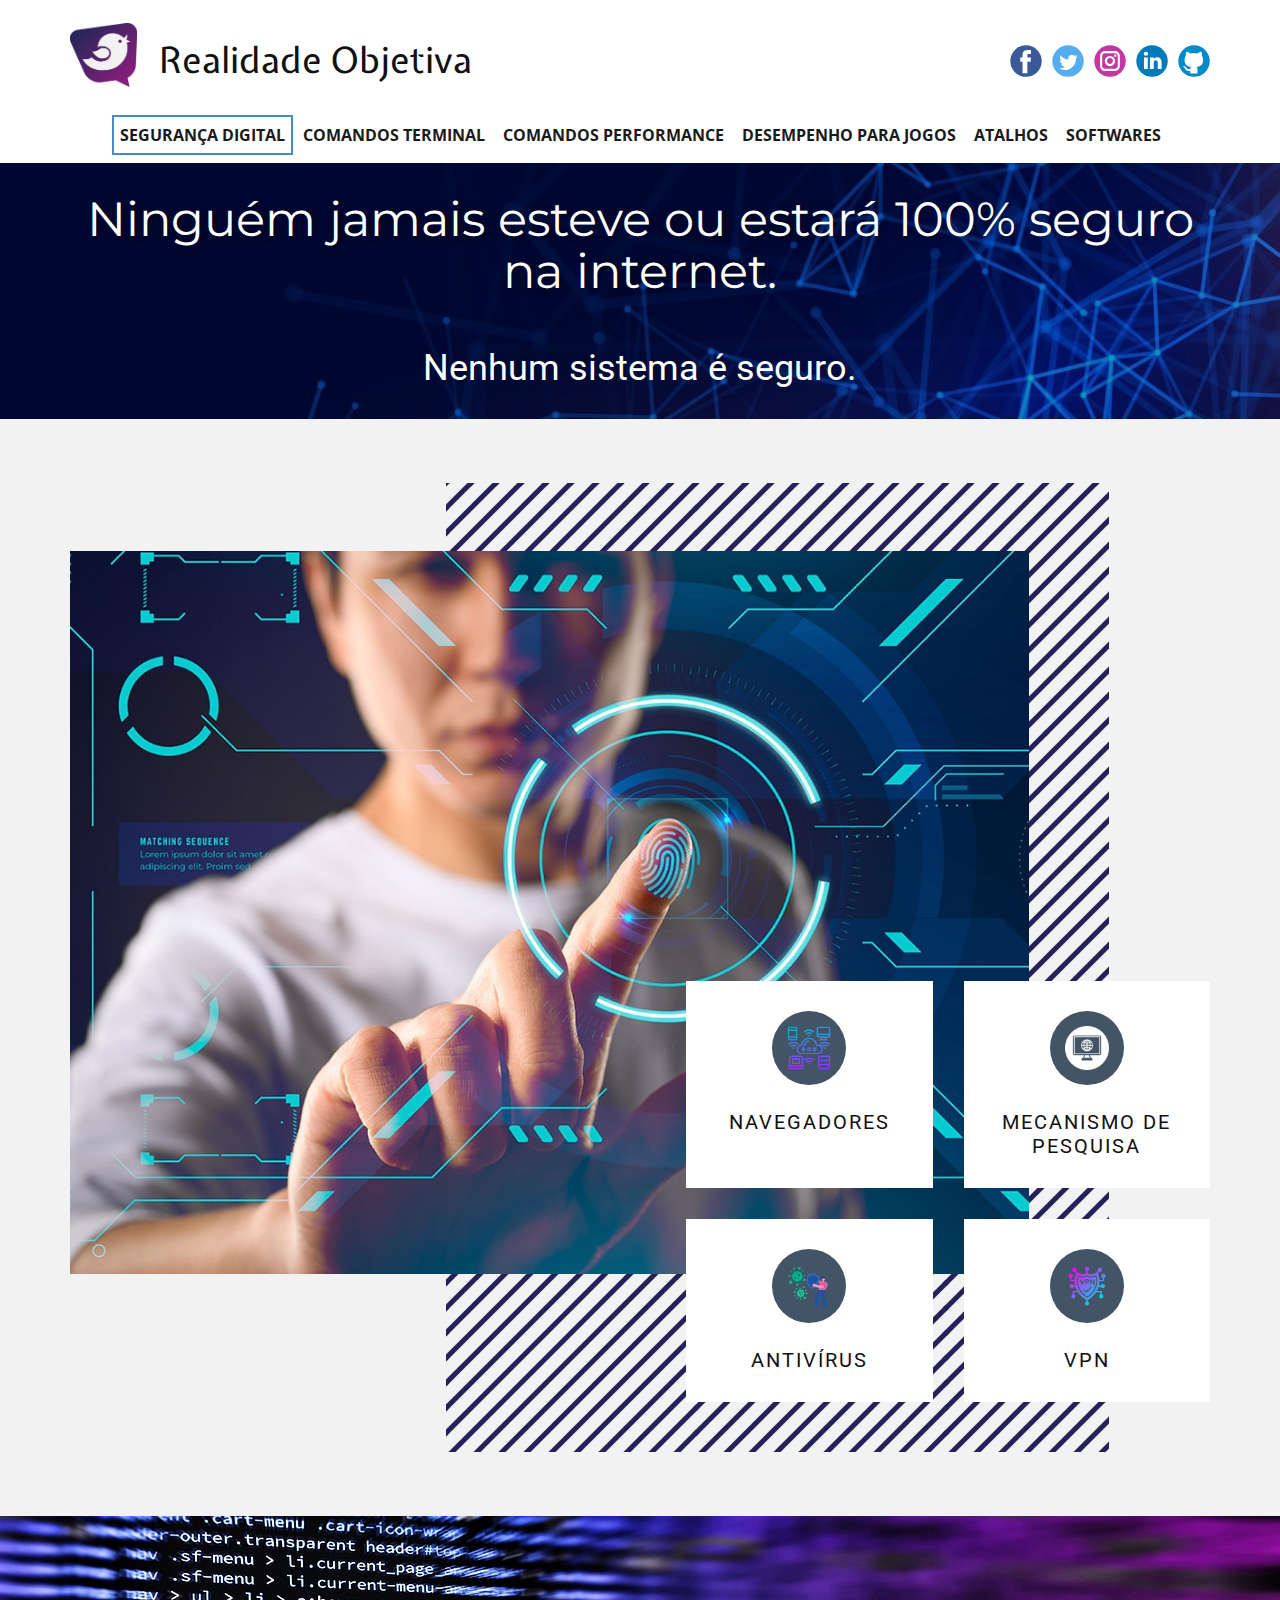
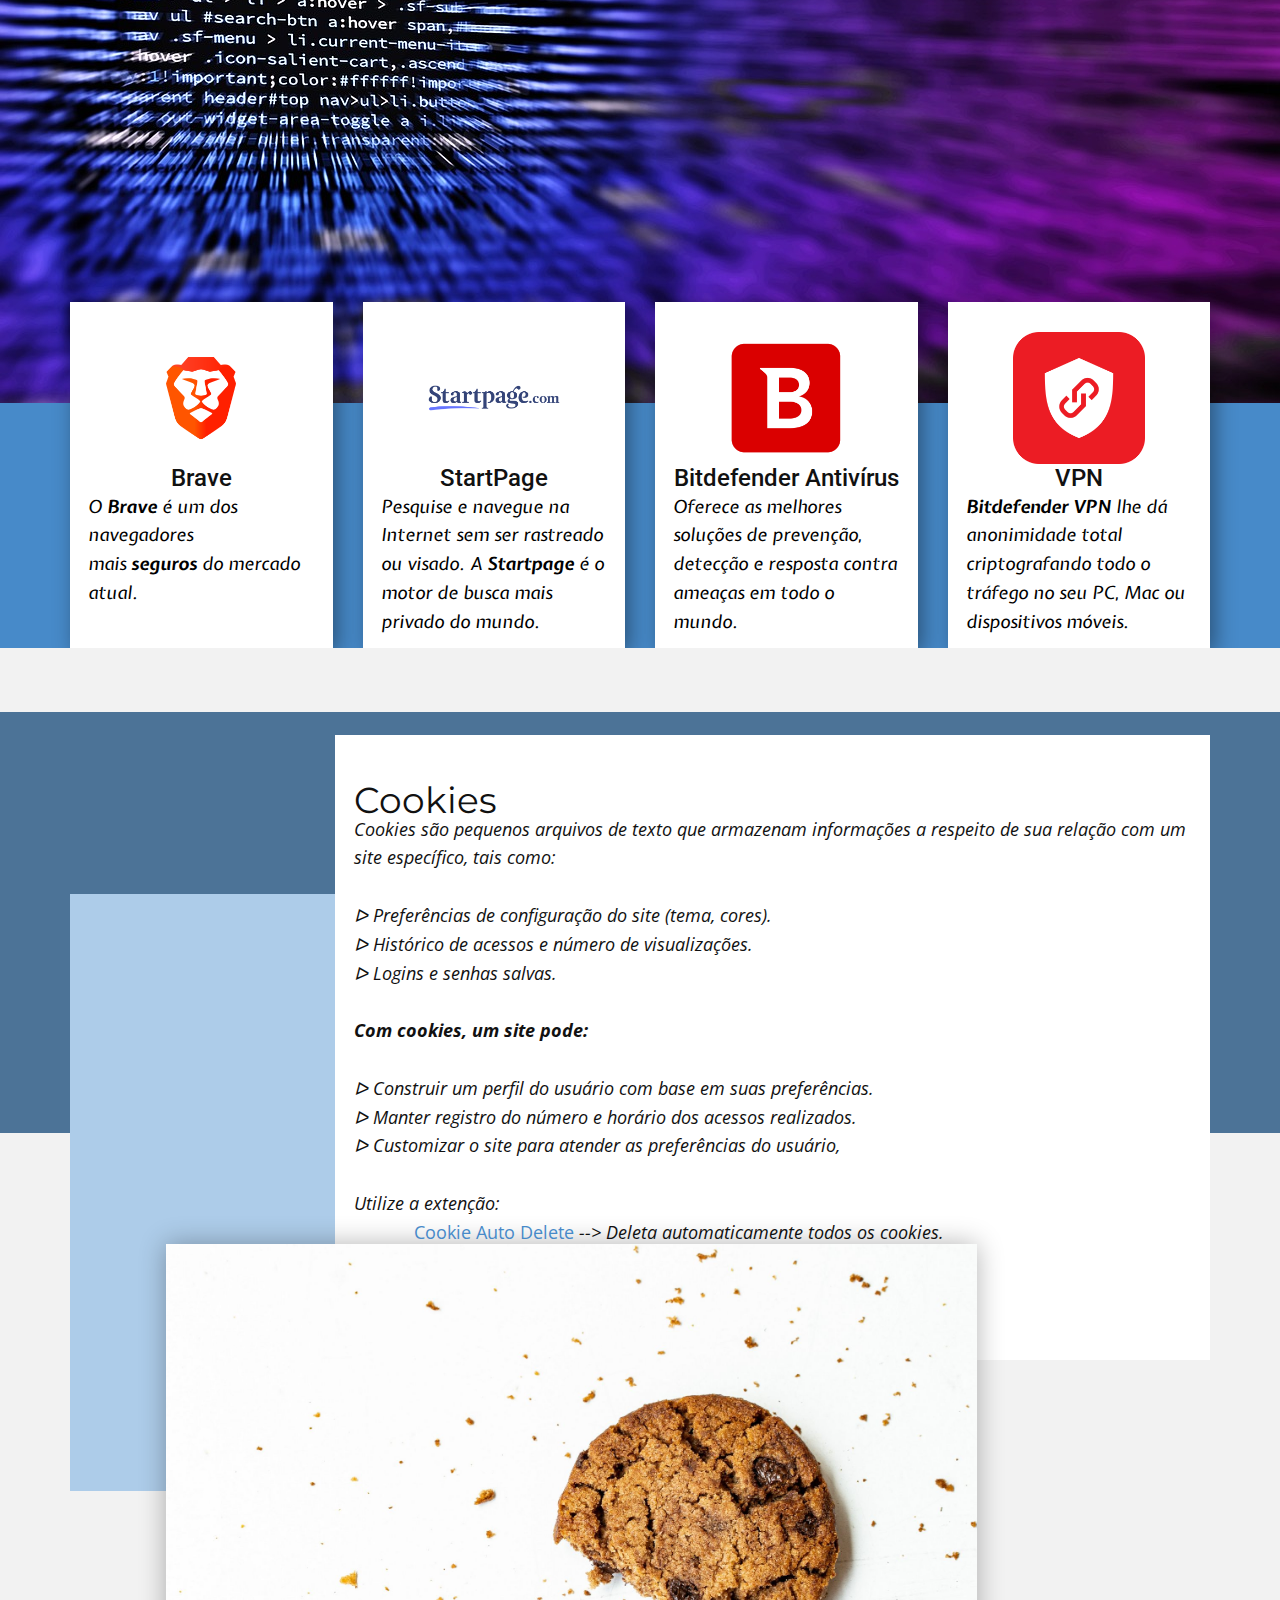
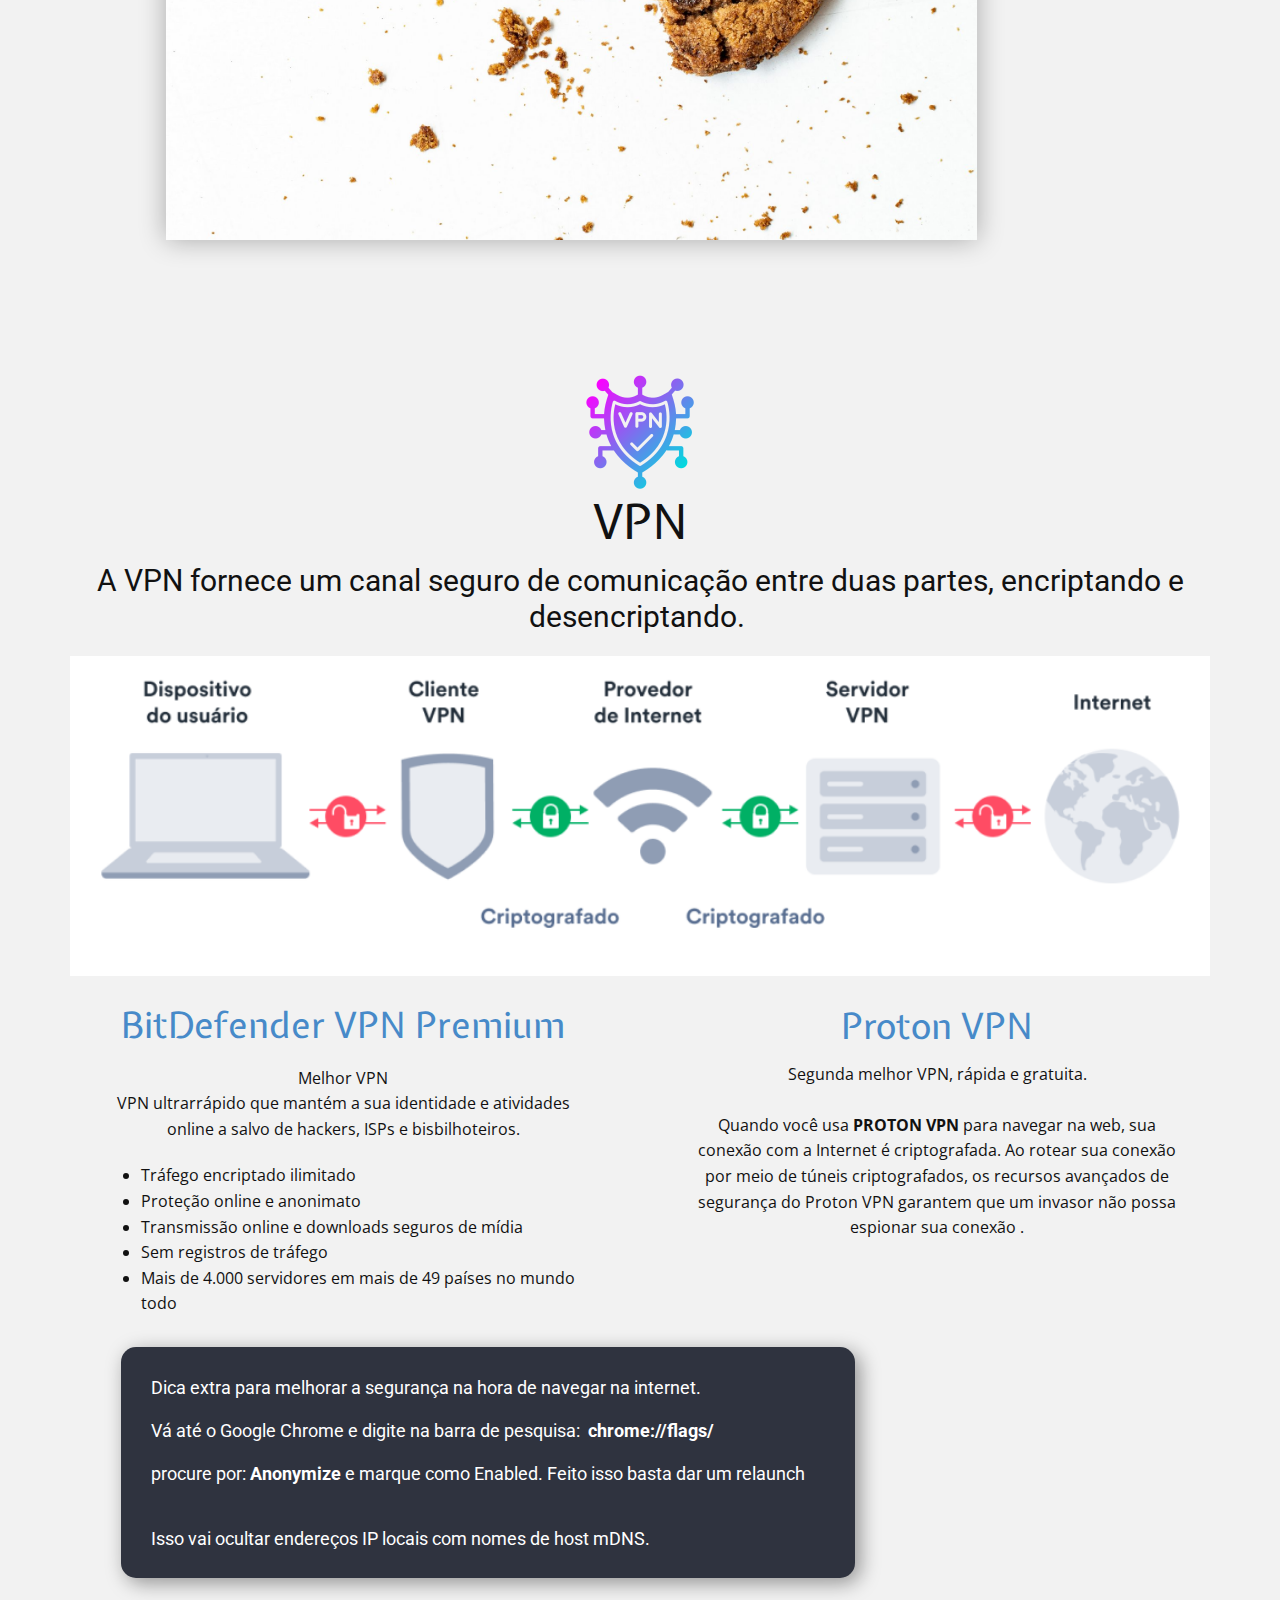
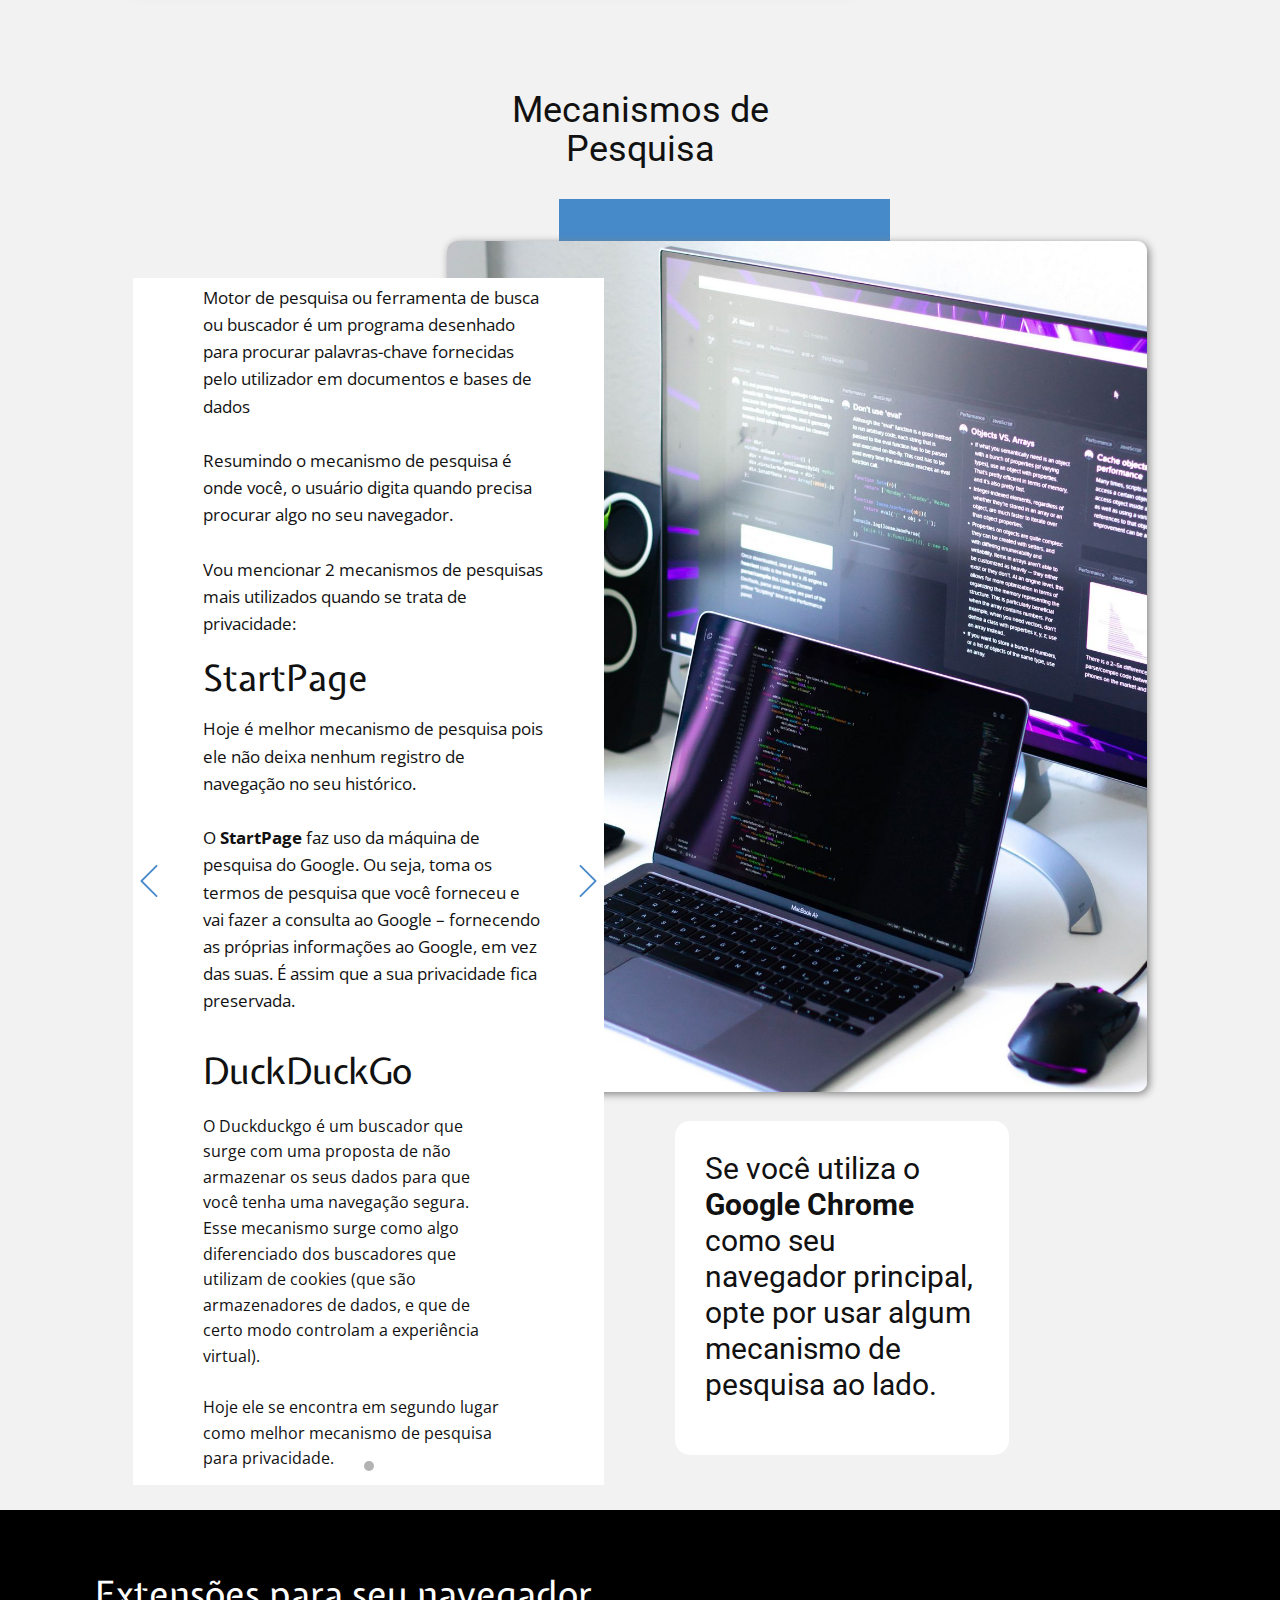
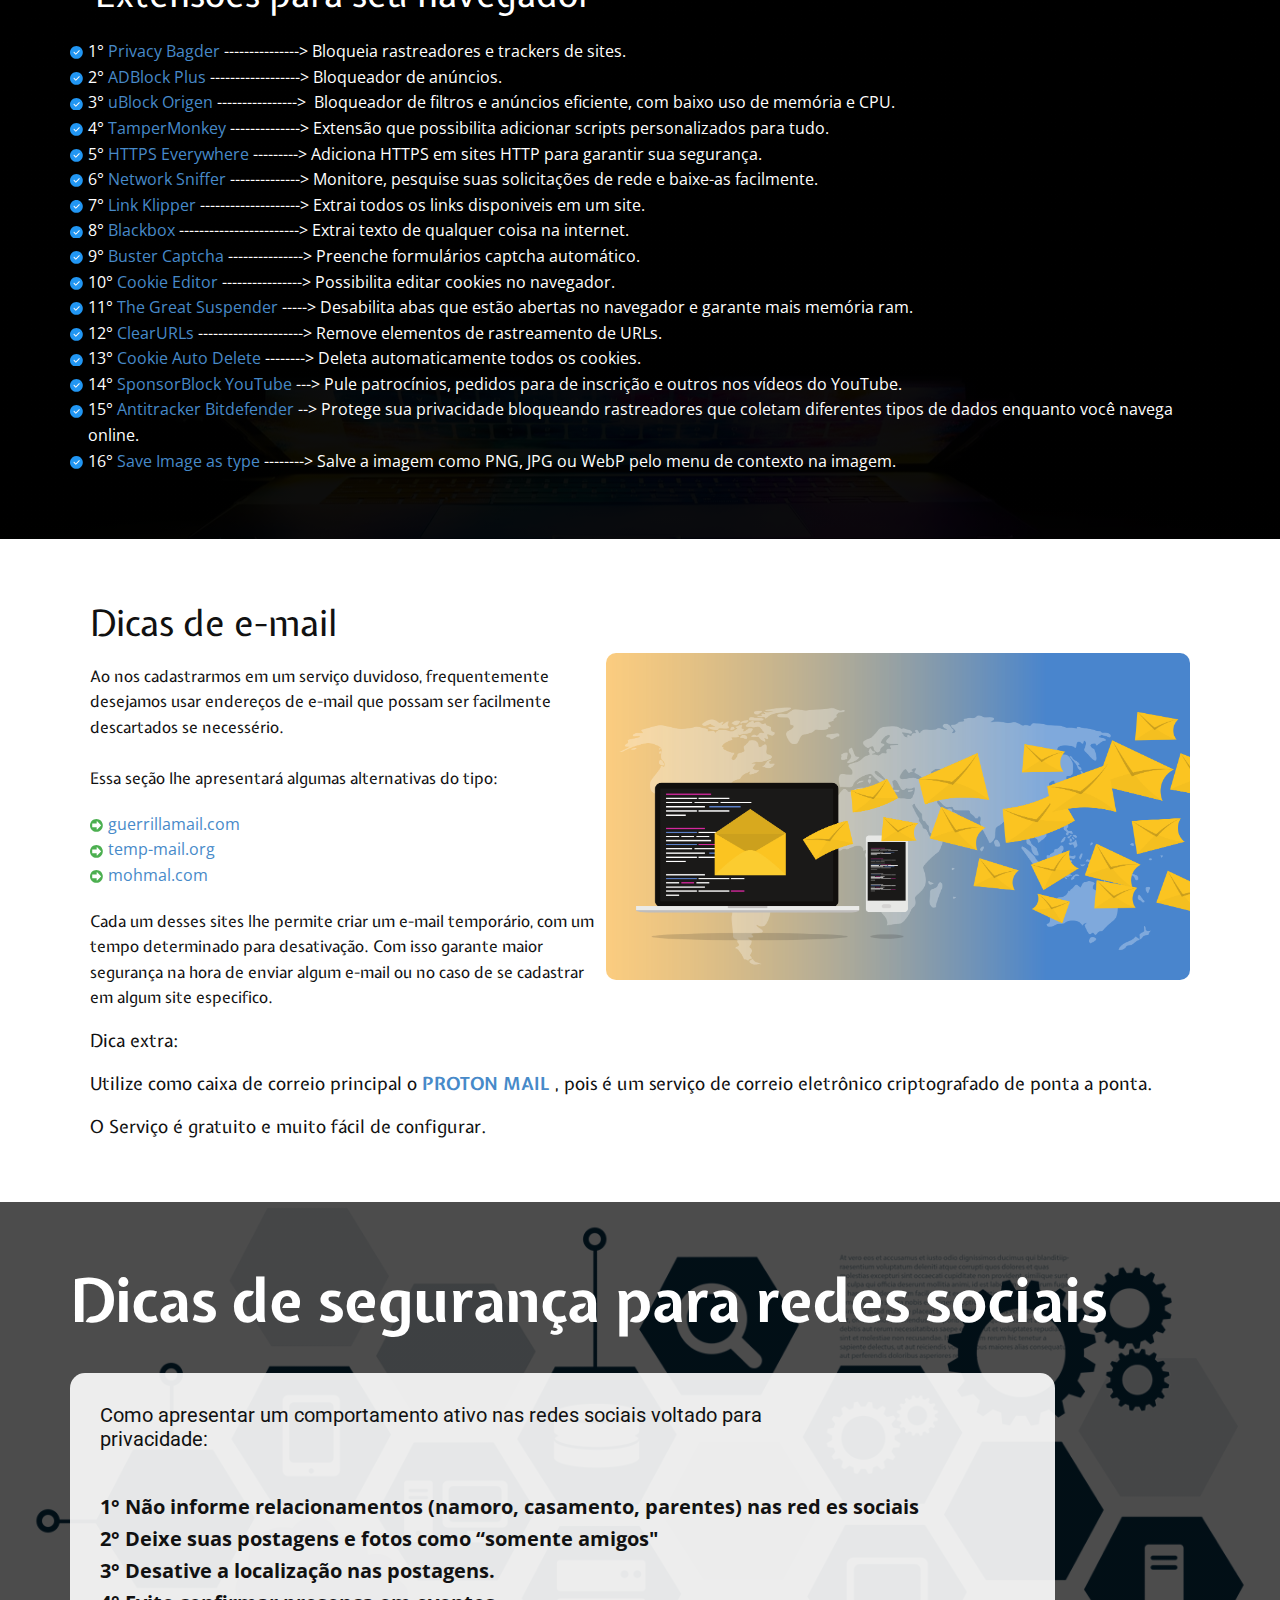
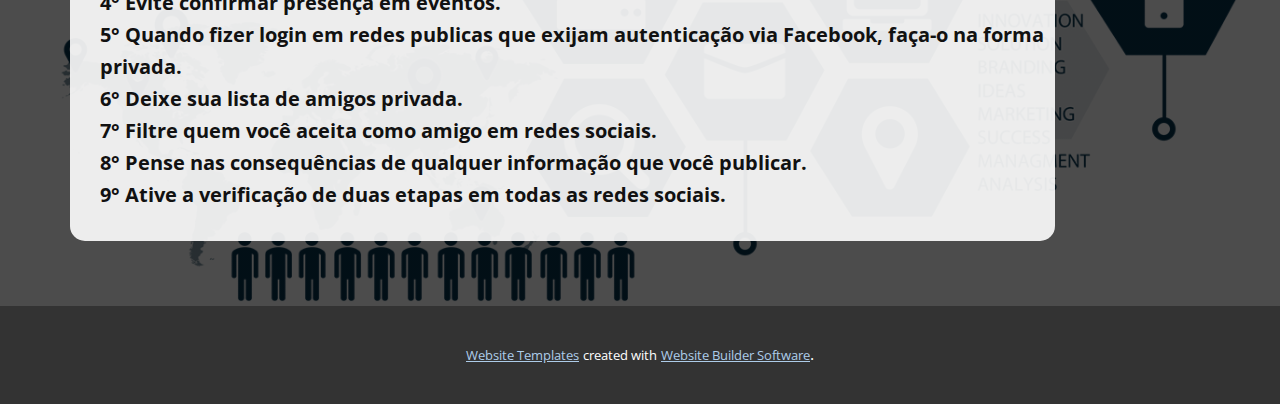
<file: index.html>
<!DOCTYPE html>
<html style="font-size: 16px;" lang="pt"><head>
    <meta name="viewport" content="width=device-width, initial-scale=1.0">
    <meta charset="utf-8">
    <meta name="keywords" content="tecnologia, hacker, segurança, digital, seguranca digital,">
    <meta name="description" content="Dicas de segurança para navegar na internet.">
    <title>Segurança digital</title>
    <link rel="stylesheet" href="nicepage.css" media="screen">
<link rel="stylesheet" href="Segurança-digital.css" media="screen">
    <script class="u-script" type="text/javascript" src="jquery.js" defer=""></script>
    <script class="u-script" type="text/javascript" src="nicepage.js" defer=""></script>
    <meta name="generator" content="Nicepage 5.0.7, nicepage.com">
    <meta property="og:title" content="Realidade Objetiva">
    <meta property="og:description" content="Dicas de segurança para navegar na internet.">
    <meta property="og:image" content="images/arte1.png">
    <link id="u-theme-google-font" rel="stylesheet" href="https://fonts.googleapis.com/css?family=Roboto:100,100i,300,300i,400,400i,500,500i,700,700i,900,900i|Open+Sans:300,300i,400,400i,500,500i,600,600i,700,700i,800,800i">
    <link id="u-page-google-font" rel="stylesheet" href="https://fonts.googleapis.com/css?family=Montserrat:100,100i,200,200i,300,300i,400,400i,500,500i,600,600i,700,700i,800,800i,900,900i|Montserrat:100,100i,200,200i,300,300i,400,400i,500,500i,600,600i,700,700i,800,800i,900,900i|Open+Sans:300,300i,400,400i,500,500i,600,600i,700,700i,800,800i|Expletus+Sans:400,400i,500,500i,600,600i,700,700i">
    
    
    
    
    
    
    
    
    
    
    <script type="application/ld+json">{
		"@context": "http://schema.org",
		"@type": "Organization",
		"name": "",
		"logo": "images/twteerlogo.png",
		"sameAs": [
				"https://www.facebook.com/caique.reis.3597789",
				"https://twitter.com/Cbhreis",
				"https://www.instagram.com/creisbarreto/?hl=pt-br",
				"https://www.linkedin.com/in/caique-barreto/",
				"https://github.com/DonatoReis"
		]
}</script>
    <meta name="theme-color" content="#478ac9">
    <meta name="twitter:site" content="@">
    <meta name="twitter:card" content="summary_large_image">
    <meta name="twitter:title" content="Segurança digital">
    <meta name="twitter:description" content="">
    <meta property="og:type" content="website">
  </head>
  <body data-home-page="Segurança-digital.html" data-home-page-title="Segurança digital" class="u-body u-xl-mode" data-lang="pt"><header class="u-clearfix u-header u-header" id="sec-ba91"><div class="u-clearfix u-sheet u-sheet-1">
        <a href="https://nicepage.com" class="u-image u-logo u-image-1" data-image-width="595" data-image-height="565">
          <img src="images/twteerlogo.png" class="u-logo-image u-logo-image-1">
        </a>
        <p class="u-custom-font u-text u-text-default-lg u-text-default-md u-text-default-sm u-text-default-xl u-text-1" data-lang-en="Realidade Objetiva">Realidade Objetiva</p>
        <div class="u-social-icons u-spacing-10 u-social-icons-1">
          <a class="u-social-url" title="facebook" target="_blank" href="https://www.facebook.com/caique.reis.3597789"><span class="u-icon u-social-facebook u-social-icon u-icon-1"><svg class="u-svg-link" preserveAspectRatio="xMidYMin slice" viewBox="0 0 112 112" style=""><use xmlns:xlink="http://www.w3.org/1999/xlink" xlink:href="#svg-a43c"></use></svg><svg class="u-svg-content" viewBox="0 0 112 112" x="0" y="0" id="svg-a43c"><circle fill="currentColor" cx="56.1" cy="56.1" r="55"></circle><path fill="#FFFFFF" d="M73.5,31.6h-9.1c-1.4,0-3.6,0.8-3.6,3.9v8.5h12.6L72,58.3H60.8v40.8H43.9V58.3h-8V43.9h8v-9.2
c0-6.7,3.1-17,17-17h12.5v13.9H73.5z"></path></svg></span>
          </a>
          <a class="u-social-url" title="twitter" target="_blank" href="https://twitter.com/Cbhreis"><span class="u-icon u-social-icon u-social-twitter u-icon-2"><svg class="u-svg-link" preserveAspectRatio="xMidYMin slice" viewBox="0 0 112 112" style=""><use xmlns:xlink="http://www.w3.org/1999/xlink" xlink:href="#svg-2bf0"></use></svg><svg class="u-svg-content" viewBox="0 0 112 112" x="0" y="0" id="svg-2bf0"><circle fill="currentColor" class="st0" cx="56.1" cy="56.1" r="55"></circle><path fill="#FFFFFF" d="M83.8,47.3c0,0.6,0,1.2,0,1.7c0,17.7-13.5,38.2-38.2,38.2C38,87.2,31,85,25,81.2c1,0.1,2.1,0.2,3.2,0.2
c6.3,0,12.1-2.1,16.7-5.7c-5.9-0.1-10.8-4-12.5-9.3c0.8,0.2,1.7,0.2,2.5,0.2c1.2,0,2.4-0.2,3.5-0.5c-6.1-1.2-10.8-6.7-10.8-13.1
c0-0.1,0-0.1,0-0.2c1.8,1,3.9,1.6,6.1,1.7c-3.6-2.4-6-6.5-6-11.2c0-2.5,0.7-4.8,1.8-6.7c6.6,8.1,16.5,13.5,27.6,14
c-0.2-1-0.3-2-0.3-3.1c0-7.4,6-13.4,13.4-13.4c3.9,0,7.3,1.6,9.8,4.2c3.1-0.6,5.9-1.7,8.5-3.3c-1,3.1-3.1,5.8-5.9,7.4
c2.7-0.3,5.3-1,7.7-2.1C88.7,43,86.4,45.4,83.8,47.3z"></path></svg></span>
          </a>
          <a class="u-social-url" title="instagram" target="_blank" href="https://www.instagram.com/creisbarreto/?hl=pt-br"><span class="u-icon u-social-icon u-social-instagram u-icon-3"><svg class="u-svg-link" preserveAspectRatio="xMidYMin slice" viewBox="0 0 112 112" style=""><use xmlns:xlink="http://www.w3.org/1999/xlink" xlink:href="#svg-20a8"></use></svg><svg class="u-svg-content" viewBox="0 0 112 112" x="0" y="0" id="svg-20a8"><circle fill="currentColor" cx="56.1" cy="56.1" r="55"></circle><path fill="#FFFFFF" d="M55.9,38.2c-9.9,0-17.9,8-17.9,17.9C38,66,46,74,55.9,74c9.9,0,17.9-8,17.9-17.9C73.8,46.2,65.8,38.2,55.9,38.2
z M55.9,66.4c-5.7,0-10.3-4.6-10.3-10.3c-0.1-5.7,4.6-10.3,10.3-10.3c5.7,0,10.3,4.6,10.3,10.3C66.2,61.8,61.6,66.4,55.9,66.4z"></path><path fill="#FFFFFF" d="M74.3,33.5c-2.3,0-4.2,1.9-4.2,4.2s1.9,4.2,4.2,4.2s4.2-1.9,4.2-4.2S76.6,33.5,74.3,33.5z"></path><path fill="#FFFFFF" d="M73.1,21.3H38.6c-9.7,0-17.5,7.9-17.5,17.5v34.5c0,9.7,7.9,17.6,17.5,17.6h34.5c9.7,0,17.5-7.9,17.5-17.5V38.8
C90.6,29.1,82.7,21.3,73.1,21.3z M83,73.3c0,5.5-4.5,9.9-9.9,9.9H38.6c-5.5,0-9.9-4.5-9.9-9.9V38.8c0-5.5,4.5-9.9,9.9-9.9h34.5
c5.5,0,9.9,4.5,9.9,9.9V73.3z"></path></svg></span>
          </a>
          <a class="u-social-url" target="_blank" data-type="LinkedIn" title="LinkedIn" href="https://www.linkedin.com/in/caique-barreto/"><span class="u-icon u-social-icon u-social-linkedin u-icon-4"><svg class="u-svg-link" preserveAspectRatio="xMidYMin slice" viewBox="0 0 112 112" style=""><use xmlns:xlink="http://www.w3.org/1999/xlink" xlink:href="#svg-bbf2"></use></svg><svg class="u-svg-content" viewBox="0 0 112 112" x="0" y="0" id="svg-bbf2"><circle fill="currentColor" cx="56.1" cy="56.1" r="55"></circle><path fill="#FFFFFF" d="M41.3,83.7H27.9V43.4h13.4V83.7z M34.6,37.9L34.6,37.9c-4.6,0-7.5-3.1-7.5-7c0-4,3-7,7.6-7s7.4,3,7.5,7
            C42.2,34.8,39.2,37.9,34.6,37.9z M89.6,83.7H76.2V62.2c0-5.4-1.9-9.1-6.8-9.1c-3.7,0-5.9,2.5-6.9,4.9c-0.4,0.9-0.4,2.1-0.4,3.3v22.5
            H48.7c0,0,0.2-36.5,0-40.3h13.4v5.7c1.8-2.7,5-6.7,12.1-6.7c8.8,0,15.4,5.8,15.4,18.1V83.7z"></path></svg></span>
          </a>
          <a class="u-social-url" target="_blank" data-type="Github" title="Github" href="https://github.com/DonatoReis"><span class="u-icon u-social-github u-social-icon u-icon-5"><svg class="u-svg-link" preserveAspectRatio="xMidYMin slice" viewBox="0 0 112 112" style=""><use xmlns:xlink="http://www.w3.org/1999/xlink" xlink:href="#svg-8b92"></use></svg><svg class="u-svg-content" viewBox="0 0 112 112" x="0" y="0" id="svg-8b92"><circle fill="currentColor" cx="56.1" cy="56.1" r="55"></circle><path fill="#FFFFFF" d="M88,51.3c0-5.5-1.9-10.2-5.3-13.7c0.6-1.3,2.3-6.5-0.5-13.5c0,0-4.2-1.4-14,5.3c-4.1-1.1-8.4-1.7-12.7-1.8
	c-4.3,0-8.7,0.6-12.7,1.8c-9.7-6.6-14-5.3-14-5.3c-2.8,7-1,12.2-0.5,13.5C25,41.2,23,45.7,23,51.3c0,19.6,11.9,23.9,23.3,25.2
	c-1.5,1.3-2.8,3.5-3.2,6.8c-3,1.3-10.2,3.6-14.9-4.3c0,0-2.7-4.9-7.8-5.3c0,0-5-0.1-0.4,3.1c0,0,3.3,1.6,5.6,7.5c0,0,3,9.1,17.2,6
	c0,4.3,0.1,8.3,0.1,9.5h25.2c0-1.7,0.1-7.2,0.1-14c0-4.7-1.7-7.9-3.4-9.4C76,75.2,88,70.9,88,51.3z"></path></svg></span>
          </a>
        </div>
        <nav class="u-align-center u-menu u-menu-one-level u-offcanvas u-menu-1" data-responsive-from="MD">
          <div class="menu-collapse" style="font-size: 1rem; letter-spacing: 0px; font-weight: 700; text-transform: uppercase;">
            <a class="u-button-style u-custom-active-border-color u-custom-active-color u-custom-border u-custom-border-color u-custom-borders u-custom-hover-border-color u-custom-hover-color u-custom-left-right-menu-spacing u-custom-padding-bottom u-custom-text-active-color u-custom-text-color u-custom-text-decoration u-custom-text-hover-color u-custom-top-bottom-menu-spacing u-nav-link" href="#" style="padding: 2px 0px; font-size: calc(1em + 4px);">
              <svg class="u-svg-link" viewBox="0 0 24 24"><use xmlns:xlink="http://www.w3.org/1999/xlink" xlink:href="#svg-4c9c"></use></svg>
              <svg class="u-svg-content" version="1.1" id="svg-4c9c" viewBox="0 0 16 16" x="0px" y="0px" xmlns:xlink="http://www.w3.org/1999/xlink" xmlns="http://www.w3.org/2000/svg"><g><rect y="1" width="16" height="2"></rect><rect y="7" width="16" height="2"></rect><rect y="13" width="16" height="2"></rect>
</g></svg>
            </a>
          </div>
          <div class="u-custom-menu u-nav-container">
            <ul class="u-nav u-spacing-2 u-unstyled u-nav-1"><li class="u-nav-item"><a class="u-border-2 u-border-active-palette-1-base u-border-hover-palette-1-light-1 u-button-style u-nav-link u-text-active-grey-90 u-text-grey-90 u-text-hover-grey-90" href="Segurança-digital.html" style="padding: 10px 6px;">Segurança digital</a>
</li><li class="u-nav-item"><a class="u-border-2 u-border-active-palette-1-base u-border-hover-palette-1-light-1 u-button-style u-nav-link u-text-active-grey-90 u-text-grey-90 u-text-hover-grey-90" href="Comandos-Terminal.html" style="padding: 10px 6px;">Comandos Terminal</a>
</li><li class="u-nav-item"><a class="u-border-2 u-border-active-palette-1-base u-border-hover-palette-1-light-1 u-button-style u-nav-link u-text-active-grey-90 u-text-grey-90 u-text-hover-grey-90" href="Comandos-Performance.html" style="padding: 10px 6px;">Comandos Performance</a>
</li><li class="u-nav-item"><a class="u-border-2 u-border-active-palette-1-base u-border-hover-palette-1-light-1 u-button-style u-nav-link u-text-active-grey-90 u-text-grey-90 u-text-hover-grey-90" href="Desempenho-para-Jogos.html" style="padding: 10px 6px;">Desempenho para Jogos</a>
</li><li class="u-nav-item"><a class="u-border-2 u-border-active-palette-1-base u-border-hover-palette-1-light-1 u-button-style u-nav-link u-text-active-grey-90 u-text-grey-90 u-text-hover-grey-90" href="Atalhos.html" style="padding: 10px 6px;">Atalhos</a>
</li><li class="u-nav-item"><a class="u-border-2 u-border-active-palette-1-base u-border-hover-palette-1-light-1 u-button-style u-nav-link u-text-active-grey-90 u-text-grey-90 u-text-hover-grey-90" href="Softwares.html" style="padding: 10px 6px;">Softwares</a>
</li></ul>
          </div>
          <div class="u-custom-menu u-nav-container-collapse">
            <div class="u-black u-container-style u-inner-container-layout u-opacity u-opacity-95 u-sidenav">
              <div class="u-inner-container-layout u-sidenav-overflow">
                <div class="u-menu-close"></div>
                <ul class="u-align-center u-nav u-popupmenu-items u-unstyled u-nav-2"><li class="u-nav-item"><a class="u-button-style u-nav-link" href="Segurança-digital.html">Segurança digital</a>
</li><li class="u-nav-item"><a class="u-button-style u-nav-link" href="Comandos-Terminal.html">Comandos Terminal</a>
</li><li class="u-nav-item"><a class="u-button-style u-nav-link" href="Comandos-Performance.html">Comandos Performance</a>
</li><li class="u-nav-item"><a class="u-button-style u-nav-link" href="Desempenho-para-Jogos.html">Desempenho para Jogos</a>
</li><li class="u-nav-item"><a class="u-button-style u-nav-link" href="Atalhos.html">Atalhos</a>
</li><li class="u-nav-item"><a class="u-button-style u-nav-link" href="Softwares.html">Softwares</a>
</li></ul>
              </div>
            </div>
            <div class="u-black u-menu-overlay u-opacity u-opacity-70"></div>
          </div>
        </nav>
      </div></header>
    <section class="u-align-center u-clearfix u-image u-shading u-section-1" id="carousel_f893" src="" data-image-width="1782" data-image-height="1080">
      <div class="u-clearfix u-sheet u-valign-middle-lg u-valign-middle-md u-valign-middle-sm u-valign-middle-xl u-sheet-1">
        <h1 class="u-custom-font u-font-montserrat u-text u-text-body-alt-color u-title u-text-1"> Ninguém jamais esteve ou estará 100% seguro na internet.</h1>
        <h2 class="u-text u-text-2"> Nenhum sistema é seguro.</h2>
      </div>
    </section>
    <section class="u-align-right u-clearfix u-grey-5 u-section-2" id="carousel_a2e8">
      <div class="u-clearfix u-sheet u-sheet-1">
        <div class="u-container-style u-expanded-width-xs u-group u-image u-image-tiles u-image-1">
          <div class="u-container-layout u-container-layout-1"></div>
        </div>
        <img src="images/sa-min.jpg" alt="" class="u-expanded-width-xs u-image u-image-default u-image-2">
        <div class="u-list u-list-1">
          <div class="u-repeater u-repeater-1">
            <div class="u-container-style u-list-item u-repeater-item u-video-cover u-white u-list-item-1">
              <div class="u-container-layout u-similar-container u-valign-top u-container-layout-2"><span class="u-file-icon u-icon u-icon-circle u-palette-1-dark-2 u-icon-1"><img src="images/3715343.png" alt=""></span>
                <h4 class="u-align-center u-text u-text-1">Navegadores</h4>
              </div>
            </div>
            <div class="u-align-center u-container-style u-list-item u-repeater-item u-video-cover u-white u-list-item-2">
              <div class="u-container-layout u-similar-container u-valign-top u-container-layout-3"><span class="u-file-icon u-icon u-icon-circle u-palette-1-dark-2 u-icon-2"><img src="images/5758879-af050c7a.png" alt=""></span>
                <h4 class="u-align-center u-text u-text-2">mecanismo de pesquisa</h4>
              </div>
            </div>
            <div class="u-align-center u-container-style u-list-item u-repeater-item u-video-cover u-white u-list-item-3">
              <div class="u-container-layout u-similar-container u-valign-top u-container-layout-4"><span class="u-file-icon u-icon u-icon-circle u-palette-1-dark-2 u-icon-3"><img src="images/5341753.png" alt=""></span>
                <h4 class="u-align-center u-text u-text-3">antivírus</h4>
              </div>
            </div>
            <div class="u-align-center u-container-style u-list-item u-repeater-item u-video-cover u-white u-list-item-4">
              <div class="u-container-layout u-similar-container u-valign-top u-container-layout-5"><span class="u-file-icon u-icon u-icon-circle u-palette-1-dark-2 u-icon-4"><img src="images/7517373.png" alt=""></span>
                <h4 class="u-align-center u-text u-text-4">vpn</h4>
              </div>
            </div>
          </div>
        </div>
      </div>
    </section>
    <section class="u-align-center u-clearfix u-palette-1-base u-valign-middle-lg u-valign-middle-md u-valign-middle-sm u-valign-middle-xl u-section-3" id="carousel_1fd5">
      <img class="u-expanded-width u-image u-image-1" src="images/b65e089dabeccf3d7f87e468efea18fc98a4f71e03ba1f59f2c065021f0ac091caf14dde4a764d8be81af2a4b5e3212679fff7d9791d9eda20f1af_1280.jpg" data-image-width="1280" data-image-height="853">
      <div class="u-list u-list-1">
        <div class="u-repeater u-repeater-1">
          <div class="u-align-left u-container-style u-list-item u-repeater-item u-shape-round u-white u-list-item-1">
            <div class="u-container-layout u-similar-container u-valign-top u-container-layout-1">
              <img class="u-image u-image-contain u-image-round u-preserve-proportions u-radius-10 u-image-2" src="images/brave-logo-0.png" alt="" data-image-width="4096" data-image-height="4096" data-href="https://brave.com/pt-br/" data-target="_blank">
              <h5 class="u-align-center u-text u-text-1"> Brave</h5>
              <p class="u-custom-font u-text u-text-black u-text-2"> O&nbsp;<b>Brave</b>&nbsp;é um dos navegadores mais&nbsp;<b>seguros</b>&nbsp;do mercado atual.<br>
              </p>
            </div>
          </div>
          <div class="u-align-left u-container-style u-list-item u-repeater-item u-shape-round u-white u-list-item-2">
            <div class="u-container-layout u-similar-container u-valign-top u-container-layout-2">
              <img class="u-image u-image-contain u-image-round u-preserve-proportions u-radius-10 u-image-3" src="images/623afef727d4946aceae2fcd.png" alt="" data-image-width="2000" data-image-height="394" data-href="https://www.startpage.com/pt/" data-target="_blank">
              <h5 class="u-align-center u-text u-text-3">StartPage</h5>
              <p class="u-custom-font u-text u-text-black u-text-4"> Pesquise e navegue na Internet sem ser rastreado ou visado. A&nbsp;<span style="font-weight: 700;">Startpage&nbsp;</span>é o motor de busca mais privado do mundo.
              </p>
            </div>
          </div>
          <div class="u-align-left u-container-style u-list-item u-repeater-item u-shape-round u-white u-list-item-3">
            <div class="u-container-layout u-similar-container u-valign-top u-container-layout-3">
              <img class="u-image u-image-contain u-image-round u-preserve-proportions u-radius-10 u-image-4" src="images/pngegg.png" alt="" data-image-width="1024" data-image-height="1024" data-href="https://www.bitdefender.com.br/" data-target="_blank">
              <h5 class="u-align-center u-text u-text-5"> Bitdefender ​Antivírus</h5>
              <p class="u-custom-font u-text u-text-black u-text-6"> Oferece as melhores soluções de prevenção, detecção e resposta contra ameaças em todo o mundo.</p>
            </div>
          </div>
          <div class="u-align-left u-container-style u-list-item u-repeater-item u-shape-round u-white u-list-item-3">
            <div class="u-container-layout u-similar-container u-valign-top u-container-layout-3">
              <img class="u-image u-image-contain u-image-round u-preserve-proportions u-radius-10 u-image-5" src="images/bitdefender-vpn-icon.png" alt="" data-image-width="512" data-image-height="512" data-href="https://www.bitdefender.com.br/solutions/vpn.html" data-target="_blank">
              <h5 class="u-align-center u-text u-text-5">VPN</h5>
              <p class="u-custom-font u-text u-text-black u-text-8">
                <span style="font-weight: 700;">Bitdefender VPN</span> lhe dá anonimidade total criptografando todo o tráfego no seu PC, Mac ou dispositivos móveis.
              </p>
            </div>
          </div>
        </div>
      </div>
    </section>
    <section class="u-clearfix u-grey-5 u-section-4" id="carousel_84dd">
      <div class="u-expanded-width u-palette-1-dark-1 u-shape u-shape-rectangle u-shape-1"></div>
      <div class="u-palette-1-light-2 u-shape u-shape-rectangle u-shape-2"></div>
      <div class="u-shape u-shape-rectangle u-white u-shape-3"></div>
      <img class="u-image u-image-1" src="images/vyshnavi-bisani-z8kriatLFdA-unsplash.jpg" data-image-width="4322" data-image-height="3176">
      <p class="u-align-left u-large-text u-text u-text-variant u-text-1"> Cookies são pequenos arquivos de texto que armazenam informações a respeito de sua relação com um site específico, tais como: <br>
        <br> ᐅ ​Preferências de configuração do site (tema, cores). <br> ᐅ ​Histórico de acessos e número de visualizações.&nbsp;<br> ᐅ Logins e senhas salvas. <br>
        <br>
        <span style="font-weight: 700;"> Com cookies, um site pode:</span>
        <br>
        <br> ᐅ ​Construir um perfil do usuário com base em suas preferências. <br> ᐅ ​Manter registro do número e horário dos acessos realizados. <br> ᐅ ​Customizar o site para atender as preferências do usuário, <br>
        <br> Utilize a extenção: <br>&nbsp; &nbsp; &nbsp; &nbsp; &nbsp; &nbsp;&nbsp;<a href="https://chrome.google.com/webstore/detail/cookie-autodelete/fhcgjolkccmbidfldomjliifgaodjagh?hl=pt-br" class="u-active-none u-border-none u-btn u-button-link u-button-style u-hover-none u-none u-text-palette-1-base u-btn-1" target="_blank">Cookie Auto Delete</a> --&gt; Deleta automaticamente todos os cookies.
      </p>
      <h2 class="u-text u-text-2">Cookies</h2>
    </section>
    <section class="u-align-center u-clearfix u-grey-5 u-section-5" id="carousel_fd7e">
      <div class="u-clearfix u-sheet u-sheet-1">
        <img class="u-image u-image-contain u-image-default u-preserve-proportions u-image-1" src="images/7517373.png?rand=75b0" alt="" data-image-width="128" data-image-height="128">
        <h1 class="u-custom-font u-text u-text-default u-text-1">VPN</h1>
        <h3 class="u-text u-text-default u-text-2"> A VPN fornece um canal seguro de comunicação entre duas partes, encriptando e desencriptando.&nbsp;<br>
        </h3>
        <div class="u-clearfix u-expanded-width u-layout-wrap u-layout-wrap-1">
          <div class="u-layout">
            <div class="u-layout-row">
              <div class="u-container-align-center u-container-style u-image u-layout-cell u-left-cell u-size-60 u-image-2" data-image-width="1024" data-image-height="501">
                <div class="u-container-layout u-container-layout-1"></div>
              </div>
            </div>
          </div>
        </div>
        <h2 class="u-custom-font u-text u-text-default u-text-3">
          <a href="https://www.bitdefender.com.br/solutions/vpn.html" class="u-active-none u-border-none u-btn u-button-link u-button-style u-hover-none u-none u-text-palette-1-base u-btn-1" target="_blank">BitDefender VPN Premium</a>
        </h2>
        <h2 class="u-custom-font u-text u-text-4">
          <a href="https://protonvpn.com/pt_br/" class="u-active-none u-border-none u-btn u-button-link u-button-style u-hover-none u-none u-text-palette-1-base u-btn-2" target="_blank">Proton VPN</a>
        </h2>
        <p class="u-align-center u-text u-text-5"> Segunda melhor VPN, rápida e gratuita.<br>
          <br>Quando você usa <span style="font-weight: 700;">PROTON VPN</span> para navegar na web, sua conexão com a Internet é criptografada.&nbsp;Ao rotear sua conexão por meio de túneis criptografados, os recursos avançados de segurança do Proton VPN&nbsp;garantem que um invasor não possa espionar sua conexão&nbsp;.
        </p>
        <p class="u-align-center u-text u-text-6">Melhor VPN<br> VPN ultrarrápido que mantém a sua identidade e atividades online a salvo de hackers, ISPs e bisbilhoteiros.
        </p>
        <ul class="u-align-left u-text u-text-7">
          <li> Tráfego encriptado ilimitado</li>
          <li>Proteção online e anonimato</li>
          <li>Transmissão online e downloads seguros de mídia</li>
          <li>Sem registros de tráfego</li>
          <li>Mais de 4.000 servidores em mais de 49 países no mundo todo</li>
        </ul>
        <div class="u-container-style u-custom-color-6 u-expanded-width-xs u-group u-radius-15 u-shape-round u-group-1">
          <div class="u-container-layout u-valign-top u-container-layout-2">
            <h6 class="u-text u-text-8">Dica extra para melhorar a segurança na hora de navegar na internet.&nbsp;<br>
              <br>Vá até o Google Chrome e digite na barra de pesquisa:&nbsp;&nbsp;<span style="font-weight: 700;">chrome://flags/</span>
              <br>
              <br>procure por:&nbsp;<span style="font-weight: 700;">Anonymize</span> e marque como Enabled. Feito isso basta dar um relaunch<br>
              <br>
              <br>Isso vai ocultar endereços IP locais com nomes de host mDNS.
            </h6>
          </div>
        </div>
      </div>
    </section>
    <section class="u-align-center u-clearfix u-grey-5 u-section-6" id="carousel_6a73">
      <div class="u-clearfix u-sheet u-valign-bottom-xs u-sheet-1">
        <h2 class="u-text u-text-1">Mecanismos de Pesquisa</h2>
        <div class="u-palette-1-base u-shape u-shape-rectangle u-shape-1"></div>
        <img class="u-image u-image-round u-radius-10 u-image-1" src="images/walling-e_MdMMKrgdY-unsplash.jpg" data-image-width="3456" data-image-height="5184">
        <div id="carousel-5989" data-interval="5000" data-u-ride="carousel" class="u-carousel u-expanded-width-xs u-slider u-slider-1">
          <ol class="u-absolute-hcenter u-carousel-indicators u-hidden-xs u-carousel-indicators-1">
            <li data-u-target="#carousel-5989" class="u-active u-grey-30 u-shape-circle" data-u-slide-to="0" style="width: 10px; height: 10px;"></li>
          </ol>
          <div class="u-carousel-inner" role="listbox">
            <div class="u-active u-align-left u-carousel-item u-container-style u-slide u-white u-carousel-item-1">
              <div class="u-container-layout u-container-layout-1">
                <p class="u-large-text u-text u-text-variant u-text-2"> Motor de pesquisa ou ferramenta de busca ou buscador é um programa desenhado para procurar palavras-chave fornecidas pelo utilizador em documentos e bases de dados<br>
                  <br>Resumindo o mecanismo de pesquisa é onde você, o usuário digita quando precisa procurar algo no seu navegador.<br>
                  <br>Vou mencionar 2 mecanismos de pesquisas mais utilizados quando se trata de privacidade:
                </p>
                <h3 class="u-custom-font u-text u-text-3">StartPa​ge</h3>
                <p class="u-large-text u-text u-text-variant u-text-4"> Hoje é melhor mecanismo de pesquisa pois ele não deixa nenhum registro de navegação no seu histórico.<br>
                  <br>O&nbsp;<b>StartPage</b>&nbsp;faz uso da máquina de pesquisa do Google. Ou seja, toma os termos de pesquisa que você forneceu e vai fazer a consulta ao Google – fornecendo as próprias informações ao Google, em vez das suas. É assim que a sua privacidade fica preservada.<br>
                </p>
                <h3 class="u-custom-font u-text u-text-5">DuckDuckGo</h3>
                <p class="u-text u-text-6"> O Duckduckgo&nbsp;é um buscador que surge com uma proposta de não armazenar os seus dados para que você tenha uma navegação segura. Esse mecanismo surge como algo diferenciado dos buscadores que utilizam de cookies (que são armazenadores de dados, e que de certo modo controlam a experiência virtual).<br>
                  <br>Hoje ele se encontra em segundo lugar como melhor mecanismo de pesquisa para privacidade.
                </p>
              </div>
            </div>
          </div>
          <a class="u-absolute-vcenter u-carousel-control u-carousel-control-prev u-icon-circle u-text-hover-palette-1-light-1 u-text-palette-1-base u-carousel-control-1" href="#carousel-5989" role="button" data-u-slide="prev">
            <span aria-hidden="true">
              <svg viewBox="0 0 477.175 477.175"><path d="M145.188,238.575l215.5-215.5c5.3-5.3,5.3-13.8,0-19.1s-13.8-5.3-19.1,0l-225.1,225.1c-5.3,5.3-5.3,13.8,0,19.1l225.1,225
		c2.6,2.6,6.1,4,9.5,4s6.9-1.3,9.5-4c5.3-5.3,5.3-13.8,0-19.1L145.188,238.575z"></path></svg>
            </span>
            <span class="sr-only">
              <svg viewBox="0 0 477.175 477.175"><path d="M145.188,238.575l215.5-215.5c5.3-5.3,5.3-13.8,0-19.1s-13.8-5.3-19.1,0l-225.1,225.1c-5.3,5.3-5.3,13.8,0,19.1l225.1,225
		c2.6,2.6,6.1,4,9.5,4s6.9-1.3,9.5-4c5.3-5.3,5.3-13.8,0-19.1L145.188,238.575z"></path></svg>
            </span>
          </a>
          <a class="u-absolute-vcenter u-carousel-control u-carousel-control-next u-icon-circle u-text-hover-palette-1-light-1 u-text-palette-1-base u-carousel-control-2" href="#carousel-5989" role="button" data-u-slide="next">
            <span aria-hidden="true">
              <svg viewBox="0 0 477.175 477.175"><path d="M360.731,229.075l-225.1-225.1c-5.3-5.3-13.8-5.3-19.1,0s-5.3,13.8,0,19.1l215.5,215.5l-215.5,215.5
		c-5.3,5.3-5.3,13.8,0,19.1c2.6,2.6,6.1,4,9.5,4c3.4,0,6.9-1.3,9.5-4l225.1-225.1C365.931,242.875,365.931,234.275,360.731,229.075z"></path></svg>
            </span>
            <span class="sr-only">
              <svg viewBox="0 0 477.175 477.175"><path d="M360.731,229.075l-225.1-225.1c-5.3-5.3-13.8-5.3-19.1,0s-5.3,13.8,0,19.1l215.5,215.5l-215.5,215.5
		c-5.3,5.3-5.3,13.8,0,19.1c2.6,2.6,6.1,4,9.5,4c3.4,0,6.9-1.3,9.5-4l225.1-225.1C365.931,242.875,365.931,234.275,360.731,229.075z"></path></svg>
            </span>
          </a>
        </div>
        <div class="u-container-style u-group u-radius-15 u-shape-round u-white u-group-1">
          <div class="u-container-layout u-container-layout-2">
            <h3 class="u-text u-text-default u-text-7">Se você utiliza o <span style="font-weight: 700;">Google Chrome</span> como seu navegador principal, opte por usar algum mecanismo de pesquisa ao lado.
            </h3>
          </div>
        </div>
      </div>
    </section>
    <section class="u-align-center u-clearfix u-image u-shading u-section-7" id="carousel_5317" data-image-width="1280" data-image-height="832">
      <div class="u-clearfix u-sheet u-valign-middle-xs u-sheet-1">
        <h2 class="u-align-left u-custom-font u-text u-text-default u-text-1">Extensões para seu navegador</h2>
        <ul class="u-align-left u-custom-list u-text u-text-default u-text-2">
          <li>
            <div class="u-list-icon">
              <svg xmlns="http://www.w3.org/2000/svg" xmlns:xlink="http://www.w3.org/1999/xlink" version="1.1" xml:space="preserve" class="u-svg-content" viewBox="0 0 512 512" id="svg-8fba"><path d="m256 0c-141.164062 0-256 114.835938-256 256s114.835938 256 256 256 256-114.835938 256-256-114.835938-256-256-256zm0 0" fill="#2196f3"></path><path d="m385.75 201.75-138.667969 138.664062c-4.160156 4.160157-9.621093 6.253907-15.082031 6.253907s-10.921875-2.09375-15.082031-6.253907l-69.332031-69.332031c-8.34375-8.339843-8.34375-21.824219 0-30.164062 8.339843-8.34375 21.820312-8.34375 30.164062 0l54.25 54.25 123.585938-123.582031c8.339843-8.34375 21.820312-8.34375 30.164062 0 8.339844 8.339843 8.339844 21.820312 0 30.164062zm0 0" fill="#fafafa"></path></svg>
            </div> 1° <a href="https://chrome.google.com/webstore/detail/privacy-badger/pkehgijcmpdhfbdbbnkijodmdjhbjlgp" class="u-active-none u-border-none u-btn u-button-link u-button-style u-hover-none u-none u-text-palette-1-base u-btn-1" target="_blank">Privacy Bagder</a> ---------------&gt; Bloqueia rastreadores e trackers de sites. 
          </li>
          <li>
            <div class="u-list-icon">
              <svg xmlns="http://www.w3.org/2000/svg" xmlns:xlink="http://www.w3.org/1999/xlink" version="1.1" xml:space="preserve" class="u-svg-content" viewBox="0 0 512 512" id="svg-8fba"><path d="m256 0c-141.164062 0-256 114.835938-256 256s114.835938 256 256 256 256-114.835938 256-256-114.835938-256-256-256zm0 0" fill="#2196f3"></path><path d="m385.75 201.75-138.667969 138.664062c-4.160156 4.160157-9.621093 6.253907-15.082031 6.253907s-10.921875-2.09375-15.082031-6.253907l-69.332031-69.332031c-8.34375-8.339843-8.34375-21.824219 0-30.164062 8.339843-8.34375 21.820312-8.34375 30.164062 0l54.25 54.25 123.585938-123.582031c8.339843-8.34375 21.820312-8.34375 30.164062 0 8.339844 8.339843 8.339844 21.820312 0 30.164062zm0 0" fill="#fafafa"></path></svg>
            </div> 2° <a href="https://chrome.google.com/webstore/detail/adblock-plus-free-ad-bloc/cfhdojbkjhnklbpkdaibdccddilifddb?hl=pt-br" class="u-active-none u-border-none u-btn u-button-link u-button-style u-hover-none u-none u-text-palette-1-base u-btn-2" target="_blank">ADBlock Plus</a> ------------------&gt; ​Bloqueador de anúncios. 
          </li>
          <li>
            <div class="u-list-icon">
              <svg xmlns="http://www.w3.org/2000/svg" xmlns:xlink="http://www.w3.org/1999/xlink" version="1.1" xml:space="preserve" class="u-svg-content" viewBox="0 0 512 512" id="svg-8fba"><path d="m256 0c-141.164062 0-256 114.835938-256 256s114.835938 256 256 256 256-114.835938 256-256-114.835938-256-256-256zm0 0" fill="#2196f3"></path><path d="m385.75 201.75-138.667969 138.664062c-4.160156 4.160157-9.621093 6.253907-15.082031 6.253907s-10.921875-2.09375-15.082031-6.253907l-69.332031-69.332031c-8.34375-8.339843-8.34375-21.824219 0-30.164062 8.339843-8.34375 21.820312-8.34375 30.164062 0l54.25 54.25 123.585938-123.582031c8.339843-8.34375 21.820312-8.34375 30.164062 0 8.339844 8.339843 8.339844 21.820312 0 30.164062zm0 0" fill="#fafafa"></path></svg>
            </div> 3° <a href="https://chrome.google.com/webstore/detail/ublock-origin/cjpalhdlnbpafiamejdnhcphjbkeiagm?hl=pt-br" class="u-active-none u-border-none u-btn u-button-link u-button-style u-hover-none u-none u-text-palette-1-base u-btn-3" target="_blank">uBlock Origen</a> ----------------&gt; ​ Bloqueador de filtros e anúncios eficiente, com baixo uso de memória e CPU. 
          </li>
          <li>
            <div class="u-list-icon">
              <svg xmlns="http://www.w3.org/2000/svg" xmlns:xlink="http://www.w3.org/1999/xlink" version="1.1" xml:space="preserve" class="u-svg-content" viewBox="0 0 512 512" id="svg-8fba"><path d="m256 0c-141.164062 0-256 114.835938-256 256s114.835938 256 256 256 256-114.835938 256-256-114.835938-256-256-256zm0 0" fill="#2196f3"></path><path d="m385.75 201.75-138.667969 138.664062c-4.160156 4.160157-9.621093 6.253907-15.082031 6.253907s-10.921875-2.09375-15.082031-6.253907l-69.332031-69.332031c-8.34375-8.339843-8.34375-21.824219 0-30.164062 8.339843-8.34375 21.820312-8.34375 30.164062 0l54.25 54.25 123.585938-123.582031c8.339843-8.34375 21.820312-8.34375 30.164062 0 8.339844 8.339843 8.339844 21.820312 0 30.164062zm0 0" fill="#fafafa"></path></svg>
            </div> 4° <a href="https://chrome.google.com/webstore/detail/tampermonkey/dhdgffkkebhmkfjojejmpbldmpobfkfo" class="u-active-none u-border-none u-btn u-button-link u-button-style u-hover-none u-none u-text-palette-1-base u-btn-4" target="_blank">TamperMonkey</a> --------------&gt; ​Extensão que possibilita adicionar scripts personalizados para tudo. 
          </li>
          <li>
            <div class="u-list-icon">
              <svg xmlns="http://www.w3.org/2000/svg" xmlns:xlink="http://www.w3.org/1999/xlink" version="1.1" xml:space="preserve" class="u-svg-content" viewBox="0 0 512 512" id="svg-8fba"><path d="m256 0c-141.164062 0-256 114.835938-256 256s114.835938 256 256 256 256-114.835938 256-256-114.835938-256-256-256zm0 0" fill="#2196f3"></path><path d="m385.75 201.75-138.667969 138.664062c-4.160156 4.160157-9.621093 6.253907-15.082031 6.253907s-10.921875-2.09375-15.082031-6.253907l-69.332031-69.332031c-8.34375-8.339843-8.34375-21.824219 0-30.164062 8.339843-8.34375 21.820312-8.34375 30.164062 0l54.25 54.25 123.585938-123.582031c8.339843-8.34375 21.820312-8.34375 30.164062 0 8.339844 8.339843 8.339844 21.820312 0 30.164062zm0 0" fill="#fafafa"></path></svg>
            </div> 5° <a href="https://chrome.google.com/webstore/detail/https-everywhere/gcbommkclmclpchllfjekcdonpmejbdp?hl=pt-br" class="u-active-none u-border-none u-btn u-button-link u-button-style u-hover-none u-none u-text-palette-1-base u-btn-5" target="_blank">HTTPS Everywhere</a> ---------&gt; Adiciona HTTPS em sites HTTP para garantir sua segurança. 
          </li>
          <li>
            <div class="u-list-icon">
              <svg xmlns="http://www.w3.org/2000/svg" xmlns:xlink="http://www.w3.org/1999/xlink" version="1.1" xml:space="preserve" class="u-svg-content" viewBox="0 0 512 512" id="svg-8fba"><path d="m256 0c-141.164062 0-256 114.835938-256 256s114.835938 256 256 256 256-114.835938 256-256-114.835938-256-256-256zm0 0" fill="#2196f3"></path><path d="m385.75 201.75-138.667969 138.664062c-4.160156 4.160157-9.621093 6.253907-15.082031 6.253907s-10.921875-2.09375-15.082031-6.253907l-69.332031-69.332031c-8.34375-8.339843-8.34375-21.824219 0-30.164062 8.339843-8.34375 21.820312-8.34375 30.164062 0l54.25 54.25 123.585938-123.582031c8.339843-8.34375 21.820312-8.34375 30.164062 0 8.339844 8.339843 8.339844 21.820312 0 30.164062zm0 0" fill="#fafafa"></path></svg>
            </div> 6° <a href="https://chrome.google.com/webstore/detail/network-sniffer/fakcbdabfjjicnmkhljhanahlhdkjlgf?hl=pt-br" class="u-active-none u-border-none u-btn u-button-link u-button-style u-hover-none u-none u-text-palette-1-base u-btn-6" target="_blank">Network Sniffer</a> --------------&gt; Monitore, pesquise suas solicitações de rede e baixe-as facilmente.
          </li>
          <li>
            <div class="u-list-icon">
              <svg xmlns="http://www.w3.org/2000/svg" xmlns:xlink="http://www.w3.org/1999/xlink" version="1.1" xml:space="preserve" class="u-svg-content" viewBox="0 0 512 512" id="svg-8fba"><path d="m256 0c-141.164062 0-256 114.835938-256 256s114.835938 256 256 256 256-114.835938 256-256-114.835938-256-256-256zm0 0" fill="#2196f3"></path><path d="m385.75 201.75-138.667969 138.664062c-4.160156 4.160157-9.621093 6.253907-15.082031 6.253907s-10.921875-2.09375-15.082031-6.253907l-69.332031-69.332031c-8.34375-8.339843-8.34375-21.824219 0-30.164062 8.339843-8.34375 21.820312-8.34375 30.164062 0l54.25 54.25 123.585938-123.582031c8.339843-8.34375 21.820312-8.34375 30.164062 0 8.339844 8.339843 8.339844 21.820312 0 30.164062zm0 0" fill="#fafafa"></path></svg>
            </div> 7° <a href="https://chrome.google.com/webstore/detail/link-klipper-extract-all/fahollcgofmpnehocdgofnhkkchiekoo?hl=pt-br" class="u-active-none u-border-none u-btn u-button-link u-button-style u-hover-none u-none u-text-palette-1-base u-btn-7" target="_blank">Link Klipper</a> --------------------&gt; Extrai todos os links disponiveis em um site.
          </li>
          <li>
            <div class="u-list-icon">
              <svg xmlns="http://www.w3.org/2000/svg" xmlns:xlink="http://www.w3.org/1999/xlink" version="1.1" xml:space="preserve" class="u-svg-content" viewBox="0 0 512 512" id="svg-8fba"><path d="m256 0c-141.164062 0-256 114.835938-256 256s114.835938 256 256 256 256-114.835938 256-256-114.835938-256-256-256zm0 0" fill="#2196f3"></path><path d="m385.75 201.75-138.667969 138.664062c-4.160156 4.160157-9.621093 6.253907-15.082031 6.253907s-10.921875-2.09375-15.082031-6.253907l-69.332031-69.332031c-8.34375-8.339843-8.34375-21.824219 0-30.164062 8.339843-8.34375 21.820312-8.34375 30.164062 0l54.25 54.25 123.585938-123.582031c8.339843-8.34375 21.820312-8.34375 30.164062 0 8.339844 8.339843 8.339844 21.820312 0 30.164062zm0 0" fill="#fafafa"></path></svg>
            </div> 8° <a href="https://chrome.google.com/webstore/detail/blackbox-select-copy-past/mcgbeeipkmelnpldkobichboakdfaeon?hl=pt-br" class="u-active-none u-border-none u-btn u-button-link u-button-style u-hover-none u-none u-text-palette-1-base u-btn-8" target="_blank">Blackbox</a> ------------------------&gt; Extrai texto de qualquer coisa na internet.
          </li>
          <li>
            <div class="u-list-icon">
              <svg xmlns="http://www.w3.org/2000/svg" xmlns:xlink="http://www.w3.org/1999/xlink" version="1.1" xml:space="preserve" class="u-svg-content" viewBox="0 0 512 512" id="svg-8fba"><path d="m256 0c-141.164062 0-256 114.835938-256 256s114.835938 256 256 256 256-114.835938 256-256-114.835938-256-256-256zm0 0" fill="#2196f3"></path><path d="m385.75 201.75-138.667969 138.664062c-4.160156 4.160157-9.621093 6.253907-15.082031 6.253907s-10.921875-2.09375-15.082031-6.253907l-69.332031-69.332031c-8.34375-8.339843-8.34375-21.824219 0-30.164062 8.339843-8.34375 21.820312-8.34375 30.164062 0l54.25 54.25 123.585938-123.582031c8.339843-8.34375 21.820312-8.34375 30.164062 0 8.339844 8.339843 8.339844 21.820312 0 30.164062zm0 0" fill="#fafafa"></path></svg>
            </div> 9° <a href="https://chrome.google.com/webstore/detail/buster-captcha-solver-for/mpbjkejclgfgadiemmefgebjfooflfhl?hl=pt-br" class="u-active-none u-border-none u-btn u-button-link u-button-style u-hover-none u-none u-text-palette-1-base u-btn-9" target="_blank">Buster Captcha</a> ---------------&gt; ​Preenche formulários captcha automático. 
          </li>
          <li>
            <div class="u-list-icon">
              <svg xmlns="http://www.w3.org/2000/svg" xmlns:xlink="http://www.w3.org/1999/xlink" version="1.1" xml:space="preserve" class="u-svg-content" viewBox="0 0 512 512" id="svg-8fba"><path d="m256 0c-141.164062 0-256 114.835938-256 256s114.835938 256 256 256 256-114.835938 256-256-114.835938-256-256-256zm0 0" fill="#2196f3"></path><path d="m385.75 201.75-138.667969 138.664062c-4.160156 4.160157-9.621093 6.253907-15.082031 6.253907s-10.921875-2.09375-15.082031-6.253907l-69.332031-69.332031c-8.34375-8.339843-8.34375-21.824219 0-30.164062 8.339843-8.34375 21.820312-8.34375 30.164062 0l54.25 54.25 123.585938-123.582031c8.339843-8.34375 21.820312-8.34375 30.164062 0 8.339844 8.339843 8.339844 21.820312 0 30.164062zm0 0" fill="#fafafa"></path></svg>
            </div> 10° <a href="https://chrome.google.com/webstore/detail/cookie-editor/hlkenndednhfkekhgcdicdfddnkalmdm?hl=pt-br" class="u-active-none u-border-none u-btn u-button-link u-button-style u-hover-none u-none u-text-palette-1-base u-btn-10" target="_blank">Cookie Editor</a> ----------------&gt; Possibilita editar cookies no navegador.
          </li>
          <li>
            <div class="u-list-icon">
              <svg xmlns="http://www.w3.org/2000/svg" xmlns:xlink="http://www.w3.org/1999/xlink" version="1.1" xml:space="preserve" class="u-svg-content" viewBox="0 0 512 512" id="svg-8fba"><path d="m256 0c-141.164062 0-256 114.835938-256 256s114.835938 256 256 256 256-114.835938 256-256-114.835938-256-256-256zm0 0" fill="#2196f3"></path><path d="m385.75 201.75-138.667969 138.664062c-4.160156 4.160157-9.621093 6.253907-15.082031 6.253907s-10.921875-2.09375-15.082031-6.253907l-69.332031-69.332031c-8.34375-8.339843-8.34375-21.824219 0-30.164062 8.339843-8.34375 21.820312-8.34375 30.164062 0l54.25 54.25 123.585938-123.582031c8.339843-8.34375 21.820312-8.34375 30.164062 0 8.339844 8.339843 8.339844 21.820312 0 30.164062zm0 0" fill="#fafafa"></path></svg>
            </div> 11° <a href="https://chrome.google.com/webstore/detail/the-great-suspender-origi/ahmkjjgdligadogjedmnogbpbcpofeeo?hl=pt-br" class="u-active-none u-border-none u-btn u-button-link u-button-style u-hover-none u-none u-text-palette-1-base u-btn-11" target="_blank">The Great Suspender</a> -----&gt; ​Desabilita abas que estão abertas no navegador e garante mais memória ram. 
          </li>
          <li>
            <div class="u-list-icon">
              <svg xmlns="http://www.w3.org/2000/svg" xmlns:xlink="http://www.w3.org/1999/xlink" version="1.1" xml:space="preserve" class="u-svg-content" viewBox="0 0 512 512" id="svg-8fba"><path d="m256 0c-141.164062 0-256 114.835938-256 256s114.835938 256 256 256 256-114.835938 256-256-114.835938-256-256-256zm0 0" fill="#2196f3"></path><path d="m385.75 201.75-138.667969 138.664062c-4.160156 4.160157-9.621093 6.253907-15.082031 6.253907s-10.921875-2.09375-15.082031-6.253907l-69.332031-69.332031c-8.34375-8.339843-8.34375-21.824219 0-30.164062 8.339843-8.34375 21.820312-8.34375 30.164062 0l54.25 54.25 123.585938-123.582031c8.339843-8.34375 21.820312-8.34375 30.164062 0 8.339844 8.339843 8.339844 21.820312 0 30.164062zm0 0" fill="#fafafa"></path></svg>
            </div> 12° <a href="https://chrome.google.com/webstore/detail/clearurls/lckanjgmijmafbedllaakclkaicjfmnk?hl=pt-br" class="u-active-none u-border-none u-btn u-button-link u-button-style u-hover-none u-none u-text-palette-1-base u-btn-12" target="_blank">ClearURLs </a>---------------------&gt; Remove elementos de rastreamento de URLs. 
          </li>
          <li>
            <div class="u-list-icon">
              <svg xmlns="http://www.w3.org/2000/svg" xmlns:xlink="http://www.w3.org/1999/xlink" version="1.1" xml:space="preserve" class="u-svg-content" viewBox="0 0 512 512" id="svg-8fba"><path d="m256 0c-141.164062 0-256 114.835938-256 256s114.835938 256 256 256 256-114.835938 256-256-114.835938-256-256-256zm0 0" fill="#2196f3"></path><path d="m385.75 201.75-138.667969 138.664062c-4.160156 4.160157-9.621093 6.253907-15.082031 6.253907s-10.921875-2.09375-15.082031-6.253907l-69.332031-69.332031c-8.34375-8.339843-8.34375-21.824219 0-30.164062 8.339843-8.34375 21.820312-8.34375 30.164062 0l54.25 54.25 123.585938-123.582031c8.339843-8.34375 21.820312-8.34375 30.164062 0 8.339844 8.339843 8.339844 21.820312 0 30.164062zm0 0" fill="#fafafa"></path></svg>
            </div> 13° <a href="https://chrome.google.com/webstore/detail/cookie-autodelete/fhcgjolkccmbidfldomjliifgaodjagh?hl=pt-br" class="u-active-none u-border-none u-btn u-button-link u-button-style u-hover-none u-none u-text-palette-1-base u-btn-13" target="_blank">Cookie Auto Delete</a> --------&gt; Deleta automaticamente todos os cookies. 
          </li>
          <li style="">
            <div class="u-list-icon">
              <svg xmlns="http://www.w3.org/2000/svg" xmlns:xlink="http://www.w3.org/1999/xlink" version="1.1" xml:space="preserve" class="u-svg-content" viewBox="0 0 512 512" id="svg-8fba"><path d="m256 0c-141.164062 0-256 114.835938-256 256s114.835938 256 256 256 256-114.835938 256-256-114.835938-256-256-256zm0 0" fill="#2196f3"></path><path d="m385.75 201.75-138.667969 138.664062c-4.160156 4.160157-9.621093 6.253907-15.082031 6.253907s-10.921875-2.09375-15.082031-6.253907l-69.332031-69.332031c-8.34375-8.339843-8.34375-21.824219 0-30.164062 8.339843-8.34375 21.820312-8.34375 30.164062 0l54.25 54.25 123.585938-123.582031c8.339843-8.34375 21.820312-8.34375 30.164062 0 8.339844 8.339843 8.339844 21.820312 0 30.164062zm0 0" fill="#fafafa"></path></svg>
            </div> 14° <a href="https://chrome.google.com/webstore/detail/sponsorblock-for-youtube/mnjggcdmjocbbbhaepdhchncahnbgone?hl=pt-br" class="u-active-none u-border-none u-btn u-button-link u-button-style u-hover-none u-none u-text-palette-1-base u-btn-14" target="_blank">SponsorBlock YouTube</a> ---&gt; Pule patrocínios, pedidos para de inscrição e outros nos vídeos do YouTube. 
          </li>
          <li>
            <div class="u-list-icon">
              <svg xmlns="http://www.w3.org/2000/svg" xmlns:xlink="http://www.w3.org/1999/xlink" version="1.1" xml:space="preserve" class="u-svg-content" viewBox="0 0 512 512" id="svg-8fba"><path d="m256 0c-141.164062 0-256 114.835938-256 256s114.835938 256 256 256 256-114.835938 256-256-114.835938-256-256-256zm0 0" fill="#2196f3"></path><path d="m385.75 201.75-138.667969 138.664062c-4.160156 4.160157-9.621093 6.253907-15.082031 6.253907s-10.921875-2.09375-15.082031-6.253907l-69.332031-69.332031c-8.34375-8.339843-8.34375-21.824219 0-30.164062 8.339843-8.34375 21.820312-8.34375 30.164062 0l54.25 54.25 123.585938-123.582031c8.339843-8.34375 21.820312-8.34375 30.164062 0 8.339844 8.339843 8.339844 21.820312 0 30.164062zm0 0" fill="#fafafa"></path></svg>
            </div> 15° <a href="https://chrome.google.com/webstore/detail/bitdefender-anti-tracker/khndhdhbebhaddchcgnalcjlaekbbeof" class="u-active-none u-border-none u-btn u-button-link u-button-style u-hover-none u-none u-text-palette-1-base u-btn-15" target="_blank">Antitracker Bitdefender</a> --&gt; Protege sua privacidade bloqueando rastreadores que coletam diferentes tipos de dados enquanto você navega online.
          </li>
          <li>
            <div class="u-list-icon">
              <svg xmlns="http://www.w3.org/2000/svg" xmlns:xlink="http://www.w3.org/1999/xlink" version="1.1" xml:space="preserve" class="u-svg-content" viewBox="0 0 512 512" id="svg-8fba"><path d="m256 0c-141.164062 0-256 114.835938-256 256s114.835938 256 256 256 256-114.835938 256-256-114.835938-256-256-256zm0 0" fill="#2196f3"></path><path d="m385.75 201.75-138.667969 138.664062c-4.160156 4.160157-9.621093 6.253907-15.082031 6.253907s-10.921875-2.09375-15.082031-6.253907l-69.332031-69.332031c-8.34375-8.339843-8.34375-21.824219 0-30.164062 8.339843-8.34375 21.820312-8.34375 30.164062 0l54.25 54.25 123.585938-123.582031c8.339843-8.34375 21.820312-8.34375 30.164062 0 8.339844 8.339843 8.339844 21.820312 0 30.164062zm0 0" fill="#fafafa"></path></svg>
            </div>16°&nbsp;<a href="https://chrome.google.com/webstore/detail/save-image-as-type/gabfmnliflodkdafenbcpjdlppllnemd" class="u-active-none u-border-none u-btn u-button-link u-button-style u-hover-none u-none u-text-palette-1-base u-btn-16" target="_blank">Save Image as type</a> --------&gt; Salve a imagem como PNG, JPG ou WebP pelo menu de contexto na imagem.
          </li>
        </ul>
      </div>
    </section>
    <section class="u-clearfix u-section-8" id="sec-ff1d">
      <div class="u-clearfix u-sheet u-sheet-1">
        <h2 class="u-custom-font u-text u-text-default u-text-1">Dicas de e-mail</h2>
        <img class="u-image u-image-contain u-image-round u-radius-10 u-image-1" src="images/email-3249062.png" alt="" data-image-width="1920" data-image-height="1075">
        <p class="u-custom-font u-text u-text-2"> Ao nos cadastrarmos em um serviço duvidoso, frequentemente desejamos usar&nbsp;endereços de e-mail que possam ser facilmente descartados&nbsp;se necessério. <br>
          <br>Essa seção Ihe apresentará algumas alternativas do tipo:<br>
        </p>
        <ul class="u-custom-list u-text u-text-3">
          <li>
            <div class="u-list-icon u-list-icon-1">
              <svg class="u-svg-content" viewBox="0 0 490.7 490.7" id="svg-b633"><path d="m245.3 0c-135.5 0-245.3 109.8-245.3 245.3s109.8 245.3 245.3 245.3 245.3-109.8 245.3-245.3c-.1-135.4-109.8-245.1-245.3-245.3z" fill="currentColor"></path><path d="m274.2 88.4c-4.2-4.2-10.9-4.2-15.1 0-2 2-3.1 4.7-3.1 7.6v74.7h-159.8c-5.9 0-10.7 4.8-10.7 10.7v128c0 5.9 4.8 10.7 10.7 10.7h159.8v74.7c0 5.9 4.8 10.7 10.6 10.7 2.8 0 5.6-1.1 7.6-3.1l149.5-149.3c4.2-4.2 4.2-10.9 0-15.1z" fill="#fff"></path></svg>
            </div>
            <a href="https://www.guerrillamail.com/" target="_blank" class="u-active-none u-border-none u-btn u-button-style u-hover-none u-none u-text-palette-1-base u-btn-1">guerrillamail.com</a>
          </li>
          <li>
            <div class="u-list-icon u-list-icon-2">
              <svg class="u-svg-content" viewBox="0 0 490.7 490.7" id="svg-b633"><path d="m245.3 0c-135.5 0-245.3 109.8-245.3 245.3s109.8 245.3 245.3 245.3 245.3-109.8 245.3-245.3c-.1-135.4-109.8-245.1-245.3-245.3z" fill="currentColor"></path><path d="m274.2 88.4c-4.2-4.2-10.9-4.2-15.1 0-2 2-3.1 4.7-3.1 7.6v74.7h-159.8c-5.9 0-10.7 4.8-10.7 10.7v128c0 5.9 4.8 10.7 10.7 10.7h159.8v74.7c0 5.9 4.8 10.7 10.6 10.7 2.8 0 5.6-1.1 7.6-3.1l149.5-149.3c4.2-4.2 4.2-10.9 0-15.1z" fill="#fff"></path></svg>
            </div>
            <a href="https://temp-mail.org/" target="_blank" class="u-active-none u-border-none u-btn u-button-style u-hover-none u-none u-text-palette-1-base u-btn-2"> temp-mail.org</a>
          </li>
          <li>
            <div class="u-list-icon u-list-icon-3">
              <svg class="u-svg-content" viewBox="0 0 490.7 490.7" id="svg-b633"><path d="m245.3 0c-135.5 0-245.3 109.8-245.3 245.3s109.8 245.3 245.3 245.3 245.3-109.8 245.3-245.3c-.1-135.4-109.8-245.1-245.3-245.3z" fill="currentColor"></path><path d="m274.2 88.4c-4.2-4.2-10.9-4.2-15.1 0-2 2-3.1 4.7-3.1 7.6v74.7h-159.8c-5.9 0-10.7 4.8-10.7 10.7v128c0 5.9 4.8 10.7 10.7 10.7h159.8v74.7c0 5.9 4.8 10.7 10.6 10.7 2.8 0 5.6-1.1 7.6-3.1l149.5-149.3c4.2-4.2 4.2-10.9 0-15.1z" fill="#fff"></path></svg>
            </div>
            <a href="https://www.mohmal.com/" target="_blank" class="u-active-none u-border-none u-btn u-button-style u-hover-none u-none u-text-palette-1-base u-btn-3"> mohmal.com</a>
          </li>
        </ul>
        <p class="u-custom-font u-text u-text-4"> Cada um desses sites lhe permite criar um e-mail temporário, com um<br>tempo determinado ​para desativação. Com isso garante maior&nbsp;<br>segurança na hora de enviar algum e-mail ou no caso de se cadastrar<br>em algum site especifico. 
        </p>
        <h6 class="u-custom-font u-text u-text-5">Dica extra:<br>
          <br>Utilize como caixa de correio principal o <span style="font-weight: 700;">
            <a href="https://proton.me/pt-br/mail?ref=icnbtn" class="u-active-none u-border-none u-btn u-button-link u-button-style u-hover-none u-none u-text-palette-1-base u-btn-4" target="_blank">PROTON MAIL</a>
          </span>, pois é um serviço de correio eletrônico criptografado de ponta a ponta.<br>
          <br>O Serviço é gratuito e muito fácil de configurar.
        </h6>
      </div>
    </section>
    <section class="u-align-center u-clearfix u-image u-shading u-section-9" src="" data-image-width="5000" data-image-height="3644" id="sec-c8e2">
      <div class="u-clearfix u-sheet u-sheet-1">
        <h1 class="u-align-left u-custom-font u-text u-text-default u-title u-text-1">Dicas de segurança ​para redes sociais</h1>
        <div class="u-container-style u-group u-opacity u-opacity-90 u-radius-15 u-shape-round u-white u-group-1">
          <div class="u-container-layout u-valign-top u-container-layout-1">
            <h5 class="u-text u-text-2"> Como apresentar um comportamento ativo nas redes sociais voltado para privacidade:</h5>
            <p class="u-large-text u-text u-text-variant u-text-3">
              <span style="font-weight: 700;">1° Não informe relacionamentos (namoro, casamento, parentes) nas red</span>
              <span style="font-weight: 700;">es sociais<br> 2° Deixe suas postagens e fotos como “somente amigos"&nbsp;<br> 3° Desative a localização nas postagens. <br> 4° Evite confirmar presença em eventos. <br> 5° Quando fizer login em redes publicas que exijam autenticação via Facebook, faça-o na forma privada. <br> 6° Deixe sua lista de amigos privada. <br> 7° Filtre quem você aceita como amigo em redes sociais. <br> 8° Pense nas consequências de qualquer informação que você publicar.
              </span>
              <br>
              <span style="font-weight: 700;">9° Ative a verificação de duas etapas em todas as redes sociais.</span>
              <br>
            </p>
          </div>
        </div>
      </div>
    </section>
    
    
    
    <section class="u-backlink u-clearfix u-grey-80">
      <a class="u-link" href="https://nicepage.com/website-templates" target="_blank">
        <span>Website Templates</span>
      </a>
      <p class="u-text">
        <span>created with</span>
      </p>
      <a class="u-link" href="" target="_blank">
        <span>Website Builder Software</span>
      </a>. 
    </section><span style="height: 64px; width: 64px; margin-left: 0px; margin-right: auto; margin-top: 0px; right: 20px; bottom: 20px; padding: 10px; box-shadow: 0px 0px 8px 0px rgba(128,128,128,1);" class="u-back-to-top u-border-4 u-border-palette-4-dark-2 u-icon u-icon-circle" data-href="#">
        <svg class="u-svg-link" preserveAspectRatio="xMidYMin slice" viewBox="0 0 551.13 551.13"><use xmlns:xlink="http://www.w3.org/1999/xlink" xlink:href="#svg-1d98"></use></svg>
        <svg class="u-svg-content" enable-background="new 0 0 551.13 551.13" viewBox="0 0 551.13 551.13" xmlns="http://www.w3.org/2000/svg" id="svg-1d98"><path d="m275.565 189.451 223.897 223.897h51.668l-275.565-275.565-275.565 275.565h51.668z"></path></svg>
    </span>
  
</body></html>
</file>
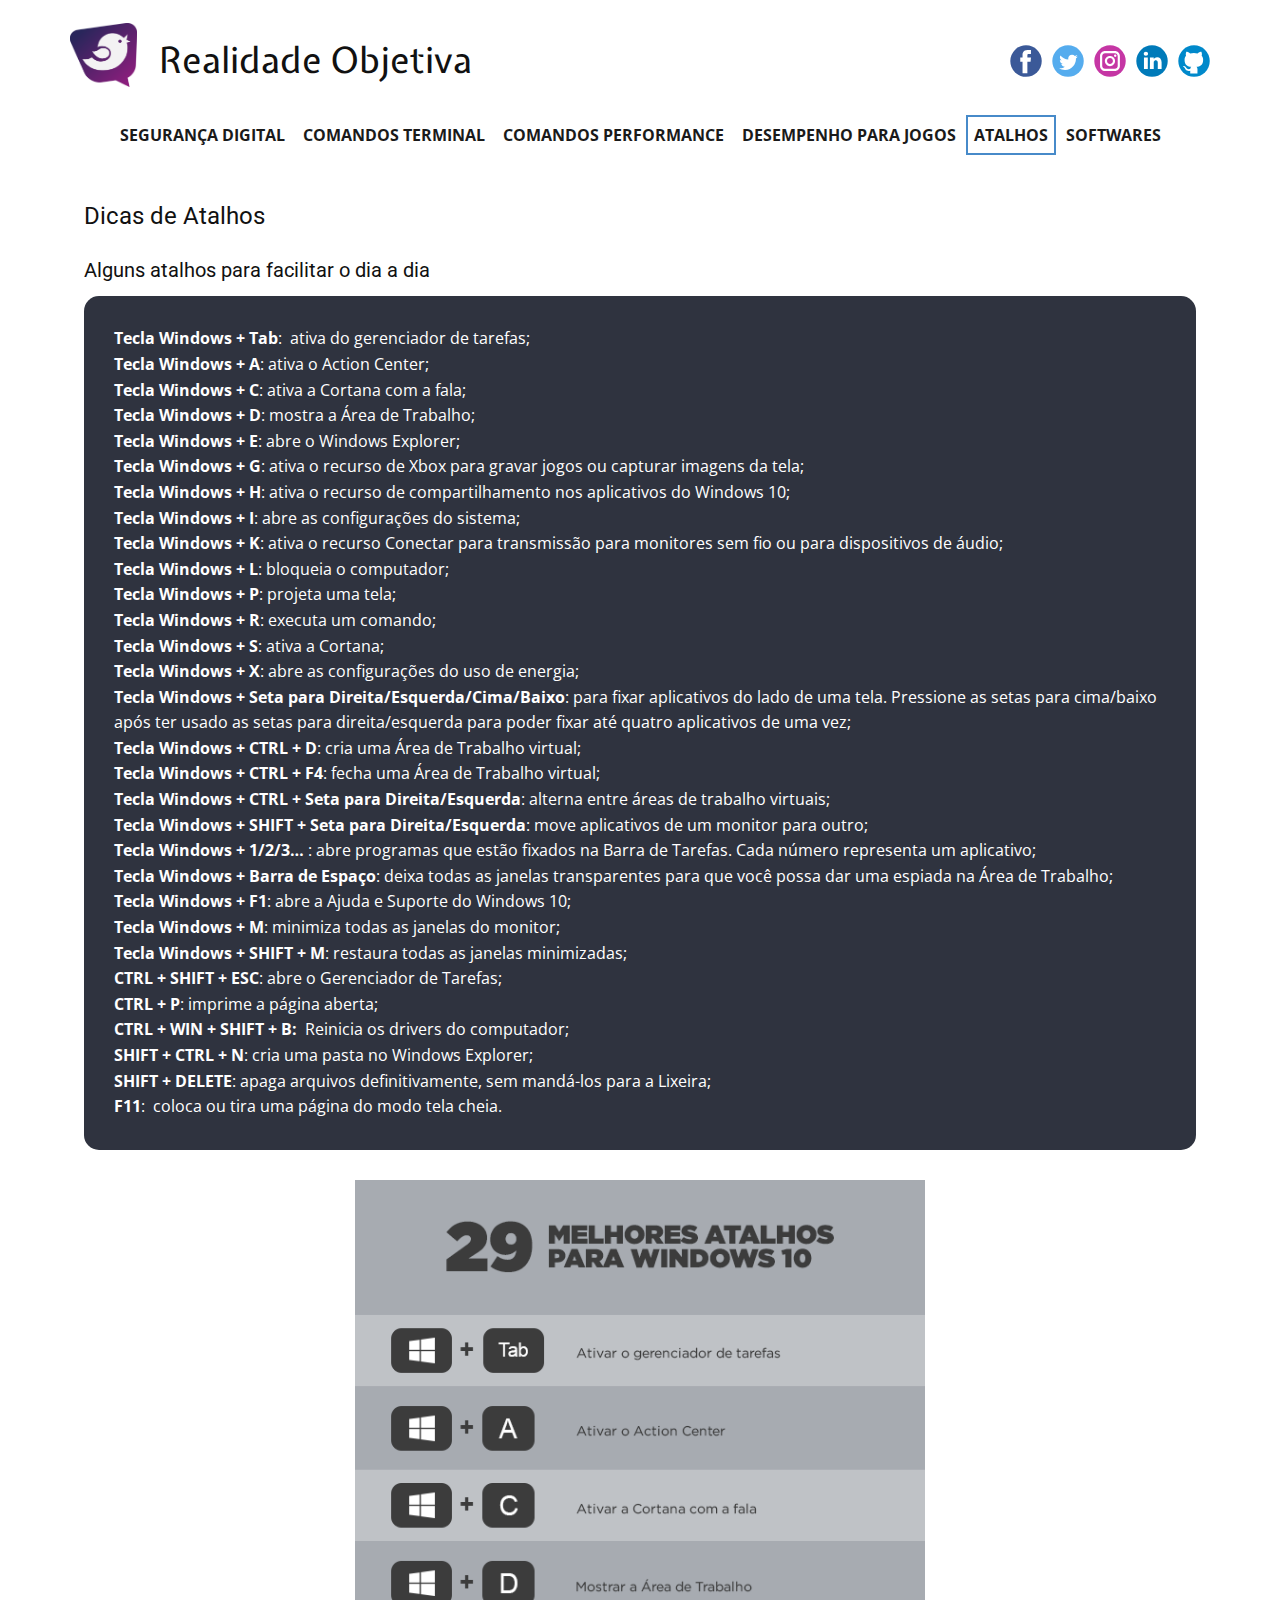
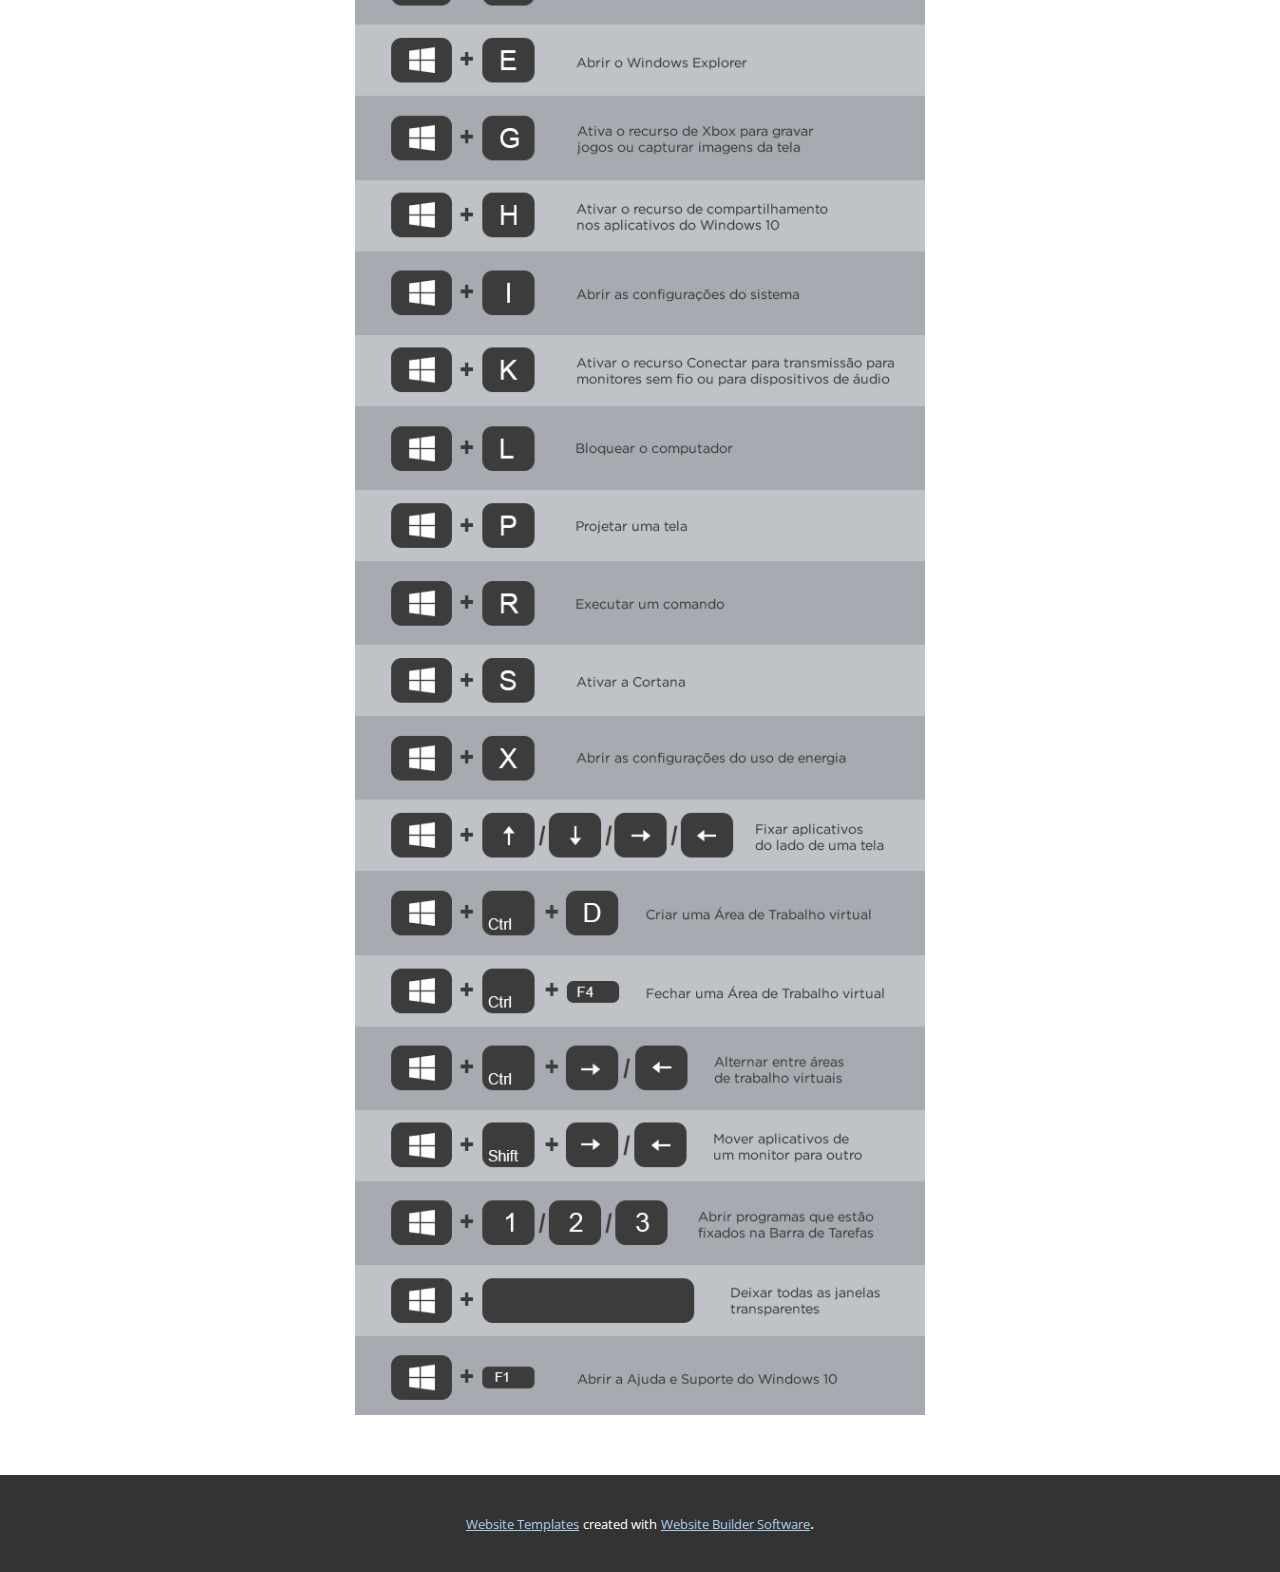
<file: Atalhos.html>
<!DOCTYPE html>
<html style="font-size: 16px;" lang="pt"><head>
    <meta name="viewport" content="width=device-width, initial-scale=1.0">
    <meta charset="utf-8">
    <meta name="keywords" content="">
    <meta name="description" content="">
    <title>Atalhos</title>
    <link rel="stylesheet" href="nicepage.css" media="screen">
<link rel="stylesheet" href="Atalhos.css" media="screen">
    <script class="u-script" type="text/javascript" src="jquery.js" defer=""></script>
    <script class="u-script" type="text/javascript" src="nicepage.js" defer=""></script>
    <meta name="generator" content="Nicepage 5.0.7, nicepage.com">
    <link id="u-theme-google-font" rel="stylesheet" href="https://fonts.googleapis.com/css?family=Roboto:100,100i,300,300i,400,400i,500,500i,700,700i,900,900i|Open+Sans:300,300i,400,400i,500,500i,600,600i,700,700i,800,800i">
    <link id="u-page-google-font" rel="stylesheet" href="https://fonts.googleapis.com/css?family=Expletus+Sans:400,400i,500,500i,600,600i,700,700i">
    
    
    <script type="application/ld+json">{
		"@context": "http://schema.org",
		"@type": "Organization",
		"name": "",
		"logo": "images/twteerlogo.png",
		"sameAs": [
				"https://www.facebook.com/caique.reis.3597789",
				"https://twitter.com/Cbhreis",
				"https://www.instagram.com/creisbarreto/?hl=pt-br",
				"https://www.linkedin.com/in/caique-barreto/",
				"https://github.com/DonatoReis"
		]
}</script>
    <meta name="theme-color" content="#478ac9">
    <meta name="twitter:site" content="@">
    <meta name="twitter:card" content="summary_large_image">
    <meta name="twitter:title" content="Atalhos">
    <meta name="twitter:description" content="">
    <meta property="og:title" content="Atalhos">
    <meta property="og:type" content="website">
  </head>
  <body class="u-body u-xl-mode" data-lang="pt"><header class="u-clearfix u-header u-header" id="sec-ba91"><div class="u-clearfix u-sheet u-sheet-1">
        <a href="https://nicepage.com" class="u-image u-logo u-image-1" data-image-width="595" data-image-height="565">
          <img src="images/twteerlogo.png" class="u-logo-image u-logo-image-1">
        </a>
        <p class="u-custom-font u-text u-text-default-lg u-text-default-md u-text-default-sm u-text-default-xl u-text-1" data-lang-en="Realidade Objetiva">Realidade Objetiva</p>
        <div class="u-social-icons u-spacing-10 u-social-icons-1">
          <a class="u-social-url" title="facebook" target="_blank" href="https://www.facebook.com/caique.reis.3597789"><span class="u-icon u-social-facebook u-social-icon u-icon-1"><svg class="u-svg-link" preserveAspectRatio="xMidYMin slice" viewBox="0 0 112 112" style=""><use xmlns:xlink="http://www.w3.org/1999/xlink" xlink:href="#svg-a43c"></use></svg><svg class="u-svg-content" viewBox="0 0 112 112" x="0" y="0" id="svg-a43c"><circle fill="currentColor" cx="56.1" cy="56.1" r="55"></circle><path fill="#FFFFFF" d="M73.5,31.6h-9.1c-1.4,0-3.6,0.8-3.6,3.9v8.5h12.6L72,58.3H60.8v40.8H43.9V58.3h-8V43.9h8v-9.2
c0-6.7,3.1-17,17-17h12.5v13.9H73.5z"></path></svg></span>
          </a>
          <a class="u-social-url" title="twitter" target="_blank" href="https://twitter.com/Cbhreis"><span class="u-icon u-social-icon u-social-twitter u-icon-2"><svg class="u-svg-link" preserveAspectRatio="xMidYMin slice" viewBox="0 0 112 112" style=""><use xmlns:xlink="http://www.w3.org/1999/xlink" xlink:href="#svg-2bf0"></use></svg><svg class="u-svg-content" viewBox="0 0 112 112" x="0" y="0" id="svg-2bf0"><circle fill="currentColor" class="st0" cx="56.1" cy="56.1" r="55"></circle><path fill="#FFFFFF" d="M83.8,47.3c0,0.6,0,1.2,0,1.7c0,17.7-13.5,38.2-38.2,38.2C38,87.2,31,85,25,81.2c1,0.1,2.1,0.2,3.2,0.2
c6.3,0,12.1-2.1,16.7-5.7c-5.9-0.1-10.8-4-12.5-9.3c0.8,0.2,1.7,0.2,2.5,0.2c1.2,0,2.4-0.2,3.5-0.5c-6.1-1.2-10.8-6.7-10.8-13.1
c0-0.1,0-0.1,0-0.2c1.8,1,3.9,1.6,6.1,1.7c-3.6-2.4-6-6.5-6-11.2c0-2.5,0.7-4.8,1.8-6.7c6.6,8.1,16.5,13.5,27.6,14
c-0.2-1-0.3-2-0.3-3.1c0-7.4,6-13.4,13.4-13.4c3.9,0,7.3,1.6,9.8,4.2c3.1-0.6,5.9-1.7,8.5-3.3c-1,3.1-3.1,5.8-5.9,7.4
c2.7-0.3,5.3-1,7.7-2.1C88.7,43,86.4,45.4,83.8,47.3z"></path></svg></span>
          </a>
          <a class="u-social-url" title="instagram" target="_blank" href="https://www.instagram.com/creisbarreto/?hl=pt-br"><span class="u-icon u-social-icon u-social-instagram u-icon-3"><svg class="u-svg-link" preserveAspectRatio="xMidYMin slice" viewBox="0 0 112 112" style=""><use xmlns:xlink="http://www.w3.org/1999/xlink" xlink:href="#svg-20a8"></use></svg><svg class="u-svg-content" viewBox="0 0 112 112" x="0" y="0" id="svg-20a8"><circle fill="currentColor" cx="56.1" cy="56.1" r="55"></circle><path fill="#FFFFFF" d="M55.9,38.2c-9.9,0-17.9,8-17.9,17.9C38,66,46,74,55.9,74c9.9,0,17.9-8,17.9-17.9C73.8,46.2,65.8,38.2,55.9,38.2
z M55.9,66.4c-5.7,0-10.3-4.6-10.3-10.3c-0.1-5.7,4.6-10.3,10.3-10.3c5.7,0,10.3,4.6,10.3,10.3C66.2,61.8,61.6,66.4,55.9,66.4z"></path><path fill="#FFFFFF" d="M74.3,33.5c-2.3,0-4.2,1.9-4.2,4.2s1.9,4.2,4.2,4.2s4.2-1.9,4.2-4.2S76.6,33.5,74.3,33.5z"></path><path fill="#FFFFFF" d="M73.1,21.3H38.6c-9.7,0-17.5,7.9-17.5,17.5v34.5c0,9.7,7.9,17.6,17.5,17.6h34.5c9.7,0,17.5-7.9,17.5-17.5V38.8
C90.6,29.1,82.7,21.3,73.1,21.3z M83,73.3c0,5.5-4.5,9.9-9.9,9.9H38.6c-5.5,0-9.9-4.5-9.9-9.9V38.8c0-5.5,4.5-9.9,9.9-9.9h34.5
c5.5,0,9.9,4.5,9.9,9.9V73.3z"></path></svg></span>
          </a>
          <a class="u-social-url" target="_blank" data-type="LinkedIn" title="LinkedIn" href="https://www.linkedin.com/in/caique-barreto/"><span class="u-icon u-social-icon u-social-linkedin u-icon-4"><svg class="u-svg-link" preserveAspectRatio="xMidYMin slice" viewBox="0 0 112 112" style=""><use xmlns:xlink="http://www.w3.org/1999/xlink" xlink:href="#svg-bbf2"></use></svg><svg class="u-svg-content" viewBox="0 0 112 112" x="0" y="0" id="svg-bbf2"><circle fill="currentColor" cx="56.1" cy="56.1" r="55"></circle><path fill="#FFFFFF" d="M41.3,83.7H27.9V43.4h13.4V83.7z M34.6,37.9L34.6,37.9c-4.6,0-7.5-3.1-7.5-7c0-4,3-7,7.6-7s7.4,3,7.5,7
            C42.2,34.8,39.2,37.9,34.6,37.9z M89.6,83.7H76.2V62.2c0-5.4-1.9-9.1-6.8-9.1c-3.7,0-5.9,2.5-6.9,4.9c-0.4,0.9-0.4,2.1-0.4,3.3v22.5
            H48.7c0,0,0.2-36.5,0-40.3h13.4v5.7c1.8-2.7,5-6.7,12.1-6.7c8.8,0,15.4,5.8,15.4,18.1V83.7z"></path></svg></span>
          </a>
          <a class="u-social-url" target="_blank" data-type="Github" title="Github" href="https://github.com/DonatoReis"><span class="u-icon u-social-github u-social-icon u-icon-5"><svg class="u-svg-link" preserveAspectRatio="xMidYMin slice" viewBox="0 0 112 112" style=""><use xmlns:xlink="http://www.w3.org/1999/xlink" xlink:href="#svg-8b92"></use></svg><svg class="u-svg-content" viewBox="0 0 112 112" x="0" y="0" id="svg-8b92"><circle fill="currentColor" cx="56.1" cy="56.1" r="55"></circle><path fill="#FFFFFF" d="M88,51.3c0-5.5-1.9-10.2-5.3-13.7c0.6-1.3,2.3-6.5-0.5-13.5c0,0-4.2-1.4-14,5.3c-4.1-1.1-8.4-1.7-12.7-1.8
	c-4.3,0-8.7,0.6-12.7,1.8c-9.7-6.6-14-5.3-14-5.3c-2.8,7-1,12.2-0.5,13.5C25,41.2,23,45.7,23,51.3c0,19.6,11.9,23.9,23.3,25.2
	c-1.5,1.3-2.8,3.5-3.2,6.8c-3,1.3-10.2,3.6-14.9-4.3c0,0-2.7-4.9-7.8-5.3c0,0-5-0.1-0.4,3.1c0,0,3.3,1.6,5.6,7.5c0,0,3,9.1,17.2,6
	c0,4.3,0.1,8.3,0.1,9.5h25.2c0-1.7,0.1-7.2,0.1-14c0-4.7-1.7-7.9-3.4-9.4C76,75.2,88,70.9,88,51.3z"></path></svg></span>
          </a>
        </div>
        <nav class="u-align-center u-menu u-menu-one-level u-offcanvas u-menu-1" data-responsive-from="MD">
          <div class="menu-collapse" style="font-size: 1rem; letter-spacing: 0px; font-weight: 700; text-transform: uppercase;">
            <a class="u-button-style u-custom-active-border-color u-custom-active-color u-custom-border u-custom-border-color u-custom-borders u-custom-hover-border-color u-custom-hover-color u-custom-left-right-menu-spacing u-custom-padding-bottom u-custom-text-active-color u-custom-text-color u-custom-text-decoration u-custom-text-hover-color u-custom-top-bottom-menu-spacing u-nav-link" href="#" style="padding: 2px 0px; font-size: calc(1em + 4px);">
              <svg class="u-svg-link" viewBox="0 0 24 24"><use xmlns:xlink="http://www.w3.org/1999/xlink" xlink:href="#svg-4c9c"></use></svg>
              <svg class="u-svg-content" version="1.1" id="svg-4c9c" viewBox="0 0 16 16" x="0px" y="0px" xmlns:xlink="http://www.w3.org/1999/xlink" xmlns="http://www.w3.org/2000/svg"><g><rect y="1" width="16" height="2"></rect><rect y="7" width="16" height="2"></rect><rect y="13" width="16" height="2"></rect>
</g></svg>
            </a>
          </div>
          <div class="u-custom-menu u-nav-container">
            <ul class="u-nav u-spacing-2 u-unstyled u-nav-1"><li class="u-nav-item"><a class="u-border-2 u-border-active-palette-1-base u-border-hover-palette-1-light-1 u-button-style u-nav-link u-text-active-grey-90 u-text-grey-90 u-text-hover-grey-90" href="Segurança-digital.html" style="padding: 10px 6px;">Segurança digital</a>
</li><li class="u-nav-item"><a class="u-border-2 u-border-active-palette-1-base u-border-hover-palette-1-light-1 u-button-style u-nav-link u-text-active-grey-90 u-text-grey-90 u-text-hover-grey-90" href="Comandos-Terminal.html" style="padding: 10px 6px;">Comandos Terminal</a>
</li><li class="u-nav-item"><a class="u-border-2 u-border-active-palette-1-base u-border-hover-palette-1-light-1 u-button-style u-nav-link u-text-active-grey-90 u-text-grey-90 u-text-hover-grey-90" href="Comandos-Performance.html" style="padding: 10px 6px;">Comandos Performance</a>
</li><li class="u-nav-item"><a class="u-border-2 u-border-active-palette-1-base u-border-hover-palette-1-light-1 u-button-style u-nav-link u-text-active-grey-90 u-text-grey-90 u-text-hover-grey-90" href="Desempenho-para-Jogos.html" style="padding: 10px 6px;">Desempenho para Jogos</a>
</li><li class="u-nav-item"><a class="u-border-2 u-border-active-palette-1-base u-border-hover-palette-1-light-1 u-button-style u-nav-link u-text-active-grey-90 u-text-grey-90 u-text-hover-grey-90" href="Atalhos.html" style="padding: 10px 6px;">Atalhos</a>
</li><li class="u-nav-item"><a class="u-border-2 u-border-active-palette-1-base u-border-hover-palette-1-light-1 u-button-style u-nav-link u-text-active-grey-90 u-text-grey-90 u-text-hover-grey-90" href="Softwares.html" style="padding: 10px 6px;">Softwares</a>
</li></ul>
          </div>
          <div class="u-custom-menu u-nav-container-collapse">
            <div class="u-black u-container-style u-inner-container-layout u-opacity u-opacity-95 u-sidenav">
              <div class="u-inner-container-layout u-sidenav-overflow">
                <div class="u-menu-close"></div>
                <ul class="u-align-center u-nav u-popupmenu-items u-unstyled u-nav-2"><li class="u-nav-item"><a class="u-button-style u-nav-link" href="Segurança-digital.html">Segurança digital</a>
</li><li class="u-nav-item"><a class="u-button-style u-nav-link" href="Comandos-Terminal.html">Comandos Terminal</a>
</li><li class="u-nav-item"><a class="u-button-style u-nav-link" href="Comandos-Performance.html">Comandos Performance</a>
</li><li class="u-nav-item"><a class="u-button-style u-nav-link" href="Desempenho-para-Jogos.html">Desempenho para Jogos</a>
</li><li class="u-nav-item"><a class="u-button-style u-nav-link" href="Atalhos.html">Atalhos</a>
</li><li class="u-nav-item"><a class="u-button-style u-nav-link" href="Softwares.html">Softwares</a>
</li></ul>
              </div>
            </div>
            <div class="u-black u-menu-overlay u-opacity u-opacity-70"></div>
          </div>
        </nav>
      </div></header>
    <section class="u-clearfix u-section-1" id="sec-f27a">
      <div class="u-clearfix u-sheet u-sheet-1">
        <h4 class="u-text u-text-default u-text-1">Dicas de Atalhos</h4>
        <h5 class="u-text u-text-default u-text-2">Alguns atalhos para facilitar o dia a dia</h5>
        <div class="u-container-style u-custom-color-6 u-group u-radius-15 u-shape-round u-group-1">
          <div class="u-container-layout u-valign-top u-container-layout-1">
            <p class="u-text u-text-3">
              <span style="font-weight: 700;">Tecla Windows + Tab</span>:&nbsp; ativa do gerenciador de tarefas;<br>
              <span style="font-weight: 700;">Tecla Windows + A</span>: ativa o Action Center;<br>
              <span style="font-weight: 700;">Tecla Windows + C</span>: ativa a Cortana com a fala;<br>
              <span style="font-weight: 700;">Tecla Windows + D</span>: mostra a Área de Trabalho;<br>
              <span style="font-weight: 700;">Tecla Windows + E</span>: abre o Windows Explorer;<br>
              <span style="font-weight: 700;">Tecla Windows + G</span>: ativa o recurso de Xbox para gravar jogos ou capturar imagens da tela;<br>
              <span style="font-weight: 700;">Tecla Windows + H</span>: ativa o recurso de compartilhamento nos aplicativos do&nbsp;Windows 10;<br>
              <span style="font-weight: 700;">Tecla Windows + I</span>: abre as configurações do sistema;<br>
              <span style="font-weight: 700;">Tecla Windows + K</span>: ativa o recurso Conectar para transmissão para monitores sem fio ou para dispositivos de áudio;<br>
              <span style="font-weight: 700;">Tecla Windows + L</span>: bloqueia o computador;<br>
              <span style="font-weight: 700;">Tecla Windows + P</span>: projeta uma tela;<br>
              <span style="font-weight: 700;">Tecla Windows + R</span>: executa um comando;<br>
              <span style="font-weight: 700;">Tecla Windows + S</span>: ativa a Cortana;<br>
              <span style="font-weight: 700;">Tecla Windows + X</span>: abre as configurações do uso de energia;<br>
              <span style="font-weight: 700;">Tecla Windows + Seta para Direita/Esquerda/Cima/Baixo</span>:&nbsp;para fixar aplicativos do lado de uma tela. Pressione as setas para cima/baixo após ter usado as setas para direita/esquerda para poder fixar até quatro aplicativos de uma vez;<br>
              <span style="font-weight: 700;">Tecla Windows + CTRL + D</span>: cria uma Área de Trabalho virtual;<br>
              <span style="font-weight: 700;">Tecla Windows + CTRL + F4</span>: fecha uma Área de Trabalho virtual;<br>
              <span style="font-weight: 700;">Tecla Windows + CTRL + Seta para Direita/Esquerda</span>: alterna entre áreas de trabalho virtuais;<br>
              <span style="font-weight: 700;">Tecla Windows + SHIFT + Seta para Direita/Esquerda</span>: move aplicativos de um monitor para outro;<br>
              <span style="font-weight: 700;">Tecla Windows + 1/2/3…</span>&nbsp;: abre programas que estão fixados na Barra de Tarefas. Cada número representa um aplicativo;<br>
              <span style="font-weight: 700;">Tecla Windows + Barra de Espaço</span>: deixa todas as janelas transparentes para que você possa dar uma espiada na Área de Trabalho;<br>
              <span style="font-weight: 700;">Tecla Windows + F1</span>: abre a Ajuda e Suporte do Windows 10;<br>
              <span style="font-weight: 700;">Tecla Windows + M</span>: minimiza todas as janelas do monitor;<br>
              <span style="font-weight: 700;">Tecla Windows + SHIFT + M</span>: restaura todas as janelas minimizadas;<br>
              <span style="font-weight: 700;">CTRL + SHIFT + ESC</span>: abre o Gerenciador de Tarefas;<br>
              <span style="font-weight: 700;">CTRL + P</span>: imprime a página aberta;<br>
              <span style="font-weight: 700;">CTRL + WIN + SHIFT + B:&nbsp;<span style="font-weight: 400;"> Reinicia os drivers do computador;</span>
              </span>
              <br>
              <span style="font-weight: 700;">SHIFT + CTRL + N</span>: cria uma pasta no Windows Explorer;<br>
              <span style="font-weight: 700;">SHIFT + DELETE</span>: apaga arquivos definitivamente, sem mandá-los para a Lixeira;<br>
              <span style="font-weight: 700;">F11</span>:&nbsp; coloca ou tira uma página do modo tela cheia.<br>
            </p>
          </div>
        </div>
        <img class="u-image u-image-default u-image-1" src="images/melhores-atalhos-para-windows-10.png" alt="" data-image-width="600" data-image-height="1932">
      </div>
    </section>
    
    
    
    <section class="u-backlink u-clearfix u-grey-80">
      <a class="u-link" href="https://nicepage.com/website-templates" target="_blank">
        <span>Website Templates</span>
      </a>
      <p class="u-text">
        <span>created with</span>
      </p>
      <a class="u-link" href="" target="_blank">
        <span>Website Builder Software</span>
      </a>. 
    </section><span style="height: 64px; width: 64px; margin-left: 0px; margin-right: auto; margin-top: 0px; right: 20px; bottom: 20px; padding: 10px; box-shadow: 0px 0px 8px 0px rgba(128,128,128,1);" class="u-back-to-top u-border-4 u-border-palette-4-dark-2 u-icon u-icon-circle" data-href="#">
        <svg class="u-svg-link" preserveAspectRatio="xMidYMin slice" viewBox="0 0 551.13 551.13"><use xmlns:xlink="http://www.w3.org/1999/xlink" xlink:href="#svg-1d98"></use></svg>
        <svg class="u-svg-content" enable-background="new 0 0 551.13 551.13" viewBox="0 0 551.13 551.13" xmlns="http://www.w3.org/2000/svg" id="svg-1d98"><path d="m275.565 189.451 223.897 223.897h51.668l-275.565-275.565-275.565 275.565h51.668z"></path></svg>
    </span>
  
</body></html>
</file>
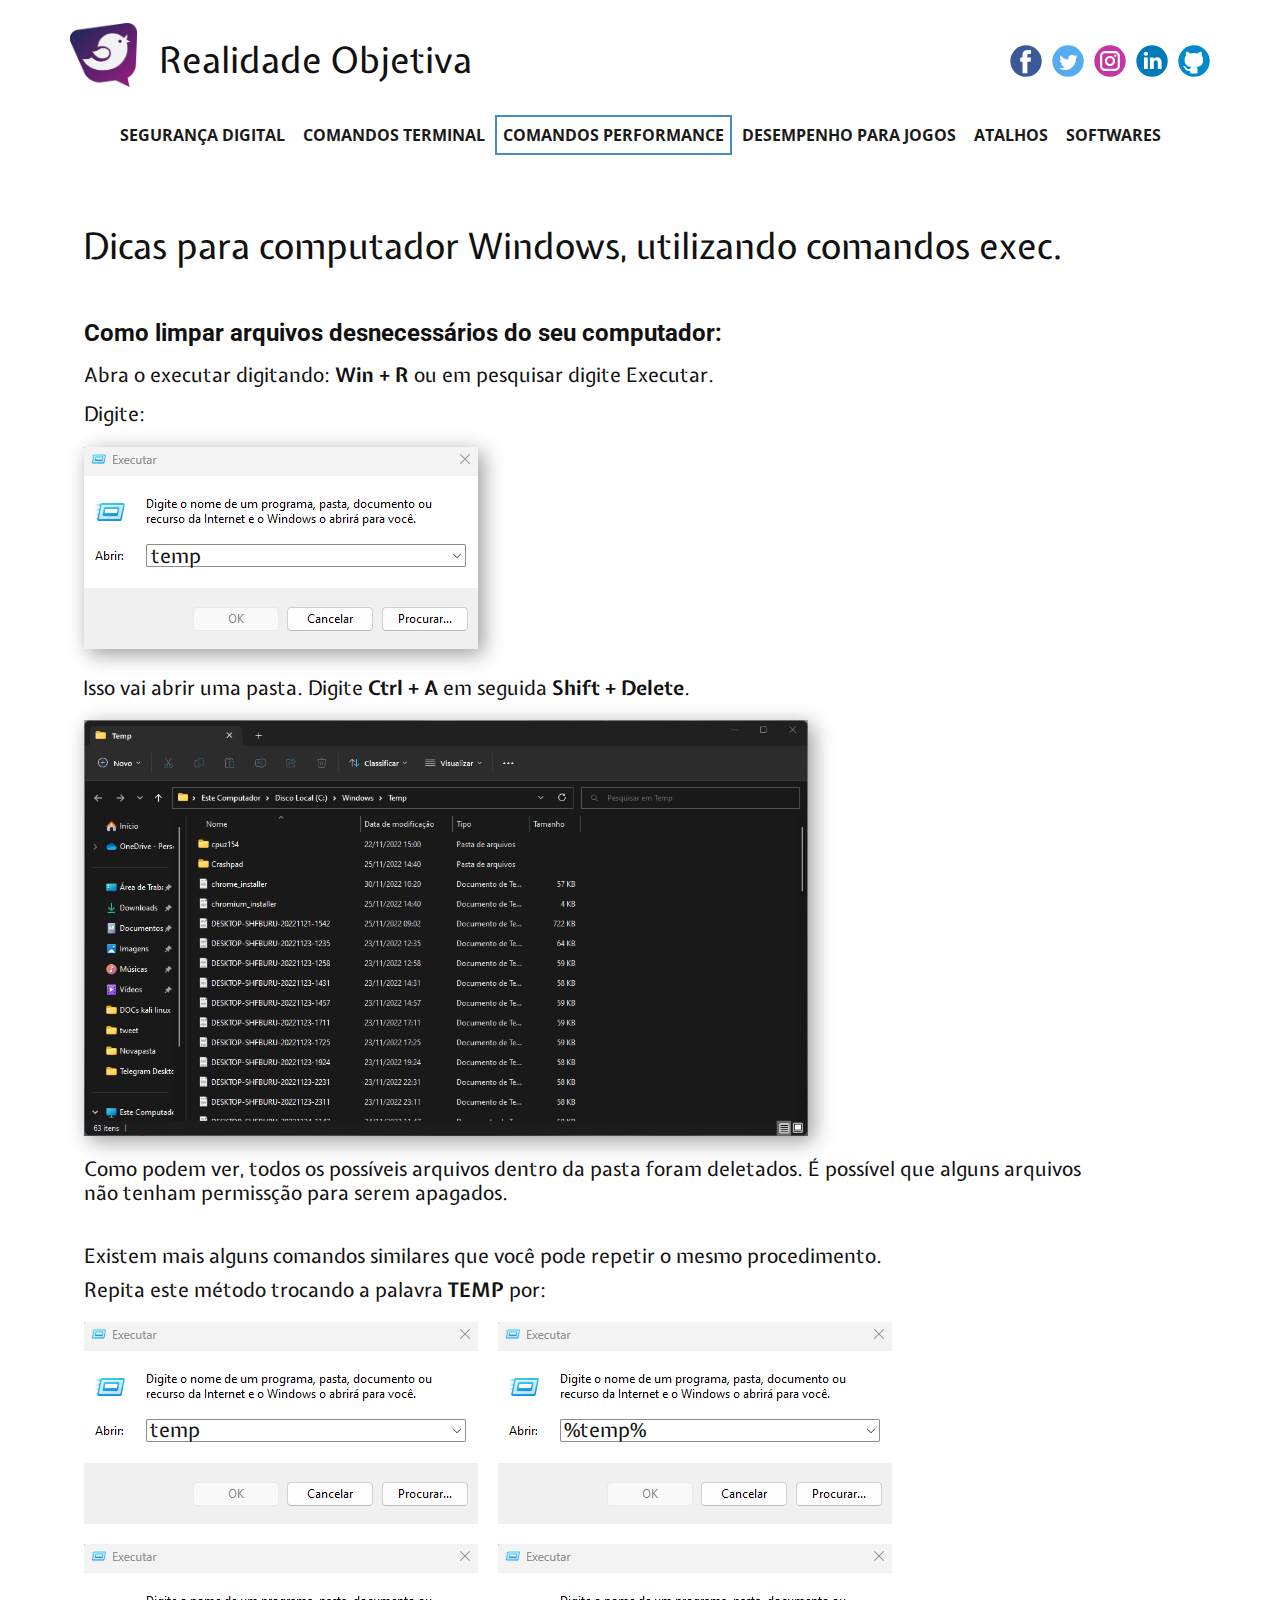
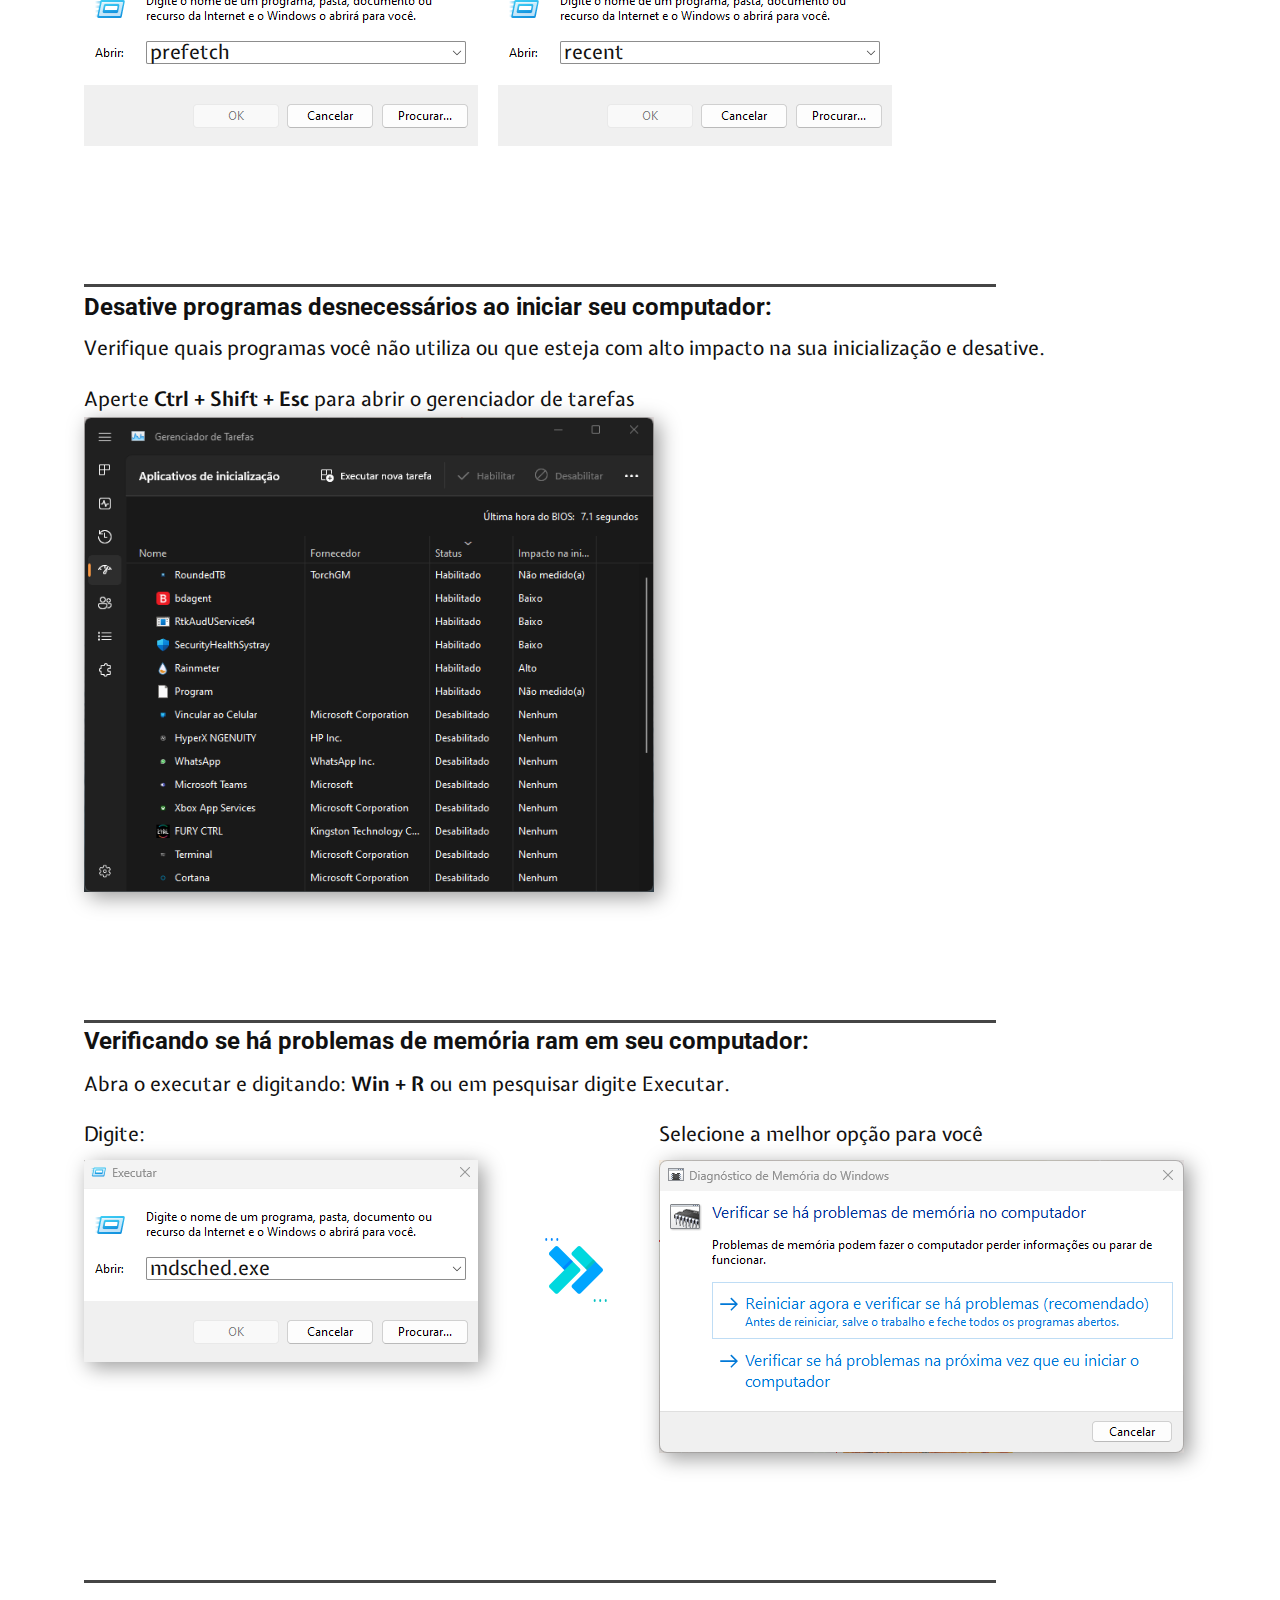
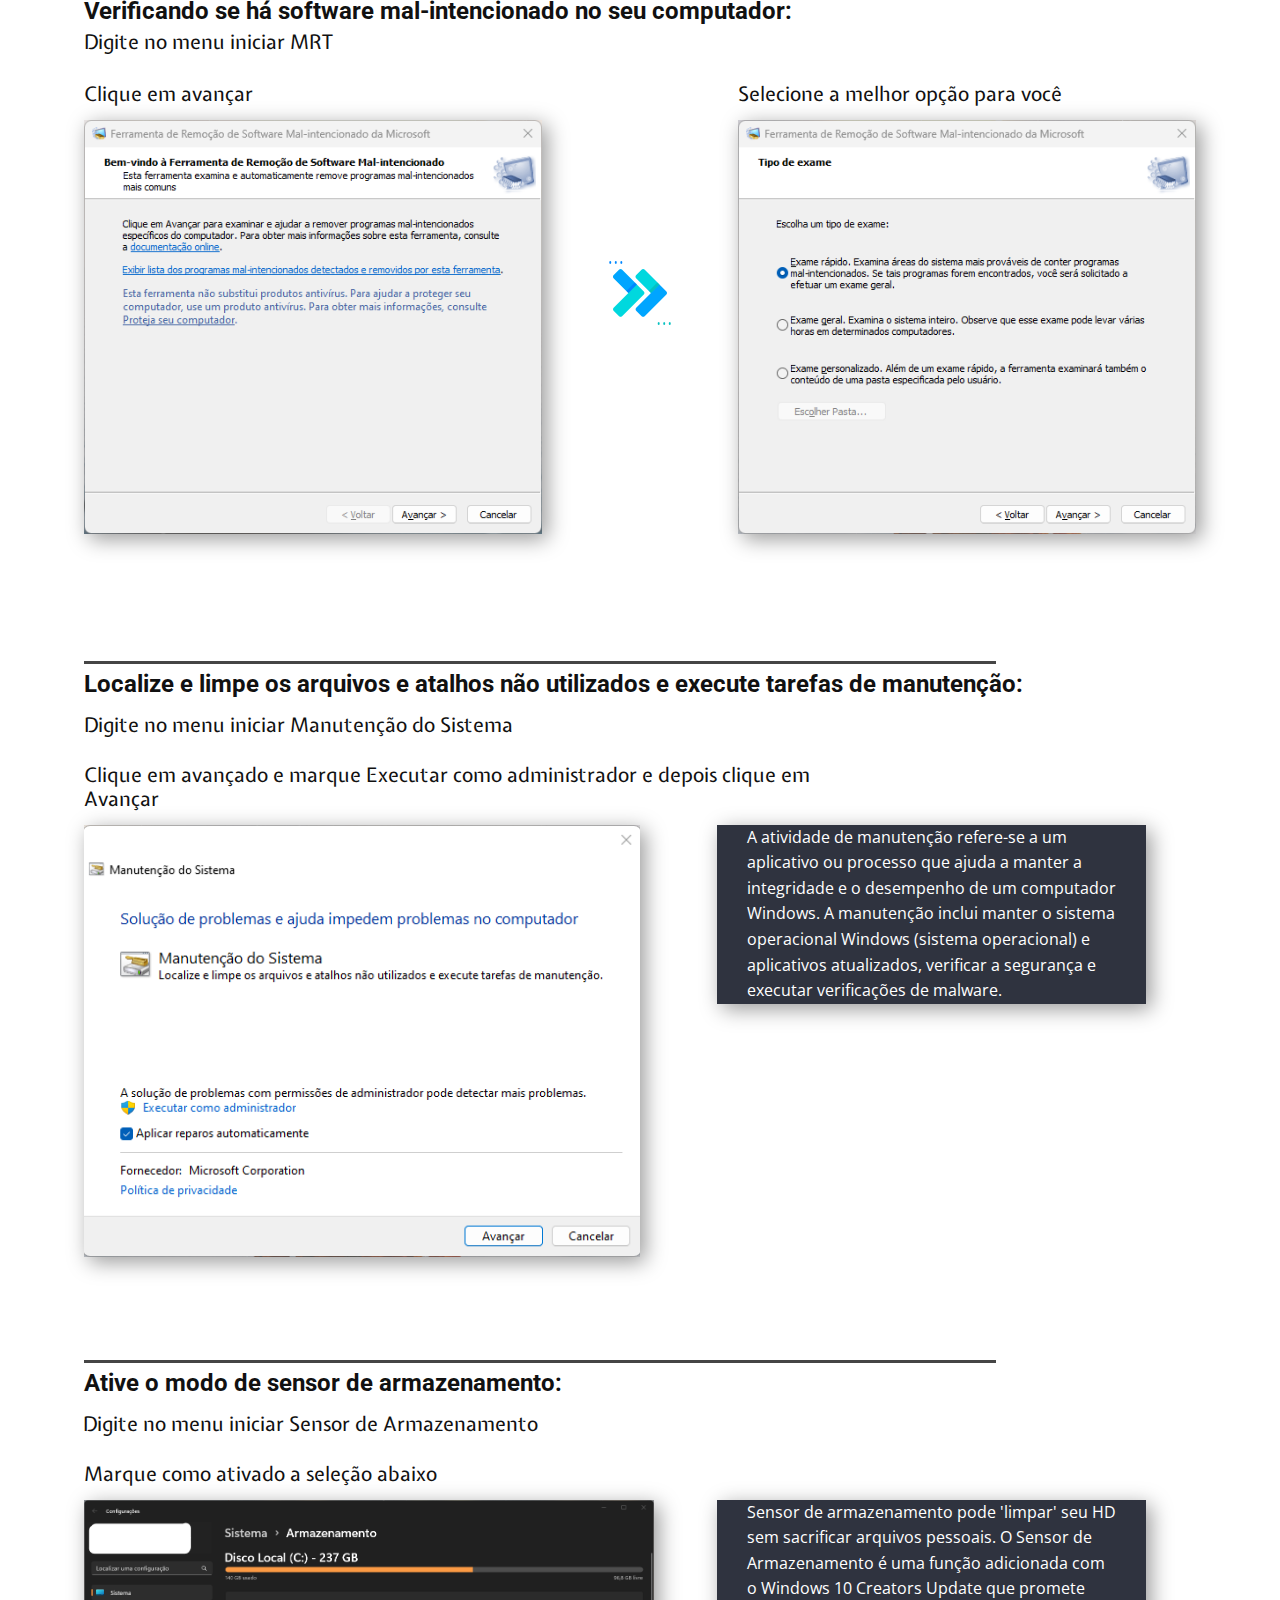
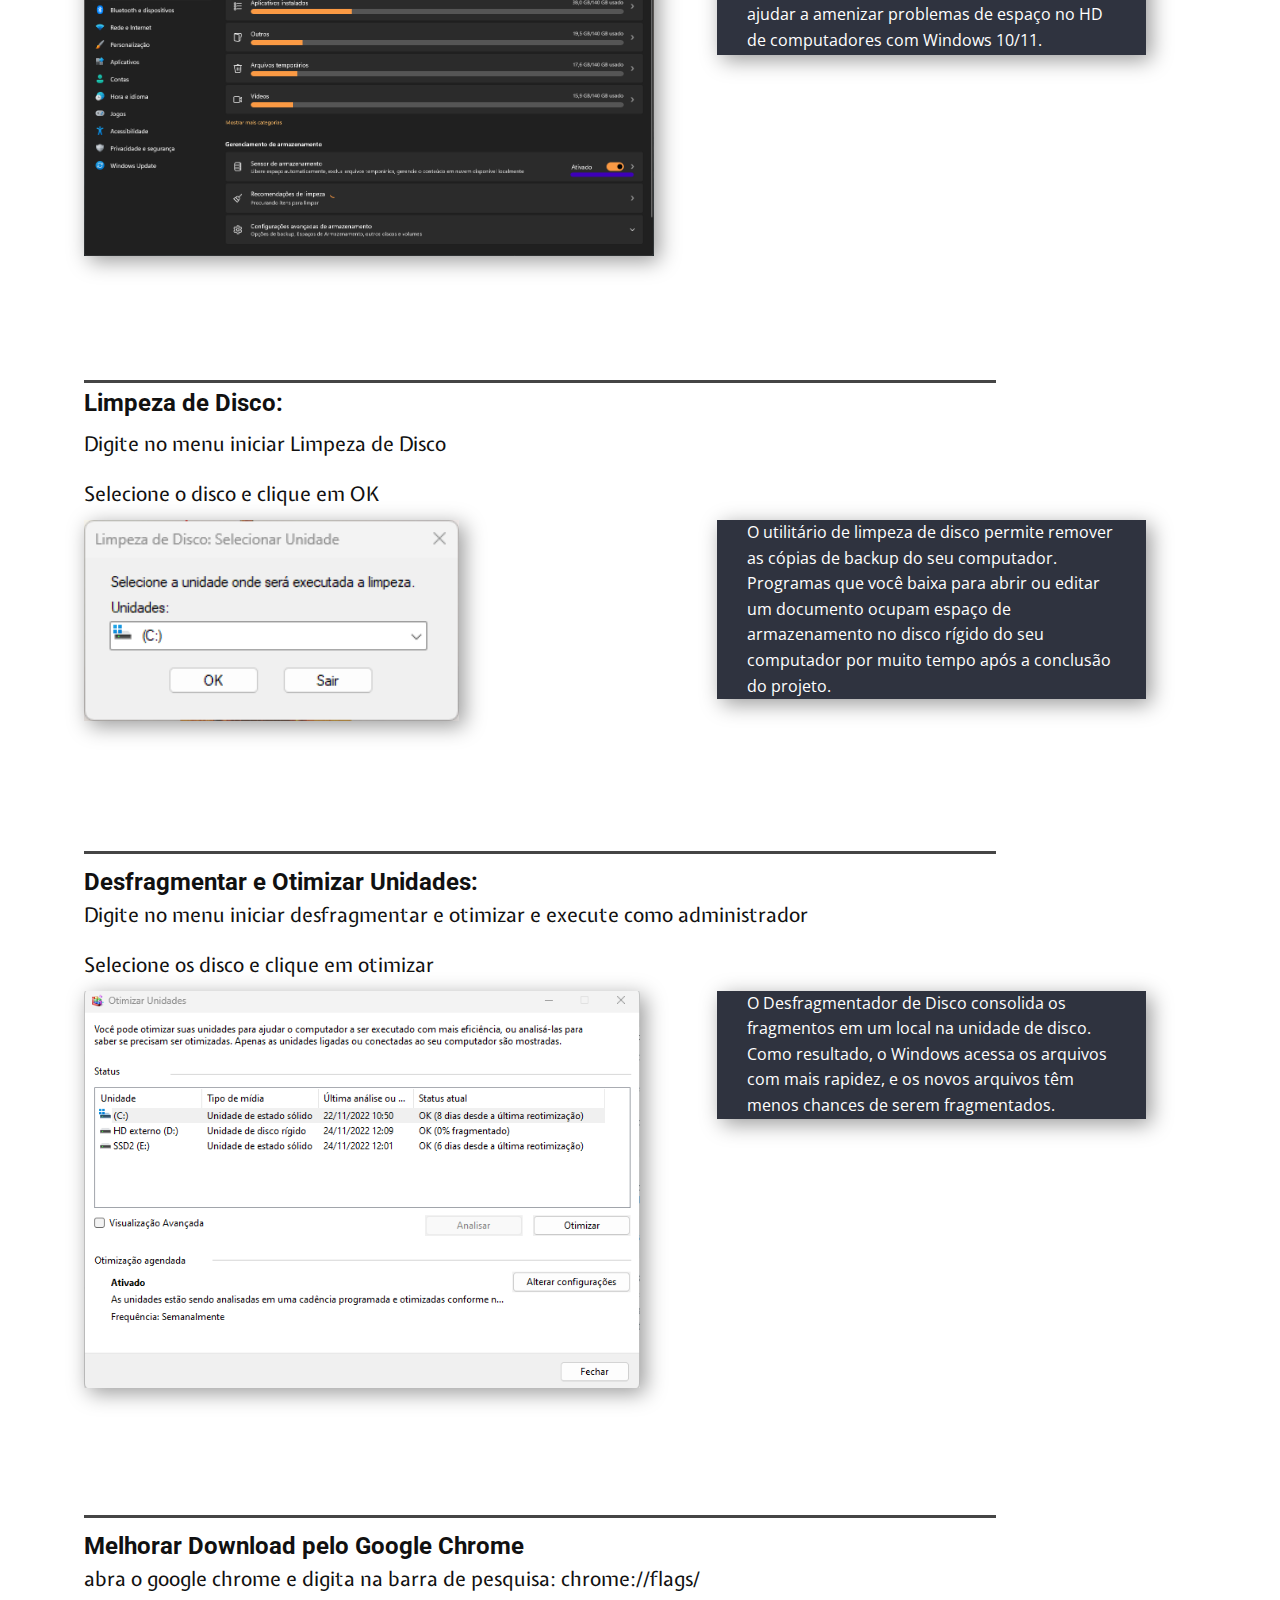
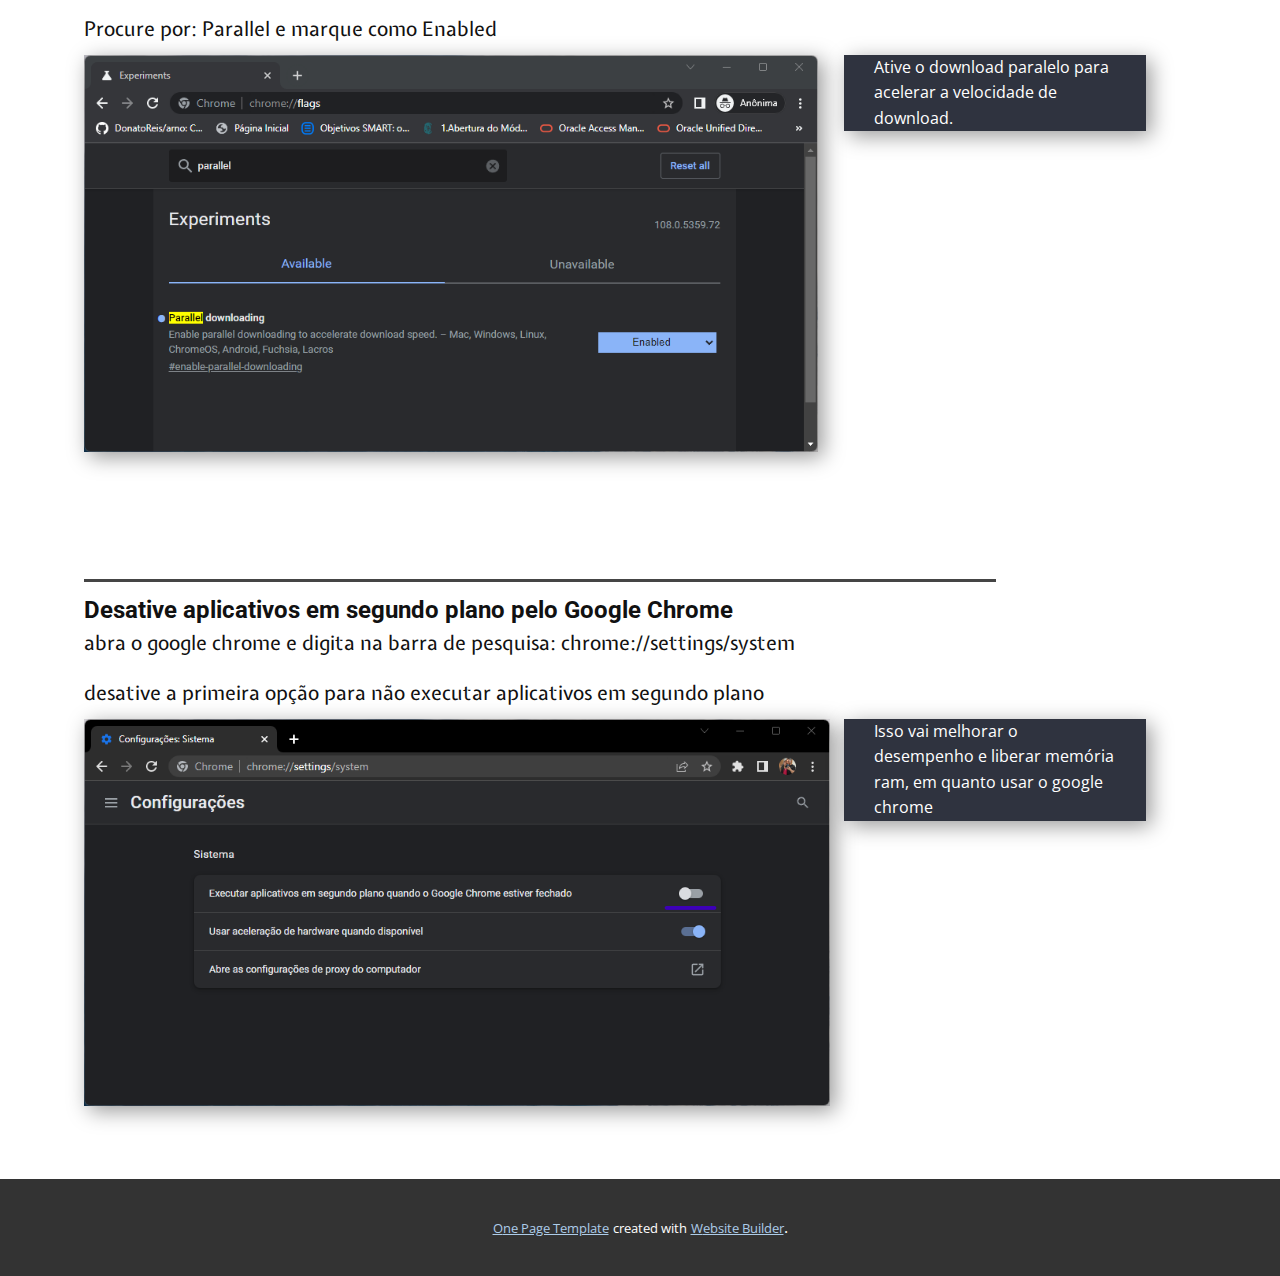
<file: Comandos-Performance.html>
<!DOCTYPE html>
<html style="font-size: 16px;" lang="pt"><head>
    <meta name="viewport" content="width=device-width, initial-scale=1.0">
    <meta charset="utf-8">
    <meta name="keywords" content="Dicas para computador windows, utilizando CMD/POWERSHELL">
    <meta name="description" content="">
    <title>Comandos Performance</title>
    <link rel="stylesheet" href="nicepage.css" media="screen">
<link rel="stylesheet" href="Comandos-Performance.css" media="screen">
    <script class="u-script" type="text/javascript" src="jquery.js" defer=""></script>
    <script class="u-script" type="text/javascript" src="nicepage.js" defer=""></script>
    <meta name="generator" content="Nicepage 5.0.7, nicepage.com">
    <link id="u-theme-google-font" rel="stylesheet" href="https://fonts.googleapis.com/css?family=Roboto:100,100i,300,300i,400,400i,500,500i,700,700i,900,900i|Open+Sans:300,300i,400,400i,500,500i,600,600i,700,700i,800,800i">
    <link id="u-page-google-font" rel="stylesheet" href="https://fonts.googleapis.com/css?family=Expletus+Sans:400,400i,500,500i,600,600i,700,700i">
    
    
    
    
    
    
    
    
    
    
    
    
    <script type="application/ld+json">{
		"@context": "http://schema.org",
		"@type": "Organization",
		"name": "",
		"logo": "images/twteerlogo.png",
		"sameAs": [
				"https://www.facebook.com/caique.reis.3597789",
				"https://twitter.com/Cbhreis",
				"https://www.instagram.com/creisbarreto/?hl=pt-br",
				"https://www.linkedin.com/in/caique-barreto/",
				"https://github.com/DonatoReis"
		]
}</script>
    <meta name="theme-color" content="#478ac9">
    <meta name="twitter:site" content="@">
    <meta name="twitter:card" content="summary_large_image">
    <meta name="twitter:title" content="Comandos Performance">
    <meta name="twitter:description" content="">
    <meta property="og:title" content="Comandos Performance">
    <meta property="og:type" content="website">
  </head>
  <body class="u-body u-xl-mode" data-lang="pt"><header class="u-clearfix u-header u-header" id="sec-ba91"><div class="u-clearfix u-sheet u-sheet-1">
        <a href="https://nicepage.com" class="u-image u-logo u-image-1" data-image-width="595" data-image-height="565">
          <img src="images/twteerlogo.png" class="u-logo-image u-logo-image-1">
        </a>
        <p class="u-custom-font u-text u-text-default-lg u-text-default-md u-text-default-sm u-text-default-xl u-text-1" data-lang-en="Realidade Objetiva">Realidade Objetiva</p>
        <div class="u-social-icons u-spacing-10 u-social-icons-1">
          <a class="u-social-url" title="facebook" target="_blank" href="https://www.facebook.com/caique.reis.3597789"><span class="u-icon u-social-facebook u-social-icon u-icon-1"><svg class="u-svg-link" preserveAspectRatio="xMidYMin slice" viewBox="0 0 112 112" style=""><use xmlns:xlink="http://www.w3.org/1999/xlink" xlink:href="#svg-a43c"></use></svg><svg class="u-svg-content" viewBox="0 0 112 112" x="0" y="0" id="svg-a43c"><circle fill="currentColor" cx="56.1" cy="56.1" r="55"></circle><path fill="#FFFFFF" d="M73.5,31.6h-9.1c-1.4,0-3.6,0.8-3.6,3.9v8.5h12.6L72,58.3H60.8v40.8H43.9V58.3h-8V43.9h8v-9.2
c0-6.7,3.1-17,17-17h12.5v13.9H73.5z"></path></svg></span>
          </a>
          <a class="u-social-url" title="twitter" target="_blank" href="https://twitter.com/Cbhreis"><span class="u-icon u-social-icon u-social-twitter u-icon-2"><svg class="u-svg-link" preserveAspectRatio="xMidYMin slice" viewBox="0 0 112 112" style=""><use xmlns:xlink="http://www.w3.org/1999/xlink" xlink:href="#svg-2bf0"></use></svg><svg class="u-svg-content" viewBox="0 0 112 112" x="0" y="0" id="svg-2bf0"><circle fill="currentColor" class="st0" cx="56.1" cy="56.1" r="55"></circle><path fill="#FFFFFF" d="M83.8,47.3c0,0.6,0,1.2,0,1.7c0,17.7-13.5,38.2-38.2,38.2C38,87.2,31,85,25,81.2c1,0.1,2.1,0.2,3.2,0.2
c6.3,0,12.1-2.1,16.7-5.7c-5.9-0.1-10.8-4-12.5-9.3c0.8,0.2,1.7,0.2,2.5,0.2c1.2,0,2.4-0.2,3.5-0.5c-6.1-1.2-10.8-6.7-10.8-13.1
c0-0.1,0-0.1,0-0.2c1.8,1,3.9,1.6,6.1,1.7c-3.6-2.4-6-6.5-6-11.2c0-2.5,0.7-4.8,1.8-6.7c6.6,8.1,16.5,13.5,27.6,14
c-0.2-1-0.3-2-0.3-3.1c0-7.4,6-13.4,13.4-13.4c3.9,0,7.3,1.6,9.8,4.2c3.1-0.6,5.9-1.7,8.5-3.3c-1,3.1-3.1,5.8-5.9,7.4
c2.7-0.3,5.3-1,7.7-2.1C88.7,43,86.4,45.4,83.8,47.3z"></path></svg></span>
          </a>
          <a class="u-social-url" title="instagram" target="_blank" href="https://www.instagram.com/creisbarreto/?hl=pt-br"><span class="u-icon u-social-icon u-social-instagram u-icon-3"><svg class="u-svg-link" preserveAspectRatio="xMidYMin slice" viewBox="0 0 112 112" style=""><use xmlns:xlink="http://www.w3.org/1999/xlink" xlink:href="#svg-20a8"></use></svg><svg class="u-svg-content" viewBox="0 0 112 112" x="0" y="0" id="svg-20a8"><circle fill="currentColor" cx="56.1" cy="56.1" r="55"></circle><path fill="#FFFFFF" d="M55.9,38.2c-9.9,0-17.9,8-17.9,17.9C38,66,46,74,55.9,74c9.9,0,17.9-8,17.9-17.9C73.8,46.2,65.8,38.2,55.9,38.2
z M55.9,66.4c-5.7,0-10.3-4.6-10.3-10.3c-0.1-5.7,4.6-10.3,10.3-10.3c5.7,0,10.3,4.6,10.3,10.3C66.2,61.8,61.6,66.4,55.9,66.4z"></path><path fill="#FFFFFF" d="M74.3,33.5c-2.3,0-4.2,1.9-4.2,4.2s1.9,4.2,4.2,4.2s4.2-1.9,4.2-4.2S76.6,33.5,74.3,33.5z"></path><path fill="#FFFFFF" d="M73.1,21.3H38.6c-9.7,0-17.5,7.9-17.5,17.5v34.5c0,9.7,7.9,17.6,17.5,17.6h34.5c9.7,0,17.5-7.9,17.5-17.5V38.8
C90.6,29.1,82.7,21.3,73.1,21.3z M83,73.3c0,5.5-4.5,9.9-9.9,9.9H38.6c-5.5,0-9.9-4.5-9.9-9.9V38.8c0-5.5,4.5-9.9,9.9-9.9h34.5
c5.5,0,9.9,4.5,9.9,9.9V73.3z"></path></svg></span>
          </a>
          <a class="u-social-url" target="_blank" data-type="LinkedIn" title="LinkedIn" href="https://www.linkedin.com/in/caique-barreto/"><span class="u-icon u-social-icon u-social-linkedin u-icon-4"><svg class="u-svg-link" preserveAspectRatio="xMidYMin slice" viewBox="0 0 112 112" style=""><use xmlns:xlink="http://www.w3.org/1999/xlink" xlink:href="#svg-bbf2"></use></svg><svg class="u-svg-content" viewBox="0 0 112 112" x="0" y="0" id="svg-bbf2"><circle fill="currentColor" cx="56.1" cy="56.1" r="55"></circle><path fill="#FFFFFF" d="M41.3,83.7H27.9V43.4h13.4V83.7z M34.6,37.9L34.6,37.9c-4.6,0-7.5-3.1-7.5-7c0-4,3-7,7.6-7s7.4,3,7.5,7
            C42.2,34.8,39.2,37.9,34.6,37.9z M89.6,83.7H76.2V62.2c0-5.4-1.9-9.1-6.8-9.1c-3.7,0-5.9,2.5-6.9,4.9c-0.4,0.9-0.4,2.1-0.4,3.3v22.5
            H48.7c0,0,0.2-36.5,0-40.3h13.4v5.7c1.8-2.7,5-6.7,12.1-6.7c8.8,0,15.4,5.8,15.4,18.1V83.7z"></path></svg></span>
          </a>
          <a class="u-social-url" target="_blank" data-type="Github" title="Github" href="https://github.com/DonatoReis"><span class="u-icon u-social-github u-social-icon u-icon-5"><svg class="u-svg-link" preserveAspectRatio="xMidYMin slice" viewBox="0 0 112 112" style=""><use xmlns:xlink="http://www.w3.org/1999/xlink" xlink:href="#svg-8b92"></use></svg><svg class="u-svg-content" viewBox="0 0 112 112" x="0" y="0" id="svg-8b92"><circle fill="currentColor" cx="56.1" cy="56.1" r="55"></circle><path fill="#FFFFFF" d="M88,51.3c0-5.5-1.9-10.2-5.3-13.7c0.6-1.3,2.3-6.5-0.5-13.5c0,0-4.2-1.4-14,5.3c-4.1-1.1-8.4-1.7-12.7-1.8
	c-4.3,0-8.7,0.6-12.7,1.8c-9.7-6.6-14-5.3-14-5.3c-2.8,7-1,12.2-0.5,13.5C25,41.2,23,45.7,23,51.3c0,19.6,11.9,23.9,23.3,25.2
	c-1.5,1.3-2.8,3.5-3.2,6.8c-3,1.3-10.2,3.6-14.9-4.3c0,0-2.7-4.9-7.8-5.3c0,0-5-0.1-0.4,3.1c0,0,3.3,1.6,5.6,7.5c0,0,3,9.1,17.2,6
	c0,4.3,0.1,8.3,0.1,9.5h25.2c0-1.7,0.1-7.2,0.1-14c0-4.7-1.7-7.9-3.4-9.4C76,75.2,88,70.9,88,51.3z"></path></svg></span>
          </a>
        </div>
        <nav class="u-align-center u-menu u-menu-one-level u-offcanvas u-menu-1" data-responsive-from="MD">
          <div class="menu-collapse" style="font-size: 1rem; letter-spacing: 0px; font-weight: 700; text-transform: uppercase;">
            <a class="u-button-style u-custom-active-border-color u-custom-active-color u-custom-border u-custom-border-color u-custom-borders u-custom-hover-border-color u-custom-hover-color u-custom-left-right-menu-spacing u-custom-padding-bottom u-custom-text-active-color u-custom-text-color u-custom-text-decoration u-custom-text-hover-color u-custom-top-bottom-menu-spacing u-nav-link" href="#" style="padding: 2px 0px; font-size: calc(1em + 4px);">
              <svg class="u-svg-link" viewBox="0 0 24 24"><use xmlns:xlink="http://www.w3.org/1999/xlink" xlink:href="#svg-4c9c"></use></svg>
              <svg class="u-svg-content" version="1.1" id="svg-4c9c" viewBox="0 0 16 16" x="0px" y="0px" xmlns:xlink="http://www.w3.org/1999/xlink" xmlns="http://www.w3.org/2000/svg"><g><rect y="1" width="16" height="2"></rect><rect y="7" width="16" height="2"></rect><rect y="13" width="16" height="2"></rect>
</g></svg>
            </a>
          </div>
          <div class="u-custom-menu u-nav-container">
            <ul class="u-nav u-spacing-2 u-unstyled u-nav-1"><li class="u-nav-item"><a class="u-border-2 u-border-active-palette-1-base u-border-hover-palette-1-light-1 u-button-style u-nav-link u-text-active-grey-90 u-text-grey-90 u-text-hover-grey-90" href="Segurança-digital.html" style="padding: 10px 6px;">Segurança digital</a>
</li><li class="u-nav-item"><a class="u-border-2 u-border-active-palette-1-base u-border-hover-palette-1-light-1 u-button-style u-nav-link u-text-active-grey-90 u-text-grey-90 u-text-hover-grey-90" href="Comandos-Terminal.html" style="padding: 10px 6px;">Comandos Terminal</a>
</li><li class="u-nav-item"><a class="u-border-2 u-border-active-palette-1-base u-border-hover-palette-1-light-1 u-button-style u-nav-link u-text-active-grey-90 u-text-grey-90 u-text-hover-grey-90" href="Comandos-Performance.html" style="padding: 10px 6px;">Comandos Performance</a>
</li><li class="u-nav-item"><a class="u-border-2 u-border-active-palette-1-base u-border-hover-palette-1-light-1 u-button-style u-nav-link u-text-active-grey-90 u-text-grey-90 u-text-hover-grey-90" href="Desempenho-para-Jogos.html" style="padding: 10px 6px;">Desempenho para Jogos</a>
</li><li class="u-nav-item"><a class="u-border-2 u-border-active-palette-1-base u-border-hover-palette-1-light-1 u-button-style u-nav-link u-text-active-grey-90 u-text-grey-90 u-text-hover-grey-90" href="Atalhos.html" style="padding: 10px 6px;">Atalhos</a>
</li><li class="u-nav-item"><a class="u-border-2 u-border-active-palette-1-base u-border-hover-palette-1-light-1 u-button-style u-nav-link u-text-active-grey-90 u-text-grey-90 u-text-hover-grey-90" href="Softwares.html" style="padding: 10px 6px;">Softwares</a>
</li></ul>
          </div>
          <div class="u-custom-menu u-nav-container-collapse">
            <div class="u-black u-container-style u-inner-container-layout u-opacity u-opacity-95 u-sidenav">
              <div class="u-inner-container-layout u-sidenav-overflow">
                <div class="u-menu-close"></div>
                <ul class="u-align-center u-nav u-popupmenu-items u-unstyled u-nav-2"><li class="u-nav-item"><a class="u-button-style u-nav-link" href="Segurança-digital.html">Segurança digital</a>
</li><li class="u-nav-item"><a class="u-button-style u-nav-link" href="Comandos-Terminal.html">Comandos Terminal</a>
</li><li class="u-nav-item"><a class="u-button-style u-nav-link" href="Comandos-Performance.html">Comandos Performance</a>
</li><li class="u-nav-item"><a class="u-button-style u-nav-link" href="Desempenho-para-Jogos.html">Desempenho para Jogos</a>
</li><li class="u-nav-item"><a class="u-button-style u-nav-link" href="Atalhos.html">Atalhos</a>
</li><li class="u-nav-item"><a class="u-button-style u-nav-link" href="Softwares.html">Softwares</a>
</li></ul>
              </div>
            </div>
            <div class="u-black u-menu-overlay u-opacity u-opacity-70"></div>
          </div>
        </nav>
      </div></header>
    <section class="u-clearfix u-section-1" id="sec-b7ef">
      <div class="u-clearfix u-sheet u-sheet-1">
        <h2 class="u-align-left u-custom-font u-text u-text-default-lg u-text-default-md u-text-default-sm u-text-default-xl u-text-1">Dicas para computador Windows, utilizando comandos exec.</h2>
        <h4 class="u-align-left u-text u-text-2"> Como limpar arquivos desnecessários do seu computador: </h4>
        <h5 class="u-align-left u-custom-font u-text u-text-3">Abra o executar digitando: <span style="font-weight: 700;">Win + R</span> ou em pesquisar digite Executar.
        </h5>
        <h5 class="u-align-left u-custom-font u-text u-text-4">Digite:</h5>
        <img class="u-image u-image-default u-image-1" src="images/Capturadetela2022-11-301352131.png" alt="" data-image-width="394" data-image-height="202">
        <h5 class="u-align-left u-custom-font u-text u-text-5">temp</h5>
        <h5 class="u-align-left u-custom-font u-text u-text-6">Isso vai abrir uma pasta. Digite&nbsp;<span style="font-weight: 700;">Ctrl + A</span> em seguida <span style="font-weight: 700;">Shift + Delete</span>.
        </h5>
        <img class="u-image u-image-default u-image-2" src="images/temp.png" alt="" data-image-width="1133" data-image-height="651">
        <h5 class="u-align-left u-custom-font u-text u-text-7">Como podem ver, todos os possíveis arquivos dentro da pasta foram deletados. É possível que alguns arquivos não tenham permissção para serem apagados.&nbsp;</h5>
      </div>
    </section>
    <section class="u-clearfix u-section-2" id="sec-b67b">
      <div class="u-clearfix u-sheet u-sheet-1">
        <h5 class="u-align-left u-custom-font u-text u-text-1">Existem mais alguns comandos similares que você pode repetir o mesmo procedimento.</h5>
        <h5 class="u-align-left u-custom-font u-text u-text-2">Repita este método trocando a palavra <span style="font-weight: 700;">TEMP<span style="font-weight: 400;"> por:</span>
          </span>
          <span style="font-weight: 700;">
            <br>
          </span>
        </h5>
        <div class="u-list u-list-1">
          <div class="u-repeater u-repeater-1">
            <div class="u-container-style u-list-item u-repeater-item">
              <div class="u-container-layout u-similar-container u-container-layout-1">
                <img class="u-expanded-width-lg u-expanded-width-xl u-image u-image-default u-image-1" src="images/Capturadetela2022-11-301352131.png" alt="" data-image-width="394" data-image-height="202">
                <h5 class="u-align-left u-custom-font u-custom-item u-text u-text-3">temp</h5>
              </div>
            </div>
            <div class="u-container-style u-list-item u-repeater-item">
              <div class="u-container-layout u-similar-container u-container-layout-2">
                <img class="u-expanded-width-lg u-expanded-width-xl u-image u-image-default u-image-2" src="images/Capturadetela2022-11-301352131.png" alt="" data-image-width="394" data-image-height="202">
                <h5 class="u-align-left u-custom-font u-custom-item u-text u-text-default u-text-4"> %temp%</h5>
              </div>
            </div>
            <div class="u-container-style u-list-item u-repeater-item">
              <div class="u-container-layout u-similar-container u-container-layout-3">
                <img class="u-expanded-width-lg u-expanded-width-xl u-image u-image-default u-image-3" src="images/Capturadetela2022-11-301352131.png" alt="" data-image-width="394" data-image-height="202">
                <h5 class="u-align-left u-custom-font u-custom-item u-text u-text-5">prefetch</h5>
              </div>
            </div>
            <div class="u-container-style u-list-item u-repeater-item">
              <div class="u-container-layout u-similar-container u-container-layout-4">
                <img class="u-expanded-width-lg u-expanded-width-xl u-image u-image-default u-image-4" src="images/Capturadetela2022-11-301352131.png" alt="" data-image-width="394" data-image-height="202">
                <h5 class="u-align-left u-custom-font u-custom-item u-text u-text-default u-text-6">recent</h5>
              </div>
            </div>
          </div>
        </div>
      </div>
    </section>
    <section class="u-clearfix u-section-3" id="sec-a057">
      <div class="u-clearfix u-sheet u-sheet-1">
        <div class="u-border-3 u-border-grey-dark-1 u-line u-line-horizontal u-line-1"></div>
        <h4 class="u-align-left u-text u-text-1">Desative programas desnecessários ao iniciar seu computador:</h4>
        <h5 class="u-align-left u-custom-font u-text u-text-2">Verifique quais programas você não utiliza ou que esteja com alto impacto na sua inicialização e desative.</h5>
        <h5 class="u-align-left u-custom-font u-text u-text-3">Aperte <span style="font-weight: 700;">Ctrl + Shift + Esc</span> para abrir o gerenciador de tarefas
        </h5>
        <img class="u-image u-image-default u-image-1" src="images/gerenciador.png" alt="" data-image-width="685" data-image-height="571">
      </div>
    </section>
    <section class="u-clearfix u-section-4" id="carousel_4da6">
      <div class="u-clearfix u-sheet u-sheet-1">
        <div class="u-border-3 u-border-grey-dark-1 u-line u-line-horizontal u-line-1"></div>
        <h4 class="u-align-left u-text u-text-1">Verificando se há problemas de memória ram em seu computador:</h4>
        <h5 class="u-align-left u-custom-font u-text u-text-2"> Abra o executar e digitando: <span style="font-weight: 700;">Win + R</span> ou em pesquisar digite Executar.
        </h5>
        <h5 class="u-align-left u-custom-font u-text u-text-3">Digite:</h5>
        <h5 class="u-align-left u-custom-font u-text u-text-4">Selecione a melhor opção para você</h5>
        <img class="u-expanded-width-xs u-image u-image-default u-image-1" src="images/Capturadetela2022-11-301352131.png" alt="" data-image-width="394" data-image-height="202">
        <h5 class="u-align-left u-custom-font u-text u-text-5">mdsched.exe</h5>
        <img class="u-expanded-width-xs u-image u-image-default u-image-2" src="images/mdsc.png" alt="" data-image-width="525" data-image-height="293"><span class="u-file-icon u-hidden-lg u-hidden-md u-hidden-sm u-hidden-xs u-icon u-icon-1"><img src="images/556690.png" alt=""></span>
      </div>
    </section>
    <section class="u-clearfix u-section-5" id="carousel_b443">
      <div class="u-clearfix u-sheet u-sheet-1">
        <div class="u-border-3 u-border-grey-dark-1 u-line u-line-horizontal u-line-1"></div>
        <h4 class="u-align-left u-text u-text-1">Verificando se há software mal-intencionado no seu computador:</h4>
        <h5 class="u-align-left u-custom-font u-text u-text-2">Digite no menu iniciar MRT</h5>
        <h5 class="u-align-left u-custom-font u-text u-text-3">Clique em avançar</h5>
        <h5 class="u-align-left u-custom-font u-text u-text-4">Selecione a melhor opção para você</h5><span class="u-file-icon u-hidden-lg u-hidden-md u-hidden-sm u-hidden-xs u-icon u-icon-1"><img src="images/556690.png" alt=""></span>
        <img class="u-expanded-width-xs u-image u-image-default u-image-1" src="images/mrt1.png" alt="" data-image-width="520" data-image-height="470">
        <img class="u-expanded-width-xs u-image u-image-default u-image-2" src="images/mrt2.png" alt="" data-image-width="520" data-image-height="470">
      </div>
    </section>
    <section class="u-clearfix u-section-6" id="carousel_e925">
      <div class="u-clearfix u-sheet u-sheet-1">
        <div class="u-border-3 u-border-grey-dark-1 u-line u-line-horizontal u-line-1"></div>
        <h4 class="u-align-left u-text u-text-1"> Localize e limpe os arquivos e atalhos não utilizados e execute tarefas de manutenção:</h4>
        <h5 class="u-align-left u-custom-font u-text u-text-2">Digite no menu iniciar Manutenção do Sistema</h5>
        <h5 class="u-align-left u-custom-font u-text u-text-3">Clique em avançado e marque Executar como administrador e depois clique em Avançar</h5>
        <img class="u-image u-image-default u-image-1" src="images/Manutencao1.png" alt="" data-image-width="571" data-image-height="440">
        <div class="u-container-style u-custom-color-6 u-group u-shape-rectangle u-group-1">
          <div class="u-container-layout u-valign-top-lg u-valign-top-xl u-container-layout-1">
            <p class="u-text u-text-default u-text-4"> A atividade de manutenção refere-se a um aplicativo ou processo que&nbsp;ajuda a manter a integridade e o desempenho de um computador Windows. A manutenção inclui manter o sistema operacional Windows (sistema operacional) e aplicativos atualizados, verificar a segurança e executar verificações de malware.</p>
          </div>
        </div>
      </div>
    </section>
    <section class="u-clearfix u-section-7" id="carousel_7966">
      <div class="u-clearfix u-sheet u-sheet-1">
        <div class="u-border-3 u-border-grey-dark-1 u-line u-line-horizontal u-line-1"></div>
        <h4 class="u-align-left u-text u-text-1">Ative o modo de sensor de armazenamento:</h4>
        <h5 class="u-align-left u-custom-font u-text u-text-2">Digite no menu iniciar Sensor de Armazenamento</h5>
        <h5 class="u-align-left u-custom-font u-text u-text-3">Marque como ativado a seleção abaixo</h5>
        <img class="u-image u-image-default u-image-1" src="images/sensor.png" alt="" data-image-width="1319" data-image-height="824">
        <div class="u-container-style u-custom-color-6 u-group u-shape-rectangle u-group-1">
          <div class="u-container-layout u-valign-top u-container-layout-1">
            <p class="u-text u-text-default u-text-4"> Sensor de armazenamento pode 'limpar' seu HD sem sacrificar arquivos pessoais. O Sensor de Armazenamento é uma função adicionada com o Windows 10 Creators Update que&nbsp;promete ajudar a amenizar problemas de espaço no HD de computadores com Windows 10/11.</p>
          </div>
        </div>
      </div>
    </section>
    <section class="u-clearfix u-section-8" id="carousel_a461">
      <div class="u-clearfix u-sheet u-valign-middle-xl u-sheet-1">
        <div class="u-border-3 u-border-grey-dark-1 u-line u-line-horizontal u-line-1"></div>
        <h4 class="u-align-left u-text u-text-1">Limpeza de Disco:</h4>
        <h5 class="u-align-left u-custom-font u-text u-text-2">Digite no menu iniciar Limpeza de Disco</h5>
        <h5 class="u-align-left u-custom-font u-text u-text-3">Selecione o disco e clique em OK</h5>
        <img class="u-image u-image-default u-image-1" src="images/limpeza.png" alt="" data-image-width="308" data-image-height="165">
        <div class="u-container-style u-custom-color-6 u-group u-shape-rectangle u-group-1">
          <div class="u-container-layout u-valign-top u-container-layout-1">
            <p class="u-text u-text-default u-text-4"> O utilitário de limpeza de disco&nbsp;permite remover as cópias de backup do seu computador. Programas que você baixa para abrir ou editar um documento ocupam espaço de armazenamento no disco rígido do seu computador por muito tempo após a conclusão do projeto.</p>
          </div>
        </div>
      </div>
    </section>
    <section class="u-clearfix u-section-9" id="carousel_6c98">
      <div class="u-clearfix u-sheet u-sheet-1">
        <div class="u-border-3 u-border-grey-dark-1 u-line u-line-horizontal u-line-1"></div>
        <h4 class="u-align-left u-text u-text-1">Desfragmentar e Otimizar Unidades:</h4>
        <h5 class="u-align-left u-custom-font u-text u-text-2">Digite no menu iniciar desfragmentar e otimizar e execute como administrador</h5>
        <h5 class="u-align-left u-custom-font u-text u-text-3">Selecione os disco e clique em otimizar</h5>
        <img class="u-image u-image-default u-image-1" src="images/desfragmentador.png" alt="" data-image-width="701" data-image-height="506">
        <div class="u-container-style u-custom-color-6 u-group u-shape-rectangle u-group-1">
          <div class="u-container-layout u-valign-top u-container-layout-1">
            <p class="u-text u-text-default u-text-4"> O Desfragmentador de Disco&nbsp;consolida os fragmentos em um local na unidade de disco. Como resultado, o Windows acessa os arquivos com mais rapidez, e os novos arquivos têm menos chances de serem fragmentados.</p>
          </div>
        </div>
      </div>
    </section>
    <section class="u-clearfix u-section-10" id="carousel_4451">
      <div class="u-clearfix u-sheet u-sheet-1">
        <div class="u-border-3 u-border-grey-dark-1 u-line u-line-horizontal u-line-1"></div>
        <h4 class="u-align-left u-text u-text-1">Melhorar Download pelo Google Chrome</h4>
        <h5 class="u-align-left u-custom-font u-text u-text-2">abra o google chrome e digita na barra de pesquisa:&nbsp;chrome://flags/</h5>
        <h5 class="u-align-left u-custom-font u-text u-text-3">Procure por: Parallel e marque como Enabled</h5>
        <img class="u-image u-image-default u-image-1" src="images/Capturadetela2022-12-02103339.png" alt="" data-image-width="932" data-image-height="504">
        <div class="u-container-style u-custom-color-6 u-expanded-width-xs u-group u-shape-rectangle u-group-1">
          <div class="u-container-layout u-valign-top u-container-layout-1">
            <p class="u-align-center-xs u-text u-text-default u-text-4"> Ative o download paralelo para acelerar a velocidade de download.</p>
          </div>
        </div>
      </div>
    </section>
    <section class="u-clearfix u-section-11" id="carousel_fff1">
      <div class="u-clearfix u-sheet u-sheet-1">
        <div class="u-border-3 u-border-grey-dark-1 u-line u-line-horizontal u-line-1"></div>
        <h4 class="u-align-left u-text u-text-1">Desative aplicativos em segundo plano pelo Google Chrome</h4>
        <h5 class="u-align-left u-custom-font u-text u-text-2">abra o google chrome e digita na barra de pesquisa:&nbsp;​chrome://settings/system</h5>
        <h5 class="u-align-left u-custom-font u-text u-text-3">desative a primeira opção para não executar aplicativos em segundo plano</h5>
        <img class="u-image u-image-default u-image-1" src="images/1.png" alt="" data-image-width="963" data-image-height="499">
        <div class="u-container-style u-custom-color-6 u-expanded-width-xs u-group u-shape-rectangle u-group-1">
          <div class="u-container-layout u-valign-top u-container-layout-1">
            <p class="u-align-center-xs u-text u-text-default u-text-4">Isso vai melhorar o desempenho e liberar memória ram, em quanto usar o google chrome</p>
          </div>
        </div>
      </div>
    </section>
    
    
    
    <section class="u-backlink u-clearfix u-grey-80">
      <a class="u-link" href="https://nicepage.com/one-page-template" target="_blank">
        <span>One Page Template</span>
      </a>
      <p class="u-text">
        <span>created with</span>
      </p>
      <a class="u-link" href="https://nicepage.com/website-builder" target="_blank">
        <span>Website Builder</span>
      </a>. 
    </section><span style="height: 64px; width: 64px; margin-left: 0px; margin-right: auto; margin-top: 0px; right: 20px; bottom: 20px; padding: 10px; box-shadow: 0px 0px 8px 0px rgba(128,128,128,1);" class="u-back-to-top u-border-4 u-border-palette-4-dark-2 u-icon u-icon-circle" data-href="#">
        <svg class="u-svg-link" preserveAspectRatio="xMidYMin slice" viewBox="0 0 551.13 551.13"><use xmlns:xlink="http://www.w3.org/1999/xlink" xlink:href="#svg-1d98"></use></svg>
        <svg class="u-svg-content" enable-background="new 0 0 551.13 551.13" viewBox="0 0 551.13 551.13" xmlns="http://www.w3.org/2000/svg" id="svg-1d98"><path d="m275.565 189.451 223.897 223.897h51.668l-275.565-275.565-275.565 275.565h51.668z"></path></svg>
    </span>
  
</body></html>
</file>
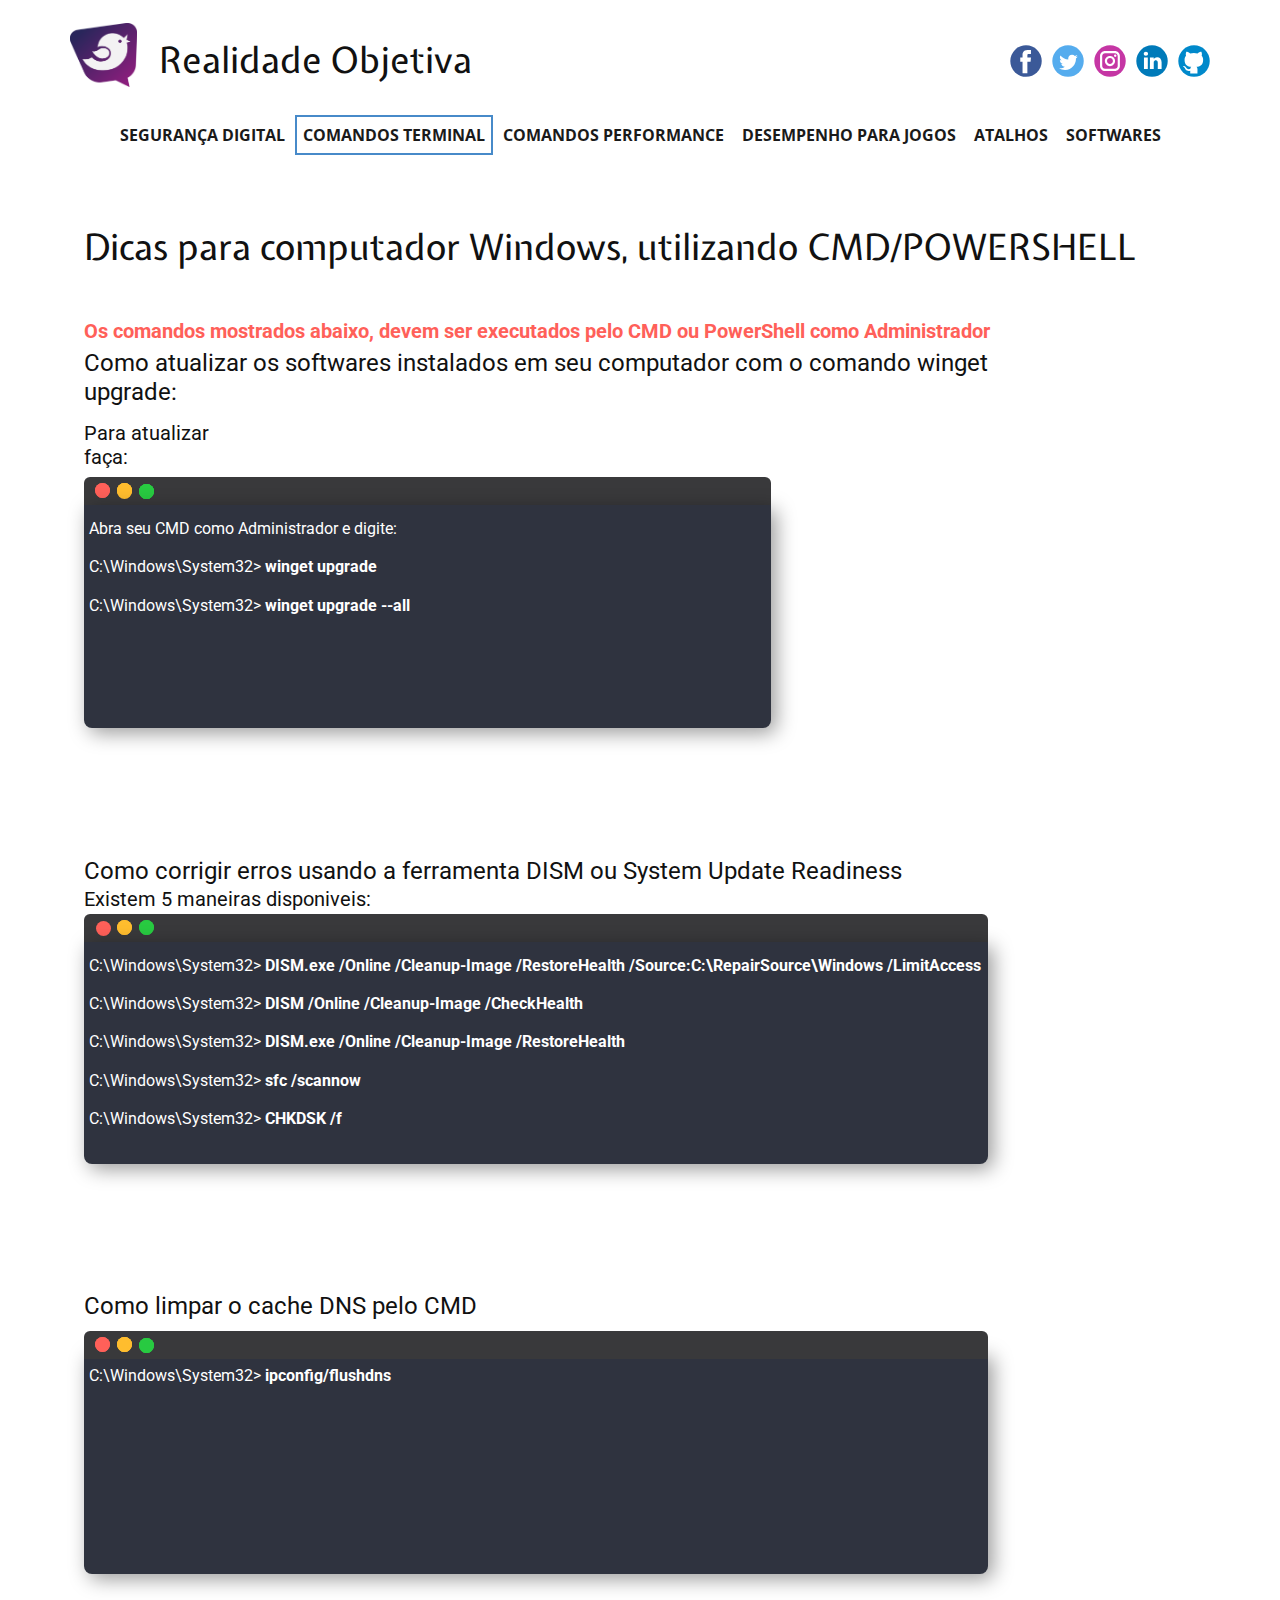
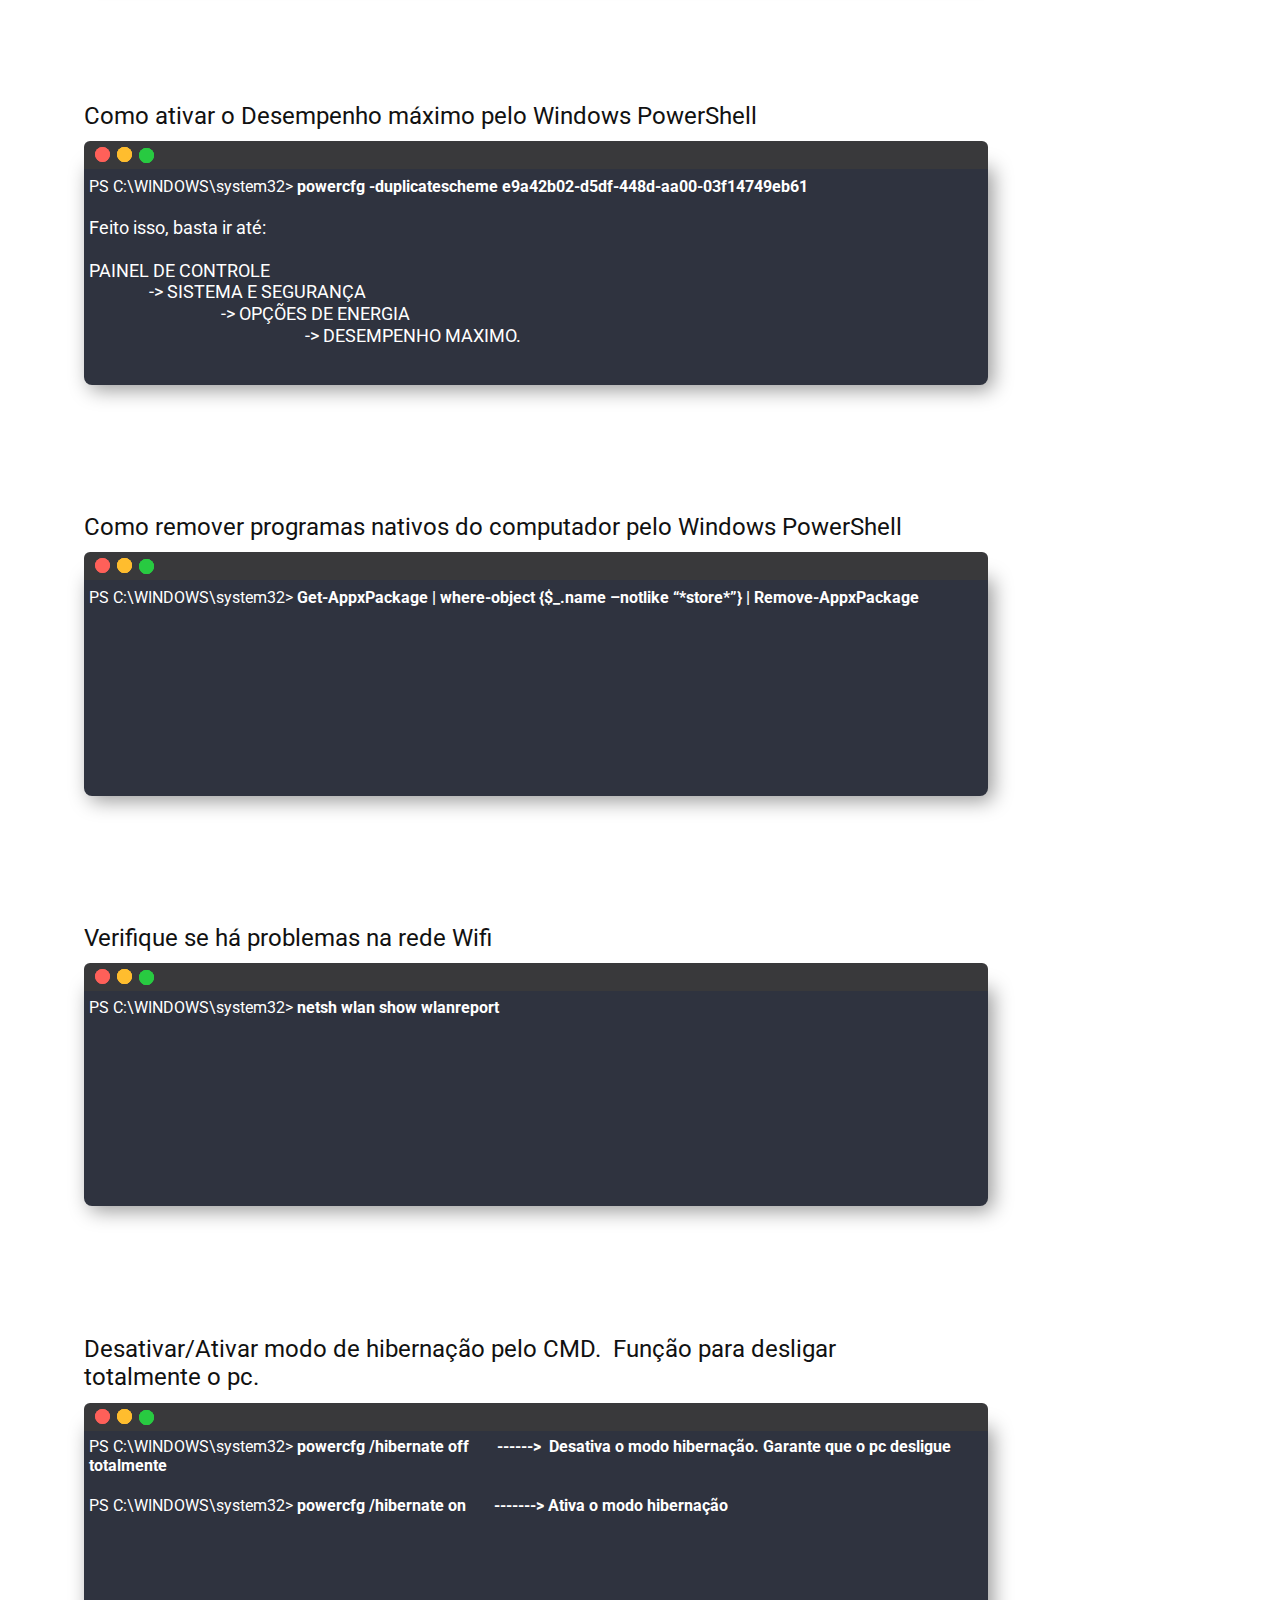
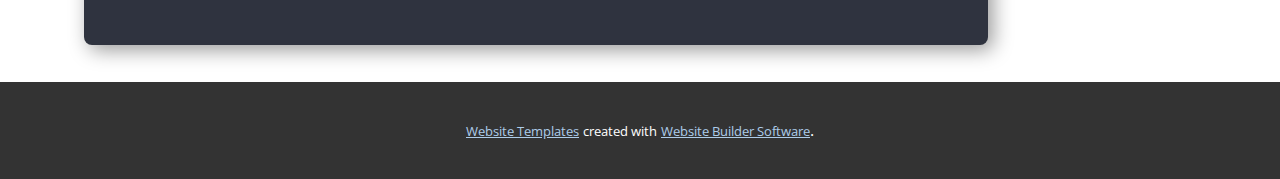
<file: Comandos-Terminal.html>
<!DOCTYPE html>
<html style="font-size: 16px;" lang="pt"><head>
    <meta name="viewport" content="width=device-width, initial-scale=1.0">
    <meta charset="utf-8">
    <meta name="keywords" content="Dicas para computador windows, utilizando CMD/POWERSHELL">
    <meta name="description" content="">
    <title>Comandos Terminal</title>
    <link rel="stylesheet" href="nicepage.css" media="screen">
<link rel="stylesheet" href="Comandos-Terminal.css" media="screen">
    <script class="u-script" type="text/javascript" src="jquery.js" defer=""></script>
    <script class="u-script" type="text/javascript" src="nicepage.js" defer=""></script>
    <meta name="generator" content="Nicepage 5.0.7, nicepage.com">
    <link id="u-theme-google-font" rel="stylesheet" href="https://fonts.googleapis.com/css?family=Roboto:100,100i,300,300i,400,400i,500,500i,700,700i,900,900i|Open+Sans:300,300i,400,400i,500,500i,600,600i,700,700i,800,800i">
    <link id="u-page-google-font" rel="stylesheet" href="https://fonts.googleapis.com/css?family=Expletus+Sans:400,400i,500,500i,600,600i,700,700i">
    
    
    
    
    
    
    
    
    <script type="application/ld+json">{
		"@context": "http://schema.org",
		"@type": "Organization",
		"name": "",
		"logo": "images/twteerlogo.png",
		"sameAs": [
				"https://www.facebook.com/caique.reis.3597789",
				"https://twitter.com/Cbhreis",
				"https://www.instagram.com/creisbarreto/?hl=pt-br",
				"https://www.linkedin.com/in/caique-barreto/",
				"https://github.com/DonatoReis"
		]
}</script>
    <meta name="theme-color" content="#478ac9">
    <meta name="twitter:site" content="@">
    <meta name="twitter:card" content="summary_large_image">
    <meta name="twitter:title" content="Comandos Terminal">
    <meta name="twitter:description" content="">
    <meta property="og:title" content="Comandos Terminal">
    <meta property="og:type" content="website">
  </head>
  <body class="u-body u-xl-mode" data-lang="pt"><header class="u-clearfix u-header u-header" id="sec-ba91"><div class="u-clearfix u-sheet u-sheet-1">
        <a href="https://nicepage.com" class="u-image u-logo u-image-1" data-image-width="595" data-image-height="565">
          <img src="images/twteerlogo.png" class="u-logo-image u-logo-image-1">
        </a>
        <p class="u-custom-font u-text u-text-default-lg u-text-default-md u-text-default-sm u-text-default-xl u-text-1" data-lang-en="Realidade Objetiva">Realidade Objetiva</p>
        <div class="u-social-icons u-spacing-10 u-social-icons-1">
          <a class="u-social-url" title="facebook" target="_blank" href="https://www.facebook.com/caique.reis.3597789"><span class="u-icon u-social-facebook u-social-icon u-icon-1"><svg class="u-svg-link" preserveAspectRatio="xMidYMin slice" viewBox="0 0 112 112" style=""><use xmlns:xlink="http://www.w3.org/1999/xlink" xlink:href="#svg-a43c"></use></svg><svg class="u-svg-content" viewBox="0 0 112 112" x="0" y="0" id="svg-a43c"><circle fill="currentColor" cx="56.1" cy="56.1" r="55"></circle><path fill="#FFFFFF" d="M73.5,31.6h-9.1c-1.4,0-3.6,0.8-3.6,3.9v8.5h12.6L72,58.3H60.8v40.8H43.9V58.3h-8V43.9h8v-9.2
c0-6.7,3.1-17,17-17h12.5v13.9H73.5z"></path></svg></span>
          </a>
          <a class="u-social-url" title="twitter" target="_blank" href="https://twitter.com/Cbhreis"><span class="u-icon u-social-icon u-social-twitter u-icon-2"><svg class="u-svg-link" preserveAspectRatio="xMidYMin slice" viewBox="0 0 112 112" style=""><use xmlns:xlink="http://www.w3.org/1999/xlink" xlink:href="#svg-2bf0"></use></svg><svg class="u-svg-content" viewBox="0 0 112 112" x="0" y="0" id="svg-2bf0"><circle fill="currentColor" class="st0" cx="56.1" cy="56.1" r="55"></circle><path fill="#FFFFFF" d="M83.8,47.3c0,0.6,0,1.2,0,1.7c0,17.7-13.5,38.2-38.2,38.2C38,87.2,31,85,25,81.2c1,0.1,2.1,0.2,3.2,0.2
c6.3,0,12.1-2.1,16.7-5.7c-5.9-0.1-10.8-4-12.5-9.3c0.8,0.2,1.7,0.2,2.5,0.2c1.2,0,2.4-0.2,3.5-0.5c-6.1-1.2-10.8-6.7-10.8-13.1
c0-0.1,0-0.1,0-0.2c1.8,1,3.9,1.6,6.1,1.7c-3.6-2.4-6-6.5-6-11.2c0-2.5,0.7-4.8,1.8-6.7c6.6,8.1,16.5,13.5,27.6,14
c-0.2-1-0.3-2-0.3-3.1c0-7.4,6-13.4,13.4-13.4c3.9,0,7.3,1.6,9.8,4.2c3.1-0.6,5.9-1.7,8.5-3.3c-1,3.1-3.1,5.8-5.9,7.4
c2.7-0.3,5.3-1,7.7-2.1C88.7,43,86.4,45.4,83.8,47.3z"></path></svg></span>
          </a>
          <a class="u-social-url" title="instagram" target="_blank" href="https://www.instagram.com/creisbarreto/?hl=pt-br"><span class="u-icon u-social-icon u-social-instagram u-icon-3"><svg class="u-svg-link" preserveAspectRatio="xMidYMin slice" viewBox="0 0 112 112" style=""><use xmlns:xlink="http://www.w3.org/1999/xlink" xlink:href="#svg-20a8"></use></svg><svg class="u-svg-content" viewBox="0 0 112 112" x="0" y="0" id="svg-20a8"><circle fill="currentColor" cx="56.1" cy="56.1" r="55"></circle><path fill="#FFFFFF" d="M55.9,38.2c-9.9,0-17.9,8-17.9,17.9C38,66,46,74,55.9,74c9.9,0,17.9-8,17.9-17.9C73.8,46.2,65.8,38.2,55.9,38.2
z M55.9,66.4c-5.7,0-10.3-4.6-10.3-10.3c-0.1-5.7,4.6-10.3,10.3-10.3c5.7,0,10.3,4.6,10.3,10.3C66.2,61.8,61.6,66.4,55.9,66.4z"></path><path fill="#FFFFFF" d="M74.3,33.5c-2.3,0-4.2,1.9-4.2,4.2s1.9,4.2,4.2,4.2s4.2-1.9,4.2-4.2S76.6,33.5,74.3,33.5z"></path><path fill="#FFFFFF" d="M73.1,21.3H38.6c-9.7,0-17.5,7.9-17.5,17.5v34.5c0,9.7,7.9,17.6,17.5,17.6h34.5c9.7,0,17.5-7.9,17.5-17.5V38.8
C90.6,29.1,82.7,21.3,73.1,21.3z M83,73.3c0,5.5-4.5,9.9-9.9,9.9H38.6c-5.5,0-9.9-4.5-9.9-9.9V38.8c0-5.5,4.5-9.9,9.9-9.9h34.5
c5.5,0,9.9,4.5,9.9,9.9V73.3z"></path></svg></span>
          </a>
          <a class="u-social-url" target="_blank" data-type="LinkedIn" title="LinkedIn" href="https://www.linkedin.com/in/caique-barreto/"><span class="u-icon u-social-icon u-social-linkedin u-icon-4"><svg class="u-svg-link" preserveAspectRatio="xMidYMin slice" viewBox="0 0 112 112" style=""><use xmlns:xlink="http://www.w3.org/1999/xlink" xlink:href="#svg-bbf2"></use></svg><svg class="u-svg-content" viewBox="0 0 112 112" x="0" y="0" id="svg-bbf2"><circle fill="currentColor" cx="56.1" cy="56.1" r="55"></circle><path fill="#FFFFFF" d="M41.3,83.7H27.9V43.4h13.4V83.7z M34.6,37.9L34.6,37.9c-4.6,0-7.5-3.1-7.5-7c0-4,3-7,7.6-7s7.4,3,7.5,7
            C42.2,34.8,39.2,37.9,34.6,37.9z M89.6,83.7H76.2V62.2c0-5.4-1.9-9.1-6.8-9.1c-3.7,0-5.9,2.5-6.9,4.9c-0.4,0.9-0.4,2.1-0.4,3.3v22.5
            H48.7c0,0,0.2-36.5,0-40.3h13.4v5.7c1.8-2.7,5-6.7,12.1-6.7c8.8,0,15.4,5.8,15.4,18.1V83.7z"></path></svg></span>
          </a>
          <a class="u-social-url" target="_blank" data-type="Github" title="Github" href="https://github.com/DonatoReis"><span class="u-icon u-social-github u-social-icon u-icon-5"><svg class="u-svg-link" preserveAspectRatio="xMidYMin slice" viewBox="0 0 112 112" style=""><use xmlns:xlink="http://www.w3.org/1999/xlink" xlink:href="#svg-8b92"></use></svg><svg class="u-svg-content" viewBox="0 0 112 112" x="0" y="0" id="svg-8b92"><circle fill="currentColor" cx="56.1" cy="56.1" r="55"></circle><path fill="#FFFFFF" d="M88,51.3c0-5.5-1.9-10.2-5.3-13.7c0.6-1.3,2.3-6.5-0.5-13.5c0,0-4.2-1.4-14,5.3c-4.1-1.1-8.4-1.7-12.7-1.8
	c-4.3,0-8.7,0.6-12.7,1.8c-9.7-6.6-14-5.3-14-5.3c-2.8,7-1,12.2-0.5,13.5C25,41.2,23,45.7,23,51.3c0,19.6,11.9,23.9,23.3,25.2
	c-1.5,1.3-2.8,3.5-3.2,6.8c-3,1.3-10.2,3.6-14.9-4.3c0,0-2.7-4.9-7.8-5.3c0,0-5-0.1-0.4,3.1c0,0,3.3,1.6,5.6,7.5c0,0,3,9.1,17.2,6
	c0,4.3,0.1,8.3,0.1,9.5h25.2c0-1.7,0.1-7.2,0.1-14c0-4.7-1.7-7.9-3.4-9.4C76,75.2,88,70.9,88,51.3z"></path></svg></span>
          </a>
        </div>
        <nav class="u-align-center u-menu u-menu-one-level u-offcanvas u-menu-1" data-responsive-from="MD">
          <div class="menu-collapse" style="font-size: 1rem; letter-spacing: 0px; font-weight: 700; text-transform: uppercase;">
            <a class="u-button-style u-custom-active-border-color u-custom-active-color u-custom-border u-custom-border-color u-custom-borders u-custom-hover-border-color u-custom-hover-color u-custom-left-right-menu-spacing u-custom-padding-bottom u-custom-text-active-color u-custom-text-color u-custom-text-decoration u-custom-text-hover-color u-custom-top-bottom-menu-spacing u-nav-link" href="#" style="padding: 2px 0px; font-size: calc(1em + 4px);">
              <svg class="u-svg-link" viewBox="0 0 24 24"><use xmlns:xlink="http://www.w3.org/1999/xlink" xlink:href="#svg-4c9c"></use></svg>
              <svg class="u-svg-content" version="1.1" id="svg-4c9c" viewBox="0 0 16 16" x="0px" y="0px" xmlns:xlink="http://www.w3.org/1999/xlink" xmlns="http://www.w3.org/2000/svg"><g><rect y="1" width="16" height="2"></rect><rect y="7" width="16" height="2"></rect><rect y="13" width="16" height="2"></rect>
</g></svg>
            </a>
          </div>
          <div class="u-custom-menu u-nav-container">
            <ul class="u-nav u-spacing-2 u-unstyled u-nav-1"><li class="u-nav-item"><a class="u-border-2 u-border-active-palette-1-base u-border-hover-palette-1-light-1 u-button-style u-nav-link u-text-active-grey-90 u-text-grey-90 u-text-hover-grey-90" href="Segurança-digital.html" style="padding: 10px 6px;">Segurança digital</a>
</li><li class="u-nav-item"><a class="u-border-2 u-border-active-palette-1-base u-border-hover-palette-1-light-1 u-button-style u-nav-link u-text-active-grey-90 u-text-grey-90 u-text-hover-grey-90" href="Comandos-Terminal.html" style="padding: 10px 6px;">Comandos Terminal</a>
</li><li class="u-nav-item"><a class="u-border-2 u-border-active-palette-1-base u-border-hover-palette-1-light-1 u-button-style u-nav-link u-text-active-grey-90 u-text-grey-90 u-text-hover-grey-90" href="Comandos-Performance.html" style="padding: 10px 6px;">Comandos Performance</a>
</li><li class="u-nav-item"><a class="u-border-2 u-border-active-palette-1-base u-border-hover-palette-1-light-1 u-button-style u-nav-link u-text-active-grey-90 u-text-grey-90 u-text-hover-grey-90" href="Desempenho-para-Jogos.html" style="padding: 10px 6px;">Desempenho para Jogos</a>
</li><li class="u-nav-item"><a class="u-border-2 u-border-active-palette-1-base u-border-hover-palette-1-light-1 u-button-style u-nav-link u-text-active-grey-90 u-text-grey-90 u-text-hover-grey-90" href="Atalhos.html" style="padding: 10px 6px;">Atalhos</a>
</li><li class="u-nav-item"><a class="u-border-2 u-border-active-palette-1-base u-border-hover-palette-1-light-1 u-button-style u-nav-link u-text-active-grey-90 u-text-grey-90 u-text-hover-grey-90" href="Softwares.html" style="padding: 10px 6px;">Softwares</a>
</li></ul>
          </div>
          <div class="u-custom-menu u-nav-container-collapse">
            <div class="u-black u-container-style u-inner-container-layout u-opacity u-opacity-95 u-sidenav">
              <div class="u-inner-container-layout u-sidenav-overflow">
                <div class="u-menu-close"></div>
                <ul class="u-align-center u-nav u-popupmenu-items u-unstyled u-nav-2"><li class="u-nav-item"><a class="u-button-style u-nav-link" href="Segurança-digital.html">Segurança digital</a>
</li><li class="u-nav-item"><a class="u-button-style u-nav-link" href="Comandos-Terminal.html">Comandos Terminal</a>
</li><li class="u-nav-item"><a class="u-button-style u-nav-link" href="Comandos-Performance.html">Comandos Performance</a>
</li><li class="u-nav-item"><a class="u-button-style u-nav-link" href="Desempenho-para-Jogos.html">Desempenho para Jogos</a>
</li><li class="u-nav-item"><a class="u-button-style u-nav-link" href="Atalhos.html">Atalhos</a>
</li><li class="u-nav-item"><a class="u-button-style u-nav-link" href="Softwares.html">Softwares</a>
</li></ul>
              </div>
            </div>
            <div class="u-black u-menu-overlay u-opacity u-opacity-70"></div>
          </div>
        </nav>
      </div></header>
    <section class="u-clearfix u-section-1" id="sec-b7ef">
      <div class="u-clearfix u-sheet u-valign-middle-md u-valign-middle-sm u-valign-middle-xs u-sheet-1">
        <h2 class="u-align-left u-custom-font u-text u-text-default u-text-1">Dicas para computador Windows, utilizando CMD/POWERSHELL</h2>
        <h5 class="u-align-left u-text u-text-custom-color-1 u-text-default u-text-2">Os comandos mostrados abaixo, devem ser executados pelo CMD ou PowerShell como Administrador</h5>
        <h4 class="u-align-left u-text u-text-3"> Como atualizar os softwares instalados em seu computador com o comando winget upgrade:</h4>
        <h5 class="u-align-left u-text u-text-4"> Para atualizar faça:</h5>
        <div class="u-container-style u-custom-color-5 u-expanded-width-sm u-expanded-width-xs u-group u-shape-round u-top-left-radius-6 u-top-right-radius-6 u-group-1">
          <div class="u-container-layout u-container-layout-1">
            <div class="u-align-left u-custom-color-1 u-preserve-proportions u-shape u-shape-circle u-shape-1"></div>
            <div class="u-custom-color-1 u-preserve-proportions u-shape u-shape-circle u-shape-2"></div>
            <div class="u-align-left u-custom-color-2 u-preserve-proportions u-shape u-shape-circle u-shape-3"></div>
            <div class="u-align-left u-custom-color-2 u-preserve-proportions u-shape u-shape-circle u-shape-4"></div>
            <div class="u-align-left u-custom-color-2 u-preserve-proportions u-shape u-shape-circle u-shape-5"></div>
            <div class="u-custom-color-2 u-preserve-proportions u-shape u-shape-circle u-shape-6"></div>
            <div class="u-align-left u-custom-color-3 u-preserve-proportions u-shape u-shape-circle u-shape-7"></div>
            <div class="u-align-left u-custom-color-3 u-preserve-proportions u-shape u-shape-circle u-shape-8"></div>
            <div class="u-align-left u-custom-color-3 u-preserve-proportions u-shape u-shape-circle u-shape-9"></div>
            <div class="u-custom-color-3 u-preserve-proportions u-shape u-shape-circle u-shape-10"></div>
          </div>
        </div>
        <div class="u-bottom-left-radius-8 u-bottom-right-radius-8 u-container-style u-custom-color-6 u-expanded-width-sm u-expanded-width-xs u-group u-shape-round u-group-2">
          <div class="u-container-layout u-container-layout-2">
            <h4 class="u-text u-text-default u-text-5">Abra seu CMD como Administrador e digite:<br>
              <br> C:\Windows\System32&gt; <span style="font-weight: 700;">winget upgrade</span>
              <br>
              <br> C:\Windows\System32&gt; <span style="font-weight: 700;">winget upgrade --all</span>
              <br>
            </h4>
          </div>
        </div>
      </div>
    </section>
    <section class="u-clearfix u-section-2" id="sec-ed8d">
      <div class="u-clearfix u-sheet u-valign-middle-md u-valign-middle-sm u-valign-middle-xs u-sheet-1">
        <h4 class="u-align-left u-text u-text-default u-text-1">Como corrigir erros usando a ferramenta DISM ou System Update Readiness</h4>
        <h5 class="u-align-left u-text u-text-2">Existem 5 maneiras disponiveis:</h5>
        <div class="u-container-style u-custom-color-5 u-expanded-width-md u-expanded-width-sm u-expanded-width-xs u-group u-shape-round u-top-left-radius-6 u-top-right-radius-6 u-group-1">
          <div class="u-container-layout u-container-layout-1">
            <div class="u-custom-color-1 u-preserve-proportions u-shape u-shape-circle u-shape-1"></div>
            <div class="u-align-left u-custom-color-2 u-preserve-proportions u-shape u-shape-circle u-shape-2"></div>
            <div class="u-custom-color-2 u-preserve-proportions u-shape u-shape-circle u-shape-3"></div>
            <div class="u-align-left u-custom-color-3 u-preserve-proportions u-shape u-shape-circle u-shape-4"></div>
            <div class="u-custom-color-3 u-preserve-proportions u-shape u-shape-circle u-shape-5"></div>
          </div>
        </div>
        <div class="u-bottom-left-radius-8 u-bottom-right-radius-8 u-container-style u-custom-color-6 u-expanded-width-md u-expanded-width-sm u-expanded-width-xs u-group u-shape-round u-group-2">
          <div class="u-container-layout u-container-layout-2">
            <h4 class="u-text u-text-3">C:\Windows\System32&gt; <span style="font-weight: 700;">DISM.exe /Online /Cleanup-Image /RestoreHealth /Source:C:\RepairSource\Windows /LimitAccess</span>
              <br>
              <br>C:\Windows\System32&gt; <span style="font-weight: 700;">DISM /Online /Cleanup-Image /CheckHealth </span>
              <br>
              <br>C:\Windows\System32&gt; <span style="font-weight: 700;">DISM.exe /Online /Cleanup-Image /RestoreHealth</span>
              <br>
              <br>C:\Windows\System32&gt; <span style="font-weight: 700;">sfc /scannow</span>
              <br>
              <br>C:\Windows\System32&gt; <span style="font-weight: 700;">CHKDSK /f</span>
              <br>
            </h4>
          </div>
        </div>
      </div>
    </section>
    <section class="u-clearfix u-section-3" id="carousel_3217">
      <div class="u-clearfix u-sheet u-valign-middle-md u-valign-middle-sm u-valign-middle-xs u-sheet-1">
        <h4 class="u-align-left u-text u-text-default u-text-1">Como limpar o cache DNS pelo CMD</h4>
        <div class="u-bottom-left-radius-8 u-bottom-right-radius-8 u-container-style u-custom-color-6 u-expanded-width-md u-expanded-width-sm u-expanded-width-xs u-group u-shape-round u-group-1">
          <div class="u-container-layout u-container-layout-1">
            <h4 class="u-text u-text-2"> C:\Windows\System32&gt; <span style="font-weight: 700;"></span>
              <span style="font-weight: 700;"> ipconfig/flushdns</span>
              <br>
            </h4>
          </div>
        </div>
        <div class="u-container-style u-custom-color-5 u-expanded-width-md u-expanded-width-sm u-expanded-width-xs u-group u-shape-round u-top-left-radius-6 u-top-right-radius-6 u-group-2">
          <div class="u-container-layout u-container-layout-2">
            <div class="u-align-left u-custom-color-1 u-preserve-proportions u-shape u-shape-circle u-shape-1"></div>
            <div class="u-custom-color-1 u-preserve-proportions u-shape u-shape-circle u-shape-2"></div>
            <div class="u-align-left u-custom-color-2 u-preserve-proportions u-shape u-shape-circle u-shape-3"></div>
            <div class="u-align-left u-custom-color-2 u-preserve-proportions u-shape u-shape-circle u-shape-4"></div>
            <div class="u-custom-color-2 u-preserve-proportions u-shape u-shape-circle u-shape-5"></div>
            <div class="u-align-left u-custom-color-3 u-preserve-proportions u-shape u-shape-circle u-shape-6"></div>
            <div class="u-align-left u-custom-color-3 u-preserve-proportions u-shape u-shape-circle u-shape-7"></div>
            <div class="u-custom-color-3 u-preserve-proportions u-shape u-shape-circle u-shape-8"></div>
          </div>
        </div>
      </div>
    </section>
    <section class="u-clearfix u-section-4" id="sec-ee7d">
      <div class="u-clearfix u-sheet u-valign-middle-md u-valign-middle-sm u-sheet-1">
        <h4 class="u-align-left u-text u-text-default u-text-1">Como ativar o Desempenho máximo pelo Windows PowerShell</h4>
        <div class="u-bottom-left-radius-8 u-bottom-right-radius-8 u-container-style u-custom-color-6 u-expanded-width-md u-expanded-width-sm u-expanded-width-xs u-group u-shape-round u-group-1">
          <div class="u-container-layout u-container-layout-1">
            <h4 class="u-text u-text-2"> PS C:\WINDOWS\system32&gt; <span style="font-weight: 700;"></span>
              <span style="font-weight: 700;">powercfg -duplicatescheme e9a42b02-d5df-448d-aa00-03f14749eb61</span>
              <br>
            </h4>
            <h6 class="u-text u-text-3">Feito isso, basta ir até:<br>
              <br>PAINEL DE CONTROLE&nbsp;<br>&nbsp; &nbsp; &nbsp; &nbsp; &nbsp; &nbsp; &nbsp; &nbsp;-&gt; SISTEMA E SEGURANÇA&nbsp;<br>&nbsp; &nbsp; &nbsp; &nbsp; &nbsp; &nbsp; &nbsp; &nbsp; &nbsp; &nbsp; &nbsp; &nbsp; &nbsp; &nbsp; &nbsp; &nbsp; &nbsp;-&gt; OPÇÕES DE ENERGIA&nbsp;<br>&nbsp; &nbsp; &nbsp; &nbsp; &nbsp; &nbsp; &nbsp; &nbsp; &nbsp; &nbsp; &nbsp; &nbsp; &nbsp; &nbsp; &nbsp; &nbsp; &nbsp; &nbsp; &nbsp; &nbsp; &nbsp; &nbsp; &nbsp; &nbsp; &nbsp; &nbsp; &nbsp; -&gt; DESEMPENHO MAXIMO.<br>
            </h6>
          </div>
        </div>
        <div class="u-container-style u-custom-color-5 u-expanded-width-md u-expanded-width-sm u-expanded-width-xs u-group u-shape-round u-top-left-radius-6 u-top-right-radius-6 u-group-2">
          <div class="u-container-layout u-container-layout-2">
            <div class="u-align-left u-custom-color-1 u-preserve-proportions u-shape u-shape-circle u-shape-1"></div>
            <div class="u-custom-color-1 u-preserve-proportions u-shape u-shape-circle u-shape-2"></div>
            <div class="u-align-left u-custom-color-2 u-preserve-proportions u-shape u-shape-circle u-shape-3"></div>
            <div class="u-align-left u-custom-color-2 u-preserve-proportions u-shape u-shape-circle u-shape-4"></div>
            <div class="u-custom-color-2 u-preserve-proportions u-shape u-shape-circle u-shape-5"></div>
            <div class="u-align-left u-custom-color-3 u-preserve-proportions u-shape u-shape-circle u-shape-6"></div>
            <div class="u-align-left u-custom-color-3 u-preserve-proportions u-shape u-shape-circle u-shape-7"></div>
            <div class="u-custom-color-3 u-preserve-proportions u-shape u-shape-circle u-shape-8"></div>
          </div>
        </div>
      </div>
    </section>
    <section class="u-clearfix u-section-5" id="carousel_5b88">
      <div class="u-clearfix u-sheet u-sheet-1">
        <h4 class="u-align-left u-text u-text-1">Como remover programas nativos do computador pelo Windows PowerShell</h4>
        <div class="u-bottom-left-radius-8 u-bottom-right-radius-8 u-container-style u-custom-color-6 u-expanded-width-md u-expanded-width-sm u-expanded-width-xs u-group u-shape-round u-group-1">
          <div class="u-container-layout u-container-layout-1">
            <h4 class="u-text u-text-2"> PS C:\WINDOWS\system32&gt; <span style="font-weight: 700;"></span>
              <span style="font-weight: 700;"> Get-AppxPackage | where-object {$_.name –notlike “*store*”} | Remove-AppxPackage</span>
              <br>
            </h4>
          </div>
        </div>
        <div class="u-container-style u-custom-color-5 u-expanded-width-md u-expanded-width-sm u-expanded-width-xs u-group u-shape-round u-top-left-radius-6 u-top-right-radius-6 u-group-2">
          <div class="u-container-layout u-container-layout-2">
            <div class="u-align-left u-custom-color-1 u-preserve-proportions u-shape u-shape-circle u-shape-1"></div>
            <div class="u-custom-color-1 u-preserve-proportions u-shape u-shape-circle u-shape-2"></div>
            <div class="u-align-left u-custom-color-2 u-preserve-proportions u-shape u-shape-circle u-shape-3"></div>
            <div class="u-align-left u-custom-color-2 u-preserve-proportions u-shape u-shape-circle u-shape-4"></div>
            <div class="u-custom-color-2 u-preserve-proportions u-shape u-shape-circle u-shape-5"></div>
            <div class="u-align-left u-custom-color-3 u-preserve-proportions u-shape u-shape-circle u-shape-6"></div>
            <div class="u-align-left u-custom-color-3 u-preserve-proportions u-shape u-shape-circle u-shape-7"></div>
            <div class="u-custom-color-3 u-preserve-proportions u-shape u-shape-circle u-shape-8"></div>
          </div>
        </div>
      </div>
    </section>
    <section class="u-clearfix u-section-6" id="carousel_6882">
      <div class="u-clearfix u-sheet u-sheet-1">
        <h4 class="u-align-left u-text u-text-1">Verifique se há problemas na rede Wifi</h4>
        <div class="u-bottom-left-radius-8 u-bottom-right-radius-8 u-container-style u-custom-color-6 u-expanded-width-md u-expanded-width-sm u-expanded-width-xs u-group u-shape-round u-group-1">
          <div class="u-container-layout u-container-layout-1">
            <h4 class="u-text u-text-2"> PS C:\WINDOWS\system32&gt; <span style="font-weight: 700;"></span>
              <span style="font-weight: 700;"> netsh wlan show wlanreport</span>
              <br>
            </h4>
          </div>
        </div>
        <div class="u-container-style u-custom-color-5 u-expanded-width-md u-expanded-width-sm u-expanded-width-xs u-group u-shape-round u-top-left-radius-6 u-top-right-radius-6 u-group-2">
          <div class="u-container-layout u-container-layout-2">
            <div class="u-align-left u-custom-color-1 u-preserve-proportions u-shape u-shape-circle u-shape-1"></div>
            <div class="u-custom-color-1 u-preserve-proportions u-shape u-shape-circle u-shape-2"></div>
            <div class="u-align-left u-custom-color-2 u-preserve-proportions u-shape u-shape-circle u-shape-3"></div>
            <div class="u-align-left u-custom-color-2 u-preserve-proportions u-shape u-shape-circle u-shape-4"></div>
            <div class="u-custom-color-2 u-preserve-proportions u-shape u-shape-circle u-shape-5"></div>
            <div class="u-align-left u-custom-color-3 u-preserve-proportions u-shape u-shape-circle u-shape-6"></div>
            <div class="u-align-left u-custom-color-3 u-preserve-proportions u-shape u-shape-circle u-shape-7"></div>
            <div class="u-custom-color-3 u-preserve-proportions u-shape u-shape-circle u-shape-8"></div>
          </div>
        </div>
      </div>
    </section>
    <section class="u-clearfix u-section-7" id="carousel_e657">
      <div class="u-clearfix u-sheet u-sheet-1">
        <h4 class="u-align-left u-text u-text-1">Desativar/Ativar modo de hibernação pelo CMD.&nbsp; Função para desligar totalmente o pc.</h4>
        <div class="u-bottom-left-radius-8 u-bottom-right-radius-8 u-container-style u-custom-color-6 u-expanded-width-md u-expanded-width-sm u-expanded-width-xs u-group u-shape-round u-group-1">
          <div class="u-container-layout u-container-layout-1">
            <h4 class="u-text u-text-2"> PS C:\WINDOWS\system32&gt; <span style="font-weight: 700;"></span>
              <span style="font-weight: 700;"> powercfg /hibernate off&nbsp; &nbsp; &nbsp; &nbsp;------&gt;&nbsp; Desativa o modo hibernação. Garante que o pc desligue totalmente</span>
              <br>
            </h4>
            <h4 class="u-text u-text-3"> PS C:\WINDOWS\system32&gt; <span style="font-weight: 700;"></span>
              <span style="font-weight: 700;"> powercfg /hibernate on&nbsp; &nbsp; &nbsp; &nbsp;-------&gt; Ativa o modo hibernação</span>
              <br>
            </h4>
          </div>
        </div>
        <div class="u-container-style u-custom-color-5 u-expanded-width-md u-expanded-width-sm u-expanded-width-xs u-group u-shape-round u-top-left-radius-6 u-top-right-radius-6 u-group-2">
          <div class="u-container-layout u-container-layout-2">
            <div class="u-align-left u-custom-color-1 u-preserve-proportions u-shape u-shape-circle u-shape-1"></div>
            <div class="u-custom-color-1 u-preserve-proportions u-shape u-shape-circle u-shape-2"></div>
            <div class="u-align-left u-custom-color-2 u-preserve-proportions u-shape u-shape-circle u-shape-3"></div>
            <div class="u-align-left u-custom-color-2 u-preserve-proportions u-shape u-shape-circle u-shape-4"></div>
            <div class="u-custom-color-2 u-preserve-proportions u-shape u-shape-circle u-shape-5"></div>
            <div class="u-align-left u-custom-color-3 u-preserve-proportions u-shape u-shape-circle u-shape-6"></div>
            <div class="u-align-left u-custom-color-3 u-preserve-proportions u-shape u-shape-circle u-shape-7"></div>
            <div class="u-custom-color-3 u-preserve-proportions u-shape u-shape-circle u-shape-8"></div>
          </div>
        </div>
      </div>
    </section>
    
    
    
    <section class="u-backlink u-clearfix u-grey-80">
      <a class="u-link" href="https://nicepage.com/website-templates" target="_blank">
        <span>Website Templates</span>
      </a>
      <p class="u-text">
        <span>created with</span>
      </p>
      <a class="u-link" href="" target="_blank">
        <span>Website Builder Software</span>
      </a>. 
    </section><span style="height: 64px; width: 64px; margin-left: 0px; margin-right: auto; margin-top: 0px; right: 20px; bottom: 20px; padding: 10px; box-shadow: 0px 0px 8px 0px rgba(128,128,128,1);" class="u-back-to-top u-border-4 u-border-palette-4-dark-2 u-icon u-icon-circle" data-href="#">
        <svg class="u-svg-link" preserveAspectRatio="xMidYMin slice" viewBox="0 0 551.13 551.13"><use xmlns:xlink="http://www.w3.org/1999/xlink" xlink:href="#svg-1d98"></use></svg>
        <svg class="u-svg-content" enable-background="new 0 0 551.13 551.13" viewBox="0 0 551.13 551.13" xmlns="http://www.w3.org/2000/svg" id="svg-1d98"><path d="m275.565 189.451 223.897 223.897h51.668l-275.565-275.565-275.565 275.565h51.668z"></path></svg>
    </span>
  
</body></html>
</file>
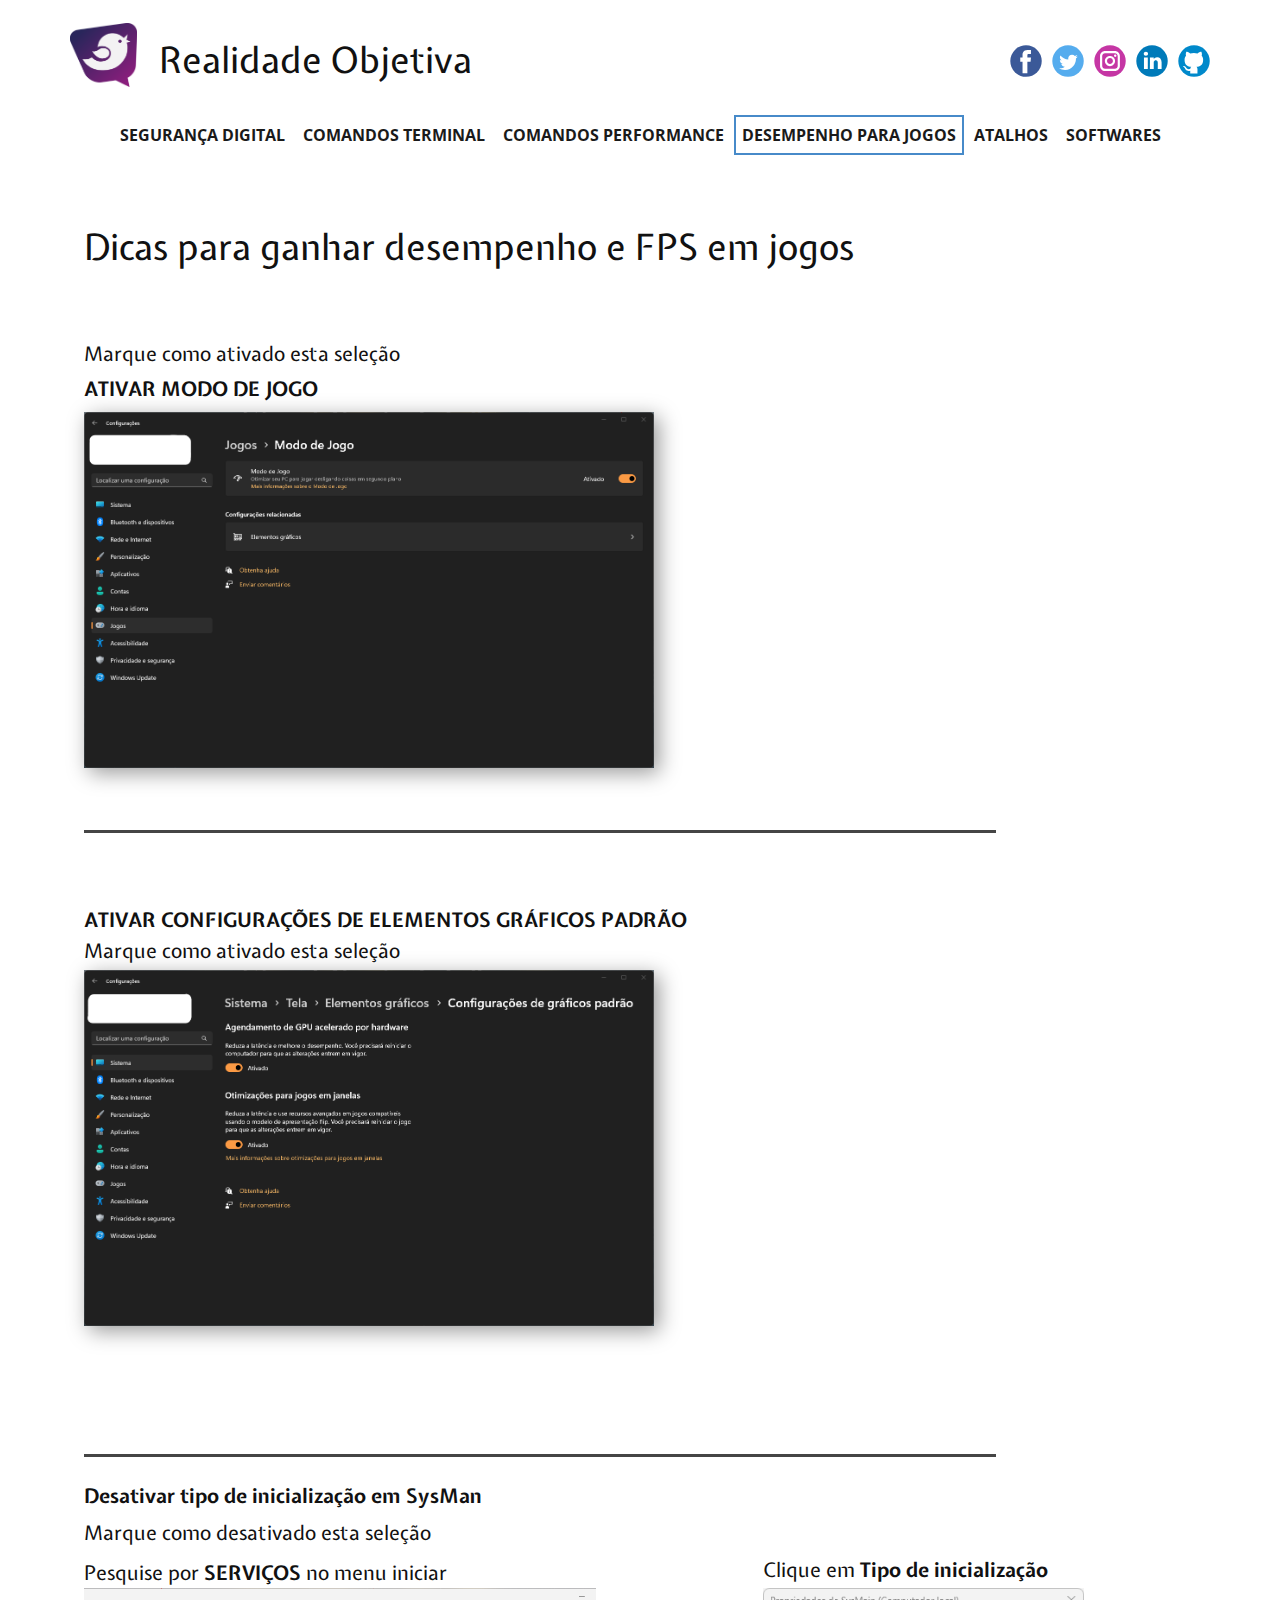
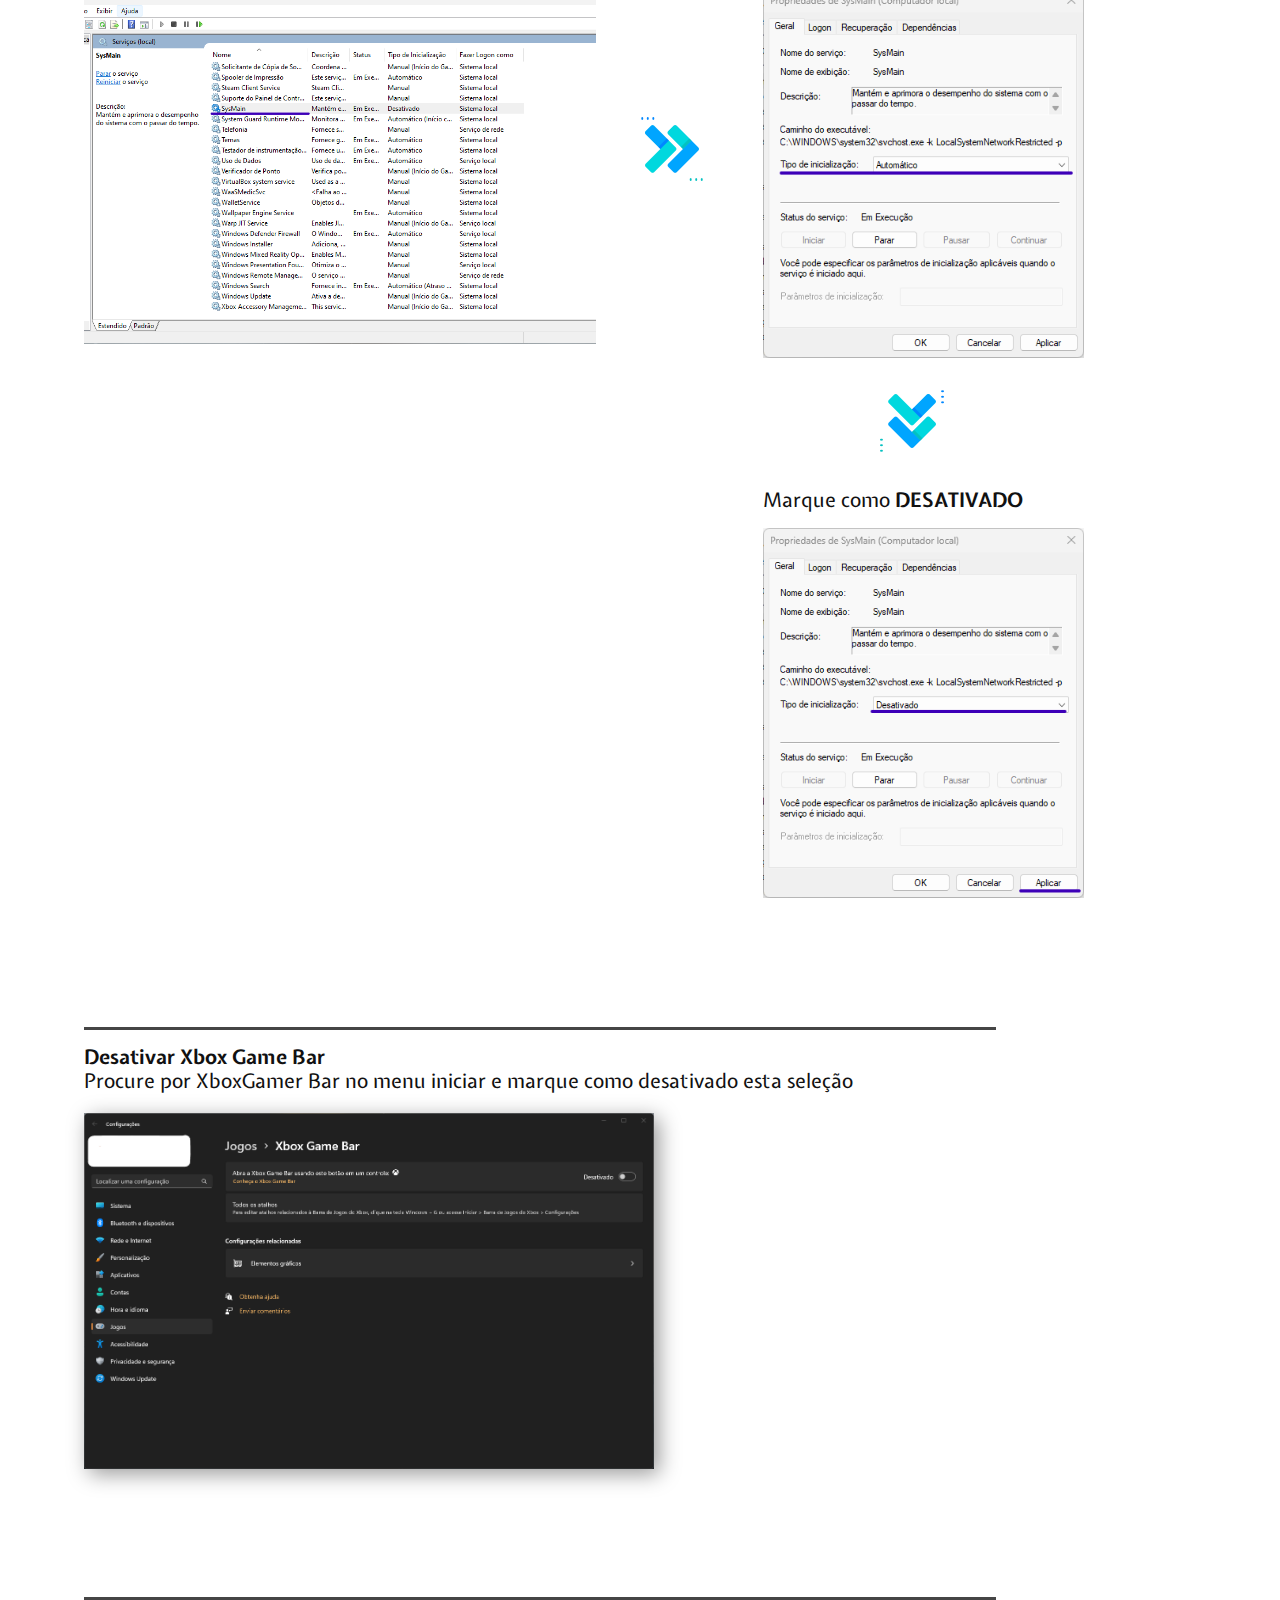
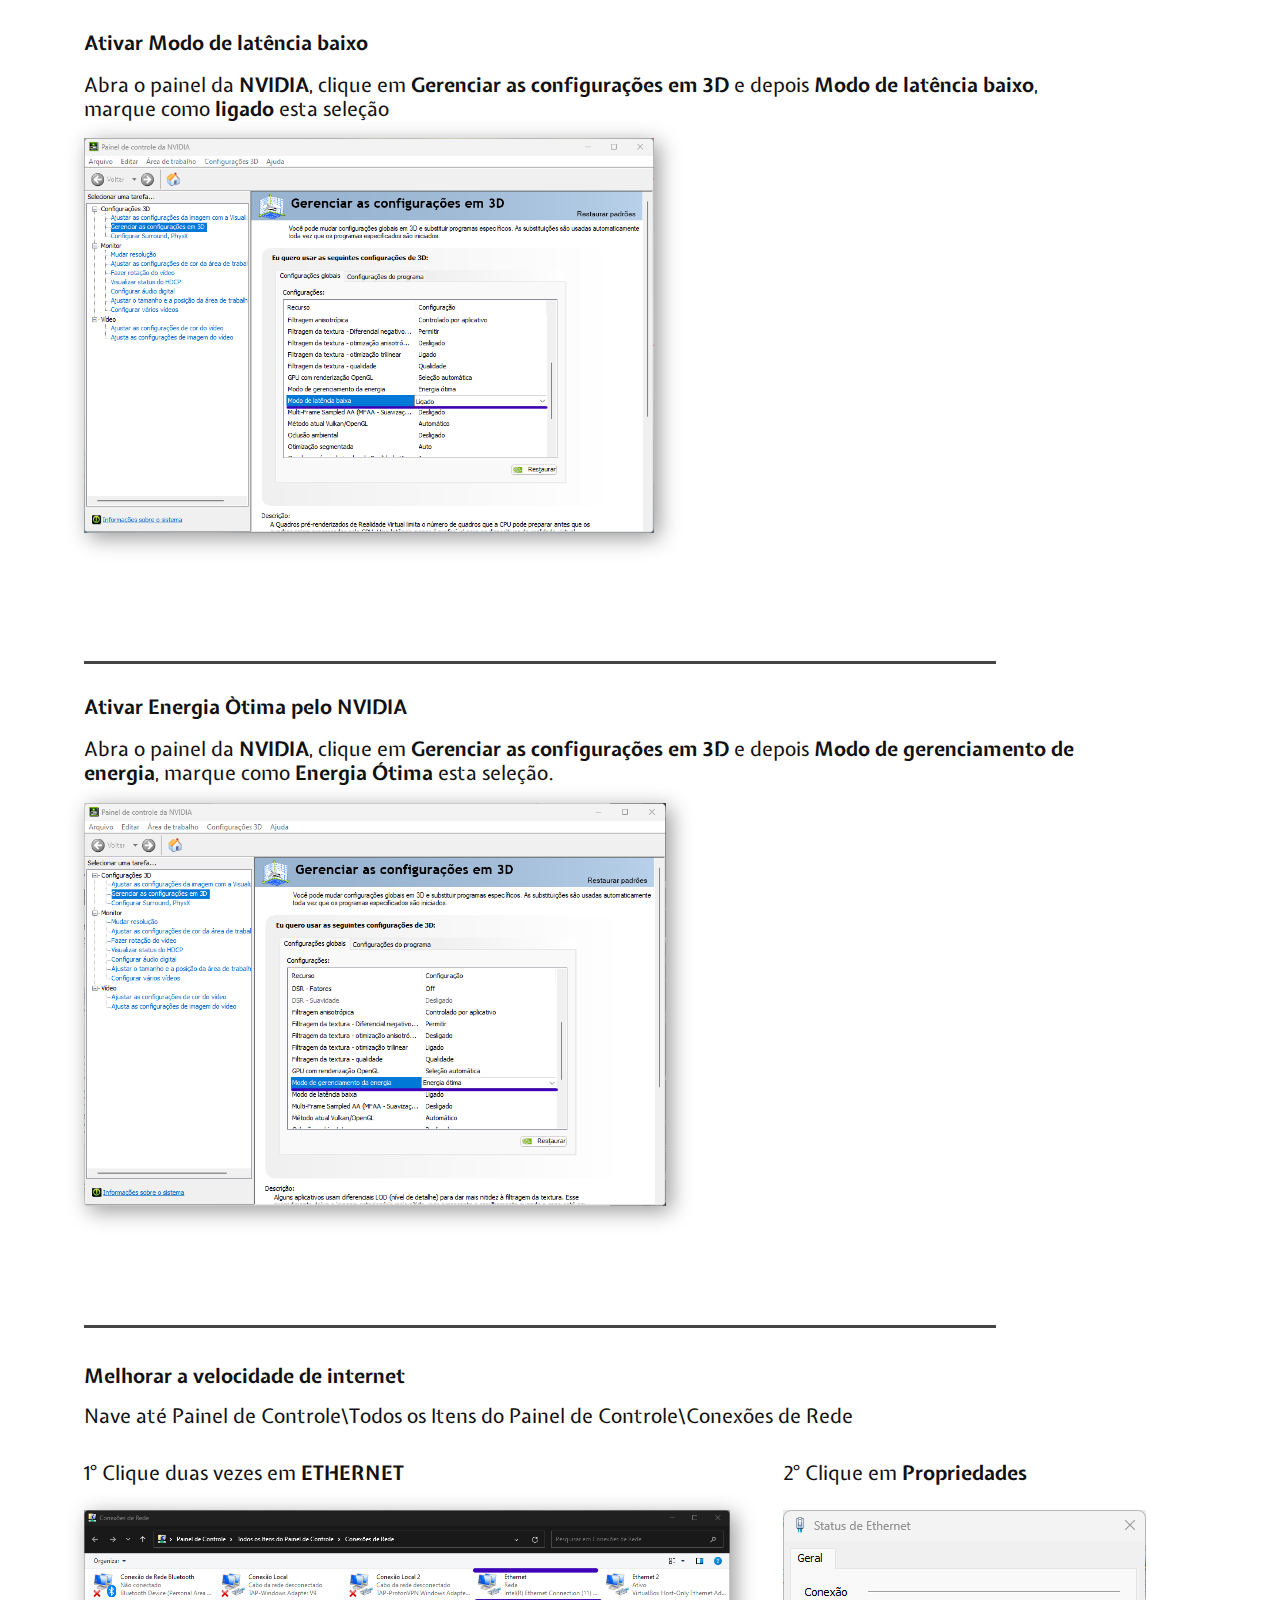
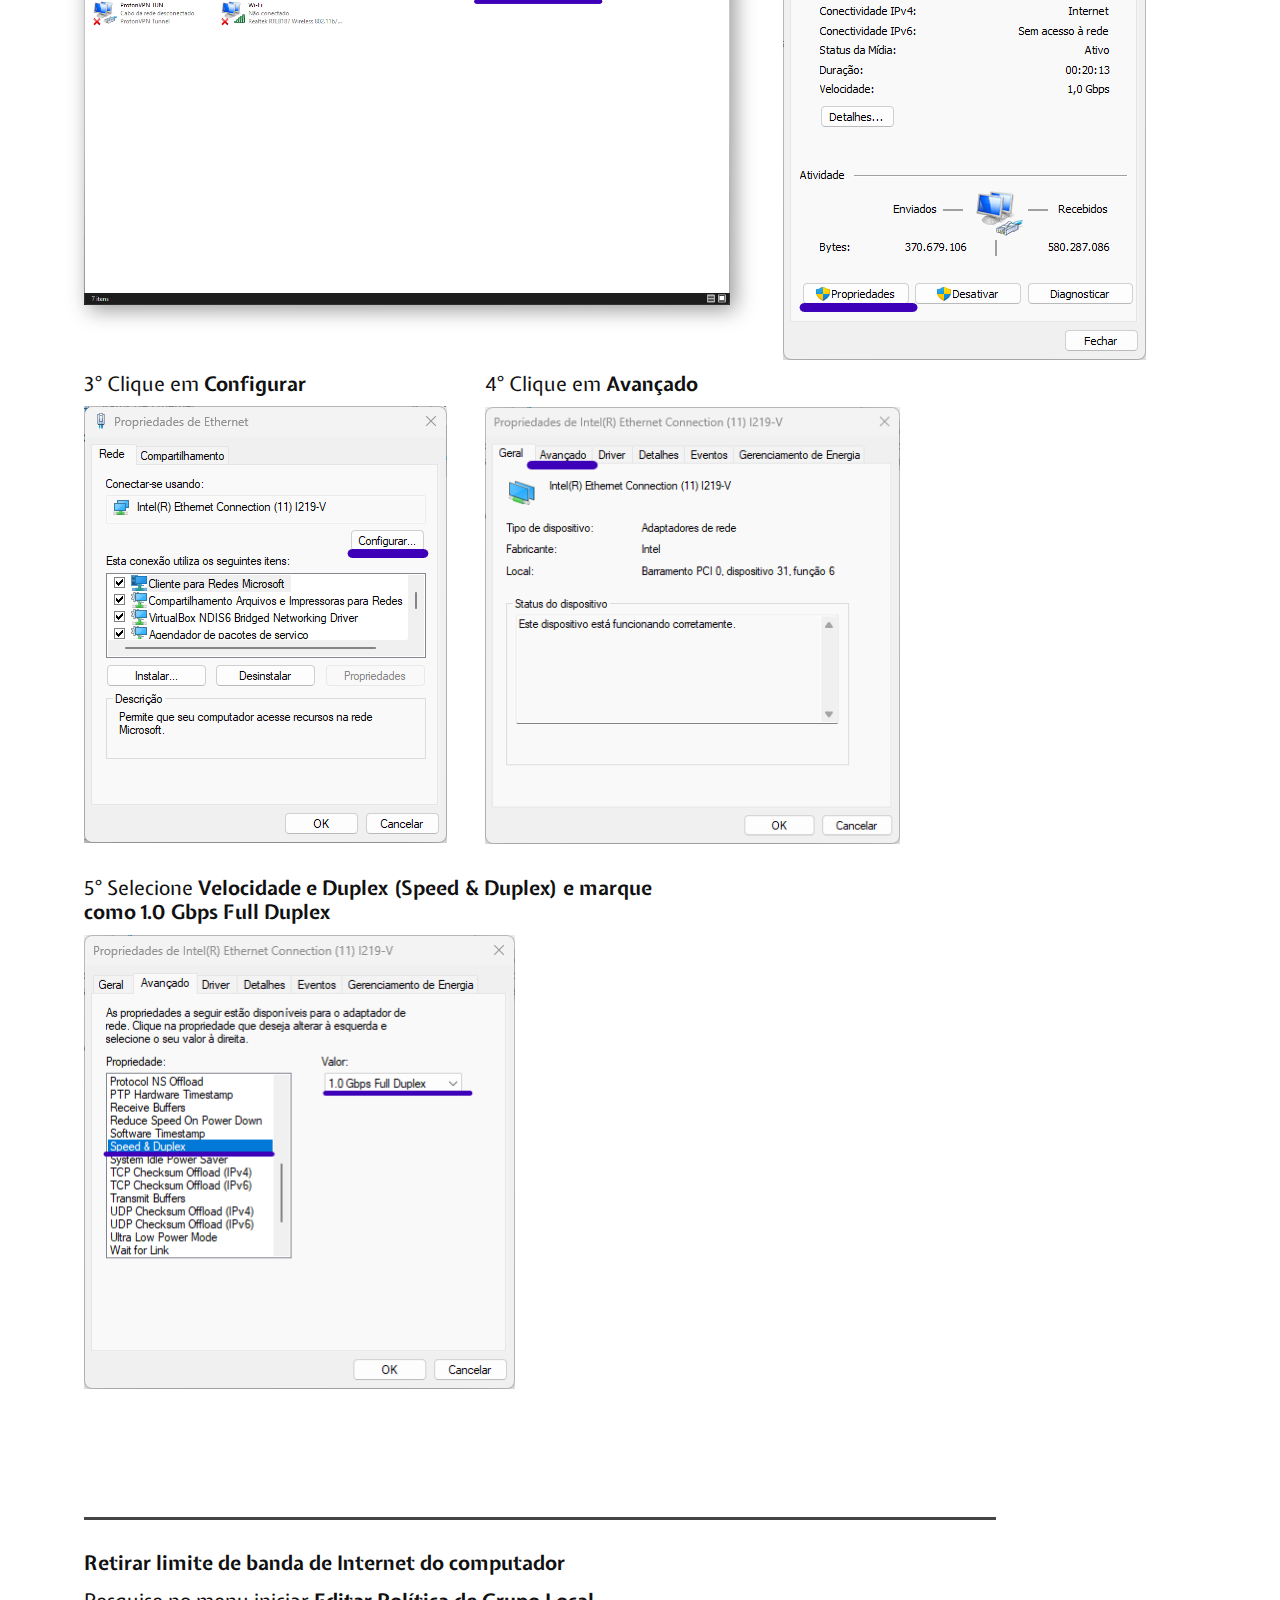
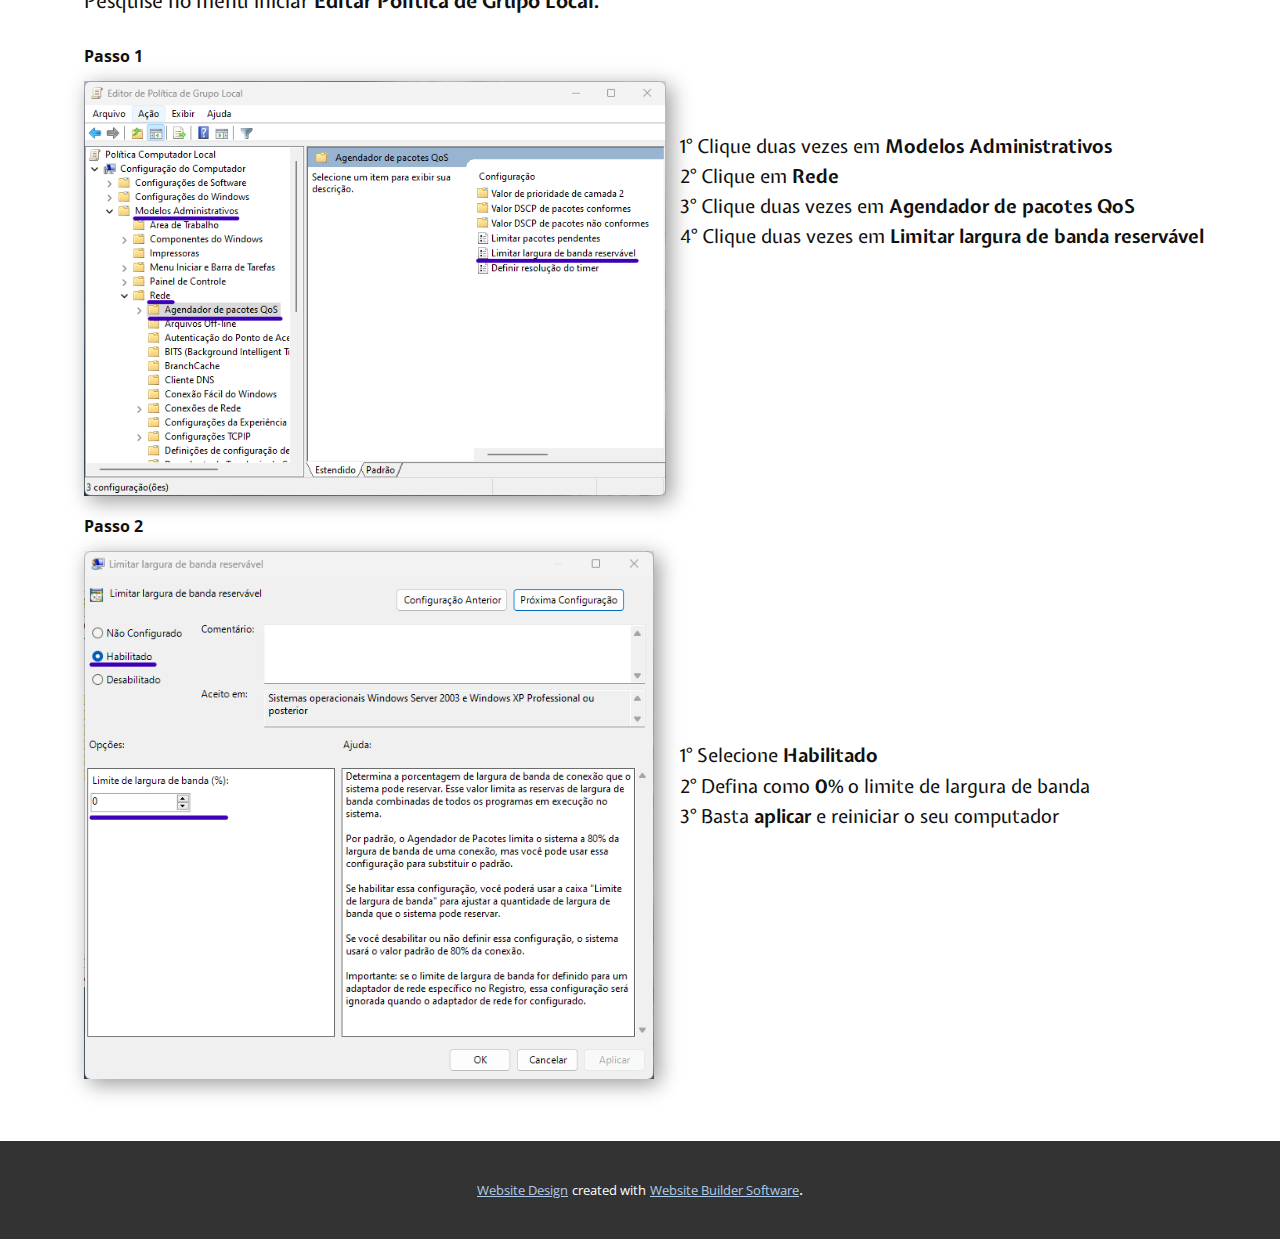
<file: Desempenho-para-Jogos.html>
<!DOCTYPE html>
<html style="font-size: 16px;" lang="pt"><head>
    <meta name="viewport" content="width=device-width, initial-scale=1.0">
    <meta charset="utf-8">
    <meta name="keywords" content="Dicas para computador windows, utilizando CMD/POWERSHELL">
    <meta name="description" content="">
    <title>Desempenho para Jogos</title>
    <link rel="stylesheet" href="nicepage.css" media="screen">
<link rel="stylesheet" href="Desempenho-para-Jogos.css" media="screen">
    <script class="u-script" type="text/javascript" src="jquery.js" defer=""></script>
    <script class="u-script" type="text/javascript" src="nicepage.js" defer=""></script>
    <meta name="generator" content="Nicepage 5.0.7, nicepage.com">
    <link id="u-theme-google-font" rel="stylesheet" href="https://fonts.googleapis.com/css?family=Roboto:100,100i,300,300i,400,400i,500,500i,700,700i,900,900i|Open+Sans:300,300i,400,400i,500,500i,600,600i,700,700i,800,800i">
    <link id="u-page-google-font" rel="stylesheet" href="https://fonts.googleapis.com/css?family=Expletus+Sans:400,400i,500,500i,600,600i,700,700i">
    
    
    
    
    
    
    
    
    
    <script type="application/ld+json">{
		"@context": "http://schema.org",
		"@type": "Organization",
		"name": "",
		"logo": "images/twteerlogo.png",
		"sameAs": [
				"https://www.facebook.com/caique.reis.3597789",
				"https://twitter.com/Cbhreis",
				"https://www.instagram.com/creisbarreto/?hl=pt-br",
				"https://www.linkedin.com/in/caique-barreto/",
				"https://github.com/DonatoReis"
		]
}</script>
    <meta name="theme-color" content="#478ac9">
    <meta name="twitter:site" content="@">
    <meta name="twitter:card" content="summary_large_image">
    <meta name="twitter:title" content="Desempenho para Jogos">
    <meta name="twitter:description" content="">
    <meta property="og:title" content="Desempenho para Jogos">
    <meta property="og:type" content="website">
  </head>
  <body class="u-body u-xl-mode" data-lang="pt"><header class="u-clearfix u-header u-header" id="sec-ba91"><div class="u-clearfix u-sheet u-sheet-1">
        <a href="https://nicepage.com" class="u-image u-logo u-image-1" data-image-width="595" data-image-height="565">
          <img src="images/twteerlogo.png" class="u-logo-image u-logo-image-1">
        </a>
        <p class="u-custom-font u-text u-text-default-lg u-text-default-md u-text-default-sm u-text-default-xl u-text-1" data-lang-en="Realidade Objetiva">Realidade Objetiva</p>
        <div class="u-social-icons u-spacing-10 u-social-icons-1">
          <a class="u-social-url" title="facebook" target="_blank" href="https://www.facebook.com/caique.reis.3597789"><span class="u-icon u-social-facebook u-social-icon u-icon-1"><svg class="u-svg-link" preserveAspectRatio="xMidYMin slice" viewBox="0 0 112 112" style=""><use xmlns:xlink="http://www.w3.org/1999/xlink" xlink:href="#svg-a43c"></use></svg><svg class="u-svg-content" viewBox="0 0 112 112" x="0" y="0" id="svg-a43c"><circle fill="currentColor" cx="56.1" cy="56.1" r="55"></circle><path fill="#FFFFFF" d="M73.5,31.6h-9.1c-1.4,0-3.6,0.8-3.6,3.9v8.5h12.6L72,58.3H60.8v40.8H43.9V58.3h-8V43.9h8v-9.2
c0-6.7,3.1-17,17-17h12.5v13.9H73.5z"></path></svg></span>
          </a>
          <a class="u-social-url" title="twitter" target="_blank" href="https://twitter.com/Cbhreis"><span class="u-icon u-social-icon u-social-twitter u-icon-2"><svg class="u-svg-link" preserveAspectRatio="xMidYMin slice" viewBox="0 0 112 112" style=""><use xmlns:xlink="http://www.w3.org/1999/xlink" xlink:href="#svg-2bf0"></use></svg><svg class="u-svg-content" viewBox="0 0 112 112" x="0" y="0" id="svg-2bf0"><circle fill="currentColor" class="st0" cx="56.1" cy="56.1" r="55"></circle><path fill="#FFFFFF" d="M83.8,47.3c0,0.6,0,1.2,0,1.7c0,17.7-13.5,38.2-38.2,38.2C38,87.2,31,85,25,81.2c1,0.1,2.1,0.2,3.2,0.2
c6.3,0,12.1-2.1,16.7-5.7c-5.9-0.1-10.8-4-12.5-9.3c0.8,0.2,1.7,0.2,2.5,0.2c1.2,0,2.4-0.2,3.5-0.5c-6.1-1.2-10.8-6.7-10.8-13.1
c0-0.1,0-0.1,0-0.2c1.8,1,3.9,1.6,6.1,1.7c-3.6-2.4-6-6.5-6-11.2c0-2.5,0.7-4.8,1.8-6.7c6.6,8.1,16.5,13.5,27.6,14
c-0.2-1-0.3-2-0.3-3.1c0-7.4,6-13.4,13.4-13.4c3.9,0,7.3,1.6,9.8,4.2c3.1-0.6,5.9-1.7,8.5-3.3c-1,3.1-3.1,5.8-5.9,7.4
c2.7-0.3,5.3-1,7.7-2.1C88.7,43,86.4,45.4,83.8,47.3z"></path></svg></span>
          </a>
          <a class="u-social-url" title="instagram" target="_blank" href="https://www.instagram.com/creisbarreto/?hl=pt-br"><span class="u-icon u-social-icon u-social-instagram u-icon-3"><svg class="u-svg-link" preserveAspectRatio="xMidYMin slice" viewBox="0 0 112 112" style=""><use xmlns:xlink="http://www.w3.org/1999/xlink" xlink:href="#svg-20a8"></use></svg><svg class="u-svg-content" viewBox="0 0 112 112" x="0" y="0" id="svg-20a8"><circle fill="currentColor" cx="56.1" cy="56.1" r="55"></circle><path fill="#FFFFFF" d="M55.9,38.2c-9.9,0-17.9,8-17.9,17.9C38,66,46,74,55.9,74c9.9,0,17.9-8,17.9-17.9C73.8,46.2,65.8,38.2,55.9,38.2
z M55.9,66.4c-5.7,0-10.3-4.6-10.3-10.3c-0.1-5.7,4.6-10.3,10.3-10.3c5.7,0,10.3,4.6,10.3,10.3C66.2,61.8,61.6,66.4,55.9,66.4z"></path><path fill="#FFFFFF" d="M74.3,33.5c-2.3,0-4.2,1.9-4.2,4.2s1.9,4.2,4.2,4.2s4.2-1.9,4.2-4.2S76.6,33.5,74.3,33.5z"></path><path fill="#FFFFFF" d="M73.1,21.3H38.6c-9.7,0-17.5,7.9-17.5,17.5v34.5c0,9.7,7.9,17.6,17.5,17.6h34.5c9.7,0,17.5-7.9,17.5-17.5V38.8
C90.6,29.1,82.7,21.3,73.1,21.3z M83,73.3c0,5.5-4.5,9.9-9.9,9.9H38.6c-5.5,0-9.9-4.5-9.9-9.9V38.8c0-5.5,4.5-9.9,9.9-9.9h34.5
c5.5,0,9.9,4.5,9.9,9.9V73.3z"></path></svg></span>
          </a>
          <a class="u-social-url" target="_blank" data-type="LinkedIn" title="LinkedIn" href="https://www.linkedin.com/in/caique-barreto/"><span class="u-icon u-social-icon u-social-linkedin u-icon-4"><svg class="u-svg-link" preserveAspectRatio="xMidYMin slice" viewBox="0 0 112 112" style=""><use xmlns:xlink="http://www.w3.org/1999/xlink" xlink:href="#svg-bbf2"></use></svg><svg class="u-svg-content" viewBox="0 0 112 112" x="0" y="0" id="svg-bbf2"><circle fill="currentColor" cx="56.1" cy="56.1" r="55"></circle><path fill="#FFFFFF" d="M41.3,83.7H27.9V43.4h13.4V83.7z M34.6,37.9L34.6,37.9c-4.6,0-7.5-3.1-7.5-7c0-4,3-7,7.6-7s7.4,3,7.5,7
            C42.2,34.8,39.2,37.9,34.6,37.9z M89.6,83.7H76.2V62.2c0-5.4-1.9-9.1-6.8-9.1c-3.7,0-5.9,2.5-6.9,4.9c-0.4,0.9-0.4,2.1-0.4,3.3v22.5
            H48.7c0,0,0.2-36.5,0-40.3h13.4v5.7c1.8-2.7,5-6.7,12.1-6.7c8.8,0,15.4,5.8,15.4,18.1V83.7z"></path></svg></span>
          </a>
          <a class="u-social-url" target="_blank" data-type="Github" title="Github" href="https://github.com/DonatoReis"><span class="u-icon u-social-github u-social-icon u-icon-5"><svg class="u-svg-link" preserveAspectRatio="xMidYMin slice" viewBox="0 0 112 112" style=""><use xmlns:xlink="http://www.w3.org/1999/xlink" xlink:href="#svg-8b92"></use></svg><svg class="u-svg-content" viewBox="0 0 112 112" x="0" y="0" id="svg-8b92"><circle fill="currentColor" cx="56.1" cy="56.1" r="55"></circle><path fill="#FFFFFF" d="M88,51.3c0-5.5-1.9-10.2-5.3-13.7c0.6-1.3,2.3-6.5-0.5-13.5c0,0-4.2-1.4-14,5.3c-4.1-1.1-8.4-1.7-12.7-1.8
	c-4.3,0-8.7,0.6-12.7,1.8c-9.7-6.6-14-5.3-14-5.3c-2.8,7-1,12.2-0.5,13.5C25,41.2,23,45.7,23,51.3c0,19.6,11.9,23.9,23.3,25.2
	c-1.5,1.3-2.8,3.5-3.2,6.8c-3,1.3-10.2,3.6-14.9-4.3c0,0-2.7-4.9-7.8-5.3c0,0-5-0.1-0.4,3.1c0,0,3.3,1.6,5.6,7.5c0,0,3,9.1,17.2,6
	c0,4.3,0.1,8.3,0.1,9.5h25.2c0-1.7,0.1-7.2,0.1-14c0-4.7-1.7-7.9-3.4-9.4C76,75.2,88,70.9,88,51.3z"></path></svg></span>
          </a>
        </div>
        <nav class="u-align-center u-menu u-menu-one-level u-offcanvas u-menu-1" data-responsive-from="MD">
          <div class="menu-collapse" style="font-size: 1rem; letter-spacing: 0px; font-weight: 700; text-transform: uppercase;">
            <a class="u-button-style u-custom-active-border-color u-custom-active-color u-custom-border u-custom-border-color u-custom-borders u-custom-hover-border-color u-custom-hover-color u-custom-left-right-menu-spacing u-custom-padding-bottom u-custom-text-active-color u-custom-text-color u-custom-text-decoration u-custom-text-hover-color u-custom-top-bottom-menu-spacing u-nav-link" href="#" style="padding: 2px 0px; font-size: calc(1em + 4px);">
              <svg class="u-svg-link" viewBox="0 0 24 24"><use xmlns:xlink="http://www.w3.org/1999/xlink" xlink:href="#svg-4c9c"></use></svg>
              <svg class="u-svg-content" version="1.1" id="svg-4c9c" viewBox="0 0 16 16" x="0px" y="0px" xmlns:xlink="http://www.w3.org/1999/xlink" xmlns="http://www.w3.org/2000/svg"><g><rect y="1" width="16" height="2"></rect><rect y="7" width="16" height="2"></rect><rect y="13" width="16" height="2"></rect>
</g></svg>
            </a>
          </div>
          <div class="u-custom-menu u-nav-container">
            <ul class="u-nav u-spacing-2 u-unstyled u-nav-1"><li class="u-nav-item"><a class="u-border-2 u-border-active-palette-1-base u-border-hover-palette-1-light-1 u-button-style u-nav-link u-text-active-grey-90 u-text-grey-90 u-text-hover-grey-90" href="Segurança-digital.html" style="padding: 10px 6px;">Segurança digital</a>
</li><li class="u-nav-item"><a class="u-border-2 u-border-active-palette-1-base u-border-hover-palette-1-light-1 u-button-style u-nav-link u-text-active-grey-90 u-text-grey-90 u-text-hover-grey-90" href="Comandos-Terminal.html" style="padding: 10px 6px;">Comandos Terminal</a>
</li><li class="u-nav-item"><a class="u-border-2 u-border-active-palette-1-base u-border-hover-palette-1-light-1 u-button-style u-nav-link u-text-active-grey-90 u-text-grey-90 u-text-hover-grey-90" href="Comandos-Performance.html" style="padding: 10px 6px;">Comandos Performance</a>
</li><li class="u-nav-item"><a class="u-border-2 u-border-active-palette-1-base u-border-hover-palette-1-light-1 u-button-style u-nav-link u-text-active-grey-90 u-text-grey-90 u-text-hover-grey-90" href="Desempenho-para-Jogos.html" style="padding: 10px 6px;">Desempenho para Jogos</a>
</li><li class="u-nav-item"><a class="u-border-2 u-border-active-palette-1-base u-border-hover-palette-1-light-1 u-button-style u-nav-link u-text-active-grey-90 u-text-grey-90 u-text-hover-grey-90" href="Atalhos.html" style="padding: 10px 6px;">Atalhos</a>
</li><li class="u-nav-item"><a class="u-border-2 u-border-active-palette-1-base u-border-hover-palette-1-light-1 u-button-style u-nav-link u-text-active-grey-90 u-text-grey-90 u-text-hover-grey-90" href="Softwares.html" style="padding: 10px 6px;">Softwares</a>
</li></ul>
          </div>
          <div class="u-custom-menu u-nav-container-collapse">
            <div class="u-black u-container-style u-inner-container-layout u-opacity u-opacity-95 u-sidenav">
              <div class="u-inner-container-layout u-sidenav-overflow">
                <div class="u-menu-close"></div>
                <ul class="u-align-center u-nav u-popupmenu-items u-unstyled u-nav-2"><li class="u-nav-item"><a class="u-button-style u-nav-link" href="Segurança-digital.html">Segurança digital</a>
</li><li class="u-nav-item"><a class="u-button-style u-nav-link" href="Comandos-Terminal.html">Comandos Terminal</a>
</li><li class="u-nav-item"><a class="u-button-style u-nav-link" href="Comandos-Performance.html">Comandos Performance</a>
</li><li class="u-nav-item"><a class="u-button-style u-nav-link" href="Desempenho-para-Jogos.html">Desempenho para Jogos</a>
</li><li class="u-nav-item"><a class="u-button-style u-nav-link" href="Atalhos.html">Atalhos</a>
</li><li class="u-nav-item"><a class="u-button-style u-nav-link" href="Softwares.html">Softwares</a>
</li></ul>
              </div>
            </div>
            <div class="u-black u-menu-overlay u-opacity u-opacity-70"></div>
          </div>
        </nav>
      </div></header>
    <section class="u-clearfix u-section-1" id="sec-b7ef">
      <div class="u-clearfix u-sheet u-sheet-1">
        <h2 class="u-align-left u-custom-font u-text u-text-default-lg u-text-default-md u-text-default-xl u-text-1">Dicas para ganhar desempenho e FPS em jogos</h2>
        <h5 class="u-align-left u-custom-font u-text u-text-2">Marque como ativado esta seleção</h5>
        <h5 class="u-align-left u-custom-font u-text u-text-3">ATIVAR MODO DE JOGO<br>
        </h5>
        <img class="u-expanded-width-sm u-expanded-width-xs u-image u-image-default u-image-1" src="images/modojogo.png" alt="" data-image-width="1319" data-image-height="824">
        <div class="u-border-3 u-border-grey-dark-1 u-expanded-width-sm u-expanded-width-xs u-line u-line-horizontal u-line-1"></div>
      </div>
    </section>
    <section class="u-clearfix u-section-2" id="sec-5f68">
      <div class="u-clearfix u-sheet u-sheet-1">
        <h5 class="u-align-left u-custom-font u-text u-text-1"> ATIVAR CONFIGURAÇÕES DE ELEMENTOS GRÁFICOS PADRÃO<br>
        </h5>
        <h5 class="u-align-left u-custom-font u-text u-text-2">Marque como ativado esta seleção</h5>
        <img class="u-image u-image-default u-image-1" src="images/elementosgraficos.png" alt="" data-image-width="1319" data-image-height="824">
      </div>
    </section>
    <section class="u-clearfix u-section-3" id="carousel_a742">
      <div class="u-clearfix u-sheet u-sheet-1">
        <div class="u-border-3 u-border-grey-dark-1 u-line u-line-horizontal u-line-1"></div>
        <h5 class="u-align-left u-custom-font u-text u-text-1"> Desativar tipo de inicialização em SysMan<br>
        </h5>
        <h5 class="u-align-left u-custom-font u-text u-text-2">Marque como desativado esta seleção</h5>
        <h5 class="u-align-left u-custom-font u-text u-text-3">Clique em <span style="font-weight: 700;">Tipo de inicialização</span>
        </h5>
        <h5 class="u-align-left u-custom-font u-text u-text-4">Pesquise por <span style="font-weight: 700;">SERVIÇOS</span> no menu iniciar
        </h5>
        <img class="u-image u-image-default u-image-1" src="images/sysman2.png" alt="" data-image-width="406" data-image-height="468">
        <img class="u-expanded-width-xs u-image u-image-default u-image-2" src="images/sysman.png" alt="" data-image-width="1112" data-image-height="649"><span class="u-file-icon u-hidden-md u-hidden-sm u-hidden-xs u-icon u-icon-1"><img src="images/556690.png" alt=""></span>
        <div class="u-rotation-parent u-rotation-parent-1"><span class="u-file-icon u-hidden-md u-hidden-sm u-hidden-xs u-icon u-rotate-90 u-icon-2"><img src="images/556690.png" alt=""></span>
        </div>
        <h5 class="u-align-left u-custom-font u-text u-text-5">Marque como <span style="font-weight: 700;">DESATIVADO</span>
        </h5>
        <img class="u-image u-image-default u-image-3" src="images/sysman3.png" alt="" data-image-width="406" data-image-height="468">
      </div>
    </section>
    <section class="u-clearfix u-section-4" id="sec-bf00">
      <div class="u-clearfix u-sheet u-sheet-1">
        <div class="u-border-3 u-border-grey-dark-1 u-line u-line-horizontal u-line-1"></div>
        <h5 class="u-align-left u-custom-font u-text u-text-1"> Desativar Xbox Game Bar<br>
        </h5>
        <h5 class="u-align-left u-custom-font u-text u-text-2">Procure por XboxGamer Bar no menu iniciar e marque como desativado esta seleção</h5>
        <img class="u-image u-image-default u-image-1" src="images/xboxgamerbar.png" alt="" data-image-width="1319" data-image-height="824">
      </div>
    </section>
    <section class="u-clearfix u-section-5" id="sec-9868">
      <div class="u-clearfix u-sheet u-sheet-1">
        <div class="u-border-3 u-border-grey-dark-1 u-line u-line-horizontal u-line-1"></div>
        <h5 class="u-align-left u-custom-font u-text u-text-1">Ativar Modo de latência baixo<br>
        </h5>
        <h5 class="u-align-left u-custom-font u-text u-text-2">Abra o painel da <span style="font-weight: 700;">NVIDIA</span>, clique em <span style="font-weight: 700;">Gerenciar as configurações em 3D</span> e depois <span style="font-weight: 700;">Modo de latência baixo</span>, marque como <span style="font-weight: 700;">ligado</span> esta seleção
        </h5>
        <img class="u-image u-image-default u-image-1" src="images/nvidia3d.png" alt="" data-image-width="991" data-image-height="686">
      </div>
    </section>
    <section class="u-clearfix u-section-6" id="carousel_c130">
      <div class="u-clearfix u-sheet u-sheet-1">
        <div class="u-border-3 u-border-grey-dark-1 u-line u-line-horizontal u-line-1"></div>
        <h5 class="u-align-left u-custom-font u-text u-text-1">Ativar Energia Òtima pelo NVIDIA<br>
        </h5>
        <h5 class="u-align-left u-custom-font u-text u-text-2">Abra o painel da <span style="font-weight: 700;">NVIDIA</span>, clique em <span style="font-weight: 700;">Gerenciar as configurações em 3D</span> e depois <span style="font-weight: 700;">Modo de gerenciamento de energia</span>, marque como <span style="font-weight: 700;">Energia Ótima</span> esta seleção.
        </h5>
        <img class="u-image u-image-default u-image-1" src="images/Capturadetela2022-12-02103015.png" alt="" data-image-width="991" data-image-height="686">
      </div>
    </section>
    <section class="u-clearfix u-section-7" id="carousel_dbb1">
      <div class="u-clearfix u-sheet u-sheet-1">
        <div class="u-border-3 u-border-grey-dark-1 u-line u-line-horizontal u-line-1"></div>
        <h5 class="u-align-left u-custom-font u-text u-text-1">Melhorar a velocidade de internet</h5>
        <h5 class="u-align-left u-custom-font u-text u-text-2">Nave até&nbsp;Painel de Controle\Todos os Itens do Painel de Controle\Conexões de Rede</h5>
        <h5 class="u-align-left u-custom-font u-text u-text-3">1° Clique duas vezes em <span style="font-weight: 700;">ETHERNET</span>
        </h5>
        <h5 class="u-align-left u-custom-font u-text u-text-4">2° Clique em <span style="font-weight: 700;">Propriedades</span>
        </h5>
        <img class="u-expanded-width-xs u-image u-image-default u-image-1" src="images/net1.png" alt="" data-image-width="1282" data-image-height="784">
        <img class="u-image u-image-default u-image-2" src="images/net2.png" alt="" data-image-width="363" data-image-height="450">
        <h5 class="u-align-left u-custom-font u-text u-text-5">3° Clique em <span style="font-weight: 700;">Configurar</span>
        </h5>
        <h5 class="u-align-left u-custom-font u-text u-text-6">4° Clique em <span style="font-weight: 700;">Avançado</span>
        </h5>
        <img class="u-image u-image-default u-image-3" src="images/net3.png" alt="" data-image-width="363" data-image-height="437">
        <img class="u-image u-image-default u-image-4" src="images/net4.png" alt="" data-image-width="432" data-image-height="455">
        <h5 class="u-align-left u-custom-font u-text u-text-7">5° Selecione <span style="font-weight: 700;">Velocidade e Duplex (Speed &amp; Duplex) e marque como 1.0 Gbps Full Duplex</span>
        </h5>
        <img class="u-image u-image-default u-image-5" src="images/net5.png" alt="" data-image-width="432" data-image-height="455">
      </div>
    </section>
    <section class="u-clearfix u-section-8" id="carousel_c837">
      <div class="u-clearfix u-sheet u-sheet-1">
        <div class="u-border-3 u-border-grey-dark-1 u-line u-line-horizontal u-line-1"></div>
        <h5 class="u-align-left u-custom-font u-text u-text-1">Retirar limite de banda de Internet do computador<br>
        </h5>
        <h5 class="u-align-left u-custom-font u-text u-text-2">Pesquise no menu iniciar <span style="font-weight: 700;">Editar Política de Grupo Local.</span>
        </h5>
        <p class="u-align-left u-text u-text-3">Passo 1</p>
        <img class="u-image u-image-default u-image-1" src="images/Capturadetela2022-12-02105817.png" alt="" data-image-width="743" data-image-height="530">
        <h5 class="u-align-left u-custom-font u-text u-text-4">1° Clique duas vezes em <span style="font-weight: 700;">Modelos Administrativos</span>
          <br>2° Clique em <span style="font-weight: 700;">Rede</span>
          <br>3° Clique duas vezes em <span style="font-weight: 700;">Agendador de pacotes QoS</span>
          <br>4° Clique duas vezes em <span style="font-weight: 700;">Limitar largura de banda reservável</span>
          <br>
          <br>
        </h5>
        <p class="u-align-left u-text u-text-5">Passo 2</p>
        <img class="u-expanded-width-xs u-image u-image-default u-image-2" src="images/Capturadetela2022-12-02105844.png" alt="" data-image-width="686" data-image-height="636">
        <h5 class="u-align-left u-custom-font u-text u-text-6">1° Selecione <span style="font-weight: 700;">Habilitado</span>
          <br>2° Defina como <span style="font-weight: 700;">0</span>% o limite de largura de banda<br>3° Basta <span style="font-weight: 700;">aplicar</span> e reiniciar o seu computador<br>
          <br>
        </h5>
      </div>
    </section>
    
    
    
    <section class="u-backlink u-clearfix u-grey-80">
      <a class="u-link" href="https://nicepage.com/website-design" target="_blank">
        <span>Website Design</span>
      </a>
      <p class="u-text">
        <span>created with</span>
      </p>
      <a class="u-link" href="" target="_blank">
        <span>Website Builder Software</span>
      </a>. 
    </section><span style="height: 64px; width: 64px; margin-left: 0px; margin-right: auto; margin-top: 0px; right: 20px; bottom: 20px; padding: 10px; box-shadow: 0px 0px 8px 0px rgba(128,128,128,1);" class="u-back-to-top u-border-4 u-border-palette-4-dark-2 u-icon u-icon-circle" data-href="#">
        <svg class="u-svg-link" preserveAspectRatio="xMidYMin slice" viewBox="0 0 551.13 551.13"><use xmlns:xlink="http://www.w3.org/1999/xlink" xlink:href="#svg-1d98"></use></svg>
        <svg class="u-svg-content" enable-background="new 0 0 551.13 551.13" viewBox="0 0 551.13 551.13" xmlns="http://www.w3.org/2000/svg" id="svg-1d98"><path d="m275.565 189.451 223.897 223.897h51.668l-275.565-275.565-275.565 275.565h51.668z"></path></svg>
    </span>
  
</body></html>
</file>
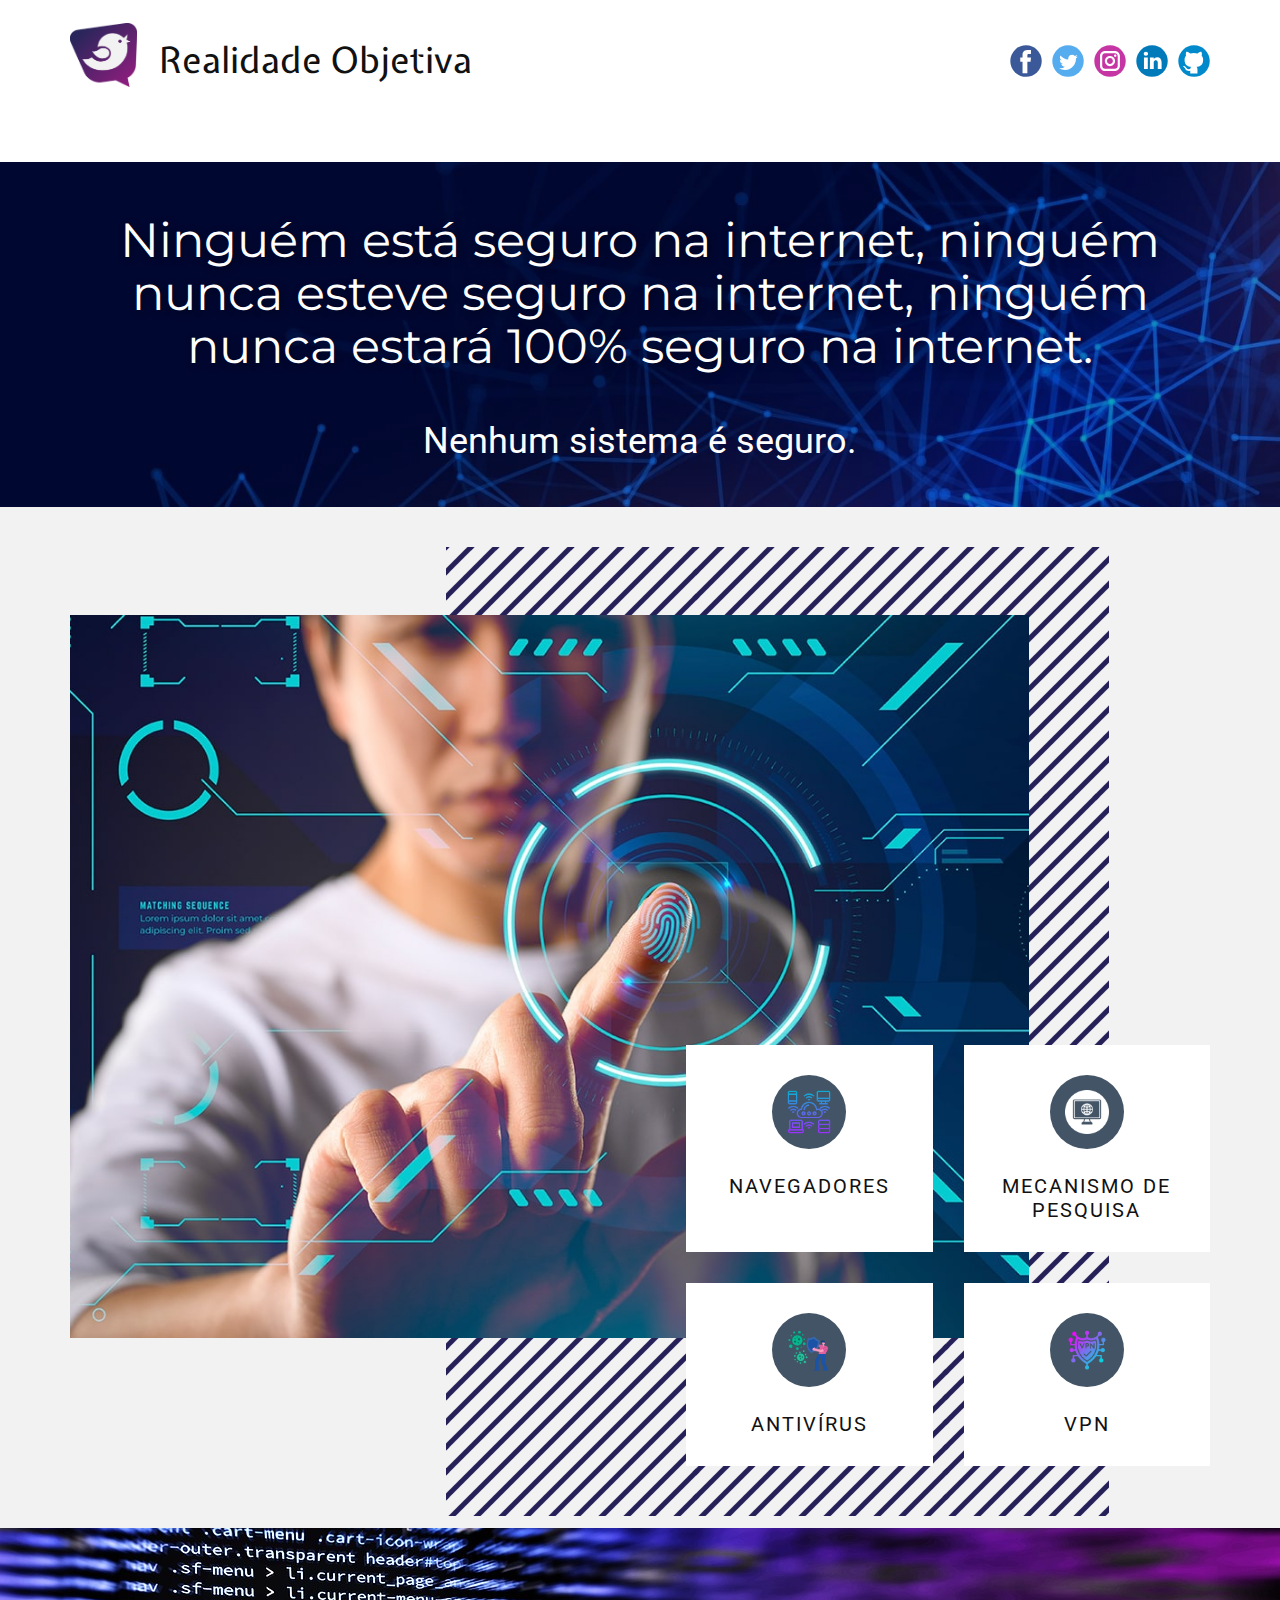
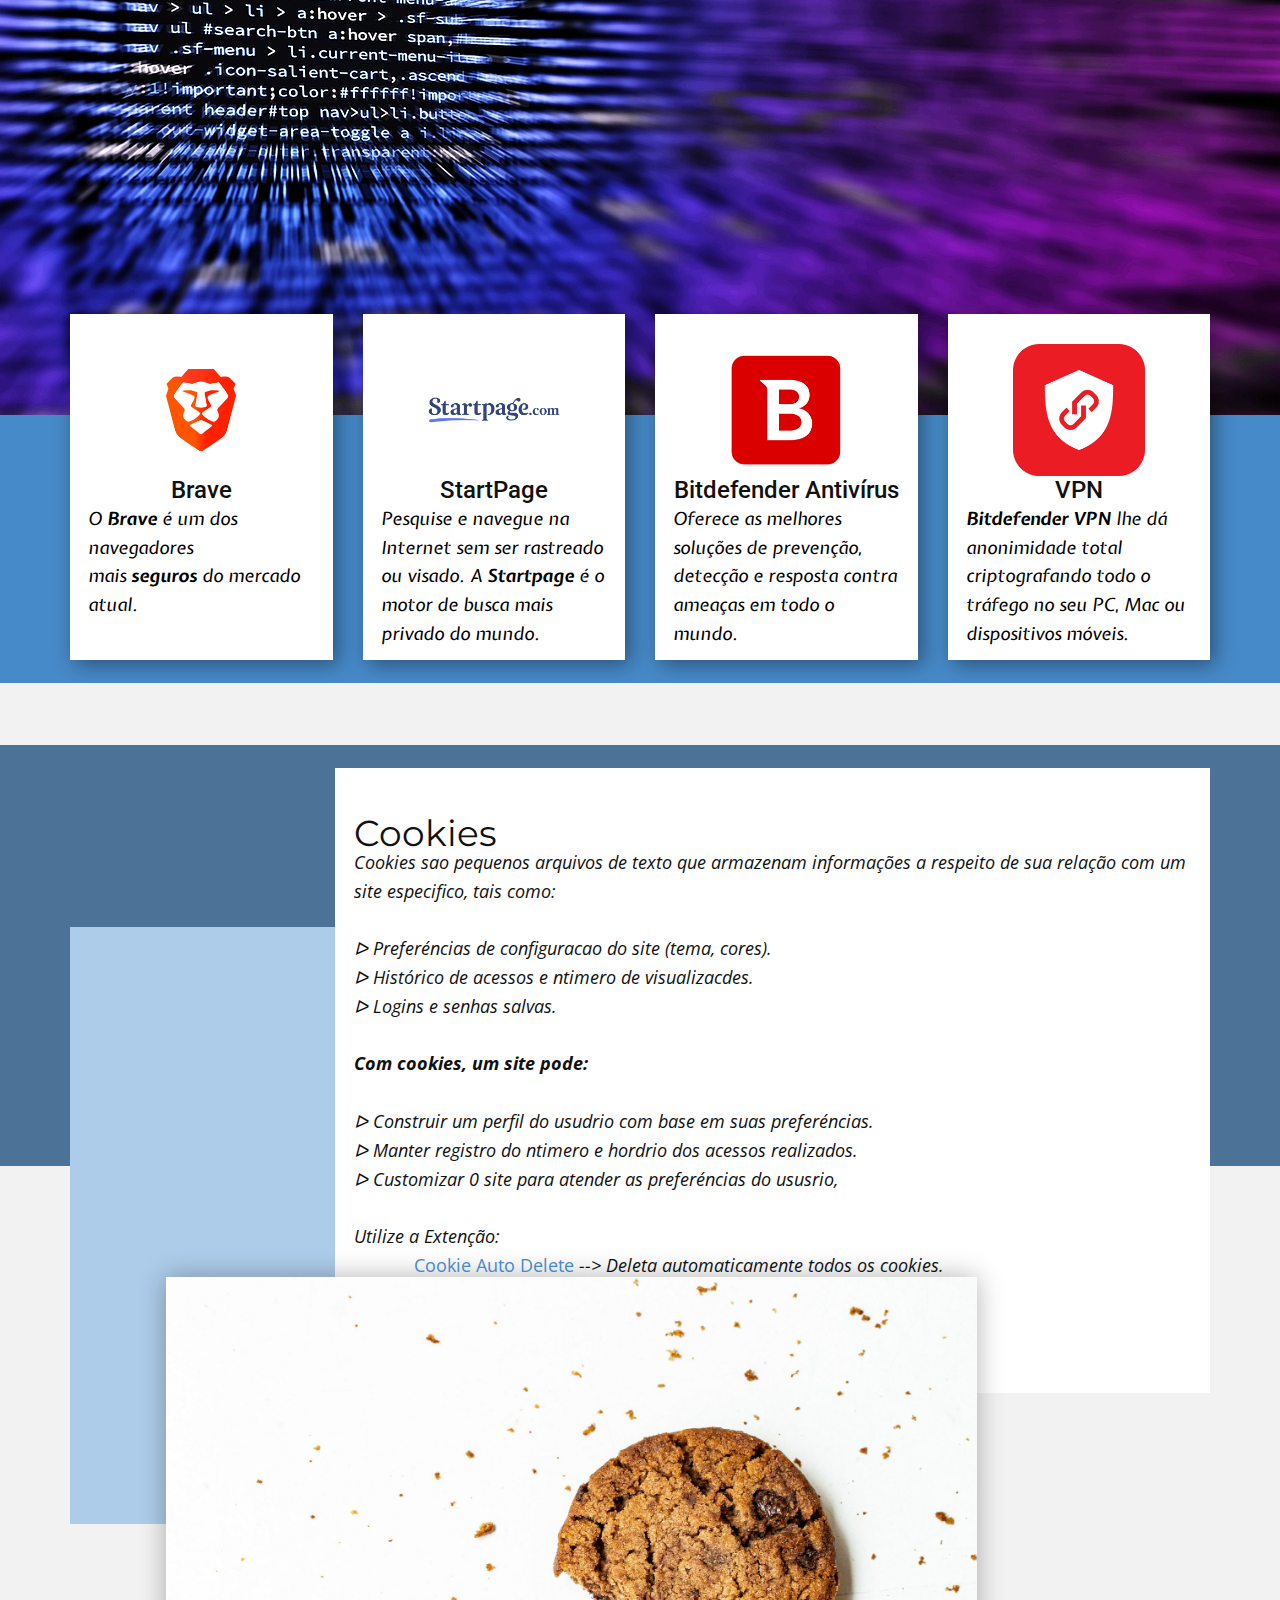
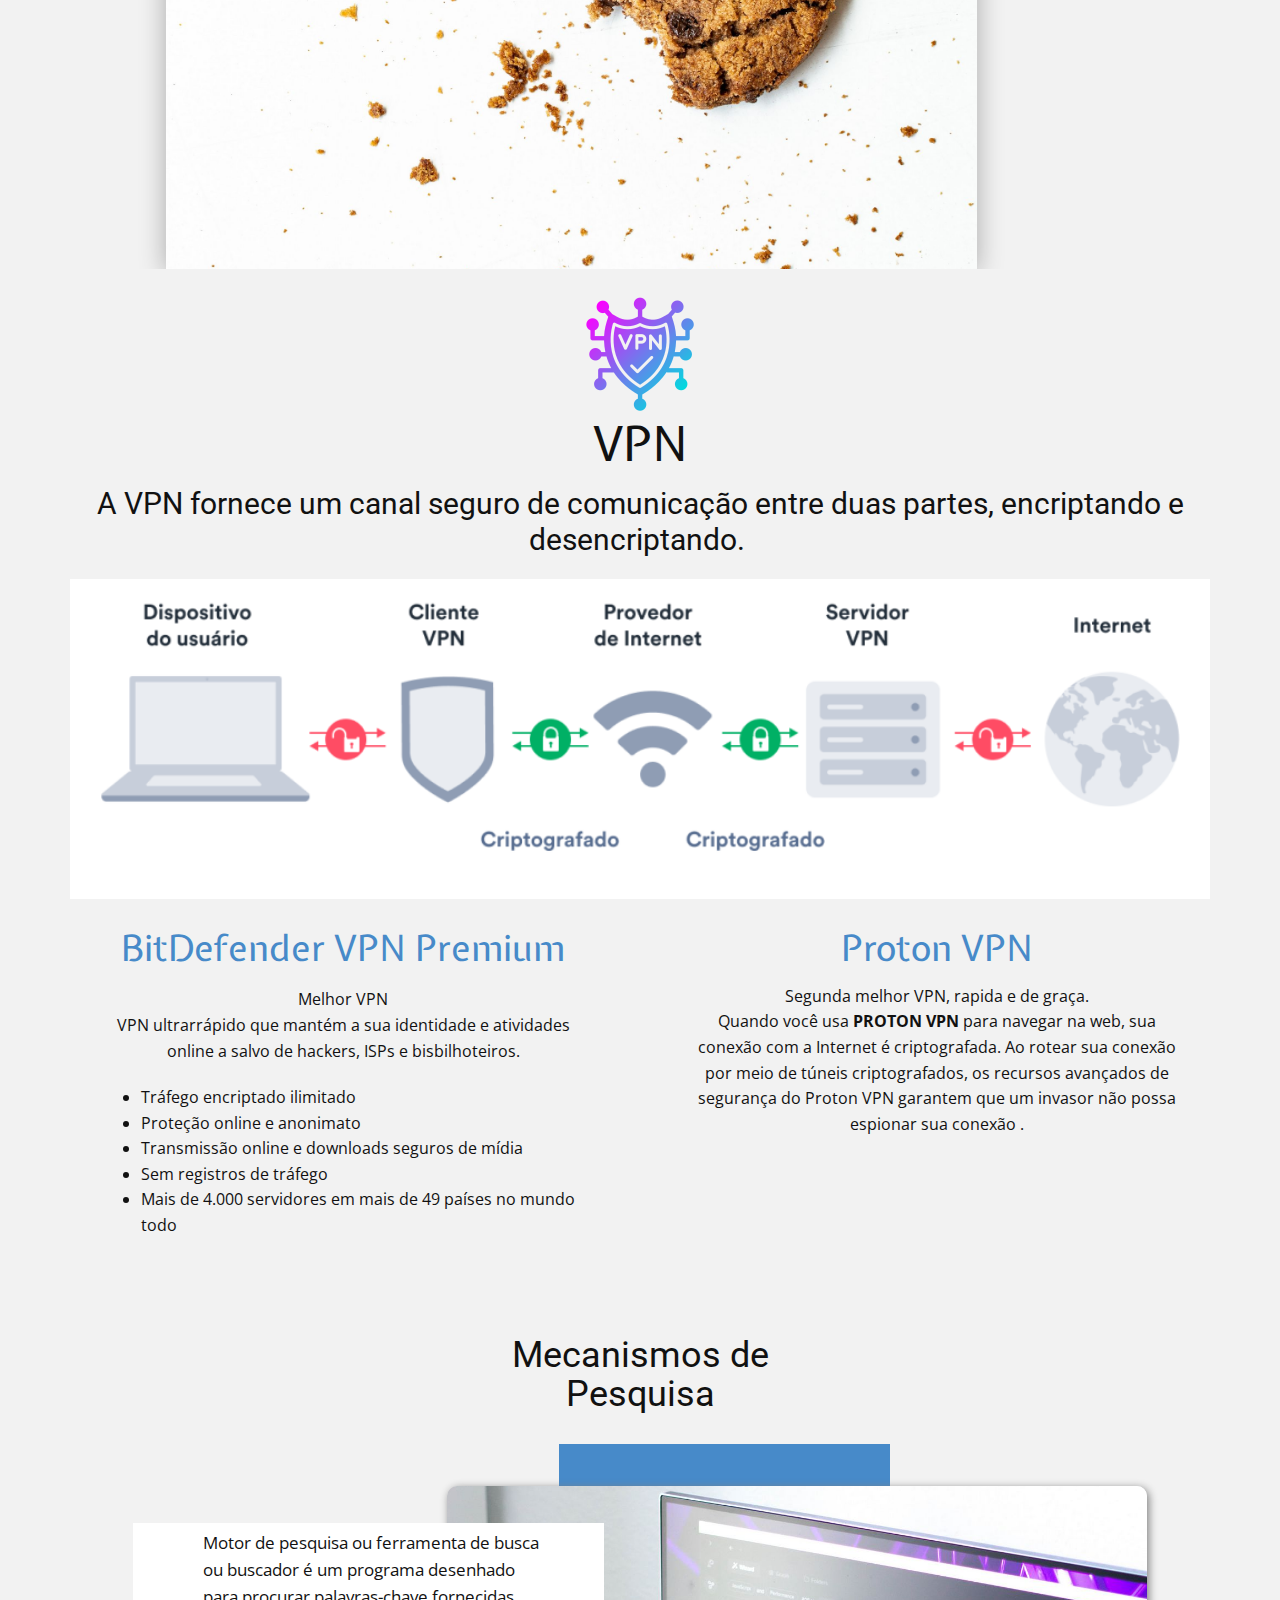
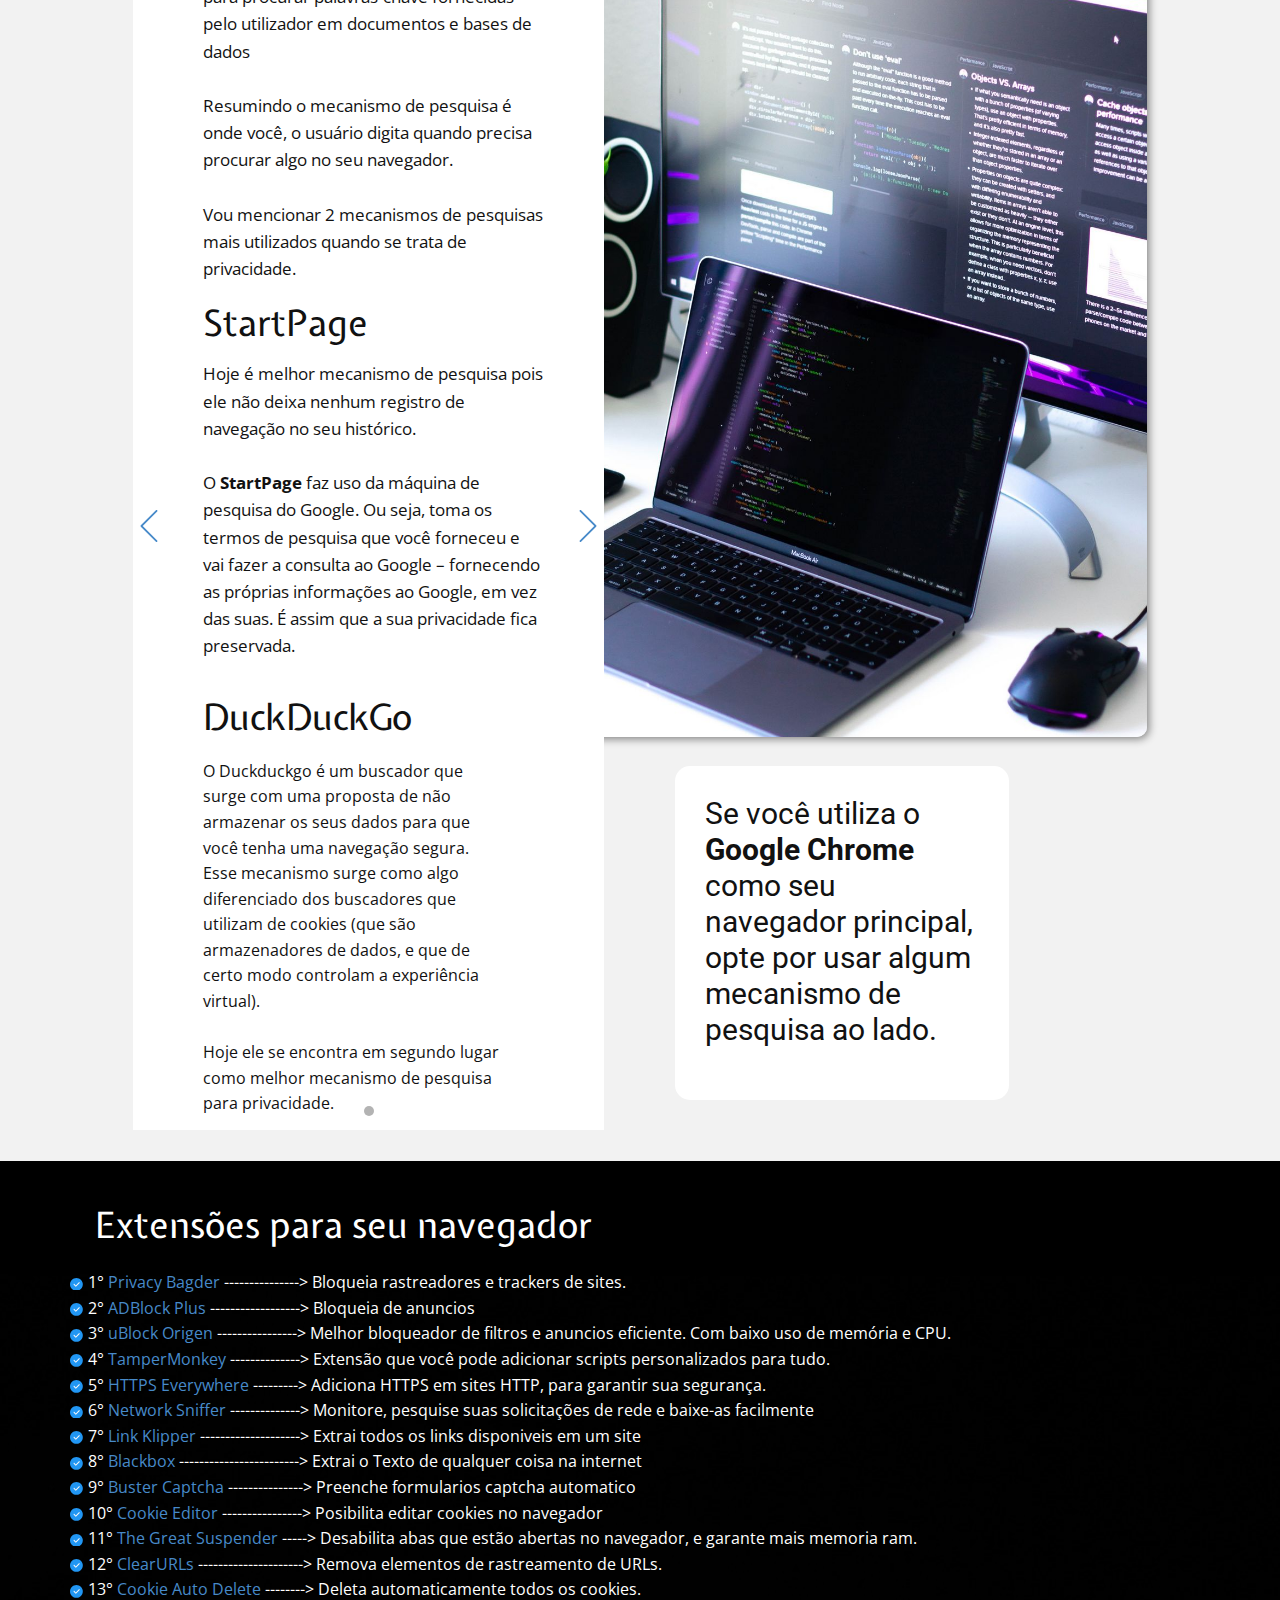
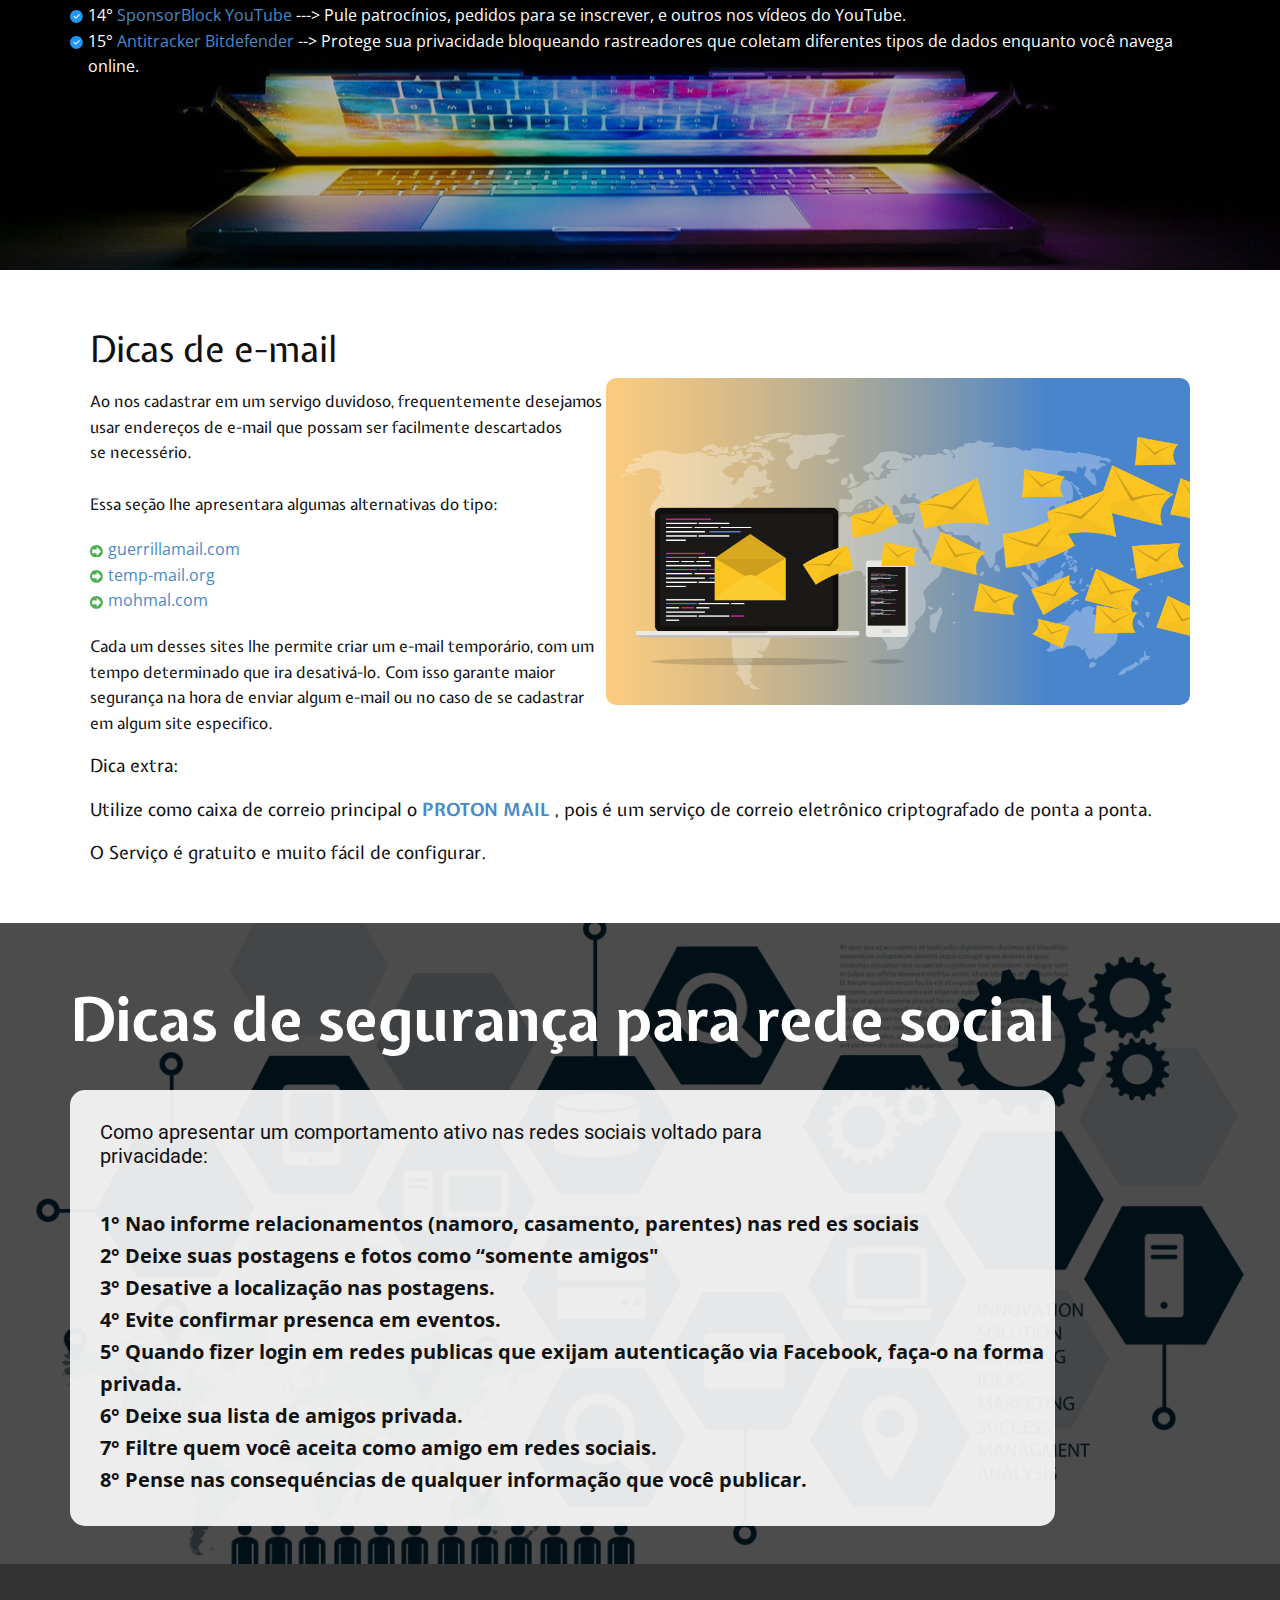
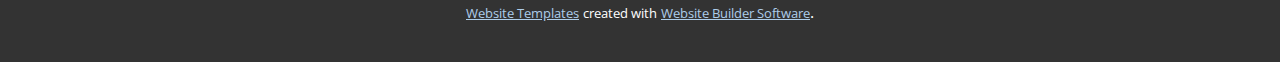
<file: Realidade-Objetiva.html>
<!DOCTYPE html>
<html style="font-size: 16px;" lang="pt"><head>
    <meta name="viewport" content="width=device-width, initial-scale=1.0">
    <meta charset="utf-8">
    <meta name="keywords" content="tecnologia, hacker, segurança, digital, seguranca digital,">
    <meta name="description" content="Dicas de segurança para navegar na internet.">
    <title>Realidade Objetiva</title>
    <link rel="stylesheet" href="nicepage.css" media="screen">
<link rel="stylesheet" href="Realidade-Objetiva.css" media="screen">
    <script class="u-script" type="text/javascript" src="jquery.js" defer=""></script>
    <script class="u-script" type="text/javascript" src="nicepage.js" defer=""></script>
    <meta name="generator" content="Nicepage 5.0.7, nicepage.com">
    <meta property="og:title" content="Realidade Objetiva">
    <meta property="og:description" content="Dicas de segurança para navegar na internet.">
    <meta property="og:image" content="images/arte1.png">
    <link id="u-theme-google-font" rel="stylesheet" href="https://fonts.googleapis.com/css?family=Roboto:100,100i,300,300i,400,400i,500,500i,700,700i,900,900i|Open+Sans:300,300i,400,400i,500,500i,600,600i,700,700i,800,800i">
    <link id="u-page-google-font" rel="stylesheet" href="https://fonts.googleapis.com/css?family=Montserrat:100,100i,200,200i,300,300i,400,400i,500,500i,600,600i,700,700i,800,800i,900,900i|Montserrat:100,100i,200,200i,300,300i,400,400i,500,500i,600,600i,700,700i,800,800i,900,900i|Open+Sans:300,300i,400,400i,500,500i,600,600i,700,700i,800,800i|Expletus+Sans:400,400i,500,500i,600,600i,700,700i">
    
    
    
    
    
    
    
    
    
    
    <script type="application/ld+json">{
		"@context": "http://schema.org",
		"@type": "Organization",
		"name": "",
		"logo": "images/twteerlogo.png",
		"sameAs": [
				"https://www.facebook.com/caique.reis.3597789",
				"https://twitter.com/Cbhreis",
				"https://www.instagram.com/creisbarreto/?hl=pt-br",
				"https://www.linkedin.com/in/caique-barreto/",
				"https://github.com/DonatoReis"
		]
}</script>
    <meta name="theme-color" content="#478ac9">
    <meta name="twitter:site" content="@">
    <meta name="twitter:card" content="summary_large_image">
    <meta name="twitter:title" content="Realidade Objetiva">
    <meta name="twitter:description" content="">
    <meta property="og:type" content="website">
  </head>
  <body class="u-body u-xl-mode" data-lang="pt"><header class="u-clearfix u-header u-header" id="sec-ba91"><div class="u-clearfix u-sheet u-valign-middle-xs u-sheet-1">
        <a href="https://nicepage.com" class="u-image u-logo u-image-1" data-image-width="595" data-image-height="565">
          <img src="images/twteerlogo.png" class="u-logo-image u-logo-image-1">
        </a>
        <p class="u-custom-font u-text u-text-default-lg u-text-default-md u-text-default-sm u-text-default-xl u-text-1">Realidade Objetiva</p>
        <div class="u-social-icons u-spacing-10 u-social-icons-1">
          <a class="u-social-url" title="facebook" target="_blank" href="https://www.facebook.com/caique.reis.3597789"><span class="u-icon u-social-facebook u-social-icon u-icon-1"><svg class="u-svg-link" preserveAspectRatio="xMidYMin slice" viewBox="0 0 112 112" style=""><use xmlns:xlink="http://www.w3.org/1999/xlink" xlink:href="#svg-a43c"></use></svg><svg class="u-svg-content" viewBox="0 0 112 112" x="0" y="0" id="svg-a43c"><circle fill="currentColor" cx="56.1" cy="56.1" r="55"></circle><path fill="#FFFFFF" d="M73.5,31.6h-9.1c-1.4,0-3.6,0.8-3.6,3.9v8.5h12.6L72,58.3H60.8v40.8H43.9V58.3h-8V43.9h8v-9.2
c0-6.7,3.1-17,17-17h12.5v13.9H73.5z"></path></svg></span>
          </a>
          <a class="u-social-url" title="twitter" target="_blank" href="https://twitter.com/Cbhreis"><span class="u-icon u-social-icon u-social-twitter u-icon-2"><svg class="u-svg-link" preserveAspectRatio="xMidYMin slice" viewBox="0 0 112 112" style=""><use xmlns:xlink="http://www.w3.org/1999/xlink" xlink:href="#svg-2bf0"></use></svg><svg class="u-svg-content" viewBox="0 0 112 112" x="0" y="0" id="svg-2bf0"><circle fill="currentColor" class="st0" cx="56.1" cy="56.1" r="55"></circle><path fill="#FFFFFF" d="M83.8,47.3c0,0.6,0,1.2,0,1.7c0,17.7-13.5,38.2-38.2,38.2C38,87.2,31,85,25,81.2c1,0.1,2.1,0.2,3.2,0.2
c6.3,0,12.1-2.1,16.7-5.7c-5.9-0.1-10.8-4-12.5-9.3c0.8,0.2,1.7,0.2,2.5,0.2c1.2,0,2.4-0.2,3.5-0.5c-6.1-1.2-10.8-6.7-10.8-13.1
c0-0.1,0-0.1,0-0.2c1.8,1,3.9,1.6,6.1,1.7c-3.6-2.4-6-6.5-6-11.2c0-2.5,0.7-4.8,1.8-6.7c6.6,8.1,16.5,13.5,27.6,14
c-0.2-1-0.3-2-0.3-3.1c0-7.4,6-13.4,13.4-13.4c3.9,0,7.3,1.6,9.8,4.2c3.1-0.6,5.9-1.7,8.5-3.3c-1,3.1-3.1,5.8-5.9,7.4
c2.7-0.3,5.3-1,7.7-2.1C88.7,43,86.4,45.4,83.8,47.3z"></path></svg></span>
          </a>
          <a class="u-social-url" title="instagram" target="_blank" href="https://www.instagram.com/creisbarreto/?hl=pt-br"><span class="u-icon u-social-icon u-social-instagram u-icon-3"><svg class="u-svg-link" preserveAspectRatio="xMidYMin slice" viewBox="0 0 112 112" style=""><use xmlns:xlink="http://www.w3.org/1999/xlink" xlink:href="#svg-20a8"></use></svg><svg class="u-svg-content" viewBox="0 0 112 112" x="0" y="0" id="svg-20a8"><circle fill="currentColor" cx="56.1" cy="56.1" r="55"></circle><path fill="#FFFFFF" d="M55.9,38.2c-9.9,0-17.9,8-17.9,17.9C38,66,46,74,55.9,74c9.9,0,17.9-8,17.9-17.9C73.8,46.2,65.8,38.2,55.9,38.2
z M55.9,66.4c-5.7,0-10.3-4.6-10.3-10.3c-0.1-5.7,4.6-10.3,10.3-10.3c5.7,0,10.3,4.6,10.3,10.3C66.2,61.8,61.6,66.4,55.9,66.4z"></path><path fill="#FFFFFF" d="M74.3,33.5c-2.3,0-4.2,1.9-4.2,4.2s1.9,4.2,4.2,4.2s4.2-1.9,4.2-4.2S76.6,33.5,74.3,33.5z"></path><path fill="#FFFFFF" d="M73.1,21.3H38.6c-9.7,0-17.5,7.9-17.5,17.5v34.5c0,9.7,7.9,17.6,17.5,17.6h34.5c9.7,0,17.5-7.9,17.5-17.5V38.8
C90.6,29.1,82.7,21.3,73.1,21.3z M83,73.3c0,5.5-4.5,9.9-9.9,9.9H38.6c-5.5,0-9.9-4.5-9.9-9.9V38.8c0-5.5,4.5-9.9,9.9-9.9h34.5
c5.5,0,9.9,4.5,9.9,9.9V73.3z"></path></svg></span>
          </a>
          <a class="u-social-url" target="_blank" data-type="LinkedIn" title="LinkedIn" href="https://www.linkedin.com/in/caique-barreto/"><span class="u-icon u-social-icon u-social-linkedin u-icon-4"><svg class="u-svg-link" preserveAspectRatio="xMidYMin slice" viewBox="0 0 112 112" style=""><use xmlns:xlink="http://www.w3.org/1999/xlink" xlink:href="#svg-bbf2"></use></svg><svg class="u-svg-content" viewBox="0 0 112 112" x="0" y="0" id="svg-bbf2"><circle fill="currentColor" cx="56.1" cy="56.1" r="55"></circle><path fill="#FFFFFF" d="M41.3,83.7H27.9V43.4h13.4V83.7z M34.6,37.9L34.6,37.9c-4.6,0-7.5-3.1-7.5-7c0-4,3-7,7.6-7s7.4,3,7.5,7
            C42.2,34.8,39.2,37.9,34.6,37.9z M89.6,83.7H76.2V62.2c0-5.4-1.9-9.1-6.8-9.1c-3.7,0-5.9,2.5-6.9,4.9c-0.4,0.9-0.4,2.1-0.4,3.3v22.5
            H48.7c0,0,0.2-36.5,0-40.3h13.4v5.7c1.8-2.7,5-6.7,12.1-6.7c8.8,0,15.4,5.8,15.4,18.1V83.7z"></path></svg></span>
          </a>
          <a class="u-social-url" target="_blank" data-type="Github" title="Github" href="https://github.com/DonatoReis"><span class="u-icon u-social-github u-social-icon u-icon-5"><svg class="u-svg-link" preserveAspectRatio="xMidYMin slice" viewBox="0 0 112 112" style=""><use xmlns:xlink="http://www.w3.org/1999/xlink" xlink:href="#svg-8b92"></use></svg><svg class="u-svg-content" viewBox="0 0 112 112" x="0" y="0" id="svg-8b92"><circle fill="currentColor" cx="56.1" cy="56.1" r="55"></circle><path fill="#FFFFFF" d="M88,51.3c0-5.5-1.9-10.2-5.3-13.7c0.6-1.3,2.3-6.5-0.5-13.5c0,0-4.2-1.4-14,5.3c-4.1-1.1-8.4-1.7-12.7-1.8
	c-4.3,0-8.7,0.6-12.7,1.8c-9.7-6.6-14-5.3-14-5.3c-2.8,7-1,12.2-0.5,13.5C25,41.2,23,45.7,23,51.3c0,19.6,11.9,23.9,23.3,25.2
	c-1.5,1.3-2.8,3.5-3.2,6.8c-3,1.3-10.2,3.6-14.9-4.3c0,0-2.7-4.9-7.8-5.3c0,0-5-0.1-0.4,3.1c0,0,3.3,1.6,5.6,7.5c0,0,3,9.1,17.2,6
	c0,4.3,0.1,8.3,0.1,9.5h25.2c0-1.7,0.1-7.2,0.1-14c0-4.7-1.7-7.9-3.4-9.4C76,75.2,88,70.9,88,51.3z"></path></svg></span>
          </a>
        </div>
      </div></header>
    <section class="u-align-center u-clearfix u-image u-shading u-section-1" id="carousel_f893" src="" data-image-width="1782" data-image-height="1080">
      <div class="u-clearfix u-sheet u-sheet-1">
        <h1 class="u-custom-font u-font-montserrat u-text u-text-body-alt-color u-title u-text-1">Ninguém está seguro na internet, ninguém nunca esteve seguro na internet, ninguém nunca estará 100% seguro na internet. </h1>
        <h2 class="u-text u-text-2"> Nenhum sistema é seguro.</h2>
      </div>
    </section>
    <section class="u-align-right u-clearfix u-grey-5 u-section-2" id="carousel_a2e8">
      <div class="u-clearfix u-sheet u-sheet-1">
        <div class="u-container-style u-expanded-width-xs u-group u-image u-image-tiles u-image-1">
          <div class="u-container-layout u-container-layout-1"></div>
        </div>
        <img src="images/sa-min.jpg" alt="" class="u-expanded-width-xs u-image u-image-default u-image-2">
        <div class="u-list u-list-1">
          <div class="u-repeater u-repeater-1">
            <div class="u-container-style u-list-item u-repeater-item u-video-cover u-white u-list-item-1">
              <div class="u-container-layout u-similar-container u-valign-top u-container-layout-2"><span class="u-file-icon u-icon u-icon-circle u-palette-1-dark-2 u-icon-1"><img src="images/3715343.png" alt=""></span>
                <h4 class="u-align-center u-text u-text-1">Navegadores</h4>
              </div>
            </div>
            <div class="u-align-center u-container-style u-list-item u-repeater-item u-video-cover u-white u-list-item-2">
              <div class="u-container-layout u-similar-container u-valign-top u-container-layout-3"><span class="u-file-icon u-icon u-icon-circle u-palette-1-dark-2 u-icon-2"><img src="images/5758879-af050c7a.png" alt=""></span>
                <h4 class="u-align-center u-text u-text-2">mecanismo de pesquisa</h4>
              </div>
            </div>
            <div class="u-align-center u-container-style u-list-item u-repeater-item u-video-cover u-white u-list-item-3">
              <div class="u-container-layout u-similar-container u-valign-top u-container-layout-4"><span class="u-file-icon u-icon u-icon-circle u-palette-1-dark-2 u-icon-3"><img src="images/5341753.png" alt=""></span>
                <h4 class="u-align-center u-text u-text-3">antivírus</h4>
              </div>
            </div>
            <div class="u-align-center u-container-style u-list-item u-repeater-item u-video-cover u-white u-list-item-4">
              <div class="u-container-layout u-similar-container u-valign-top u-container-layout-5"><span class="u-file-icon u-icon u-icon-circle u-palette-1-dark-2 u-icon-4"><img src="images/7517373.png" alt=""></span>
                <h4 class="u-align-center u-text u-text-4">vpn</h4>
              </div>
            </div>
          </div>
        </div>
      </div>
    </section>
    <section class="u-align-center u-clearfix u-palette-1-base u-section-3" id="carousel_1fd5">
      <img class="u-expanded-width u-image u-image-1" src="images/b65e089dabeccf3d7f87e468efea18fc98a4f71e03ba1f59f2c065021f0ac091caf14dde4a764d8be81af2a4b5e3212679fff7d9791d9eda20f1af_1280.jpg" data-image-width="1280" data-image-height="853">
      <div class="u-list u-list-1">
        <div class="u-repeater u-repeater-1">
          <div class="u-align-left u-container-style u-list-item u-repeater-item u-shape-round u-white u-list-item-1">
            <div class="u-container-layout u-similar-container u-valign-top u-container-layout-1">
              <img class="u-image u-image-contain u-image-round u-preserve-proportions u-radius-10 u-image-2" src="images/brave-logo-0.png" alt="" data-image-width="4096" data-image-height="4096" data-href="https://brave.com/pt-br/" data-target="_blank">
              <h5 class="u-align-center u-text u-text-1"> Brave</h5>
              <p class="u-custom-font u-text u-text-black u-text-2"> O&nbsp;<b>Brave</b>&nbsp;é um dos navegadores mais&nbsp;<b>seguros</b>&nbsp;do mercado atual.<br>
              </p>
            </div>
          </div>
          <div class="u-align-left u-container-style u-list-item u-repeater-item u-shape-round u-white u-list-item-2">
            <div class="u-container-layout u-similar-container u-valign-top u-container-layout-2">
              <img class="u-image u-image-contain u-image-round u-preserve-proportions u-radius-10 u-image-3" src="images/623afef727d4946aceae2fcd.png" alt="" data-image-width="2000" data-image-height="394" data-href="https://www.startpage.com/pt/" data-target="_blank">
              <h5 class="u-align-center u-text u-text-3">StartPage</h5>
              <p class="u-custom-font u-text u-text-black u-text-4"> Pesquise e navegue na Internet sem ser rastreado ou visado. A&nbsp;<span style="font-weight: 700;">Startpage&nbsp;</span>é o motor de busca mais privado do mundo.
              </p>
            </div>
          </div>
          <div class="u-align-left u-container-style u-list-item u-repeater-item u-shape-round u-white u-list-item-3">
            <div class="u-container-layout u-similar-container u-valign-top u-container-layout-3">
              <img class="u-image u-image-contain u-image-round u-preserve-proportions u-radius-10 u-image-4" src="images/pngegg.png" alt="" data-image-width="1024" data-image-height="1024" data-href="https://www.bitdefender.com.br/" data-target="_blank">
              <h5 class="u-align-center u-text u-text-5"> Bitdefender ​Antivírus</h5>
              <p class="u-custom-font u-text u-text-black u-text-6"> Oferece as melhores soluções de prevenção, detecção e resposta contra ameaças em todo o mundo.</p>
            </div>
          </div>
          <div class="u-align-left u-container-style u-list-item u-repeater-item u-shape-round u-white u-list-item-3">
            <div class="u-container-layout u-similar-container u-valign-top u-container-layout-3">
              <img class="u-image u-image-contain u-image-round u-preserve-proportions u-radius-10 u-image-5" src="images/bitdefender-vpn-icon.png" alt="" data-image-width="512" data-image-height="512" data-href="https://www.bitdefender.com.br/solutions/vpn.html" data-target="_blank">
              <h5 class="u-align-center u-text u-text-5">VPN</h5>
              <p class="u-custom-font u-text u-text-black u-text-8">
                <span style="font-weight: 700;">Bitdefender VPN</span> lhe dá anonimidade total criptografando todo o tráfego no seu PC, Mac ou dispositivos móveis.
              </p>
            </div>
          </div>
        </div>
      </div>
    </section>
    <section class="u-clearfix u-grey-5 u-section-4" id="carousel_84dd">
      <div class="u-expanded-width u-palette-1-dark-1 u-shape u-shape-rectangle u-shape-1"></div>
      <div class="u-palette-1-light-2 u-shape u-shape-rectangle u-shape-2"></div>
      <div class="u-shape u-shape-rectangle u-white u-shape-3"></div>
      <img class="u-image u-image-1" src="images/vyshnavi-bisani-z8kriatLFdA-unsplash.jpg" data-image-width="4322" data-image-height="3176">
      <p class="u-align-left u-large-text u-text u-text-variant u-text-1"> Cookies sao pequenos arquivos de texto que armazenam informações a respeito de sua relação com um site especifico, tais como: <br>
        <br> ᐅ Preferéncias de configuracao do site (tema, cores). <br> ᐅ Histórico de acessos e ntimero de visualizacdes. <br> ᐅ Logins e senhas salvas. <br>
        <br>
        <span style="font-weight: 700;"> Com cookies, um site pode:</span>
        <br>
        <br> ᐅ Construir um perfil do usudrio com base em suas preferéncias. <br> ᐅ Manter registro do ntimero e hordrio dos acessos realizados. <br> ᐅ Customizar 0 site para atender as preferéncias do ususrio, <br>
        <br> Utilize a Extenção: <br>&nbsp; &nbsp; &nbsp; &nbsp; &nbsp; &nbsp;&nbsp;<a href="https://chrome.google.com/webstore/detail/cookie-autodelete/fhcgjolkccmbidfldomjliifgaodjagh?hl=pt-br" class="u-active-none u-border-none u-btn u-button-link u-button-style u-hover-none u-none u-text-palette-1-base u-btn-1" target="_blank">Cookie Auto Delete</a> --&gt; Deleta automaticamente todos os cookies.
      </p>
      <h2 class="u-text u-text-2">Cookies</h2>
    </section>
    <section class="u-align-center u-clearfix u-grey-5 u-section-5" id="carousel_fd7e">
      <div class="u-clearfix u-sheet u-sheet-1">
        <img class="u-image u-image-contain u-image-default u-preserve-proportions u-image-1" src="images/7517373.png?rand=75b0" alt="" data-image-width="128" data-image-height="128">
        <h1 class="u-custom-font u-text u-text-default u-text-1">VPN</h1>
        <h3 class="u-text u-text-default u-text-2"> A VPN fornece um canal seguro de comunicação entre duas partes, encriptando e desencriptando.&nbsp;<br>
        </h3>
        <div class="u-clearfix u-expanded-width u-layout-wrap u-layout-wrap-1">
          <div class="u-layout">
            <div class="u-layout-row">
              <div class="u-container-align-center u-container-style u-image u-layout-cell u-left-cell u-size-60 u-image-2" data-image-width="1024" data-image-height="501">
                <div class="u-container-layout u-container-layout-1"></div>
              </div>
            </div>
          </div>
        </div>
        <h2 class="u-custom-font u-text u-text-default u-text-3">
          <a href="https://www.bitdefender.com.br/solutions/vpn.html" class="u-active-none u-border-none u-btn u-button-link u-button-style u-hover-none u-none u-text-palette-1-base u-btn-1" target="_blank">BitDefender VPN Premium</a>
        </h2>
        <h2 class="u-custom-font u-text u-text-4">
          <a href="https://protonvpn.com/pt_br/" class="u-active-none u-border-none u-btn u-button-link u-button-style u-hover-none u-none u-text-palette-1-base u-btn-2" target="_blank">Proton VPN</a>
        </h2>
        <p class="u-align-center u-text u-text-5"> Segunda melhor VPN, rapida e de graça.<br>Quando você usa <span style="font-weight: 700;">PROTON VPN</span> para navegar na web, sua conexão com a Internet é criptografada.&nbsp;Ao rotear sua conexão por meio de túneis criptografados, os recursos avançados de segurança do Proton VPN&nbsp;garantem que um invasor não possa espionar sua conexão&nbsp;.
        </p>
        <p class="u-align-center u-text u-text-6">Melhor VPN<br> VPN ultrarrápido que mantém a sua identidade e atividades online a salvo de hackers, ISPs e bisbilhoteiros.
        </p>
        <ul class="u-align-left u-text u-text-7">
          <li> Tráfego encriptado ilimitado</li>
          <li>Proteção online e anonimato</li>
          <li>Transmissão online e downloads seguros de mídia</li>
          <li>Sem registros de tráfego</li>
          <li>Mais de 4.000 servidores em mais de 49 países no mundo todo</li>
        </ul>
      </div>
    </section>
    <section class="u-align-center u-clearfix u-grey-5 u-section-6" id="carousel_6a73">
      <div class="u-clearfix u-sheet u-sheet-1">
        <h2 class="u-text u-text-1">Mecanismos de Pesquisa</h2>
        <div class="u-palette-1-base u-shape u-shape-rectangle u-shape-1"></div>
        <img class="u-image u-image-round u-radius-10 u-image-1" src="images/walling-e_MdMMKrgdY-unsplash.jpg" data-image-width="3456" data-image-height="5184">
        <div id="carousel-5989" data-interval="5000" data-u-ride="carousel" class="u-carousel u-slider u-slider-1">
          <ol class="u-absolute-hcenter u-carousel-indicators u-hidden-xs u-carousel-indicators-1">
            <li data-u-target="#carousel-5989" class="u-active u-grey-30 u-shape-circle" data-u-slide-to="0" style="width: 10px; height: 10px;"></li>
          </ol>
          <div class="u-carousel-inner" role="listbox">
            <div class="u-active u-align-left u-carousel-item u-container-style u-slide u-white u-carousel-item-1">
              <div class="u-container-layout u-container-layout-1">
                <p class="u-large-text u-text u-text-variant u-text-2"> Motor de pesquisa ou ferramenta de busca ou buscador é um programa desenhado para procurar palavras-chave fornecidas pelo utilizador em documentos e bases de dados<br>
                  <br>Resumindo o mecanismo de pesquisa é onde você, o usuário digita quando precisa procurar algo no seu navegador.<br>
                  <br>Vou mencionar 2 mecanismos de pesquisas mais utilizados quando se trata de privacidade.
                </p>
                <h3 class="u-custom-font u-text u-text-3">StartPa​ge</h3>
                <p class="u-large-text u-text u-text-variant u-text-4"> Hoje é melhor mecanismo de pesquisa pois ele não deixa nenhum registro de navegação no seu histórico.<br>
                  <br>O&nbsp;<b>StartPage</b>&nbsp;faz uso da máquina de pesquisa do Google. Ou seja, toma os termos de pesquisa que você forneceu e vai fazer a consulta ao Google – fornecendo as próprias informações ao Google, em vez das suas. É assim que a sua privacidade fica preservada.<br>
                </p>
                <h3 class="u-custom-font u-text u-text-5">DuckDuckGo</h3>
                <p class="u-text u-text-6"> O Duckduckgo&nbsp;é um buscador que surge com uma proposta de não armazenar os seus dados para que você tenha uma navegação segura. Esse mecanismo surge como algo diferenciado dos buscadores que utilizam de cookies (que são armazenadores de dados, e que de certo modo controlam a experiência virtual).<br>
                  <br>Hoje ele se encontra em segundo lugar como melhor mecanismo de pesquisa para privacidade.
                </p>
              </div>
            </div>
          </div>
          <a class="u-absolute-vcenter u-carousel-control u-carousel-control-prev u-icon-circle u-text-hover-palette-1-light-1 u-text-palette-1-base u-carousel-control-1" href="#carousel-5989" role="button" data-u-slide="prev">
            <span aria-hidden="true">
              <svg viewBox="0 0 477.175 477.175"><path d="M145.188,238.575l215.5-215.5c5.3-5.3,5.3-13.8,0-19.1s-13.8-5.3-19.1,0l-225.1,225.1c-5.3,5.3-5.3,13.8,0,19.1l225.1,225
		c2.6,2.6,6.1,4,9.5,4s6.9-1.3,9.5-4c5.3-5.3,5.3-13.8,0-19.1L145.188,238.575z"></path></svg>
            </span>
            <span class="sr-only">
              <svg viewBox="0 0 477.175 477.175"><path d="M145.188,238.575l215.5-215.5c5.3-5.3,5.3-13.8,0-19.1s-13.8-5.3-19.1,0l-225.1,225.1c-5.3,5.3-5.3,13.8,0,19.1l225.1,225
		c2.6,2.6,6.1,4,9.5,4s6.9-1.3,9.5-4c5.3-5.3,5.3-13.8,0-19.1L145.188,238.575z"></path></svg>
            </span>
          </a>
          <a class="u-absolute-vcenter u-carousel-control u-carousel-control-next u-icon-circle u-text-hover-palette-1-light-1 u-text-palette-1-base u-carousel-control-2" href="#carousel-5989" role="button" data-u-slide="next">
            <span aria-hidden="true">
              <svg viewBox="0 0 477.175 477.175"><path d="M360.731,229.075l-225.1-225.1c-5.3-5.3-13.8-5.3-19.1,0s-5.3,13.8,0,19.1l215.5,215.5l-215.5,215.5
		c-5.3,5.3-5.3,13.8,0,19.1c2.6,2.6,6.1,4,9.5,4c3.4,0,6.9-1.3,9.5-4l225.1-225.1C365.931,242.875,365.931,234.275,360.731,229.075z"></path></svg>
            </span>
            <span class="sr-only">
              <svg viewBox="0 0 477.175 477.175"><path d="M360.731,229.075l-225.1-225.1c-5.3-5.3-13.8-5.3-19.1,0s-5.3,13.8,0,19.1l215.5,215.5l-215.5,215.5
		c-5.3,5.3-5.3,13.8,0,19.1c2.6,2.6,6.1,4,9.5,4c3.4,0,6.9-1.3,9.5-4l225.1-225.1C365.931,242.875,365.931,234.275,360.731,229.075z"></path></svg>
            </span>
          </a>
        </div>
        <div class="u-container-style u-group u-radius-15 u-shape-round u-white u-group-1">
          <div class="u-container-layout u-container-layout-2">
            <h3 class="u-text u-text-default u-text-7">Se você utiliza o <span style="font-weight: 700;">Google Chrome</span> como seu navegador principal, opte por usar algum mecanismo de pesquisa ao lado.
            </h3>
          </div>
        </div>
      </div>
    </section>
    <section class="u-align-center u-clearfix u-image u-shading u-section-7" id="carousel_5317" data-image-width="1280" data-image-height="832">
      <div class="u-clearfix u-sheet u-sheet-1">
        <h2 class="u-align-left u-custom-font u-text u-text-default u-text-1">Extensões para seu navegador</h2>
        <ul class="u-align-left u-custom-list u-text u-text-default u-text-2">
          <li>
            <div class="u-list-icon">
              <svg xmlns="http://www.w3.org/2000/svg" xmlns:xlink="http://www.w3.org/1999/xlink" version="1.1" xml:space="preserve" class="u-svg-content" viewBox="0 0 512 512" id="svg-8fba"><path d="m256 0c-141.164062 0-256 114.835938-256 256s114.835938 256 256 256 256-114.835938 256-256-114.835938-256-256-256zm0 0" fill="#2196f3"></path><path d="m385.75 201.75-138.667969 138.664062c-4.160156 4.160157-9.621093 6.253907-15.082031 6.253907s-10.921875-2.09375-15.082031-6.253907l-69.332031-69.332031c-8.34375-8.339843-8.34375-21.824219 0-30.164062 8.339843-8.34375 21.820312-8.34375 30.164062 0l54.25 54.25 123.585938-123.582031c8.339843-8.34375 21.820312-8.34375 30.164062 0 8.339844 8.339843 8.339844 21.820312 0 30.164062zm0 0" fill="#fafafa"></path></svg>
            </div> 1° <a href="https://chrome.google.com/webstore/detail/privacy-badger/pkehgijcmpdhfbdbbnkijodmdjhbjlgp" class="u-active-none u-border-none u-btn u-button-link u-button-style u-hover-none u-none u-text-palette-1-base u-btn-1" target="_blank">Privacy Bagder</a> ---------------&gt; Bloqueia rastreadores e trackers de sites. 
          </li>
          <li>
            <div class="u-list-icon">
              <svg xmlns="http://www.w3.org/2000/svg" xmlns:xlink="http://www.w3.org/1999/xlink" version="1.1" xml:space="preserve" class="u-svg-content" viewBox="0 0 512 512" id="svg-8fba"><path d="m256 0c-141.164062 0-256 114.835938-256 256s114.835938 256 256 256 256-114.835938 256-256-114.835938-256-256-256zm0 0" fill="#2196f3"></path><path d="m385.75 201.75-138.667969 138.664062c-4.160156 4.160157-9.621093 6.253907-15.082031 6.253907s-10.921875-2.09375-15.082031-6.253907l-69.332031-69.332031c-8.34375-8.339843-8.34375-21.824219 0-30.164062 8.339843-8.34375 21.820312-8.34375 30.164062 0l54.25 54.25 123.585938-123.582031c8.339843-8.34375 21.820312-8.34375 30.164062 0 8.339844 8.339843 8.339844 21.820312 0 30.164062zm0 0" fill="#fafafa"></path></svg>
            </div> 2° <a href="https://chrome.google.com/webstore/detail/adblock-plus-free-ad-bloc/cfhdojbkjhnklbpkdaibdccddilifddb?hl=pt-br" class="u-active-none u-border-none u-btn u-button-link u-button-style u-hover-none u-none u-text-palette-1-base u-btn-2" target="_blank">ADBlock Plus</a> ------------------&gt; Bloqueia de anuncios 
          </li>
          <li>
            <div class="u-list-icon">
              <svg xmlns="http://www.w3.org/2000/svg" xmlns:xlink="http://www.w3.org/1999/xlink" version="1.1" xml:space="preserve" class="u-svg-content" viewBox="0 0 512 512" id="svg-8fba"><path d="m256 0c-141.164062 0-256 114.835938-256 256s114.835938 256 256 256 256-114.835938 256-256-114.835938-256-256-256zm0 0" fill="#2196f3"></path><path d="m385.75 201.75-138.667969 138.664062c-4.160156 4.160157-9.621093 6.253907-15.082031 6.253907s-10.921875-2.09375-15.082031-6.253907l-69.332031-69.332031c-8.34375-8.339843-8.34375-21.824219 0-30.164062 8.339843-8.34375 21.820312-8.34375 30.164062 0l54.25 54.25 123.585938-123.582031c8.339843-8.34375 21.820312-8.34375 30.164062 0 8.339844 8.339843 8.339844 21.820312 0 30.164062zm0 0" fill="#fafafa"></path></svg>
            </div> 3° <a href="https://chrome.google.com/webstore/detail/ublock-origin/cjpalhdlnbpafiamejdnhcphjbkeiagm?hl=pt-br" class="u-active-none u-border-none u-btn u-button-link u-button-style u-hover-none u-none u-text-palette-1-base u-btn-3" target="_blank">uBlock Origen</a> ----------------&gt; Melhor bloqueador de filtros e anuncios eficiente. Com baixo uso de memória e CPU. 
          </li>
          <li>
            <div class="u-list-icon">
              <svg xmlns="http://www.w3.org/2000/svg" xmlns:xlink="http://www.w3.org/1999/xlink" version="1.1" xml:space="preserve" class="u-svg-content" viewBox="0 0 512 512" id="svg-8fba"><path d="m256 0c-141.164062 0-256 114.835938-256 256s114.835938 256 256 256 256-114.835938 256-256-114.835938-256-256-256zm0 0" fill="#2196f3"></path><path d="m385.75 201.75-138.667969 138.664062c-4.160156 4.160157-9.621093 6.253907-15.082031 6.253907s-10.921875-2.09375-15.082031-6.253907l-69.332031-69.332031c-8.34375-8.339843-8.34375-21.824219 0-30.164062 8.339843-8.34375 21.820312-8.34375 30.164062 0l54.25 54.25 123.585938-123.582031c8.339843-8.34375 21.820312-8.34375 30.164062 0 8.339844 8.339843 8.339844 21.820312 0 30.164062zm0 0" fill="#fafafa"></path></svg>
            </div> 4° <a href="https://chrome.google.com/webstore/detail/tampermonkey/dhdgffkkebhmkfjojejmpbldmpobfkfo" class="u-active-none u-border-none u-btn u-button-link u-button-style u-hover-none u-none u-text-palette-1-base u-btn-4" target="_blank">TamperMonkey</a> --------------&gt; Extensão que você pode adicionar scripts personalizados para tudo. 
          </li>
          <li>
            <div class="u-list-icon">
              <svg xmlns="http://www.w3.org/2000/svg" xmlns:xlink="http://www.w3.org/1999/xlink" version="1.1" xml:space="preserve" class="u-svg-content" viewBox="0 0 512 512" id="svg-8fba"><path d="m256 0c-141.164062 0-256 114.835938-256 256s114.835938 256 256 256 256-114.835938 256-256-114.835938-256-256-256zm0 0" fill="#2196f3"></path><path d="m385.75 201.75-138.667969 138.664062c-4.160156 4.160157-9.621093 6.253907-15.082031 6.253907s-10.921875-2.09375-15.082031-6.253907l-69.332031-69.332031c-8.34375-8.339843-8.34375-21.824219 0-30.164062 8.339843-8.34375 21.820312-8.34375 30.164062 0l54.25 54.25 123.585938-123.582031c8.339843-8.34375 21.820312-8.34375 30.164062 0 8.339844 8.339843 8.339844 21.820312 0 30.164062zm0 0" fill="#fafafa"></path></svg>
            </div> 5° <a href="https://chrome.google.com/webstore/detail/https-everywhere/gcbommkclmclpchllfjekcdonpmejbdp?hl=pt-br" class="u-active-none u-border-none u-btn u-button-link u-button-style u-hover-none u-none u-text-palette-1-base u-btn-5" target="_blank">HTTPS Everywhere</a> ---------&gt; Adiciona HTTPS em sites HTTP, para garantir sua segurança. 
          </li>
          <li>
            <div class="u-list-icon">
              <svg xmlns="http://www.w3.org/2000/svg" xmlns:xlink="http://www.w3.org/1999/xlink" version="1.1" xml:space="preserve" class="u-svg-content" viewBox="0 0 512 512" id="svg-8fba"><path d="m256 0c-141.164062 0-256 114.835938-256 256s114.835938 256 256 256 256-114.835938 256-256-114.835938-256-256-256zm0 0" fill="#2196f3"></path><path d="m385.75 201.75-138.667969 138.664062c-4.160156 4.160157-9.621093 6.253907-15.082031 6.253907s-10.921875-2.09375-15.082031-6.253907l-69.332031-69.332031c-8.34375-8.339843-8.34375-21.824219 0-30.164062 8.339843-8.34375 21.820312-8.34375 30.164062 0l54.25 54.25 123.585938-123.582031c8.339843-8.34375 21.820312-8.34375 30.164062 0 8.339844 8.339843 8.339844 21.820312 0 30.164062zm0 0" fill="#fafafa"></path></svg>
            </div> 6° <a href="https://chrome.google.com/webstore/detail/network-sniffer/fakcbdabfjjicnmkhljhanahlhdkjlgf?hl=pt-br" class="u-active-none u-border-none u-btn u-button-link u-button-style u-hover-none u-none u-text-palette-1-base u-btn-6" target="_blank">Network Sniffer</a> --------------&gt; Monitore, pesquise suas solicitações de rede e baixe-as facilmente 
          </li>
          <li>
            <div class="u-list-icon">
              <svg xmlns="http://www.w3.org/2000/svg" xmlns:xlink="http://www.w3.org/1999/xlink" version="1.1" xml:space="preserve" class="u-svg-content" viewBox="0 0 512 512" id="svg-8fba"><path d="m256 0c-141.164062 0-256 114.835938-256 256s114.835938 256 256 256 256-114.835938 256-256-114.835938-256-256-256zm0 0" fill="#2196f3"></path><path d="m385.75 201.75-138.667969 138.664062c-4.160156 4.160157-9.621093 6.253907-15.082031 6.253907s-10.921875-2.09375-15.082031-6.253907l-69.332031-69.332031c-8.34375-8.339843-8.34375-21.824219 0-30.164062 8.339843-8.34375 21.820312-8.34375 30.164062 0l54.25 54.25 123.585938-123.582031c8.339843-8.34375 21.820312-8.34375 30.164062 0 8.339844 8.339843 8.339844 21.820312 0 30.164062zm0 0" fill="#fafafa"></path></svg>
            </div> 7° <a href="https://chrome.google.com/webstore/detail/link-klipper-extract-all/fahollcgofmpnehocdgofnhkkchiekoo?hl=pt-br" class="u-active-none u-border-none u-btn u-button-link u-button-style u-hover-none u-none u-text-palette-1-base u-btn-7" target="_blank">Link Klipper</a> --------------------&gt; Extrai todos os links disponiveis em um site 
          </li>
          <li>
            <div class="u-list-icon">
              <svg xmlns="http://www.w3.org/2000/svg" xmlns:xlink="http://www.w3.org/1999/xlink" version="1.1" xml:space="preserve" class="u-svg-content" viewBox="0 0 512 512" id="svg-8fba"><path d="m256 0c-141.164062 0-256 114.835938-256 256s114.835938 256 256 256 256-114.835938 256-256-114.835938-256-256-256zm0 0" fill="#2196f3"></path><path d="m385.75 201.75-138.667969 138.664062c-4.160156 4.160157-9.621093 6.253907-15.082031 6.253907s-10.921875-2.09375-15.082031-6.253907l-69.332031-69.332031c-8.34375-8.339843-8.34375-21.824219 0-30.164062 8.339843-8.34375 21.820312-8.34375 30.164062 0l54.25 54.25 123.585938-123.582031c8.339843-8.34375 21.820312-8.34375 30.164062 0 8.339844 8.339843 8.339844 21.820312 0 30.164062zm0 0" fill="#fafafa"></path></svg>
            </div> 8° <a href="https://chrome.google.com/webstore/detail/blackbox-select-copy-past/mcgbeeipkmelnpldkobichboakdfaeon?hl=pt-br" class="u-active-none u-border-none u-btn u-button-link u-button-style u-hover-none u-none u-text-palette-1-base u-btn-8" target="_blank">Blackbox</a> ------------------------&gt; Extrai o Texto de qualquer coisa na internet 
          </li>
          <li>
            <div class="u-list-icon">
              <svg xmlns="http://www.w3.org/2000/svg" xmlns:xlink="http://www.w3.org/1999/xlink" version="1.1" xml:space="preserve" class="u-svg-content" viewBox="0 0 512 512" id="svg-8fba"><path d="m256 0c-141.164062 0-256 114.835938-256 256s114.835938 256 256 256 256-114.835938 256-256-114.835938-256-256-256zm0 0" fill="#2196f3"></path><path d="m385.75 201.75-138.667969 138.664062c-4.160156 4.160157-9.621093 6.253907-15.082031 6.253907s-10.921875-2.09375-15.082031-6.253907l-69.332031-69.332031c-8.34375-8.339843-8.34375-21.824219 0-30.164062 8.339843-8.34375 21.820312-8.34375 30.164062 0l54.25 54.25 123.585938-123.582031c8.339843-8.34375 21.820312-8.34375 30.164062 0 8.339844 8.339843 8.339844 21.820312 0 30.164062zm0 0" fill="#fafafa"></path></svg>
            </div> 9° <a href="https://chrome.google.com/webstore/detail/buster-captcha-solver-for/mpbjkejclgfgadiemmefgebjfooflfhl?hl=pt-br" class="u-active-none u-border-none u-btn u-button-link u-button-style u-hover-none u-none u-text-palette-1-base u-btn-9" target="_blank">Buster Captcha</a> ---------------&gt; Preenche formularios captcha automatico 
          </li>
          <li>
            <div class="u-list-icon">
              <svg xmlns="http://www.w3.org/2000/svg" xmlns:xlink="http://www.w3.org/1999/xlink" version="1.1" xml:space="preserve" class="u-svg-content" viewBox="0 0 512 512" id="svg-8fba"><path d="m256 0c-141.164062 0-256 114.835938-256 256s114.835938 256 256 256 256-114.835938 256-256-114.835938-256-256-256zm0 0" fill="#2196f3"></path><path d="m385.75 201.75-138.667969 138.664062c-4.160156 4.160157-9.621093 6.253907-15.082031 6.253907s-10.921875-2.09375-15.082031-6.253907l-69.332031-69.332031c-8.34375-8.339843-8.34375-21.824219 0-30.164062 8.339843-8.34375 21.820312-8.34375 30.164062 0l54.25 54.25 123.585938-123.582031c8.339843-8.34375 21.820312-8.34375 30.164062 0 8.339844 8.339843 8.339844 21.820312 0 30.164062zm0 0" fill="#fafafa"></path></svg>
            </div> 10° <a href="https://chrome.google.com/webstore/detail/cookie-editor/hlkenndednhfkekhgcdicdfddnkalmdm?hl=pt-br" class="u-active-none u-border-none u-btn u-button-link u-button-style u-hover-none u-none u-text-palette-1-base u-btn-10" target="_blank">Cookie Editor</a> ----------------&gt; Posibilita editar cookies no navegador 
          </li>
          <li>
            <div class="u-list-icon">
              <svg xmlns="http://www.w3.org/2000/svg" xmlns:xlink="http://www.w3.org/1999/xlink" version="1.1" xml:space="preserve" class="u-svg-content" viewBox="0 0 512 512" id="svg-8fba"><path d="m256 0c-141.164062 0-256 114.835938-256 256s114.835938 256 256 256 256-114.835938 256-256-114.835938-256-256-256zm0 0" fill="#2196f3"></path><path d="m385.75 201.75-138.667969 138.664062c-4.160156 4.160157-9.621093 6.253907-15.082031 6.253907s-10.921875-2.09375-15.082031-6.253907l-69.332031-69.332031c-8.34375-8.339843-8.34375-21.824219 0-30.164062 8.339843-8.34375 21.820312-8.34375 30.164062 0l54.25 54.25 123.585938-123.582031c8.339843-8.34375 21.820312-8.34375 30.164062 0 8.339844 8.339843 8.339844 21.820312 0 30.164062zm0 0" fill="#fafafa"></path></svg>
            </div> 11° <a href="https://chrome.google.com/webstore/detail/the-great-suspender-origi/ahmkjjgdligadogjedmnogbpbcpofeeo?hl=pt-br" class="u-active-none u-border-none u-btn u-button-link u-button-style u-hover-none u-none u-text-palette-1-base u-btn-11" target="_blank">The Great Suspender</a> -----&gt; Desabilita abas que estão abertas no navegador, e garante mais memoria ram. 
          </li>
          <li>
            <div class="u-list-icon">
              <svg xmlns="http://www.w3.org/2000/svg" xmlns:xlink="http://www.w3.org/1999/xlink" version="1.1" xml:space="preserve" class="u-svg-content" viewBox="0 0 512 512" id="svg-8fba"><path d="m256 0c-141.164062 0-256 114.835938-256 256s114.835938 256 256 256 256-114.835938 256-256-114.835938-256-256-256zm0 0" fill="#2196f3"></path><path d="m385.75 201.75-138.667969 138.664062c-4.160156 4.160157-9.621093 6.253907-15.082031 6.253907s-10.921875-2.09375-15.082031-6.253907l-69.332031-69.332031c-8.34375-8.339843-8.34375-21.824219 0-30.164062 8.339843-8.34375 21.820312-8.34375 30.164062 0l54.25 54.25 123.585938-123.582031c8.339843-8.34375 21.820312-8.34375 30.164062 0 8.339844 8.339843 8.339844 21.820312 0 30.164062zm0 0" fill="#fafafa"></path></svg>
            </div> 12° <a href="https://chrome.google.com/webstore/detail/clearurls/lckanjgmijmafbedllaakclkaicjfmnk?hl=pt-br" class="u-active-none u-border-none u-btn u-button-link u-button-style u-hover-none u-none u-text-palette-1-base u-btn-12" target="_blank">ClearURLs </a>---------------------&gt; Remova elementos de rastreamento de URLs. 
          </li>
          <li>
            <div class="u-list-icon">
              <svg xmlns="http://www.w3.org/2000/svg" xmlns:xlink="http://www.w3.org/1999/xlink" version="1.1" xml:space="preserve" class="u-svg-content" viewBox="0 0 512 512" id="svg-8fba"><path d="m256 0c-141.164062 0-256 114.835938-256 256s114.835938 256 256 256 256-114.835938 256-256-114.835938-256-256-256zm0 0" fill="#2196f3"></path><path d="m385.75 201.75-138.667969 138.664062c-4.160156 4.160157-9.621093 6.253907-15.082031 6.253907s-10.921875-2.09375-15.082031-6.253907l-69.332031-69.332031c-8.34375-8.339843-8.34375-21.824219 0-30.164062 8.339843-8.34375 21.820312-8.34375 30.164062 0l54.25 54.25 123.585938-123.582031c8.339843-8.34375 21.820312-8.34375 30.164062 0 8.339844 8.339843 8.339844 21.820312 0 30.164062zm0 0" fill="#fafafa"></path></svg>
            </div> 13° <a href="https://chrome.google.com/webstore/detail/cookie-autodelete/fhcgjolkccmbidfldomjliifgaodjagh?hl=pt-br" class="u-active-none u-border-none u-btn u-button-link u-button-style u-hover-none u-none u-text-palette-1-base u-btn-13" target="_blank">Cookie Auto Delete</a> --------&gt; Deleta automaticamente todos os cookies. 
          </li>
          <li>
            <div class="u-list-icon">
              <svg xmlns="http://www.w3.org/2000/svg" xmlns:xlink="http://www.w3.org/1999/xlink" version="1.1" xml:space="preserve" class="u-svg-content" viewBox="0 0 512 512" id="svg-8fba"><path d="m256 0c-141.164062 0-256 114.835938-256 256s114.835938 256 256 256 256-114.835938 256-256-114.835938-256-256-256zm0 0" fill="#2196f3"></path><path d="m385.75 201.75-138.667969 138.664062c-4.160156 4.160157-9.621093 6.253907-15.082031 6.253907s-10.921875-2.09375-15.082031-6.253907l-69.332031-69.332031c-8.34375-8.339843-8.34375-21.824219 0-30.164062 8.339843-8.34375 21.820312-8.34375 30.164062 0l54.25 54.25 123.585938-123.582031c8.339843-8.34375 21.820312-8.34375 30.164062 0 8.339844 8.339843 8.339844 21.820312 0 30.164062zm0 0" fill="#fafafa"></path></svg>
            </div> 14° <a href="https://chrome.google.com/webstore/detail/sponsorblock-for-youtube/mnjggcdmjocbbbhaepdhchncahnbgone?hl=pt-br" class="u-active-none u-border-none u-btn u-button-link u-button-style u-hover-none u-none u-text-palette-1-base u-btn-14" target="_blank">SponsorBlock YouTube</a> ---&gt; Pule patrocínios, pedidos para se inscrever, e outros nos vídeos do YouTube. 
          </li>
          <li>
            <div class="u-list-icon">
              <svg xmlns="http://www.w3.org/2000/svg" xmlns:xlink="http://www.w3.org/1999/xlink" version="1.1" xml:space="preserve" class="u-svg-content" viewBox="0 0 512 512" id="svg-8fba"><path d="m256 0c-141.164062 0-256 114.835938-256 256s114.835938 256 256 256 256-114.835938 256-256-114.835938-256-256-256zm0 0" fill="#2196f3"></path><path d="m385.75 201.75-138.667969 138.664062c-4.160156 4.160157-9.621093 6.253907-15.082031 6.253907s-10.921875-2.09375-15.082031-6.253907l-69.332031-69.332031c-8.34375-8.339843-8.34375-21.824219 0-30.164062 8.339843-8.34375 21.820312-8.34375 30.164062 0l54.25 54.25 123.585938-123.582031c8.339843-8.34375 21.820312-8.34375 30.164062 0 8.339844 8.339843 8.339844 21.820312 0 30.164062zm0 0" fill="#fafafa"></path></svg>
            </div> 15° <a href="https://chrome.google.com/webstore/detail/bitdefender-anti-tracker/khndhdhbebhaddchcgnalcjlaekbbeof" class="u-active-none u-border-none u-btn u-button-link u-button-style u-hover-none u-none u-text-palette-1-base u-btn-15" target="_blank">Antitracker Bitdefender</a> --&gt; Protege sua privacidade bloqueando rastreadores que coletam diferentes tipos de dados enquanto você navega online.
          </li>
        </ul>
      </div>
    </section>
    <section class="u-clearfix u-section-8" id="sec-ff1d">
      <div class="u-clearfix u-sheet u-sheet-1">
        <h2 class="u-custom-font u-text u-text-default u-text-1">Dicas de e-mail</h2>
        <img class="u-image u-image-contain u-image-round u-radius-10 u-image-1" src="images/email-3249062.png" alt="" data-image-width="1920" data-image-height="1075">
        <p class="u-custom-font u-text u-text-2"> Ao nos cadastrar em um servigo duvidoso, frequentemente desejamos<br>usar&nbsp;endereços de e-mail que possam ser facilmente descartados&nbsp;<br>se necessério. <br>
          <br>Essa seção Ihe apresentara algumas alternativas do tipo:<br>
        </p>
        <ul class="u-custom-list u-text u-text-3">
          <li>
            <div class="u-list-icon u-list-icon-1">
              <svg class="u-svg-content" viewBox="0 0 490.7 490.7" id="svg-b633"><path d="m245.3 0c-135.5 0-245.3 109.8-245.3 245.3s109.8 245.3 245.3 245.3 245.3-109.8 245.3-245.3c-.1-135.4-109.8-245.1-245.3-245.3z" fill="currentColor"></path><path d="m274.2 88.4c-4.2-4.2-10.9-4.2-15.1 0-2 2-3.1 4.7-3.1 7.6v74.7h-159.8c-5.9 0-10.7 4.8-10.7 10.7v128c0 5.9 4.8 10.7 10.7 10.7h159.8v74.7c0 5.9 4.8 10.7 10.6 10.7 2.8 0 5.6-1.1 7.6-3.1l149.5-149.3c4.2-4.2 4.2-10.9 0-15.1z" fill="#fff"></path></svg>
            </div>
            <a href="https://www.guerrillamail.com/" target="_blank" class="u-active-none u-border-none u-btn u-button-style u-hover-none u-none u-text-palette-1-base u-btn-1">guerrillamail.com</a>
          </li>
          <li>
            <div class="u-list-icon u-list-icon-2">
              <svg class="u-svg-content" viewBox="0 0 490.7 490.7" id="svg-b633"><path d="m245.3 0c-135.5 0-245.3 109.8-245.3 245.3s109.8 245.3 245.3 245.3 245.3-109.8 245.3-245.3c-.1-135.4-109.8-245.1-245.3-245.3z" fill="currentColor"></path><path d="m274.2 88.4c-4.2-4.2-10.9-4.2-15.1 0-2 2-3.1 4.7-3.1 7.6v74.7h-159.8c-5.9 0-10.7 4.8-10.7 10.7v128c0 5.9 4.8 10.7 10.7 10.7h159.8v74.7c0 5.9 4.8 10.7 10.6 10.7 2.8 0 5.6-1.1 7.6-3.1l149.5-149.3c4.2-4.2 4.2-10.9 0-15.1z" fill="#fff"></path></svg>
            </div>
            <a href="https://temp-mail.org/" target="_blank" class="u-active-none u-border-none u-btn u-button-style u-hover-none u-none u-text-palette-1-base u-btn-2"> temp-mail.org</a>
          </li>
          <li>
            <div class="u-list-icon u-list-icon-3">
              <svg class="u-svg-content" viewBox="0 0 490.7 490.7" id="svg-b633"><path d="m245.3 0c-135.5 0-245.3 109.8-245.3 245.3s109.8 245.3 245.3 245.3 245.3-109.8 245.3-245.3c-.1-135.4-109.8-245.1-245.3-245.3z" fill="currentColor"></path><path d="m274.2 88.4c-4.2-4.2-10.9-4.2-15.1 0-2 2-3.1 4.7-3.1 7.6v74.7h-159.8c-5.9 0-10.7 4.8-10.7 10.7v128c0 5.9 4.8 10.7 10.7 10.7h159.8v74.7c0 5.9 4.8 10.7 10.6 10.7 2.8 0 5.6-1.1 7.6-3.1l149.5-149.3c4.2-4.2 4.2-10.9 0-15.1z" fill="#fff"></path></svg>
            </div>
            <a href="https://www.mohmal.com/" target="_blank" class="u-active-none u-border-none u-btn u-button-style u-hover-none u-none u-text-palette-1-base u-btn-3"> mohmal.com</a>
          </li>
        </ul>
        <p class="u-custom-font u-text u-text-4"> Cada um desses sites lhe permite criar um e-mail temporário, com um<br>tempo determinado que ira desativá-lo. Com isso garante maior&nbsp;<br>segurança na hora de enviar algum e-mail ou no caso de se cadastrar<br>em algum site especifico. 
        </p>
        <h6 class="u-custom-font u-text u-text-5">Dica extra:<br>
          <br>Utilize como caixa de correio principal o <span style="font-weight: 700;">
            <a href="https://proton.me/pt-br/mail?ref=icnbtn" class="u-active-none u-border-none u-btn u-button-link u-button-style u-hover-none u-none u-text-palette-1-base u-btn-4" target="_blank">PROTON MAIL</a>
          </span>, pois é um serviço de correio eletrônico criptografado de ponta a ponta.<br>
          <br>O Serviço é gratuito e muito fácil de configurar.
        </h6>
      </div>
    </section>
    <section class="u-align-center u-clearfix u-image u-shading u-section-9" src="" data-image-width="5000" data-image-height="3644" id="sec-c8e2">
      <div class="u-clearfix u-sheet u-sheet-1">
        <h1 class="u-align-left u-custom-font u-text u-text-default u-title u-text-1">Dicas de segurança para rede social</h1>
        <div class="u-container-style u-group u-opacity u-opacity-90 u-radius-15 u-shape-round u-white u-group-1">
          <div class="u-container-layout u-valign-top u-container-layout-1">
            <h5 class="u-text u-text-2"> Como apresentar um comportamento ativo nas redes sociais voltado para privacidade:</h5>
            <p class="u-large-text u-text u-text-variant u-text-3">
              <span style="font-weight: 700;">1° Nao informe relacionamentos (namoro, casamento, parentes) nas red</span>
              <span style="font-weight: 700;">es sociais<br> 2° Deixe suas postagens e fotos como “somente amigos"&nbsp;<br> 3° Desative a localização nas postagens. <br> 4° Evite confirmar presenca em eventos. <br> 5° Quando fizer login em redes publicas que exijam autenticação via Facebook, faça-o na forma privada. <br> 6° Deixe sua lista de amigos privada. <br> 7° Filtre quem você aceita como amigo em redes sociais. <br> 8° Pense nas consequéncias de qualquer informação que você publicar.
              </span>
              <br>
            </p>
          </div>
        </div>
      </div>
    </section>
    
    
    
    <section class="u-backlink u-clearfix u-grey-80">
      <a class="u-link" href="https://nicepage.com/website-templates" target="_blank">
        <span>Website Templates</span>
      </a>
      <p class="u-text">
        <span>created with</span>
      </p>
      <a class="u-link" href="" target="_blank">
        <span>Website Builder Software</span>
      </a>. 
    </section><span style="height: 64px; width: 64px; margin-left: 0px; margin-right: auto; margin-top: 0px; right: 20px; bottom: 20px; padding: 10px; box-shadow: 0px 0px 8px 0px rgba(128,128,128,1);" class="u-back-to-top u-border-4 u-border-palette-4-dark-2 u-icon u-icon-circle" data-href="#">
        <svg class="u-svg-link" preserveAspectRatio="xMidYMin slice" viewBox="0 0 551.13 551.13"><use xmlns:xlink="http://www.w3.org/1999/xlink" xlink:href="#svg-1d98"></use></svg>
        <svg class="u-svg-content" enable-background="new 0 0 551.13 551.13" viewBox="0 0 551.13 551.13" xmlns="http://www.w3.org/2000/svg" id="svg-1d98"><path d="m275.565 189.451 223.897 223.897h51.668l-275.565-275.565-275.565 275.565h51.668z"></path></svg>
    </span>
  
</body></html>
</file>
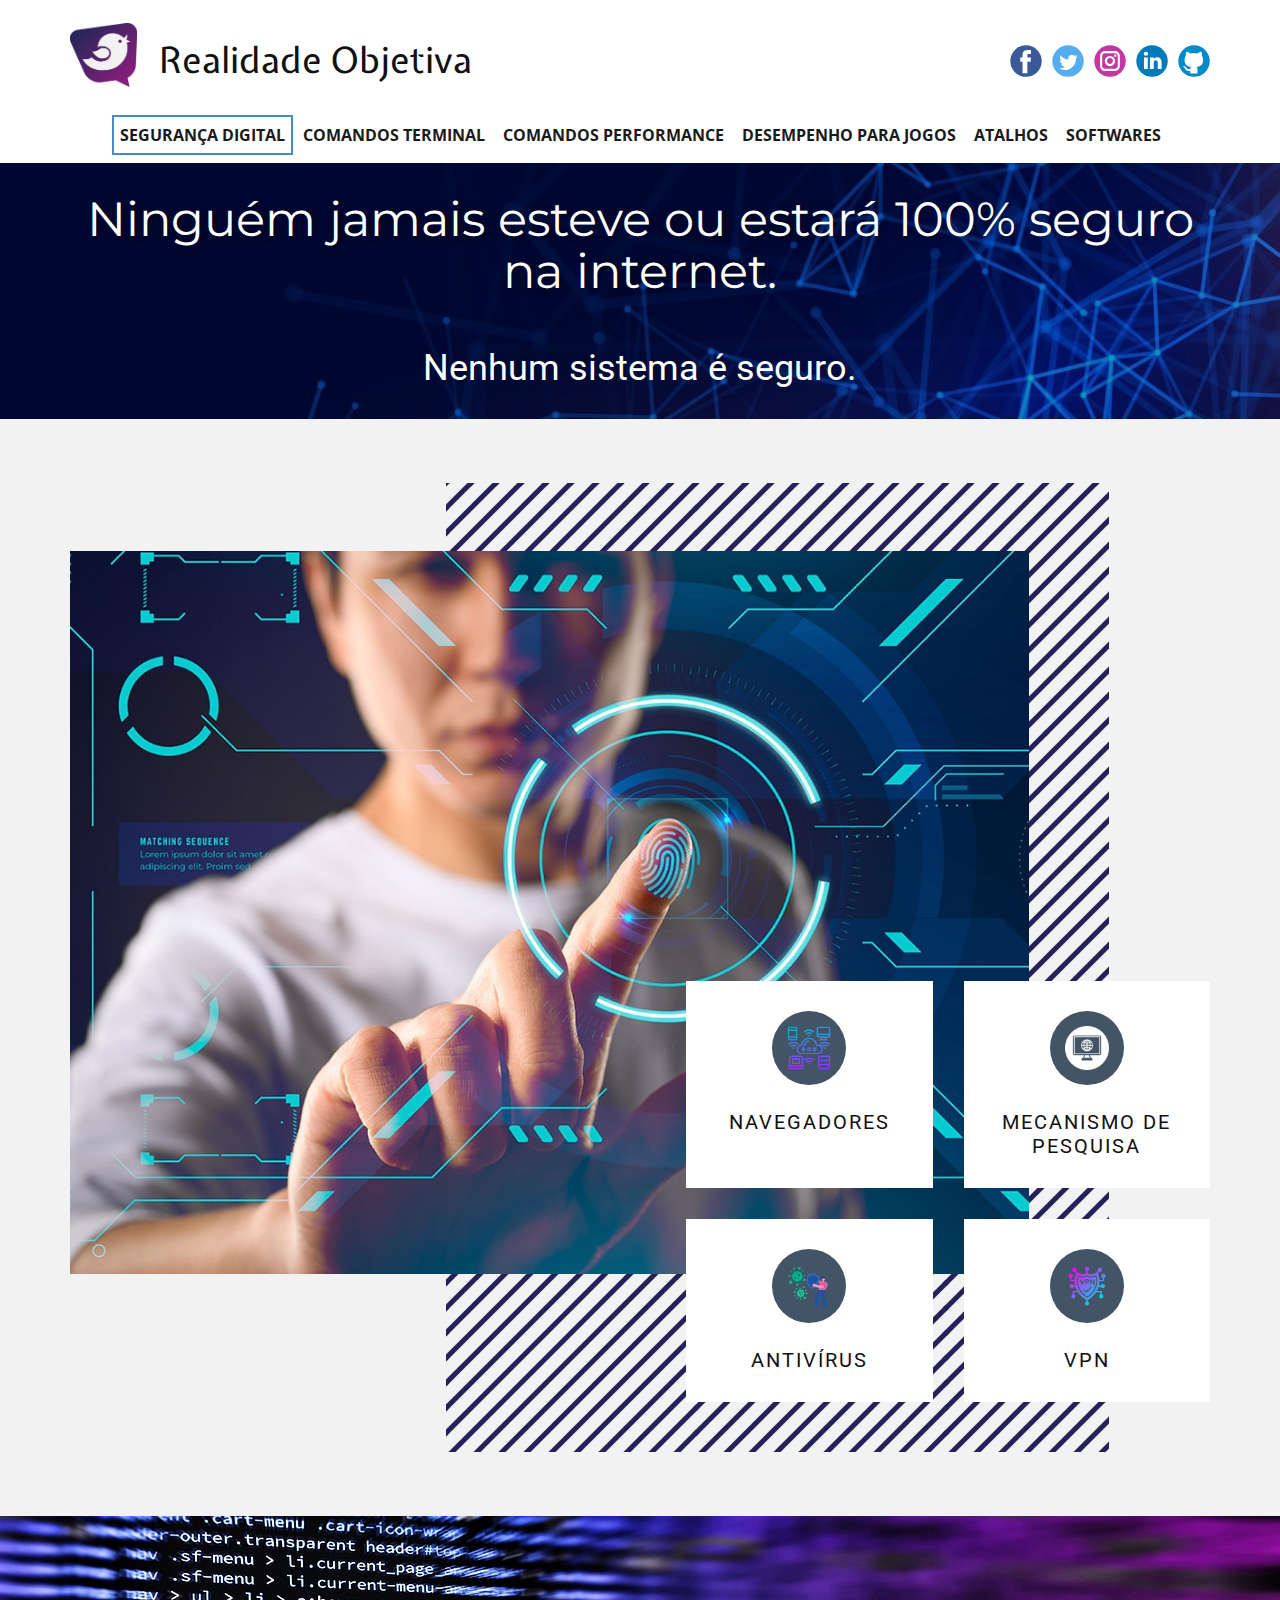
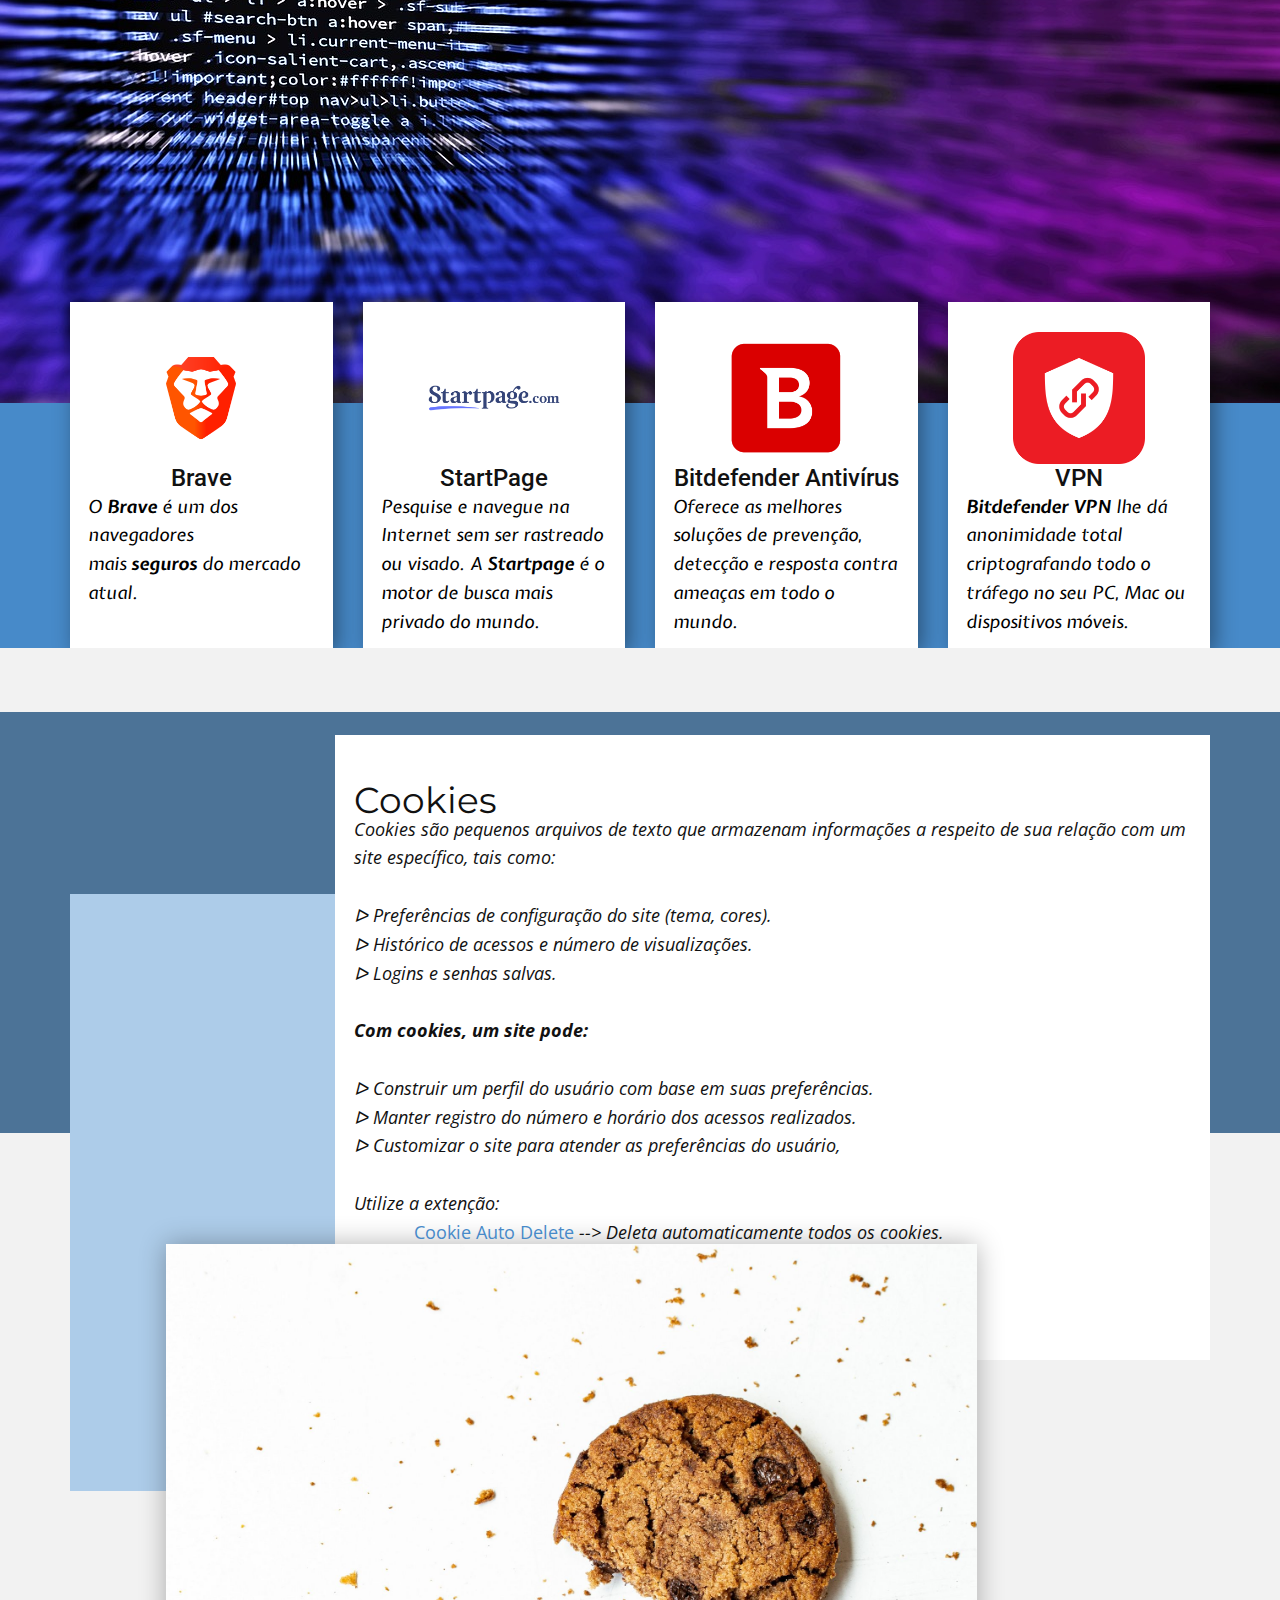
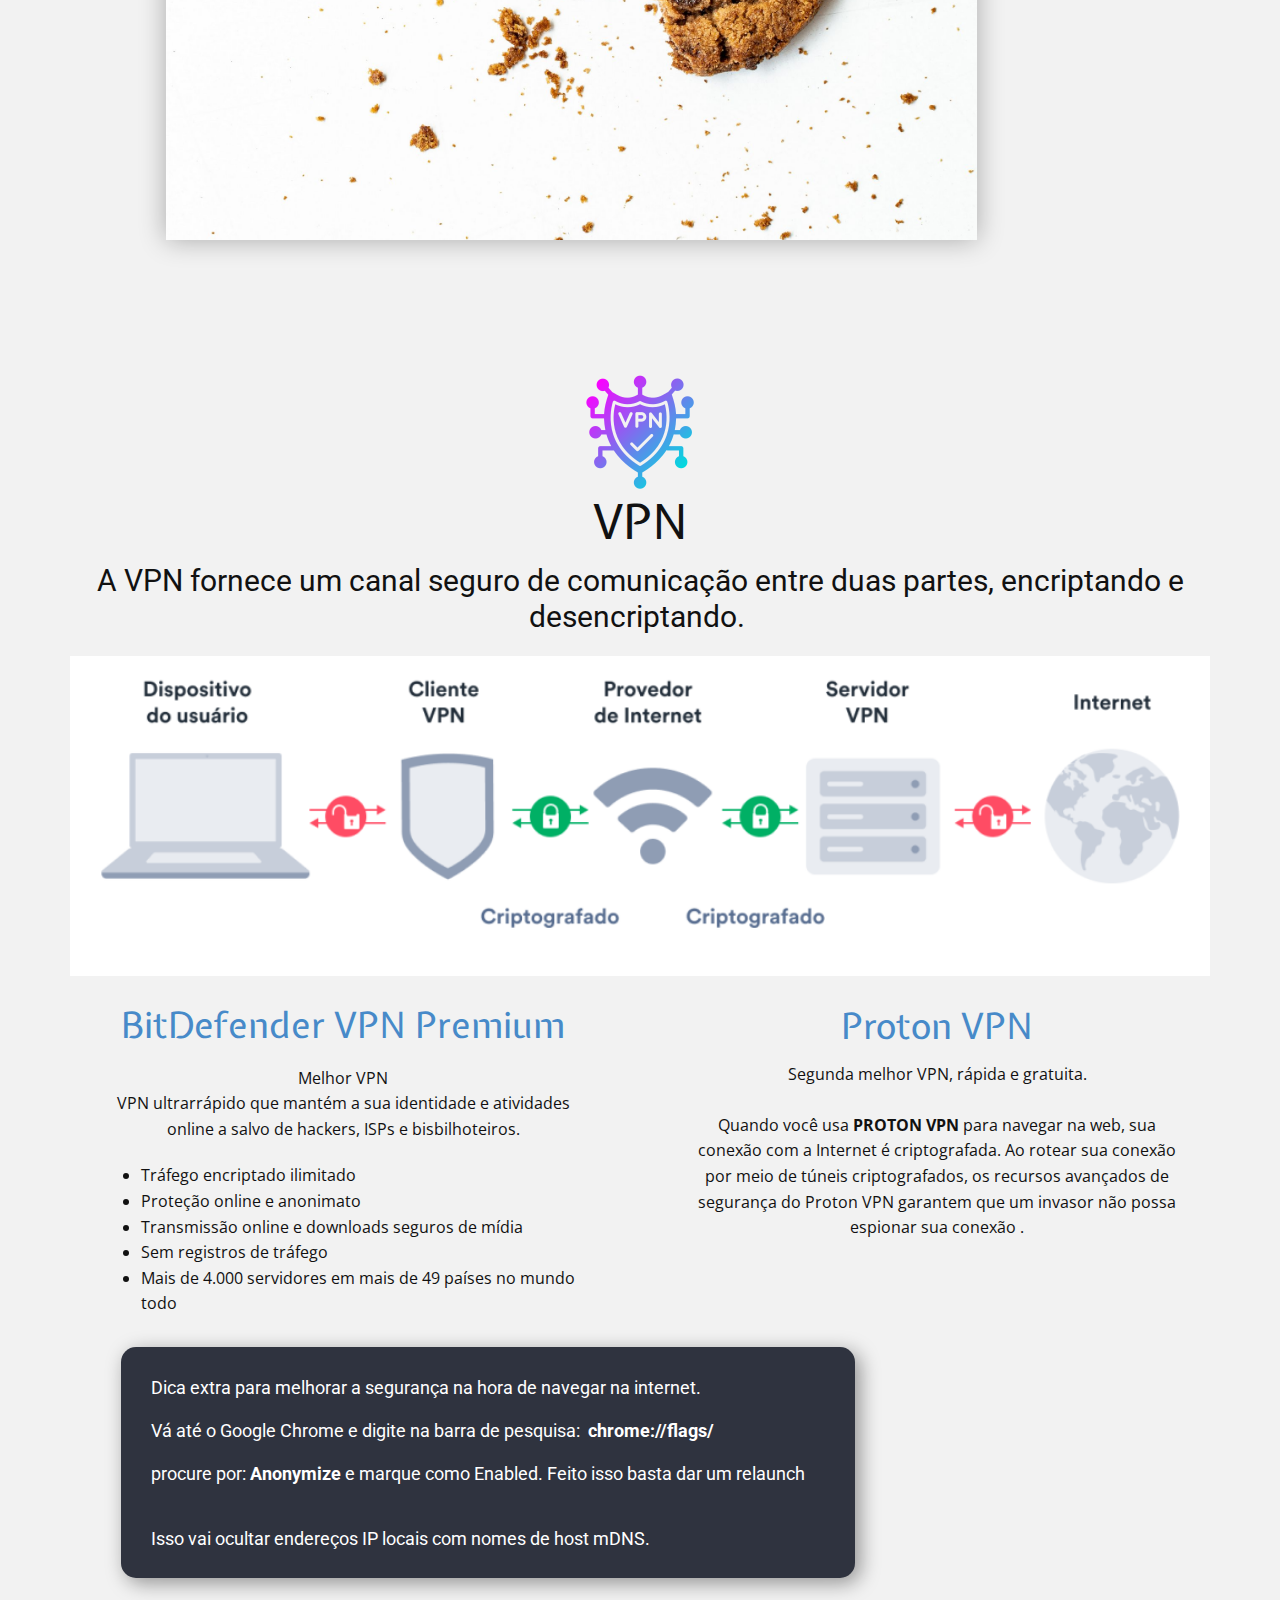
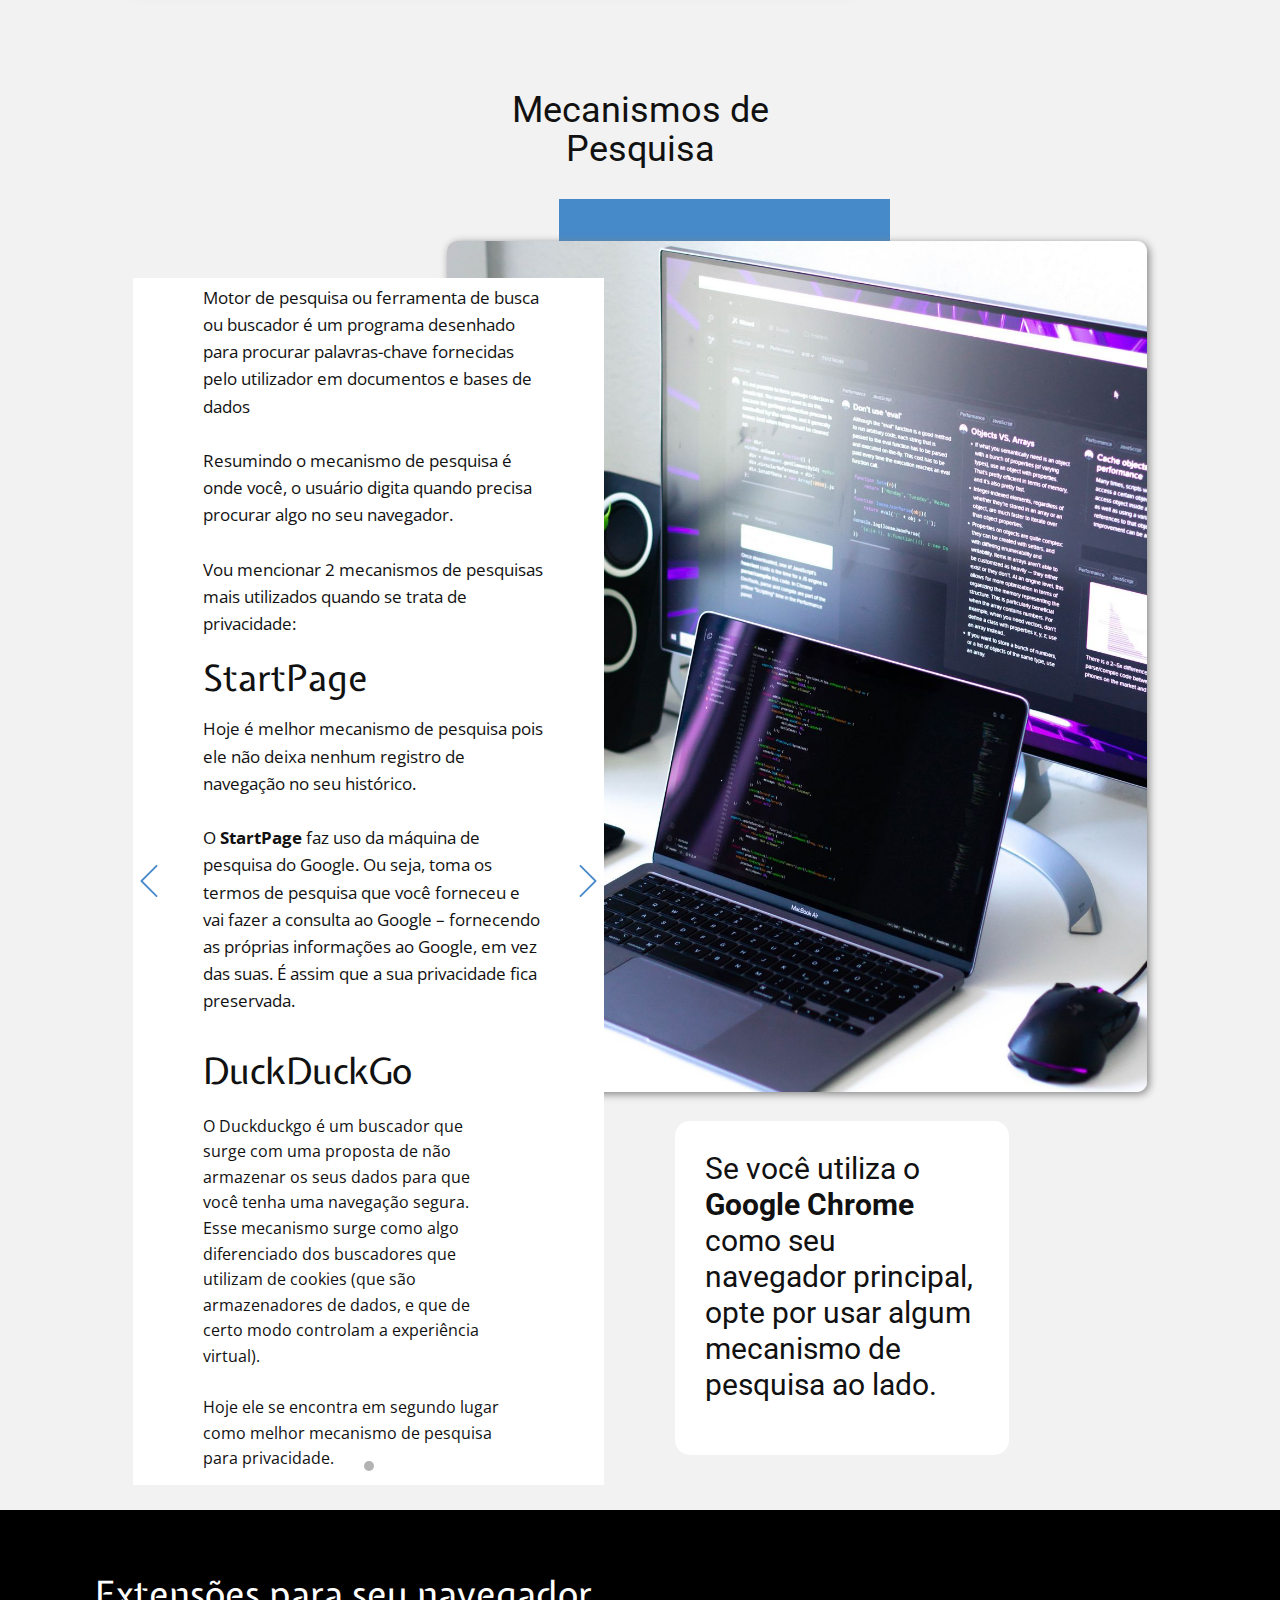
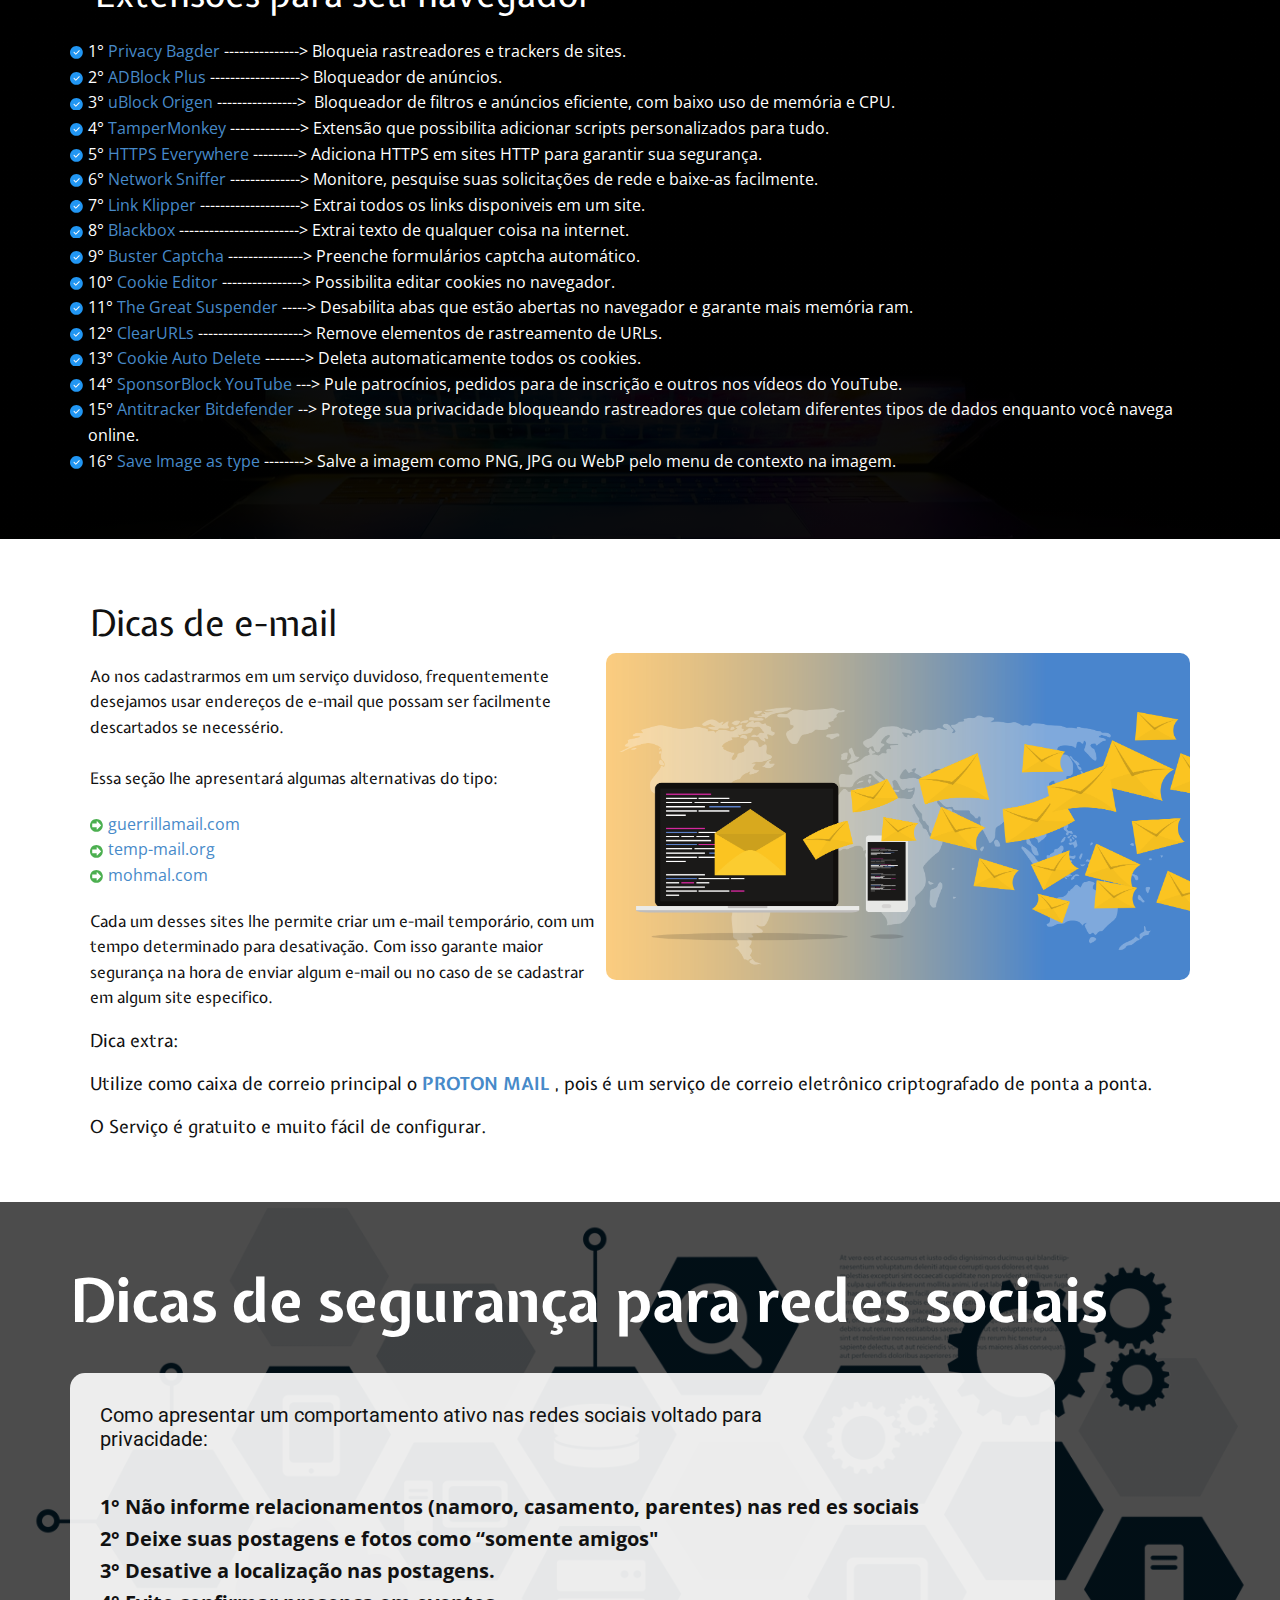
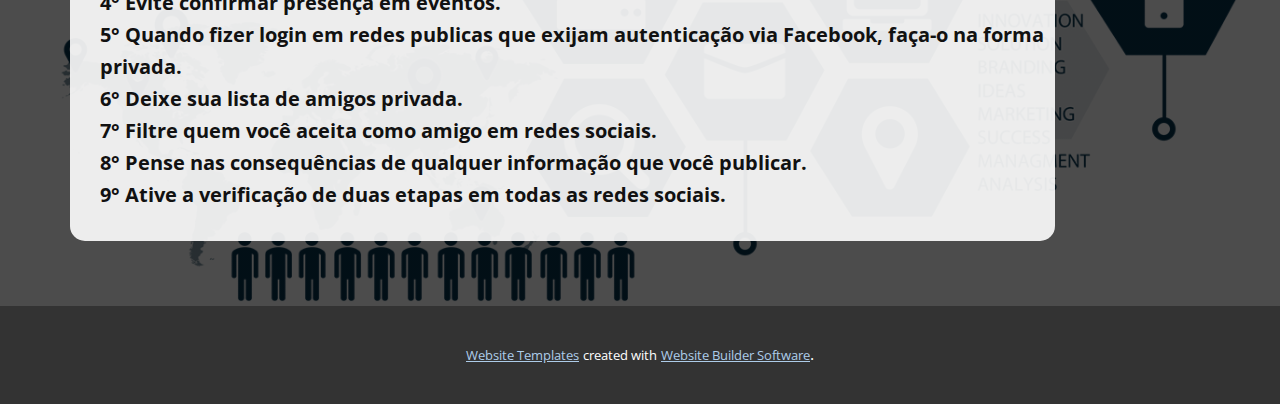
<file: Segurança-digital.html>
<!DOCTYPE html>
<html style="font-size: 16px;" lang="pt"><head>
    <meta name="viewport" content="width=device-width, initial-scale=1.0">
    <meta charset="utf-8">
    <meta name="keywords" content="tecnologia, hacker, segurança, digital, seguranca digital,">
    <meta name="description" content="Dicas de segurança para navegar na internet.">
    <title>Segurança digital</title>
    <link rel="stylesheet" href="nicepage.css" media="screen">
<link rel="stylesheet" href="Segurança-digital.css" media="screen">
    <script class="u-script" type="text/javascript" src="jquery.js" defer=""></script>
    <script class="u-script" type="text/javascript" src="nicepage.js" defer=""></script>
    <meta name="generator" content="Nicepage 5.0.7, nicepage.com">
    <meta property="og:title" content="Realidade Objetiva">
    <meta property="og:description" content="Dicas de segurança para navegar na internet.">
    <meta property="og:image" content="images/arte1.png">
    <link id="u-theme-google-font" rel="stylesheet" href="https://fonts.googleapis.com/css?family=Roboto:100,100i,300,300i,400,400i,500,500i,700,700i,900,900i|Open+Sans:300,300i,400,400i,500,500i,600,600i,700,700i,800,800i">
    <link id="u-page-google-font" rel="stylesheet" href="https://fonts.googleapis.com/css?family=Montserrat:100,100i,200,200i,300,300i,400,400i,500,500i,600,600i,700,700i,800,800i,900,900i|Montserrat:100,100i,200,200i,300,300i,400,400i,500,500i,600,600i,700,700i,800,800i,900,900i|Open+Sans:300,300i,400,400i,500,500i,600,600i,700,700i,800,800i|Expletus+Sans:400,400i,500,500i,600,600i,700,700i">
    
    
    
    
    
    
    
    
    
    
    <script type="application/ld+json">{
		"@context": "http://schema.org",
		"@type": "Organization",
		"name": "",
		"logo": "images/twteerlogo.png",
		"sameAs": [
				"https://www.facebook.com/caique.reis.3597789",
				"https://twitter.com/Cbhreis",
				"https://www.instagram.com/creisbarreto/?hl=pt-br",
				"https://www.linkedin.com/in/caique-barreto/",
				"https://github.com/DonatoReis"
		]
}</script>
    <meta name="theme-color" content="#478ac9">
    <meta name="twitter:site" content="@">
    <meta name="twitter:card" content="summary_large_image">
    <meta name="twitter:title" content="Segurança digital">
    <meta name="twitter:description" content="">
    <meta property="og:type" content="website">
  </head>
  <body class="u-body u-xl-mode" data-lang="pt"><header class="u-clearfix u-header u-header" id="sec-ba91"><div class="u-clearfix u-sheet u-sheet-1">
        <a href="https://nicepage.com" class="u-image u-logo u-image-1" data-image-width="595" data-image-height="565">
          <img src="images/twteerlogo.png" class="u-logo-image u-logo-image-1">
        </a>
        <p class="u-custom-font u-text u-text-default-lg u-text-default-md u-text-default-sm u-text-default-xl u-text-1" data-lang-en="Realidade Objetiva">Realidade Objetiva</p>
        <div class="u-social-icons u-spacing-10 u-social-icons-1">
          <a class="u-social-url" title="facebook" target="_blank" href="https://www.facebook.com/caique.reis.3597789"><span class="u-icon u-social-facebook u-social-icon u-icon-1"><svg class="u-svg-link" preserveAspectRatio="xMidYMin slice" viewBox="0 0 112 112" style=""><use xmlns:xlink="http://www.w3.org/1999/xlink" xlink:href="#svg-a43c"></use></svg><svg class="u-svg-content" viewBox="0 0 112 112" x="0" y="0" id="svg-a43c"><circle fill="currentColor" cx="56.1" cy="56.1" r="55"></circle><path fill="#FFFFFF" d="M73.5,31.6h-9.1c-1.4,0-3.6,0.8-3.6,3.9v8.5h12.6L72,58.3H60.8v40.8H43.9V58.3h-8V43.9h8v-9.2
c0-6.7,3.1-17,17-17h12.5v13.9H73.5z"></path></svg></span>
          </a>
          <a class="u-social-url" title="twitter" target="_blank" href="https://twitter.com/Cbhreis"><span class="u-icon u-social-icon u-social-twitter u-icon-2"><svg class="u-svg-link" preserveAspectRatio="xMidYMin slice" viewBox="0 0 112 112" style=""><use xmlns:xlink="http://www.w3.org/1999/xlink" xlink:href="#svg-2bf0"></use></svg><svg class="u-svg-content" viewBox="0 0 112 112" x="0" y="0" id="svg-2bf0"><circle fill="currentColor" class="st0" cx="56.1" cy="56.1" r="55"></circle><path fill="#FFFFFF" d="M83.8,47.3c0,0.6,0,1.2,0,1.7c0,17.7-13.5,38.2-38.2,38.2C38,87.2,31,85,25,81.2c1,0.1,2.1,0.2,3.2,0.2
c6.3,0,12.1-2.1,16.7-5.7c-5.9-0.1-10.8-4-12.5-9.3c0.8,0.2,1.7,0.2,2.5,0.2c1.2,0,2.4-0.2,3.5-0.5c-6.1-1.2-10.8-6.7-10.8-13.1
c0-0.1,0-0.1,0-0.2c1.8,1,3.9,1.6,6.1,1.7c-3.6-2.4-6-6.5-6-11.2c0-2.5,0.7-4.8,1.8-6.7c6.6,8.1,16.5,13.5,27.6,14
c-0.2-1-0.3-2-0.3-3.1c0-7.4,6-13.4,13.4-13.4c3.9,0,7.3,1.6,9.8,4.2c3.1-0.6,5.9-1.7,8.5-3.3c-1,3.1-3.1,5.8-5.9,7.4
c2.7-0.3,5.3-1,7.7-2.1C88.7,43,86.4,45.4,83.8,47.3z"></path></svg></span>
          </a>
          <a class="u-social-url" title="instagram" target="_blank" href="https://www.instagram.com/creisbarreto/?hl=pt-br"><span class="u-icon u-social-icon u-social-instagram u-icon-3"><svg class="u-svg-link" preserveAspectRatio="xMidYMin slice" viewBox="0 0 112 112" style=""><use xmlns:xlink="http://www.w3.org/1999/xlink" xlink:href="#svg-20a8"></use></svg><svg class="u-svg-content" viewBox="0 0 112 112" x="0" y="0" id="svg-20a8"><circle fill="currentColor" cx="56.1" cy="56.1" r="55"></circle><path fill="#FFFFFF" d="M55.9,38.2c-9.9,0-17.9,8-17.9,17.9C38,66,46,74,55.9,74c9.9,0,17.9-8,17.9-17.9C73.8,46.2,65.8,38.2,55.9,38.2
z M55.9,66.4c-5.7,0-10.3-4.6-10.3-10.3c-0.1-5.7,4.6-10.3,10.3-10.3c5.7,0,10.3,4.6,10.3,10.3C66.2,61.8,61.6,66.4,55.9,66.4z"></path><path fill="#FFFFFF" d="M74.3,33.5c-2.3,0-4.2,1.9-4.2,4.2s1.9,4.2,4.2,4.2s4.2-1.9,4.2-4.2S76.6,33.5,74.3,33.5z"></path><path fill="#FFFFFF" d="M73.1,21.3H38.6c-9.7,0-17.5,7.9-17.5,17.5v34.5c0,9.7,7.9,17.6,17.5,17.6h34.5c9.7,0,17.5-7.9,17.5-17.5V38.8
C90.6,29.1,82.7,21.3,73.1,21.3z M83,73.3c0,5.5-4.5,9.9-9.9,9.9H38.6c-5.5,0-9.9-4.5-9.9-9.9V38.8c0-5.5,4.5-9.9,9.9-9.9h34.5
c5.5,0,9.9,4.5,9.9,9.9V73.3z"></path></svg></span>
          </a>
          <a class="u-social-url" target="_blank" data-type="LinkedIn" title="LinkedIn" href="https://www.linkedin.com/in/caique-barreto/"><span class="u-icon u-social-icon u-social-linkedin u-icon-4"><svg class="u-svg-link" preserveAspectRatio="xMidYMin slice" viewBox="0 0 112 112" style=""><use xmlns:xlink="http://www.w3.org/1999/xlink" xlink:href="#svg-bbf2"></use></svg><svg class="u-svg-content" viewBox="0 0 112 112" x="0" y="0" id="svg-bbf2"><circle fill="currentColor" cx="56.1" cy="56.1" r="55"></circle><path fill="#FFFFFF" d="M41.3,83.7H27.9V43.4h13.4V83.7z M34.6,37.9L34.6,37.9c-4.6,0-7.5-3.1-7.5-7c0-4,3-7,7.6-7s7.4,3,7.5,7
            C42.2,34.8,39.2,37.9,34.6,37.9z M89.6,83.7H76.2V62.2c0-5.4-1.9-9.1-6.8-9.1c-3.7,0-5.9,2.5-6.9,4.9c-0.4,0.9-0.4,2.1-0.4,3.3v22.5
            H48.7c0,0,0.2-36.5,0-40.3h13.4v5.7c1.8-2.7,5-6.7,12.1-6.7c8.8,0,15.4,5.8,15.4,18.1V83.7z"></path></svg></span>
          </a>
          <a class="u-social-url" target="_blank" data-type="Github" title="Github" href="https://github.com/DonatoReis"><span class="u-icon u-social-github u-social-icon u-icon-5"><svg class="u-svg-link" preserveAspectRatio="xMidYMin slice" viewBox="0 0 112 112" style=""><use xmlns:xlink="http://www.w3.org/1999/xlink" xlink:href="#svg-8b92"></use></svg><svg class="u-svg-content" viewBox="0 0 112 112" x="0" y="0" id="svg-8b92"><circle fill="currentColor" cx="56.1" cy="56.1" r="55"></circle><path fill="#FFFFFF" d="M88,51.3c0-5.5-1.9-10.2-5.3-13.7c0.6-1.3,2.3-6.5-0.5-13.5c0,0-4.2-1.4-14,5.3c-4.1-1.1-8.4-1.7-12.7-1.8
	c-4.3,0-8.7,0.6-12.7,1.8c-9.7-6.6-14-5.3-14-5.3c-2.8,7-1,12.2-0.5,13.5C25,41.2,23,45.7,23,51.3c0,19.6,11.9,23.9,23.3,25.2
	c-1.5,1.3-2.8,3.5-3.2,6.8c-3,1.3-10.2,3.6-14.9-4.3c0,0-2.7-4.9-7.8-5.3c0,0-5-0.1-0.4,3.1c0,0,3.3,1.6,5.6,7.5c0,0,3,9.1,17.2,6
	c0,4.3,0.1,8.3,0.1,9.5h25.2c0-1.7,0.1-7.2,0.1-14c0-4.7-1.7-7.9-3.4-9.4C76,75.2,88,70.9,88,51.3z"></path></svg></span>
          </a>
        </div>
        <nav class="u-align-center u-menu u-menu-one-level u-offcanvas u-menu-1" data-responsive-from="MD">
          <div class="menu-collapse" style="font-size: 1rem; letter-spacing: 0px; font-weight: 700; text-transform: uppercase;">
            <a class="u-button-style u-custom-active-border-color u-custom-active-color u-custom-border u-custom-border-color u-custom-borders u-custom-hover-border-color u-custom-hover-color u-custom-left-right-menu-spacing u-custom-padding-bottom u-custom-text-active-color u-custom-text-color u-custom-text-decoration u-custom-text-hover-color u-custom-top-bottom-menu-spacing u-nav-link" href="#" style="padding: 2px 0px; font-size: calc(1em + 4px);">
              <svg class="u-svg-link" viewBox="0 0 24 24"><use xmlns:xlink="http://www.w3.org/1999/xlink" xlink:href="#svg-4c9c"></use></svg>
              <svg class="u-svg-content" version="1.1" id="svg-4c9c" viewBox="0 0 16 16" x="0px" y="0px" xmlns:xlink="http://www.w3.org/1999/xlink" xmlns="http://www.w3.org/2000/svg"><g><rect y="1" width="16" height="2"></rect><rect y="7" width="16" height="2"></rect><rect y="13" width="16" height="2"></rect>
</g></svg>
            </a>
          </div>
          <div class="u-custom-menu u-nav-container">
            <ul class="u-nav u-spacing-2 u-unstyled u-nav-1"><li class="u-nav-item"><a class="u-border-2 u-border-active-palette-1-base u-border-hover-palette-1-light-1 u-button-style u-nav-link u-text-active-grey-90 u-text-grey-90 u-text-hover-grey-90" href="Segurança-digital.html" style="padding: 10px 6px;">Segurança digital</a>
</li><li class="u-nav-item"><a class="u-border-2 u-border-active-palette-1-base u-border-hover-palette-1-light-1 u-button-style u-nav-link u-text-active-grey-90 u-text-grey-90 u-text-hover-grey-90" href="Comandos-Terminal.html" style="padding: 10px 6px;">Comandos Terminal</a>
</li><li class="u-nav-item"><a class="u-border-2 u-border-active-palette-1-base u-border-hover-palette-1-light-1 u-button-style u-nav-link u-text-active-grey-90 u-text-grey-90 u-text-hover-grey-90" href="Comandos-Performance.html" style="padding: 10px 6px;">Comandos Performance</a>
</li><li class="u-nav-item"><a class="u-border-2 u-border-active-palette-1-base u-border-hover-palette-1-light-1 u-button-style u-nav-link u-text-active-grey-90 u-text-grey-90 u-text-hover-grey-90" href="Desempenho-para-Jogos.html" style="padding: 10px 6px;">Desempenho para Jogos</a>
</li><li class="u-nav-item"><a class="u-border-2 u-border-active-palette-1-base u-border-hover-palette-1-light-1 u-button-style u-nav-link u-text-active-grey-90 u-text-grey-90 u-text-hover-grey-90" href="Atalhos.html" style="padding: 10px 6px;">Atalhos</a>
</li><li class="u-nav-item"><a class="u-border-2 u-border-active-palette-1-base u-border-hover-palette-1-light-1 u-button-style u-nav-link u-text-active-grey-90 u-text-grey-90 u-text-hover-grey-90" href="Softwares.html" style="padding: 10px 6px;">Softwares</a>
</li></ul>
          </div>
          <div class="u-custom-menu u-nav-container-collapse">
            <div class="u-black u-container-style u-inner-container-layout u-opacity u-opacity-95 u-sidenav">
              <div class="u-inner-container-layout u-sidenav-overflow">
                <div class="u-menu-close"></div>
                <ul class="u-align-center u-nav u-popupmenu-items u-unstyled u-nav-2"><li class="u-nav-item"><a class="u-button-style u-nav-link" href="Segurança-digital.html">Segurança digital</a>
</li><li class="u-nav-item"><a class="u-button-style u-nav-link" href="Comandos-Terminal.html">Comandos Terminal</a>
</li><li class="u-nav-item"><a class="u-button-style u-nav-link" href="Comandos-Performance.html">Comandos Performance</a>
</li><li class="u-nav-item"><a class="u-button-style u-nav-link" href="Desempenho-para-Jogos.html">Desempenho para Jogos</a>
</li><li class="u-nav-item"><a class="u-button-style u-nav-link" href="Atalhos.html">Atalhos</a>
</li><li class="u-nav-item"><a class="u-button-style u-nav-link" href="Softwares.html">Softwares</a>
</li></ul>
              </div>
            </div>
            <div class="u-black u-menu-overlay u-opacity u-opacity-70"></div>
          </div>
        </nav>
      </div></header>
    <section class="u-align-center u-clearfix u-image u-shading u-section-1" id="carousel_f893" src="" data-image-width="1782" data-image-height="1080">
      <div class="u-clearfix u-sheet u-valign-middle-lg u-valign-middle-md u-valign-middle-sm u-valign-middle-xl u-sheet-1">
        <h1 class="u-custom-font u-font-montserrat u-text u-text-body-alt-color u-title u-text-1"> Ninguém jamais esteve ou estará 100% seguro na internet.</h1>
        <h2 class="u-text u-text-2"> Nenhum sistema é seguro.</h2>
      </div>
    </section>
    <section class="u-align-right u-clearfix u-grey-5 u-section-2" id="carousel_a2e8">
      <div class="u-clearfix u-sheet u-sheet-1">
        <div class="u-container-style u-expanded-width-xs u-group u-image u-image-tiles u-image-1">
          <div class="u-container-layout u-container-layout-1"></div>
        </div>
        <img src="images/sa-min.jpg" alt="" class="u-expanded-width-xs u-image u-image-default u-image-2">
        <div class="u-list u-list-1">
          <div class="u-repeater u-repeater-1">
            <div class="u-container-style u-list-item u-repeater-item u-video-cover u-white u-list-item-1">
              <div class="u-container-layout u-similar-container u-valign-top u-container-layout-2"><span class="u-file-icon u-icon u-icon-circle u-palette-1-dark-2 u-icon-1"><img src="images/3715343.png" alt=""></span>
                <h4 class="u-align-center u-text u-text-1">Navegadores</h4>
              </div>
            </div>
            <div class="u-align-center u-container-style u-list-item u-repeater-item u-video-cover u-white u-list-item-2">
              <div class="u-container-layout u-similar-container u-valign-top u-container-layout-3"><span class="u-file-icon u-icon u-icon-circle u-palette-1-dark-2 u-icon-2"><img src="images/5758879-af050c7a.png" alt=""></span>
                <h4 class="u-align-center u-text u-text-2">mecanismo de pesquisa</h4>
              </div>
            </div>
            <div class="u-align-center u-container-style u-list-item u-repeater-item u-video-cover u-white u-list-item-3">
              <div class="u-container-layout u-similar-container u-valign-top u-container-layout-4"><span class="u-file-icon u-icon u-icon-circle u-palette-1-dark-2 u-icon-3"><img src="images/5341753.png" alt=""></span>
                <h4 class="u-align-center u-text u-text-3">antivírus</h4>
              </div>
            </div>
            <div class="u-align-center u-container-style u-list-item u-repeater-item u-video-cover u-white u-list-item-4">
              <div class="u-container-layout u-similar-container u-valign-top u-container-layout-5"><span class="u-file-icon u-icon u-icon-circle u-palette-1-dark-2 u-icon-4"><img src="images/7517373.png" alt=""></span>
                <h4 class="u-align-center u-text u-text-4">vpn</h4>
              </div>
            </div>
          </div>
        </div>
      </div>
    </section>
    <section class="u-align-center u-clearfix u-palette-1-base u-valign-middle-lg u-valign-middle-md u-valign-middle-sm u-valign-middle-xl u-section-3" id="carousel_1fd5">
      <img class="u-expanded-width u-image u-image-1" src="images/b65e089dabeccf3d7f87e468efea18fc98a4f71e03ba1f59f2c065021f0ac091caf14dde4a764d8be81af2a4b5e3212679fff7d9791d9eda20f1af_1280.jpg" data-image-width="1280" data-image-height="853">
      <div class="u-list u-list-1">
        <div class="u-repeater u-repeater-1">
          <div class="u-align-left u-container-style u-list-item u-repeater-item u-shape-round u-white u-list-item-1">
            <div class="u-container-layout u-similar-container u-valign-top u-container-layout-1">
              <img class="u-image u-image-contain u-image-round u-preserve-proportions u-radius-10 u-image-2" src="images/brave-logo-0.png" alt="" data-image-width="4096" data-image-height="4096" data-href="https://brave.com/pt-br/" data-target="_blank">
              <h5 class="u-align-center u-text u-text-1"> Brave</h5>
              <p class="u-custom-font u-text u-text-black u-text-2"> O&nbsp;<b>Brave</b>&nbsp;é um dos navegadores mais&nbsp;<b>seguros</b>&nbsp;do mercado atual.<br>
              </p>
            </div>
          </div>
          <div class="u-align-left u-container-style u-list-item u-repeater-item u-shape-round u-white u-list-item-2">
            <div class="u-container-layout u-similar-container u-valign-top u-container-layout-2">
              <img class="u-image u-image-contain u-image-round u-preserve-proportions u-radius-10 u-image-3" src="images/623afef727d4946aceae2fcd.png" alt="" data-image-width="2000" data-image-height="394" data-href="https://www.startpage.com/pt/" data-target="_blank">
              <h5 class="u-align-center u-text u-text-3">StartPage</h5>
              <p class="u-custom-font u-text u-text-black u-text-4"> Pesquise e navegue na Internet sem ser rastreado ou visado. A&nbsp;<span style="font-weight: 700;">Startpage&nbsp;</span>é o motor de busca mais privado do mundo.
              </p>
            </div>
          </div>
          <div class="u-align-left u-container-style u-list-item u-repeater-item u-shape-round u-white u-list-item-3">
            <div class="u-container-layout u-similar-container u-valign-top u-container-layout-3">
              <img class="u-image u-image-contain u-image-round u-preserve-proportions u-radius-10 u-image-4" src="images/pngegg.png" alt="" data-image-width="1024" data-image-height="1024" data-href="https://www.bitdefender.com.br/" data-target="_blank">
              <h5 class="u-align-center u-text u-text-5"> Bitdefender ​Antivírus</h5>
              <p class="u-custom-font u-text u-text-black u-text-6"> Oferece as melhores soluções de prevenção, detecção e resposta contra ameaças em todo o mundo.</p>
            </div>
          </div>
          <div class="u-align-left u-container-style u-list-item u-repeater-item u-shape-round u-white u-list-item-3">
            <div class="u-container-layout u-similar-container u-valign-top u-container-layout-3">
              <img class="u-image u-image-contain u-image-round u-preserve-proportions u-radius-10 u-image-5" src="images/bitdefender-vpn-icon.png" alt="" data-image-width="512" data-image-height="512" data-href="https://www.bitdefender.com.br/solutions/vpn.html" data-target="_blank">
              <h5 class="u-align-center u-text u-text-5">VPN</h5>
              <p class="u-custom-font u-text u-text-black u-text-8">
                <span style="font-weight: 700;">Bitdefender VPN</span> lhe dá anonimidade total criptografando todo o tráfego no seu PC, Mac ou dispositivos móveis.
              </p>
            </div>
          </div>
        </div>
      </div>
    </section>
    <section class="u-clearfix u-grey-5 u-section-4" id="carousel_84dd">
      <div class="u-expanded-width u-palette-1-dark-1 u-shape u-shape-rectangle u-shape-1"></div>
      <div class="u-palette-1-light-2 u-shape u-shape-rectangle u-shape-2"></div>
      <div class="u-shape u-shape-rectangle u-white u-shape-3"></div>
      <img class="u-image u-image-1" src="images/vyshnavi-bisani-z8kriatLFdA-unsplash.jpg" data-image-width="4322" data-image-height="3176">
      <p class="u-align-left u-large-text u-text u-text-variant u-text-1"> Cookies são pequenos arquivos de texto que armazenam informações a respeito de sua relação com um site específico, tais como: <br>
        <br> ᐅ ​Preferências de configuração do site (tema, cores). <br> ᐅ ​Histórico de acessos e número de visualizações.&nbsp;<br> ᐅ Logins e senhas salvas. <br>
        <br>
        <span style="font-weight: 700;"> Com cookies, um site pode:</span>
        <br>
        <br> ᐅ ​Construir um perfil do usuário com base em suas preferências. <br> ᐅ ​Manter registro do número e horário dos acessos realizados. <br> ᐅ ​Customizar o site para atender as preferências do usuário, <br>
        <br> Utilize a extenção: <br>&nbsp; &nbsp; &nbsp; &nbsp; &nbsp; &nbsp;&nbsp;<a href="https://chrome.google.com/webstore/detail/cookie-autodelete/fhcgjolkccmbidfldomjliifgaodjagh?hl=pt-br" class="u-active-none u-border-none u-btn u-button-link u-button-style u-hover-none u-none u-text-palette-1-base u-btn-1" target="_blank">Cookie Auto Delete</a> --&gt; Deleta automaticamente todos os cookies.
      </p>
      <h2 class="u-text u-text-2">Cookies</h2>
    </section>
    <section class="u-align-center u-clearfix u-grey-5 u-section-5" id="carousel_fd7e">
      <div class="u-clearfix u-sheet u-sheet-1">
        <img class="u-image u-image-contain u-image-default u-preserve-proportions u-image-1" src="images/7517373.png?rand=75b0" alt="" data-image-width="128" data-image-height="128">
        <h1 class="u-custom-font u-text u-text-default u-text-1">VPN</h1>
        <h3 class="u-text u-text-default u-text-2"> A VPN fornece um canal seguro de comunicação entre duas partes, encriptando e desencriptando.&nbsp;<br>
        </h3>
        <div class="u-clearfix u-expanded-width u-layout-wrap u-layout-wrap-1">
          <div class="u-layout">
            <div class="u-layout-row">
              <div class="u-container-align-center u-container-style u-image u-layout-cell u-left-cell u-size-60 u-image-2" data-image-width="1024" data-image-height="501">
                <div class="u-container-layout u-container-layout-1"></div>
              </div>
            </div>
          </div>
        </div>
        <h2 class="u-custom-font u-text u-text-default u-text-3">
          <a href="https://www.bitdefender.com.br/solutions/vpn.html" class="u-active-none u-border-none u-btn u-button-link u-button-style u-hover-none u-none u-text-palette-1-base u-btn-1" target="_blank">BitDefender VPN Premium</a>
        </h2>
        <h2 class="u-custom-font u-text u-text-4">
          <a href="https://protonvpn.com/pt_br/" class="u-active-none u-border-none u-btn u-button-link u-button-style u-hover-none u-none u-text-palette-1-base u-btn-2" target="_blank">Proton VPN</a>
        </h2>
        <p class="u-align-center u-text u-text-5"> Segunda melhor VPN, rápida e gratuita.<br>
          <br>Quando você usa <span style="font-weight: 700;">PROTON VPN</span> para navegar na web, sua conexão com a Internet é criptografada.&nbsp;Ao rotear sua conexão por meio de túneis criptografados, os recursos avançados de segurança do Proton VPN&nbsp;garantem que um invasor não possa espionar sua conexão&nbsp;.
        </p>
        <p class="u-align-center u-text u-text-6">Melhor VPN<br> VPN ultrarrápido que mantém a sua identidade e atividades online a salvo de hackers, ISPs e bisbilhoteiros.
        </p>
        <ul class="u-align-left u-text u-text-7">
          <li> Tráfego encriptado ilimitado</li>
          <li>Proteção online e anonimato</li>
          <li>Transmissão online e downloads seguros de mídia</li>
          <li>Sem registros de tráfego</li>
          <li>Mais de 4.000 servidores em mais de 49 países no mundo todo</li>
        </ul>
        <div class="u-container-style u-custom-color-6 u-expanded-width-xs u-group u-radius-15 u-shape-round u-group-1">
          <div class="u-container-layout u-valign-top u-container-layout-2">
            <h6 class="u-text u-text-8">Dica extra para melhorar a segurança na hora de navegar na internet.&nbsp;<br>
              <br>Vá até o Google Chrome e digite na barra de pesquisa:&nbsp;&nbsp;<span style="font-weight: 700;">chrome://flags/</span>
              <br>
              <br>procure por:&nbsp;<span style="font-weight: 700;">Anonymize</span> e marque como Enabled. Feito isso basta dar um relaunch<br>
              <br>
              <br>Isso vai ocultar endereços IP locais com nomes de host mDNS.
            </h6>
          </div>
        </div>
      </div>
    </section>
    <section class="u-align-center u-clearfix u-grey-5 u-section-6" id="carousel_6a73">
      <div class="u-clearfix u-sheet u-valign-bottom-xs u-sheet-1">
        <h2 class="u-text u-text-1">Mecanismos de Pesquisa</h2>
        <div class="u-palette-1-base u-shape u-shape-rectangle u-shape-1"></div>
        <img class="u-image u-image-round u-radius-10 u-image-1" src="images/walling-e_MdMMKrgdY-unsplash.jpg" data-image-width="3456" data-image-height="5184">
        <div id="carousel-5989" data-interval="5000" data-u-ride="carousel" class="u-carousel u-expanded-width-xs u-slider u-slider-1">
          <ol class="u-absolute-hcenter u-carousel-indicators u-hidden-xs u-carousel-indicators-1">
            <li data-u-target="#carousel-5989" class="u-active u-grey-30 u-shape-circle" data-u-slide-to="0" style="width: 10px; height: 10px;"></li>
          </ol>
          <div class="u-carousel-inner" role="listbox">
            <div class="u-active u-align-left u-carousel-item u-container-style u-slide u-white u-carousel-item-1">
              <div class="u-container-layout u-container-layout-1">
                <p class="u-large-text u-text u-text-variant u-text-2"> Motor de pesquisa ou ferramenta de busca ou buscador é um programa desenhado para procurar palavras-chave fornecidas pelo utilizador em documentos e bases de dados<br>
                  <br>Resumindo o mecanismo de pesquisa é onde você, o usuário digita quando precisa procurar algo no seu navegador.<br>
                  <br>Vou mencionar 2 mecanismos de pesquisas mais utilizados quando se trata de privacidade:
                </p>
                <h3 class="u-custom-font u-text u-text-3">StartPa​ge</h3>
                <p class="u-large-text u-text u-text-variant u-text-4"> Hoje é melhor mecanismo de pesquisa pois ele não deixa nenhum registro de navegação no seu histórico.<br>
                  <br>O&nbsp;<b>StartPage</b>&nbsp;faz uso da máquina de pesquisa do Google. Ou seja, toma os termos de pesquisa que você forneceu e vai fazer a consulta ao Google – fornecendo as próprias informações ao Google, em vez das suas. É assim que a sua privacidade fica preservada.<br>
                </p>
                <h3 class="u-custom-font u-text u-text-5">DuckDuckGo</h3>
                <p class="u-text u-text-6"> O Duckduckgo&nbsp;é um buscador que surge com uma proposta de não armazenar os seus dados para que você tenha uma navegação segura. Esse mecanismo surge como algo diferenciado dos buscadores que utilizam de cookies (que são armazenadores de dados, e que de certo modo controlam a experiência virtual).<br>
                  <br>Hoje ele se encontra em segundo lugar como melhor mecanismo de pesquisa para privacidade.
                </p>
              </div>
            </div>
          </div>
          <a class="u-absolute-vcenter u-carousel-control u-carousel-control-prev u-icon-circle u-text-hover-palette-1-light-1 u-text-palette-1-base u-carousel-control-1" href="#carousel-5989" role="button" data-u-slide="prev">
            <span aria-hidden="true">
              <svg viewBox="0 0 477.175 477.175"><path d="M145.188,238.575l215.5-215.5c5.3-5.3,5.3-13.8,0-19.1s-13.8-5.3-19.1,0l-225.1,225.1c-5.3,5.3-5.3,13.8,0,19.1l225.1,225
		c2.6,2.6,6.1,4,9.5,4s6.9-1.3,9.5-4c5.3-5.3,5.3-13.8,0-19.1L145.188,238.575z"></path></svg>
            </span>
            <span class="sr-only">
              <svg viewBox="0 0 477.175 477.175"><path d="M145.188,238.575l215.5-215.5c5.3-5.3,5.3-13.8,0-19.1s-13.8-5.3-19.1,0l-225.1,225.1c-5.3,5.3-5.3,13.8,0,19.1l225.1,225
		c2.6,2.6,6.1,4,9.5,4s6.9-1.3,9.5-4c5.3-5.3,5.3-13.8,0-19.1L145.188,238.575z"></path></svg>
            </span>
          </a>
          <a class="u-absolute-vcenter u-carousel-control u-carousel-control-next u-icon-circle u-text-hover-palette-1-light-1 u-text-palette-1-base u-carousel-control-2" href="#carousel-5989" role="button" data-u-slide="next">
            <span aria-hidden="true">
              <svg viewBox="0 0 477.175 477.175"><path d="M360.731,229.075l-225.1-225.1c-5.3-5.3-13.8-5.3-19.1,0s-5.3,13.8,0,19.1l215.5,215.5l-215.5,215.5
		c-5.3,5.3-5.3,13.8,0,19.1c2.6,2.6,6.1,4,9.5,4c3.4,0,6.9-1.3,9.5-4l225.1-225.1C365.931,242.875,365.931,234.275,360.731,229.075z"></path></svg>
            </span>
            <span class="sr-only">
              <svg viewBox="0 0 477.175 477.175"><path d="M360.731,229.075l-225.1-225.1c-5.3-5.3-13.8-5.3-19.1,0s-5.3,13.8,0,19.1l215.5,215.5l-215.5,215.5
		c-5.3,5.3-5.3,13.8,0,19.1c2.6,2.6,6.1,4,9.5,4c3.4,0,6.9-1.3,9.5-4l225.1-225.1C365.931,242.875,365.931,234.275,360.731,229.075z"></path></svg>
            </span>
          </a>
        </div>
        <div class="u-container-style u-group u-radius-15 u-shape-round u-white u-group-1">
          <div class="u-container-layout u-container-layout-2">
            <h3 class="u-text u-text-default u-text-7">Se você utiliza o <span style="font-weight: 700;">Google Chrome</span> como seu navegador principal, opte por usar algum mecanismo de pesquisa ao lado.
            </h3>
          </div>
        </div>
      </div>
    </section>
    <section class="u-align-center u-clearfix u-image u-shading u-section-7" id="carousel_5317" data-image-width="1280" data-image-height="832">
      <div class="u-clearfix u-sheet u-valign-middle-xs u-sheet-1">
        <h2 class="u-align-left u-custom-font u-text u-text-default u-text-1">Extensões para seu navegador</h2>
        <ul class="u-align-left u-custom-list u-text u-text-default u-text-2">
          <li>
            <div class="u-list-icon">
              <svg xmlns="http://www.w3.org/2000/svg" xmlns:xlink="http://www.w3.org/1999/xlink" version="1.1" xml:space="preserve" class="u-svg-content" viewBox="0 0 512 512" id="svg-8fba"><path d="m256 0c-141.164062 0-256 114.835938-256 256s114.835938 256 256 256 256-114.835938 256-256-114.835938-256-256-256zm0 0" fill="#2196f3"></path><path d="m385.75 201.75-138.667969 138.664062c-4.160156 4.160157-9.621093 6.253907-15.082031 6.253907s-10.921875-2.09375-15.082031-6.253907l-69.332031-69.332031c-8.34375-8.339843-8.34375-21.824219 0-30.164062 8.339843-8.34375 21.820312-8.34375 30.164062 0l54.25 54.25 123.585938-123.582031c8.339843-8.34375 21.820312-8.34375 30.164062 0 8.339844 8.339843 8.339844 21.820312 0 30.164062zm0 0" fill="#fafafa"></path></svg>
            </div> 1° <a href="https://chrome.google.com/webstore/detail/privacy-badger/pkehgijcmpdhfbdbbnkijodmdjhbjlgp" class="u-active-none u-border-none u-btn u-button-link u-button-style u-hover-none u-none u-text-palette-1-base u-btn-1" target="_blank">Privacy Bagder</a> ---------------&gt; Bloqueia rastreadores e trackers de sites. 
          </li>
          <li>
            <div class="u-list-icon">
              <svg xmlns="http://www.w3.org/2000/svg" xmlns:xlink="http://www.w3.org/1999/xlink" version="1.1" xml:space="preserve" class="u-svg-content" viewBox="0 0 512 512" id="svg-8fba"><path d="m256 0c-141.164062 0-256 114.835938-256 256s114.835938 256 256 256 256-114.835938 256-256-114.835938-256-256-256zm0 0" fill="#2196f3"></path><path d="m385.75 201.75-138.667969 138.664062c-4.160156 4.160157-9.621093 6.253907-15.082031 6.253907s-10.921875-2.09375-15.082031-6.253907l-69.332031-69.332031c-8.34375-8.339843-8.34375-21.824219 0-30.164062 8.339843-8.34375 21.820312-8.34375 30.164062 0l54.25 54.25 123.585938-123.582031c8.339843-8.34375 21.820312-8.34375 30.164062 0 8.339844 8.339843 8.339844 21.820312 0 30.164062zm0 0" fill="#fafafa"></path></svg>
            </div> 2° <a href="https://chrome.google.com/webstore/detail/adblock-plus-free-ad-bloc/cfhdojbkjhnklbpkdaibdccddilifddb?hl=pt-br" class="u-active-none u-border-none u-btn u-button-link u-button-style u-hover-none u-none u-text-palette-1-base u-btn-2" target="_blank">ADBlock Plus</a> ------------------&gt; ​Bloqueador de anúncios. 
          </li>
          <li>
            <div class="u-list-icon">
              <svg xmlns="http://www.w3.org/2000/svg" xmlns:xlink="http://www.w3.org/1999/xlink" version="1.1" xml:space="preserve" class="u-svg-content" viewBox="0 0 512 512" id="svg-8fba"><path d="m256 0c-141.164062 0-256 114.835938-256 256s114.835938 256 256 256 256-114.835938 256-256-114.835938-256-256-256zm0 0" fill="#2196f3"></path><path d="m385.75 201.75-138.667969 138.664062c-4.160156 4.160157-9.621093 6.253907-15.082031 6.253907s-10.921875-2.09375-15.082031-6.253907l-69.332031-69.332031c-8.34375-8.339843-8.34375-21.824219 0-30.164062 8.339843-8.34375 21.820312-8.34375 30.164062 0l54.25 54.25 123.585938-123.582031c8.339843-8.34375 21.820312-8.34375 30.164062 0 8.339844 8.339843 8.339844 21.820312 0 30.164062zm0 0" fill="#fafafa"></path></svg>
            </div> 3° <a href="https://chrome.google.com/webstore/detail/ublock-origin/cjpalhdlnbpafiamejdnhcphjbkeiagm?hl=pt-br" class="u-active-none u-border-none u-btn u-button-link u-button-style u-hover-none u-none u-text-palette-1-base u-btn-3" target="_blank">uBlock Origen</a> ----------------&gt; ​ Bloqueador de filtros e anúncios eficiente, com baixo uso de memória e CPU. 
          </li>
          <li>
            <div class="u-list-icon">
              <svg xmlns="http://www.w3.org/2000/svg" xmlns:xlink="http://www.w3.org/1999/xlink" version="1.1" xml:space="preserve" class="u-svg-content" viewBox="0 0 512 512" id="svg-8fba"><path d="m256 0c-141.164062 0-256 114.835938-256 256s114.835938 256 256 256 256-114.835938 256-256-114.835938-256-256-256zm0 0" fill="#2196f3"></path><path d="m385.75 201.75-138.667969 138.664062c-4.160156 4.160157-9.621093 6.253907-15.082031 6.253907s-10.921875-2.09375-15.082031-6.253907l-69.332031-69.332031c-8.34375-8.339843-8.34375-21.824219 0-30.164062 8.339843-8.34375 21.820312-8.34375 30.164062 0l54.25 54.25 123.585938-123.582031c8.339843-8.34375 21.820312-8.34375 30.164062 0 8.339844 8.339843 8.339844 21.820312 0 30.164062zm0 0" fill="#fafafa"></path></svg>
            </div> 4° <a href="https://chrome.google.com/webstore/detail/tampermonkey/dhdgffkkebhmkfjojejmpbldmpobfkfo" class="u-active-none u-border-none u-btn u-button-link u-button-style u-hover-none u-none u-text-palette-1-base u-btn-4" target="_blank">TamperMonkey</a> --------------&gt; ​Extensão que possibilita adicionar scripts personalizados para tudo. 
          </li>
          <li>
            <div class="u-list-icon">
              <svg xmlns="http://www.w3.org/2000/svg" xmlns:xlink="http://www.w3.org/1999/xlink" version="1.1" xml:space="preserve" class="u-svg-content" viewBox="0 0 512 512" id="svg-8fba"><path d="m256 0c-141.164062 0-256 114.835938-256 256s114.835938 256 256 256 256-114.835938 256-256-114.835938-256-256-256zm0 0" fill="#2196f3"></path><path d="m385.75 201.75-138.667969 138.664062c-4.160156 4.160157-9.621093 6.253907-15.082031 6.253907s-10.921875-2.09375-15.082031-6.253907l-69.332031-69.332031c-8.34375-8.339843-8.34375-21.824219 0-30.164062 8.339843-8.34375 21.820312-8.34375 30.164062 0l54.25 54.25 123.585938-123.582031c8.339843-8.34375 21.820312-8.34375 30.164062 0 8.339844 8.339843 8.339844 21.820312 0 30.164062zm0 0" fill="#fafafa"></path></svg>
            </div> 5° <a href="https://chrome.google.com/webstore/detail/https-everywhere/gcbommkclmclpchllfjekcdonpmejbdp?hl=pt-br" class="u-active-none u-border-none u-btn u-button-link u-button-style u-hover-none u-none u-text-palette-1-base u-btn-5" target="_blank">HTTPS Everywhere</a> ---------&gt; Adiciona HTTPS em sites HTTP para garantir sua segurança. 
          </li>
          <li>
            <div class="u-list-icon">
              <svg xmlns="http://www.w3.org/2000/svg" xmlns:xlink="http://www.w3.org/1999/xlink" version="1.1" xml:space="preserve" class="u-svg-content" viewBox="0 0 512 512" id="svg-8fba"><path d="m256 0c-141.164062 0-256 114.835938-256 256s114.835938 256 256 256 256-114.835938 256-256-114.835938-256-256-256zm0 0" fill="#2196f3"></path><path d="m385.75 201.75-138.667969 138.664062c-4.160156 4.160157-9.621093 6.253907-15.082031 6.253907s-10.921875-2.09375-15.082031-6.253907l-69.332031-69.332031c-8.34375-8.339843-8.34375-21.824219 0-30.164062 8.339843-8.34375 21.820312-8.34375 30.164062 0l54.25 54.25 123.585938-123.582031c8.339843-8.34375 21.820312-8.34375 30.164062 0 8.339844 8.339843 8.339844 21.820312 0 30.164062zm0 0" fill="#fafafa"></path></svg>
            </div> 6° <a href="https://chrome.google.com/webstore/detail/network-sniffer/fakcbdabfjjicnmkhljhanahlhdkjlgf?hl=pt-br" class="u-active-none u-border-none u-btn u-button-link u-button-style u-hover-none u-none u-text-palette-1-base u-btn-6" target="_blank">Network Sniffer</a> --------------&gt; Monitore, pesquise suas solicitações de rede e baixe-as facilmente.
          </li>
          <li>
            <div class="u-list-icon">
              <svg xmlns="http://www.w3.org/2000/svg" xmlns:xlink="http://www.w3.org/1999/xlink" version="1.1" xml:space="preserve" class="u-svg-content" viewBox="0 0 512 512" id="svg-8fba"><path d="m256 0c-141.164062 0-256 114.835938-256 256s114.835938 256 256 256 256-114.835938 256-256-114.835938-256-256-256zm0 0" fill="#2196f3"></path><path d="m385.75 201.75-138.667969 138.664062c-4.160156 4.160157-9.621093 6.253907-15.082031 6.253907s-10.921875-2.09375-15.082031-6.253907l-69.332031-69.332031c-8.34375-8.339843-8.34375-21.824219 0-30.164062 8.339843-8.34375 21.820312-8.34375 30.164062 0l54.25 54.25 123.585938-123.582031c8.339843-8.34375 21.820312-8.34375 30.164062 0 8.339844 8.339843 8.339844 21.820312 0 30.164062zm0 0" fill="#fafafa"></path></svg>
            </div> 7° <a href="https://chrome.google.com/webstore/detail/link-klipper-extract-all/fahollcgofmpnehocdgofnhkkchiekoo?hl=pt-br" class="u-active-none u-border-none u-btn u-button-link u-button-style u-hover-none u-none u-text-palette-1-base u-btn-7" target="_blank">Link Klipper</a> --------------------&gt; Extrai todos os links disponiveis em um site.
          </li>
          <li>
            <div class="u-list-icon">
              <svg xmlns="http://www.w3.org/2000/svg" xmlns:xlink="http://www.w3.org/1999/xlink" version="1.1" xml:space="preserve" class="u-svg-content" viewBox="0 0 512 512" id="svg-8fba"><path d="m256 0c-141.164062 0-256 114.835938-256 256s114.835938 256 256 256 256-114.835938 256-256-114.835938-256-256-256zm0 0" fill="#2196f3"></path><path d="m385.75 201.75-138.667969 138.664062c-4.160156 4.160157-9.621093 6.253907-15.082031 6.253907s-10.921875-2.09375-15.082031-6.253907l-69.332031-69.332031c-8.34375-8.339843-8.34375-21.824219 0-30.164062 8.339843-8.34375 21.820312-8.34375 30.164062 0l54.25 54.25 123.585938-123.582031c8.339843-8.34375 21.820312-8.34375 30.164062 0 8.339844 8.339843 8.339844 21.820312 0 30.164062zm0 0" fill="#fafafa"></path></svg>
            </div> 8° <a href="https://chrome.google.com/webstore/detail/blackbox-select-copy-past/mcgbeeipkmelnpldkobichboakdfaeon?hl=pt-br" class="u-active-none u-border-none u-btn u-button-link u-button-style u-hover-none u-none u-text-palette-1-base u-btn-8" target="_blank">Blackbox</a> ------------------------&gt; Extrai texto de qualquer coisa na internet.
          </li>
          <li>
            <div class="u-list-icon">
              <svg xmlns="http://www.w3.org/2000/svg" xmlns:xlink="http://www.w3.org/1999/xlink" version="1.1" xml:space="preserve" class="u-svg-content" viewBox="0 0 512 512" id="svg-8fba"><path d="m256 0c-141.164062 0-256 114.835938-256 256s114.835938 256 256 256 256-114.835938 256-256-114.835938-256-256-256zm0 0" fill="#2196f3"></path><path d="m385.75 201.75-138.667969 138.664062c-4.160156 4.160157-9.621093 6.253907-15.082031 6.253907s-10.921875-2.09375-15.082031-6.253907l-69.332031-69.332031c-8.34375-8.339843-8.34375-21.824219 0-30.164062 8.339843-8.34375 21.820312-8.34375 30.164062 0l54.25 54.25 123.585938-123.582031c8.339843-8.34375 21.820312-8.34375 30.164062 0 8.339844 8.339843 8.339844 21.820312 0 30.164062zm0 0" fill="#fafafa"></path></svg>
            </div> 9° <a href="https://chrome.google.com/webstore/detail/buster-captcha-solver-for/mpbjkejclgfgadiemmefgebjfooflfhl?hl=pt-br" class="u-active-none u-border-none u-btn u-button-link u-button-style u-hover-none u-none u-text-palette-1-base u-btn-9" target="_blank">Buster Captcha</a> ---------------&gt; ​Preenche formulários captcha automático. 
          </li>
          <li>
            <div class="u-list-icon">
              <svg xmlns="http://www.w3.org/2000/svg" xmlns:xlink="http://www.w3.org/1999/xlink" version="1.1" xml:space="preserve" class="u-svg-content" viewBox="0 0 512 512" id="svg-8fba"><path d="m256 0c-141.164062 0-256 114.835938-256 256s114.835938 256 256 256 256-114.835938 256-256-114.835938-256-256-256zm0 0" fill="#2196f3"></path><path d="m385.75 201.75-138.667969 138.664062c-4.160156 4.160157-9.621093 6.253907-15.082031 6.253907s-10.921875-2.09375-15.082031-6.253907l-69.332031-69.332031c-8.34375-8.339843-8.34375-21.824219 0-30.164062 8.339843-8.34375 21.820312-8.34375 30.164062 0l54.25 54.25 123.585938-123.582031c8.339843-8.34375 21.820312-8.34375 30.164062 0 8.339844 8.339843 8.339844 21.820312 0 30.164062zm0 0" fill="#fafafa"></path></svg>
            </div> 10° <a href="https://chrome.google.com/webstore/detail/cookie-editor/hlkenndednhfkekhgcdicdfddnkalmdm?hl=pt-br" class="u-active-none u-border-none u-btn u-button-link u-button-style u-hover-none u-none u-text-palette-1-base u-btn-10" target="_blank">Cookie Editor</a> ----------------&gt; Possibilita editar cookies no navegador.
          </li>
          <li>
            <div class="u-list-icon">
              <svg xmlns="http://www.w3.org/2000/svg" xmlns:xlink="http://www.w3.org/1999/xlink" version="1.1" xml:space="preserve" class="u-svg-content" viewBox="0 0 512 512" id="svg-8fba"><path d="m256 0c-141.164062 0-256 114.835938-256 256s114.835938 256 256 256 256-114.835938 256-256-114.835938-256-256-256zm0 0" fill="#2196f3"></path><path d="m385.75 201.75-138.667969 138.664062c-4.160156 4.160157-9.621093 6.253907-15.082031 6.253907s-10.921875-2.09375-15.082031-6.253907l-69.332031-69.332031c-8.34375-8.339843-8.34375-21.824219 0-30.164062 8.339843-8.34375 21.820312-8.34375 30.164062 0l54.25 54.25 123.585938-123.582031c8.339843-8.34375 21.820312-8.34375 30.164062 0 8.339844 8.339843 8.339844 21.820312 0 30.164062zm0 0" fill="#fafafa"></path></svg>
            </div> 11° <a href="https://chrome.google.com/webstore/detail/the-great-suspender-origi/ahmkjjgdligadogjedmnogbpbcpofeeo?hl=pt-br" class="u-active-none u-border-none u-btn u-button-link u-button-style u-hover-none u-none u-text-palette-1-base u-btn-11" target="_blank">The Great Suspender</a> -----&gt; ​Desabilita abas que estão abertas no navegador e garante mais memória ram. 
          </li>
          <li>
            <div class="u-list-icon">
              <svg xmlns="http://www.w3.org/2000/svg" xmlns:xlink="http://www.w3.org/1999/xlink" version="1.1" xml:space="preserve" class="u-svg-content" viewBox="0 0 512 512" id="svg-8fba"><path d="m256 0c-141.164062 0-256 114.835938-256 256s114.835938 256 256 256 256-114.835938 256-256-114.835938-256-256-256zm0 0" fill="#2196f3"></path><path d="m385.75 201.75-138.667969 138.664062c-4.160156 4.160157-9.621093 6.253907-15.082031 6.253907s-10.921875-2.09375-15.082031-6.253907l-69.332031-69.332031c-8.34375-8.339843-8.34375-21.824219 0-30.164062 8.339843-8.34375 21.820312-8.34375 30.164062 0l54.25 54.25 123.585938-123.582031c8.339843-8.34375 21.820312-8.34375 30.164062 0 8.339844 8.339843 8.339844 21.820312 0 30.164062zm0 0" fill="#fafafa"></path></svg>
            </div> 12° <a href="https://chrome.google.com/webstore/detail/clearurls/lckanjgmijmafbedllaakclkaicjfmnk?hl=pt-br" class="u-active-none u-border-none u-btn u-button-link u-button-style u-hover-none u-none u-text-palette-1-base u-btn-12" target="_blank">ClearURLs </a>---------------------&gt; Remove elementos de rastreamento de URLs. 
          </li>
          <li>
            <div class="u-list-icon">
              <svg xmlns="http://www.w3.org/2000/svg" xmlns:xlink="http://www.w3.org/1999/xlink" version="1.1" xml:space="preserve" class="u-svg-content" viewBox="0 0 512 512" id="svg-8fba"><path d="m256 0c-141.164062 0-256 114.835938-256 256s114.835938 256 256 256 256-114.835938 256-256-114.835938-256-256-256zm0 0" fill="#2196f3"></path><path d="m385.75 201.75-138.667969 138.664062c-4.160156 4.160157-9.621093 6.253907-15.082031 6.253907s-10.921875-2.09375-15.082031-6.253907l-69.332031-69.332031c-8.34375-8.339843-8.34375-21.824219 0-30.164062 8.339843-8.34375 21.820312-8.34375 30.164062 0l54.25 54.25 123.585938-123.582031c8.339843-8.34375 21.820312-8.34375 30.164062 0 8.339844 8.339843 8.339844 21.820312 0 30.164062zm0 0" fill="#fafafa"></path></svg>
            </div> 13° <a href="https://chrome.google.com/webstore/detail/cookie-autodelete/fhcgjolkccmbidfldomjliifgaodjagh?hl=pt-br" class="u-active-none u-border-none u-btn u-button-link u-button-style u-hover-none u-none u-text-palette-1-base u-btn-13" target="_blank">Cookie Auto Delete</a> --------&gt; Deleta automaticamente todos os cookies. 
          </li>
          <li style="">
            <div class="u-list-icon">
              <svg xmlns="http://www.w3.org/2000/svg" xmlns:xlink="http://www.w3.org/1999/xlink" version="1.1" xml:space="preserve" class="u-svg-content" viewBox="0 0 512 512" id="svg-8fba"><path d="m256 0c-141.164062 0-256 114.835938-256 256s114.835938 256 256 256 256-114.835938 256-256-114.835938-256-256-256zm0 0" fill="#2196f3"></path><path d="m385.75 201.75-138.667969 138.664062c-4.160156 4.160157-9.621093 6.253907-15.082031 6.253907s-10.921875-2.09375-15.082031-6.253907l-69.332031-69.332031c-8.34375-8.339843-8.34375-21.824219 0-30.164062 8.339843-8.34375 21.820312-8.34375 30.164062 0l54.25 54.25 123.585938-123.582031c8.339843-8.34375 21.820312-8.34375 30.164062 0 8.339844 8.339843 8.339844 21.820312 0 30.164062zm0 0" fill="#fafafa"></path></svg>
            </div> 14° <a href="https://chrome.google.com/webstore/detail/sponsorblock-for-youtube/mnjggcdmjocbbbhaepdhchncahnbgone?hl=pt-br" class="u-active-none u-border-none u-btn u-button-link u-button-style u-hover-none u-none u-text-palette-1-base u-btn-14" target="_blank">SponsorBlock YouTube</a> ---&gt; Pule patrocínios, pedidos para de inscrição e outros nos vídeos do YouTube. 
          </li>
          <li>
            <div class="u-list-icon">
              <svg xmlns="http://www.w3.org/2000/svg" xmlns:xlink="http://www.w3.org/1999/xlink" version="1.1" xml:space="preserve" class="u-svg-content" viewBox="0 0 512 512" id="svg-8fba"><path d="m256 0c-141.164062 0-256 114.835938-256 256s114.835938 256 256 256 256-114.835938 256-256-114.835938-256-256-256zm0 0" fill="#2196f3"></path><path d="m385.75 201.75-138.667969 138.664062c-4.160156 4.160157-9.621093 6.253907-15.082031 6.253907s-10.921875-2.09375-15.082031-6.253907l-69.332031-69.332031c-8.34375-8.339843-8.34375-21.824219 0-30.164062 8.339843-8.34375 21.820312-8.34375 30.164062 0l54.25 54.25 123.585938-123.582031c8.339843-8.34375 21.820312-8.34375 30.164062 0 8.339844 8.339843 8.339844 21.820312 0 30.164062zm0 0" fill="#fafafa"></path></svg>
            </div> 15° <a href="https://chrome.google.com/webstore/detail/bitdefender-anti-tracker/khndhdhbebhaddchcgnalcjlaekbbeof" class="u-active-none u-border-none u-btn u-button-link u-button-style u-hover-none u-none u-text-palette-1-base u-btn-15" target="_blank">Antitracker Bitdefender</a> --&gt; Protege sua privacidade bloqueando rastreadores que coletam diferentes tipos de dados enquanto você navega online.
          </li>
          <li>
            <div class="u-list-icon">
              <svg xmlns="http://www.w3.org/2000/svg" xmlns:xlink="http://www.w3.org/1999/xlink" version="1.1" xml:space="preserve" class="u-svg-content" viewBox="0 0 512 512" id="svg-8fba"><path d="m256 0c-141.164062 0-256 114.835938-256 256s114.835938 256 256 256 256-114.835938 256-256-114.835938-256-256-256zm0 0" fill="#2196f3"></path><path d="m385.75 201.75-138.667969 138.664062c-4.160156 4.160157-9.621093 6.253907-15.082031 6.253907s-10.921875-2.09375-15.082031-6.253907l-69.332031-69.332031c-8.34375-8.339843-8.34375-21.824219 0-30.164062 8.339843-8.34375 21.820312-8.34375 30.164062 0l54.25 54.25 123.585938-123.582031c8.339843-8.34375 21.820312-8.34375 30.164062 0 8.339844 8.339843 8.339844 21.820312 0 30.164062zm0 0" fill="#fafafa"></path></svg>
            </div>16°&nbsp;<a href="https://chrome.google.com/webstore/detail/save-image-as-type/gabfmnliflodkdafenbcpjdlppllnemd" class="u-active-none u-border-none u-btn u-button-link u-button-style u-hover-none u-none u-text-palette-1-base u-btn-16" target="_blank">Save Image as type</a> --------&gt; Salve a imagem como PNG, JPG ou WebP pelo menu de contexto na imagem.
          </li>
        </ul>
      </div>
    </section>
    <section class="u-clearfix u-section-8" id="sec-ff1d">
      <div class="u-clearfix u-sheet u-sheet-1">
        <h2 class="u-custom-font u-text u-text-default u-text-1">Dicas de e-mail</h2>
        <img class="u-image u-image-contain u-image-round u-radius-10 u-image-1" src="images/email-3249062.png" alt="" data-image-width="1920" data-image-height="1075">
        <p class="u-custom-font u-text u-text-2"> Ao nos cadastrarmos em um serviço duvidoso, frequentemente desejamos usar&nbsp;endereços de e-mail que possam ser facilmente descartados&nbsp;se necessério. <br>
          <br>Essa seção Ihe apresentará algumas alternativas do tipo:<br>
        </p>
        <ul class="u-custom-list u-text u-text-3">
          <li>
            <div class="u-list-icon u-list-icon-1">
              <svg class="u-svg-content" viewBox="0 0 490.7 490.7" id="svg-b633"><path d="m245.3 0c-135.5 0-245.3 109.8-245.3 245.3s109.8 245.3 245.3 245.3 245.3-109.8 245.3-245.3c-.1-135.4-109.8-245.1-245.3-245.3z" fill="currentColor"></path><path d="m274.2 88.4c-4.2-4.2-10.9-4.2-15.1 0-2 2-3.1 4.7-3.1 7.6v74.7h-159.8c-5.9 0-10.7 4.8-10.7 10.7v128c0 5.9 4.8 10.7 10.7 10.7h159.8v74.7c0 5.9 4.8 10.7 10.6 10.7 2.8 0 5.6-1.1 7.6-3.1l149.5-149.3c4.2-4.2 4.2-10.9 0-15.1z" fill="#fff"></path></svg>
            </div>
            <a href="https://www.guerrillamail.com/" target="_blank" class="u-active-none u-border-none u-btn u-button-style u-hover-none u-none u-text-palette-1-base u-btn-1">guerrillamail.com</a>
          </li>
          <li>
            <div class="u-list-icon u-list-icon-2">
              <svg class="u-svg-content" viewBox="0 0 490.7 490.7" id="svg-b633"><path d="m245.3 0c-135.5 0-245.3 109.8-245.3 245.3s109.8 245.3 245.3 245.3 245.3-109.8 245.3-245.3c-.1-135.4-109.8-245.1-245.3-245.3z" fill="currentColor"></path><path d="m274.2 88.4c-4.2-4.2-10.9-4.2-15.1 0-2 2-3.1 4.7-3.1 7.6v74.7h-159.8c-5.9 0-10.7 4.8-10.7 10.7v128c0 5.9 4.8 10.7 10.7 10.7h159.8v74.7c0 5.9 4.8 10.7 10.6 10.7 2.8 0 5.6-1.1 7.6-3.1l149.5-149.3c4.2-4.2 4.2-10.9 0-15.1z" fill="#fff"></path></svg>
            </div>
            <a href="https://temp-mail.org/" target="_blank" class="u-active-none u-border-none u-btn u-button-style u-hover-none u-none u-text-palette-1-base u-btn-2"> temp-mail.org</a>
          </li>
          <li>
            <div class="u-list-icon u-list-icon-3">
              <svg class="u-svg-content" viewBox="0 0 490.7 490.7" id="svg-b633"><path d="m245.3 0c-135.5 0-245.3 109.8-245.3 245.3s109.8 245.3 245.3 245.3 245.3-109.8 245.3-245.3c-.1-135.4-109.8-245.1-245.3-245.3z" fill="currentColor"></path><path d="m274.2 88.4c-4.2-4.2-10.9-4.2-15.1 0-2 2-3.1 4.7-3.1 7.6v74.7h-159.8c-5.9 0-10.7 4.8-10.7 10.7v128c0 5.9 4.8 10.7 10.7 10.7h159.8v74.7c0 5.9 4.8 10.7 10.6 10.7 2.8 0 5.6-1.1 7.6-3.1l149.5-149.3c4.2-4.2 4.2-10.9 0-15.1z" fill="#fff"></path></svg>
            </div>
            <a href="https://www.mohmal.com/" target="_blank" class="u-active-none u-border-none u-btn u-button-style u-hover-none u-none u-text-palette-1-base u-btn-3"> mohmal.com</a>
          </li>
        </ul>
        <p class="u-custom-font u-text u-text-4"> Cada um desses sites lhe permite criar um e-mail temporário, com um<br>tempo determinado ​para desativação. Com isso garante maior&nbsp;<br>segurança na hora de enviar algum e-mail ou no caso de se cadastrar<br>em algum site especifico. 
        </p>
        <h6 class="u-custom-font u-text u-text-5">Dica extra:<br>
          <br>Utilize como caixa de correio principal o <span style="font-weight: 700;">
            <a href="https://proton.me/pt-br/mail?ref=icnbtn" class="u-active-none u-border-none u-btn u-button-link u-button-style u-hover-none u-none u-text-palette-1-base u-btn-4" target="_blank">PROTON MAIL</a>
          </span>, pois é um serviço de correio eletrônico criptografado de ponta a ponta.<br>
          <br>O Serviço é gratuito e muito fácil de configurar.
        </h6>
      </div>
    </section>
    <section class="u-align-center u-clearfix u-image u-shading u-section-9" src="" data-image-width="5000" data-image-height="3644" id="sec-c8e2">
      <div class="u-clearfix u-sheet u-sheet-1">
        <h1 class="u-align-left u-custom-font u-text u-text-default u-title u-text-1">Dicas de segurança ​para redes sociais</h1>
        <div class="u-container-style u-group u-opacity u-opacity-90 u-radius-15 u-shape-round u-white u-group-1">
          <div class="u-container-layout u-valign-top u-container-layout-1">
            <h5 class="u-text u-text-2"> Como apresentar um comportamento ativo nas redes sociais voltado para privacidade:</h5>
            <p class="u-large-text u-text u-text-variant u-text-3">
              <span style="font-weight: 700;">1° Não informe relacionamentos (namoro, casamento, parentes) nas red</span>
              <span style="font-weight: 700;">es sociais<br> 2° Deixe suas postagens e fotos como “somente amigos"&nbsp;<br> 3° Desative a localização nas postagens. <br> 4° Evite confirmar presença em eventos. <br> 5° Quando fizer login em redes publicas que exijam autenticação via Facebook, faça-o na forma privada. <br> 6° Deixe sua lista de amigos privada. <br> 7° Filtre quem você aceita como amigo em redes sociais. <br> 8° Pense nas consequências de qualquer informação que você publicar.
              </span>
              <br>
              <span style="font-weight: 700;">9° Ative a verificação de duas etapas em todas as redes sociais.</span>
              <br>
            </p>
          </div>
        </div>
      </div>
    </section>
    
    
    
    <section class="u-backlink u-clearfix u-grey-80">
      <a class="u-link" href="https://nicepage.com/website-templates" target="_blank">
        <span>Website Templates</span>
      </a>
      <p class="u-text">
        <span>created with</span>
      </p>
      <a class="u-link" href="" target="_blank">
        <span>Website Builder Software</span>
      </a>. 
    </section><span style="height: 64px; width: 64px; margin-left: 0px; margin-right: auto; margin-top: 0px; right: 20px; bottom: 20px; padding: 10px; box-shadow: 0px 0px 8px 0px rgba(128,128,128,1);" class="u-back-to-top u-border-4 u-border-palette-4-dark-2 u-icon u-icon-circle" data-href="#">
        <svg class="u-svg-link" preserveAspectRatio="xMidYMin slice" viewBox="0 0 551.13 551.13"><use xmlns:xlink="http://www.w3.org/1999/xlink" xlink:href="#svg-1d98"></use></svg>
        <svg class="u-svg-content" enable-background="new 0 0 551.13 551.13" viewBox="0 0 551.13 551.13" xmlns="http://www.w3.org/2000/svg" id="svg-1d98"><path d="m275.565 189.451 223.897 223.897h51.668l-275.565-275.565-275.565 275.565h51.668z"></path></svg>
    </span>
  
</body></html>
</file>
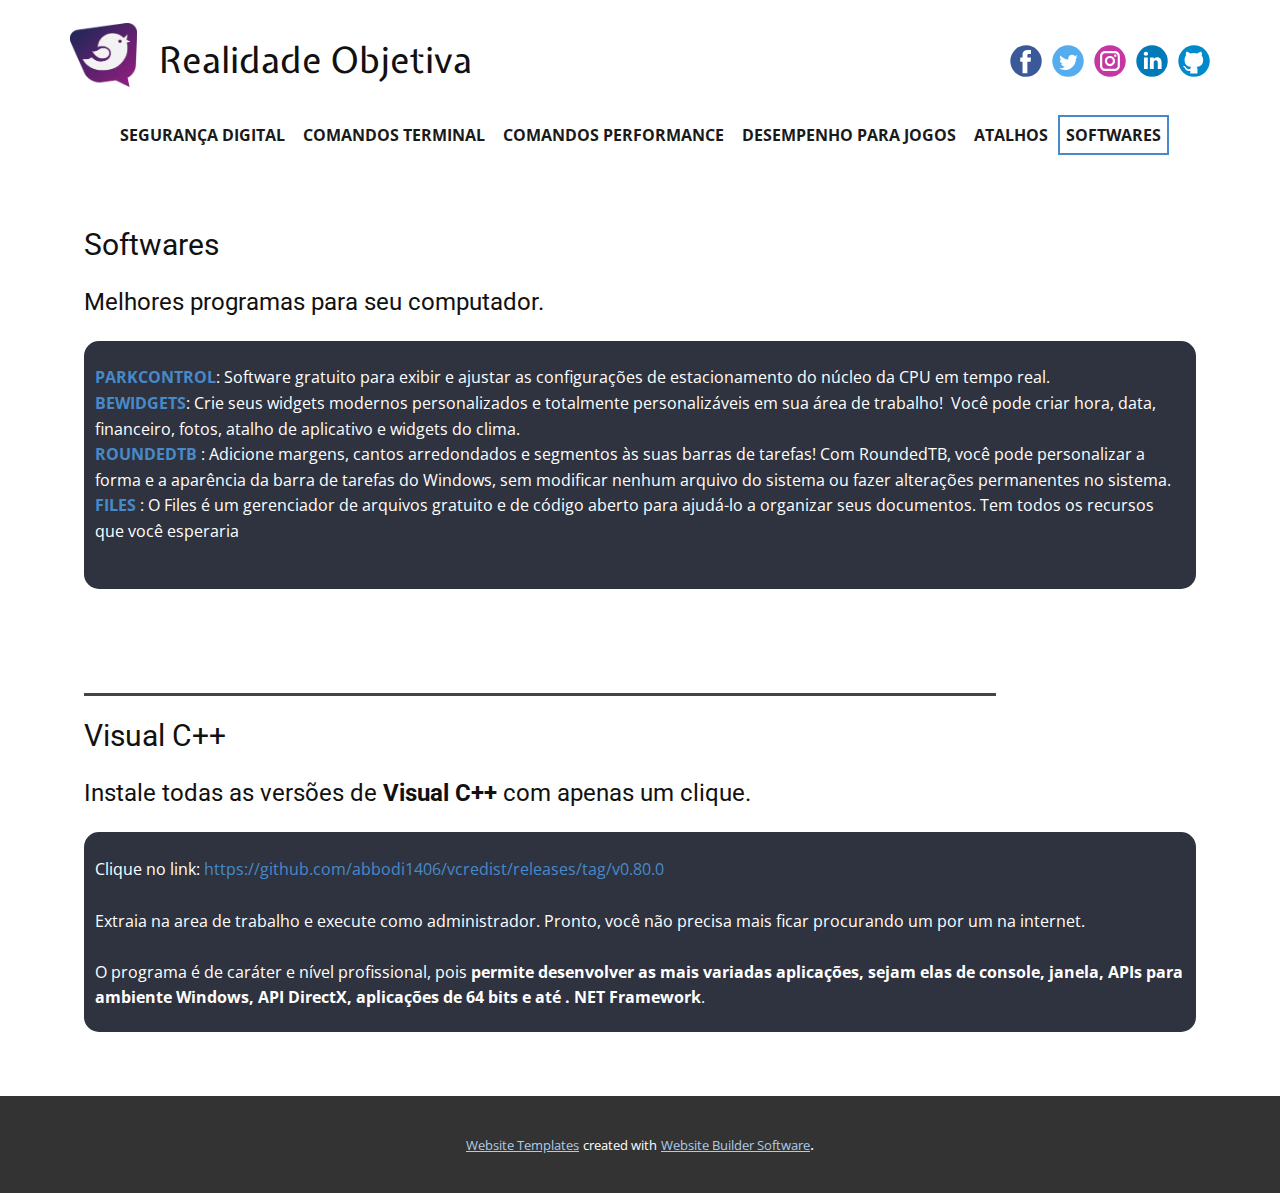
<file: Softwares.html>
<!DOCTYPE html>
<html style="font-size: 16px;" lang="pt"><head>
    <meta name="viewport" content="width=device-width, initial-scale=1.0">
    <meta charset="utf-8">
    <meta name="keywords" content="">
    <meta name="description" content="">
    <title>Softwares</title>
    <link rel="stylesheet" href="nicepage.css" media="screen">
<link rel="stylesheet" href="Softwares.css" media="screen">
    <script class="u-script" type="text/javascript" src="jquery.js" defer=""></script>
    <script class="u-script" type="text/javascript" src="nicepage.js" defer=""></script>
    <meta name="generator" content="Nicepage 5.0.7, nicepage.com">
    <link id="u-theme-google-font" rel="stylesheet" href="https://fonts.googleapis.com/css?family=Roboto:100,100i,300,300i,400,400i,500,500i,700,700i,900,900i|Open+Sans:300,300i,400,400i,500,500i,600,600i,700,700i,800,800i">
    <link id="u-page-google-font" rel="stylesheet" href="https://fonts.googleapis.com/css?family=Expletus+Sans:400,400i,500,500i,600,600i,700,700i">
    
    
    
    <script type="application/ld+json">{
		"@context": "http://schema.org",
		"@type": "Organization",
		"name": "",
		"logo": "images/twteerlogo.png",
		"sameAs": [
				"https://www.facebook.com/caique.reis.3597789",
				"https://twitter.com/Cbhreis",
				"https://www.instagram.com/creisbarreto/?hl=pt-br",
				"https://www.linkedin.com/in/caique-barreto/",
				"https://github.com/DonatoReis"
		]
}</script>
    <meta name="theme-color" content="#478ac9">
    <meta name="twitter:site" content="@">
    <meta name="twitter:card" content="summary_large_image">
    <meta name="twitter:title" content="Softwares">
    <meta name="twitter:description" content="">
    <meta property="og:title" content="Softwares">
    <meta property="og:type" content="website">
  </head>
  <body class="u-body u-xl-mode" data-lang="pt"><header class="u-clearfix u-header u-header" id="sec-ba91"><div class="u-clearfix u-sheet u-sheet-1">
        <a href="https://nicepage.com" class="u-image u-logo u-image-1" data-image-width="595" data-image-height="565">
          <img src="images/twteerlogo.png" class="u-logo-image u-logo-image-1">
        </a>
        <p class="u-custom-font u-text u-text-default-lg u-text-default-md u-text-default-sm u-text-default-xl u-text-1" data-lang-en="Realidade Objetiva">Realidade Objetiva</p>
        <div class="u-social-icons u-spacing-10 u-social-icons-1">
          <a class="u-social-url" title="facebook" target="_blank" href="https://www.facebook.com/caique.reis.3597789"><span class="u-icon u-social-facebook u-social-icon u-icon-1"><svg class="u-svg-link" preserveAspectRatio="xMidYMin slice" viewBox="0 0 112 112" style=""><use xmlns:xlink="http://www.w3.org/1999/xlink" xlink:href="#svg-a43c"></use></svg><svg class="u-svg-content" viewBox="0 0 112 112" x="0" y="0" id="svg-a43c"><circle fill="currentColor" cx="56.1" cy="56.1" r="55"></circle><path fill="#FFFFFF" d="M73.5,31.6h-9.1c-1.4,0-3.6,0.8-3.6,3.9v8.5h12.6L72,58.3H60.8v40.8H43.9V58.3h-8V43.9h8v-9.2
c0-6.7,3.1-17,17-17h12.5v13.9H73.5z"></path></svg></span>
          </a>
          <a class="u-social-url" title="twitter" target="_blank" href="https://twitter.com/Cbhreis"><span class="u-icon u-social-icon u-social-twitter u-icon-2"><svg class="u-svg-link" preserveAspectRatio="xMidYMin slice" viewBox="0 0 112 112" style=""><use xmlns:xlink="http://www.w3.org/1999/xlink" xlink:href="#svg-2bf0"></use></svg><svg class="u-svg-content" viewBox="0 0 112 112" x="0" y="0" id="svg-2bf0"><circle fill="currentColor" class="st0" cx="56.1" cy="56.1" r="55"></circle><path fill="#FFFFFF" d="M83.8,47.3c0,0.6,0,1.2,0,1.7c0,17.7-13.5,38.2-38.2,38.2C38,87.2,31,85,25,81.2c1,0.1,2.1,0.2,3.2,0.2
c6.3,0,12.1-2.1,16.7-5.7c-5.9-0.1-10.8-4-12.5-9.3c0.8,0.2,1.7,0.2,2.5,0.2c1.2,0,2.4-0.2,3.5-0.5c-6.1-1.2-10.8-6.7-10.8-13.1
c0-0.1,0-0.1,0-0.2c1.8,1,3.9,1.6,6.1,1.7c-3.6-2.4-6-6.5-6-11.2c0-2.5,0.7-4.8,1.8-6.7c6.6,8.1,16.5,13.5,27.6,14
c-0.2-1-0.3-2-0.3-3.1c0-7.4,6-13.4,13.4-13.4c3.9,0,7.3,1.6,9.8,4.2c3.1-0.6,5.9-1.7,8.5-3.3c-1,3.1-3.1,5.8-5.9,7.4
c2.7-0.3,5.3-1,7.7-2.1C88.7,43,86.4,45.4,83.8,47.3z"></path></svg></span>
          </a>
          <a class="u-social-url" title="instagram" target="_blank" href="https://www.instagram.com/creisbarreto/?hl=pt-br"><span class="u-icon u-social-icon u-social-instagram u-icon-3"><svg class="u-svg-link" preserveAspectRatio="xMidYMin slice" viewBox="0 0 112 112" style=""><use xmlns:xlink="http://www.w3.org/1999/xlink" xlink:href="#svg-20a8"></use></svg><svg class="u-svg-content" viewBox="0 0 112 112" x="0" y="0" id="svg-20a8"><circle fill="currentColor" cx="56.1" cy="56.1" r="55"></circle><path fill="#FFFFFF" d="M55.9,38.2c-9.9,0-17.9,8-17.9,17.9C38,66,46,74,55.9,74c9.9,0,17.9-8,17.9-17.9C73.8,46.2,65.8,38.2,55.9,38.2
z M55.9,66.4c-5.7,0-10.3-4.6-10.3-10.3c-0.1-5.7,4.6-10.3,10.3-10.3c5.7,0,10.3,4.6,10.3,10.3C66.2,61.8,61.6,66.4,55.9,66.4z"></path><path fill="#FFFFFF" d="M74.3,33.5c-2.3,0-4.2,1.9-4.2,4.2s1.9,4.2,4.2,4.2s4.2-1.9,4.2-4.2S76.6,33.5,74.3,33.5z"></path><path fill="#FFFFFF" d="M73.1,21.3H38.6c-9.7,0-17.5,7.9-17.5,17.5v34.5c0,9.7,7.9,17.6,17.5,17.6h34.5c9.7,0,17.5-7.9,17.5-17.5V38.8
C90.6,29.1,82.7,21.3,73.1,21.3z M83,73.3c0,5.5-4.5,9.9-9.9,9.9H38.6c-5.5,0-9.9-4.5-9.9-9.9V38.8c0-5.5,4.5-9.9,9.9-9.9h34.5
c5.5,0,9.9,4.5,9.9,9.9V73.3z"></path></svg></span>
          </a>
          <a class="u-social-url" target="_blank" data-type="LinkedIn" title="LinkedIn" href="https://www.linkedin.com/in/caique-barreto/"><span class="u-icon u-social-icon u-social-linkedin u-icon-4"><svg class="u-svg-link" preserveAspectRatio="xMidYMin slice" viewBox="0 0 112 112" style=""><use xmlns:xlink="http://www.w3.org/1999/xlink" xlink:href="#svg-bbf2"></use></svg><svg class="u-svg-content" viewBox="0 0 112 112" x="0" y="0" id="svg-bbf2"><circle fill="currentColor" cx="56.1" cy="56.1" r="55"></circle><path fill="#FFFFFF" d="M41.3,83.7H27.9V43.4h13.4V83.7z M34.6,37.9L34.6,37.9c-4.6,0-7.5-3.1-7.5-7c0-4,3-7,7.6-7s7.4,3,7.5,7
            C42.2,34.8,39.2,37.9,34.6,37.9z M89.6,83.7H76.2V62.2c0-5.4-1.9-9.1-6.8-9.1c-3.7,0-5.9,2.5-6.9,4.9c-0.4,0.9-0.4,2.1-0.4,3.3v22.5
            H48.7c0,0,0.2-36.5,0-40.3h13.4v5.7c1.8-2.7,5-6.7,12.1-6.7c8.8,0,15.4,5.8,15.4,18.1V83.7z"></path></svg></span>
          </a>
          <a class="u-social-url" target="_blank" data-type="Github" title="Github" href="https://github.com/DonatoReis"><span class="u-icon u-social-github u-social-icon u-icon-5"><svg class="u-svg-link" preserveAspectRatio="xMidYMin slice" viewBox="0 0 112 112" style=""><use xmlns:xlink="http://www.w3.org/1999/xlink" xlink:href="#svg-8b92"></use></svg><svg class="u-svg-content" viewBox="0 0 112 112" x="0" y="0" id="svg-8b92"><circle fill="currentColor" cx="56.1" cy="56.1" r="55"></circle><path fill="#FFFFFF" d="M88,51.3c0-5.5-1.9-10.2-5.3-13.7c0.6-1.3,2.3-6.5-0.5-13.5c0,0-4.2-1.4-14,5.3c-4.1-1.1-8.4-1.7-12.7-1.8
	c-4.3,0-8.7,0.6-12.7,1.8c-9.7-6.6-14-5.3-14-5.3c-2.8,7-1,12.2-0.5,13.5C25,41.2,23,45.7,23,51.3c0,19.6,11.9,23.9,23.3,25.2
	c-1.5,1.3-2.8,3.5-3.2,6.8c-3,1.3-10.2,3.6-14.9-4.3c0,0-2.7-4.9-7.8-5.3c0,0-5-0.1-0.4,3.1c0,0,3.3,1.6,5.6,7.5c0,0,3,9.1,17.2,6
	c0,4.3,0.1,8.3,0.1,9.5h25.2c0-1.7,0.1-7.2,0.1-14c0-4.7-1.7-7.9-3.4-9.4C76,75.2,88,70.9,88,51.3z"></path></svg></span>
          </a>
        </div>
        <nav class="u-align-center u-menu u-menu-one-level u-offcanvas u-menu-1" data-responsive-from="MD">
          <div class="menu-collapse" style="font-size: 1rem; letter-spacing: 0px; font-weight: 700; text-transform: uppercase;">
            <a class="u-button-style u-custom-active-border-color u-custom-active-color u-custom-border u-custom-border-color u-custom-borders u-custom-hover-border-color u-custom-hover-color u-custom-left-right-menu-spacing u-custom-padding-bottom u-custom-text-active-color u-custom-text-color u-custom-text-decoration u-custom-text-hover-color u-custom-top-bottom-menu-spacing u-nav-link" href="#" style="padding: 2px 0px; font-size: calc(1em + 4px);">
              <svg class="u-svg-link" viewBox="0 0 24 24"><use xmlns:xlink="http://www.w3.org/1999/xlink" xlink:href="#svg-4c9c"></use></svg>
              <svg class="u-svg-content" version="1.1" id="svg-4c9c" viewBox="0 0 16 16" x="0px" y="0px" xmlns:xlink="http://www.w3.org/1999/xlink" xmlns="http://www.w3.org/2000/svg"><g><rect y="1" width="16" height="2"></rect><rect y="7" width="16" height="2"></rect><rect y="13" width="16" height="2"></rect>
</g></svg>
            </a>
          </div>
          <div class="u-custom-menu u-nav-container">
            <ul class="u-nav u-spacing-2 u-unstyled u-nav-1"><li class="u-nav-item"><a class="u-border-2 u-border-active-palette-1-base u-border-hover-palette-1-light-1 u-button-style u-nav-link u-text-active-grey-90 u-text-grey-90 u-text-hover-grey-90" href="Segurança-digital.html" style="padding: 10px 6px;">Segurança digital</a>
</li><li class="u-nav-item"><a class="u-border-2 u-border-active-palette-1-base u-border-hover-palette-1-light-1 u-button-style u-nav-link u-text-active-grey-90 u-text-grey-90 u-text-hover-grey-90" href="Comandos-Terminal.html" style="padding: 10px 6px;">Comandos Terminal</a>
</li><li class="u-nav-item"><a class="u-border-2 u-border-active-palette-1-base u-border-hover-palette-1-light-1 u-button-style u-nav-link u-text-active-grey-90 u-text-grey-90 u-text-hover-grey-90" href="Comandos-Performance.html" style="padding: 10px 6px;">Comandos Performance</a>
</li><li class="u-nav-item"><a class="u-border-2 u-border-active-palette-1-base u-border-hover-palette-1-light-1 u-button-style u-nav-link u-text-active-grey-90 u-text-grey-90 u-text-hover-grey-90" href="Desempenho-para-Jogos.html" style="padding: 10px 6px;">Desempenho para Jogos</a>
</li><li class="u-nav-item"><a class="u-border-2 u-border-active-palette-1-base u-border-hover-palette-1-light-1 u-button-style u-nav-link u-text-active-grey-90 u-text-grey-90 u-text-hover-grey-90" href="Atalhos.html" style="padding: 10px 6px;">Atalhos</a>
</li><li class="u-nav-item"><a class="u-border-2 u-border-active-palette-1-base u-border-hover-palette-1-light-1 u-button-style u-nav-link u-text-active-grey-90 u-text-grey-90 u-text-hover-grey-90" href="Softwares.html" style="padding: 10px 6px;">Softwares</a>
</li></ul>
          </div>
          <div class="u-custom-menu u-nav-container-collapse">
            <div class="u-black u-container-style u-inner-container-layout u-opacity u-opacity-95 u-sidenav">
              <div class="u-inner-container-layout u-sidenav-overflow">
                <div class="u-menu-close"></div>
                <ul class="u-align-center u-nav u-popupmenu-items u-unstyled u-nav-2"><li class="u-nav-item"><a class="u-button-style u-nav-link" href="Segurança-digital.html">Segurança digital</a>
</li><li class="u-nav-item"><a class="u-button-style u-nav-link" href="Comandos-Terminal.html">Comandos Terminal</a>
</li><li class="u-nav-item"><a class="u-button-style u-nav-link" href="Comandos-Performance.html">Comandos Performance</a>
</li><li class="u-nav-item"><a class="u-button-style u-nav-link" href="Desempenho-para-Jogos.html">Desempenho para Jogos</a>
</li><li class="u-nav-item"><a class="u-button-style u-nav-link" href="Atalhos.html">Atalhos</a>
</li><li class="u-nav-item"><a class="u-button-style u-nav-link" href="Softwares.html">Softwares</a>
</li></ul>
              </div>
            </div>
            <div class="u-black u-menu-overlay u-opacity u-opacity-70"></div>
          </div>
        </nav>
      </div></header>
    <section class="u-clearfix u-section-1" id="sec-7f5d">
      <div class="u-clearfix u-sheet u-sheet-1">
        <h3 class="u-text u-text-default u-text-1">Softwares</h3>
        <h4 class="u-text u-text-default u-text-2">Melhores programas para seu computador.</h4>
        <div class="u-container-style u-custom-color-6 u-group u-radius-15 u-shape-round u-group-1">
          <div class="u-container-layout u-valign-top u-container-layout-1">
            <p class="u-align-left u-text u-text-3">
              <a href="https://bitsum.com/parkcontrol/" class="u-active-none u-border-none u-btn u-button-link u-button-style u-hover-none u-none u-text-palette-1-base u-btn-1" target="_blank">PARKCONTROL</a>: Software gratuito para exibir e ajustar as configurações de estacionamento do núcleo da CPU em tempo real.<br>
              <a href="https://www.microsoft.com/store/productId/9NQ07FG50H2Q" class="u-active-none u-border-none u-btn u-button-link u-button-style u-hover-none u-none u-text-palette-1-base u-btn-2" target="_blank">BEWIDGETS</a>: Crie seus widgets modernos personalizados e totalmente personalizáveis ​em sua área de trabalho!&nbsp; Você pode criar hora, data, financeiro, fotos, atalho de aplicativo e widgets do clima.<br>
              <span style="font-weight: 700;">
                <a href="https://www.microsoft.com/store/productId/9MTFTXSJ9M7F" class="u-active-none u-border-none u-btn u-button-link u-button-style u-hover-none u-none u-text-palette-1-base u-btn-3" target="_blank">ROUNDEDTB</a>
              </span>: Adicione margens, cantos arredondados e segmentos às suas barras de tarefas! Com RoundedTB, você pode personalizar a forma e a aparência da barra de tarefas do Windows, sem modificar nenhum arquivo do sistema ou fazer alterações permanentes no sistema.<br>
              <span style="font-weight: 700;">
                <a href="https://www.microsoft.com/store/productId/9NGHP3DX8HDX" class="u-active-none u-border-none u-btn u-button-link u-button-style u-hover-none u-none u-text-palette-1-base u-btn-4">FILES</a>
              </span>: O Files é um gerenciador de arquivos gratuito e de código aberto para ajudá-lo a organizar seus documentos. Tem todos os recursos que você esperaria<br>
              <br>
            </p>
          </div>
        </div>
      </div>
    </section>
    <section class="u-clearfix u-section-2" id="carousel_d162">
      <div class="u-clearfix u-sheet u-sheet-1">
        <div class="u-border-3 u-border-grey-dark-1 u-line u-line-horizontal u-line-1"></div>
        <h3 class="u-text u-text-default u-text-1">Visual C++</h3>
        <h4 class="u-text u-text-default-lg u-text-default-md u-text-default-sm u-text-default-xl u-text-2">Instale todas as versões de <span style="font-weight: 700;">Visual C++<span style="font-weight: 400;"> com apenas um clique.</span>
          </span>
        </h4>
        <div class="u-container-style u-custom-color-6 u-group u-radius-15 u-shape-round u-group-1">
          <div class="u-container-layout u-container-layout-1">
            <p class="u-align-left u-text u-text-3"> Clique no link:&nbsp;<a href="https://github.com/abbodi1406/vcredist/releases/tag/v0.80.0" class="u-active-none u-border-none u-btn u-button-link u-button-style u-hover-none u-none u-text-palette-1-base u-btn-1">https://github.com/abbodi1406/vcredist/releases/tag/v0.80.0</a>
              <br>
              <br>Extraia na area de trabalho e execute como administrador. Pronto, você não precisa mais ficar procurando um por um na internet.<br>
              <br>O programa é de caráter e nível profissional, pois&nbsp;<b>permite desenvolver as mais variadas aplicações, sejam elas de console, janela, APIs para ambiente Windows, API DirectX, aplicações de 64 bits e até .</b>&nbsp;<b>NET Framework</b>.<br>
            </p>
          </div>
        </div>
      </div>
    </section>
    
    
    
    <section class="u-backlink u-clearfix u-grey-80">
      <a class="u-link" href="https://nicepage.com/website-templates" target="_blank">
        <span>Website Templates</span>
      </a>
      <p class="u-text">
        <span>created with</span>
      </p>
      <a class="u-link" href="" target="_blank">
        <span>Website Builder Software</span>
      </a>. 
    </section><span style="height: 64px; width: 64px; margin-left: 0px; margin-right: auto; margin-top: 0px; right: 20px; bottom: 20px; padding: 10px; box-shadow: 0px 0px 8px 0px rgba(128,128,128,1);" class="u-back-to-top u-border-4 u-border-palette-4-dark-2 u-icon u-icon-circle" data-href="#">
        <svg class="u-svg-link" preserveAspectRatio="xMidYMin slice" viewBox="0 0 551.13 551.13"><use xmlns:xlink="http://www.w3.org/1999/xlink" xlink:href="#svg-1d98"></use></svg>
        <svg class="u-svg-content" enable-background="new 0 0 551.13 551.13" viewBox="0 0 551.13 551.13" xmlns="http://www.w3.org/2000/svg" id="svg-1d98"><path d="m275.565 189.451 223.897 223.897h51.668l-275.565-275.565-275.565 275.565h51.668z"></path></svg>
    </span>
  
</body></html>
</file>
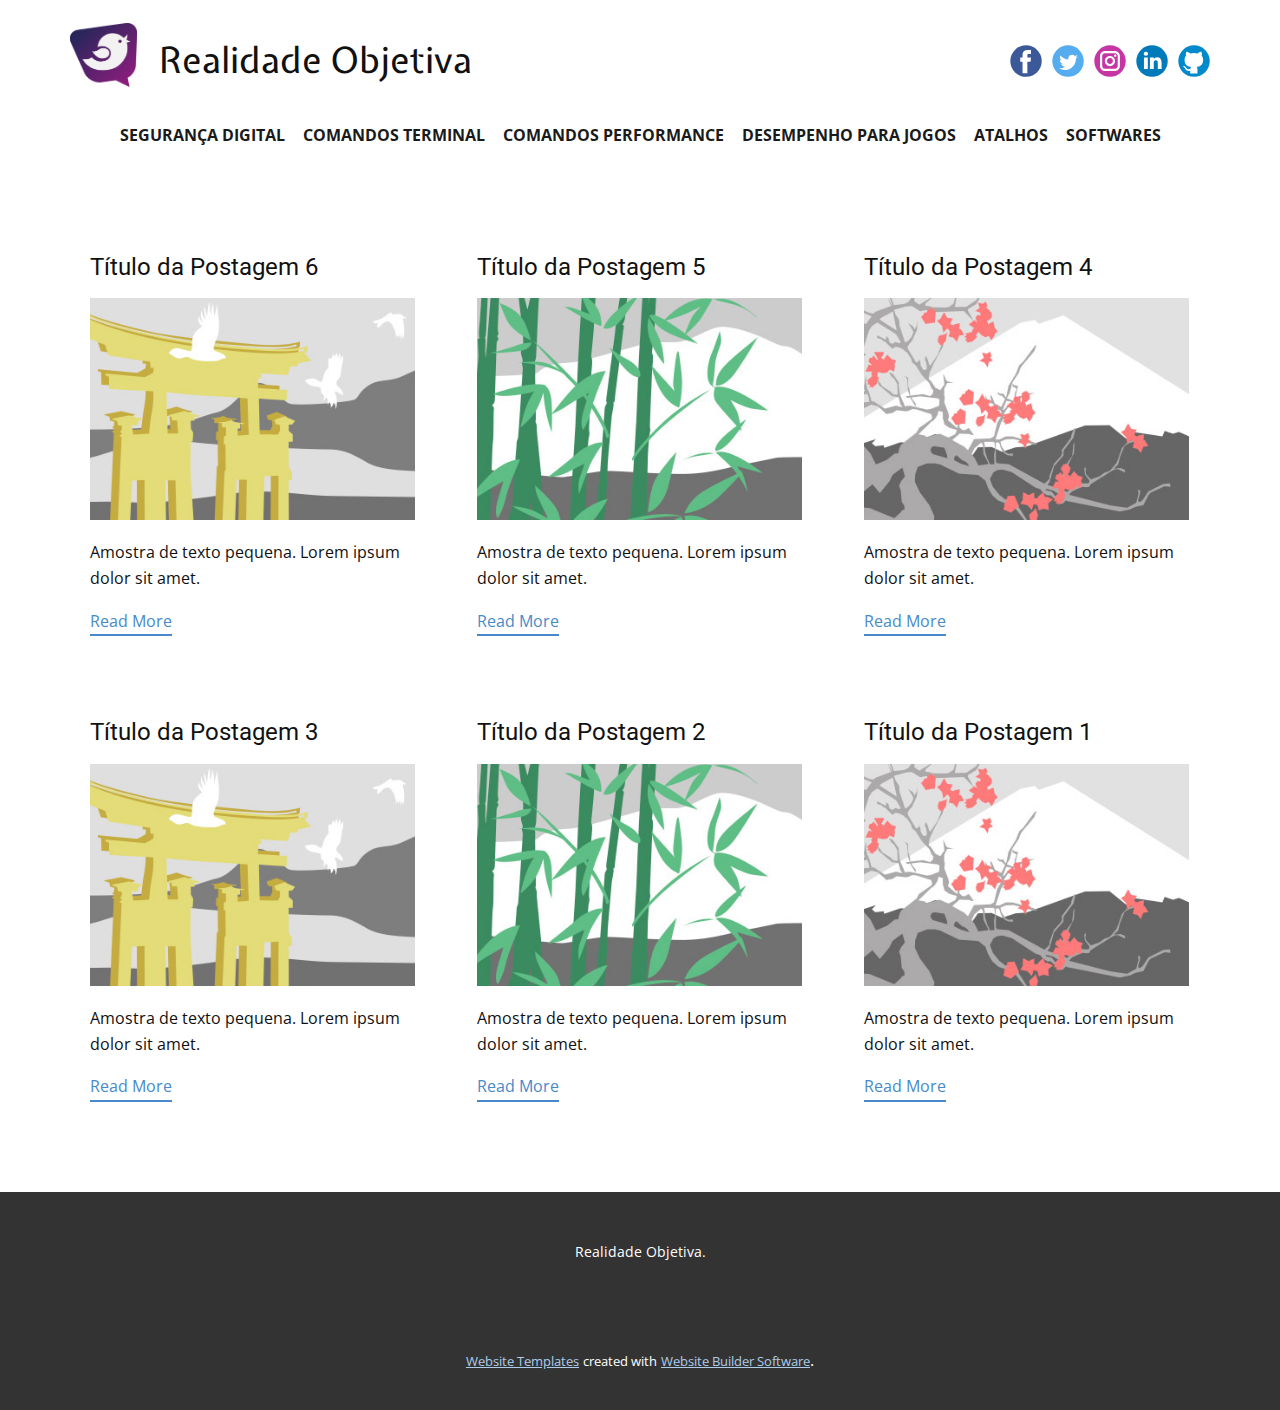
<file: blog/blog.html>
<!DOCTYPE html>
<html style="font-size: 16px;" lang="pt"><head>
    <meta name="viewport" content="width=device-width, initial-scale=1.0">
    <meta charset="utf-8">
    <meta name="keywords" content="">
    <meta name="description" content="">
    <title>Blog Template</title>
    <link rel="stylesheet" href="../nicepage.css" media="screen">
<link rel="stylesheet" href="../Blog-Template.css" media="screen">
    <script class="u-script" type="text/javascript" src="../jquery.js" defer=""></script>
    <script class="u-script" type="text/javascript" src="../nicepage.js" defer=""></script>
    <meta name="generator" content="Nicepage 5.0.7, nicepage.com">
    <link id="u-theme-google-font" rel="stylesheet" href="https://fonts.googleapis.com/css?family=Roboto:100,100i,300,300i,400,400i,500,500i,700,700i,900,900i|Open+Sans:300,300i,400,400i,500,500i,600,600i,700,700i,800,800i">
    <link id="u-page-google-font" rel="stylesheet" href="https://fonts.googleapis.com/css?family=Expletus+Sans:400,400i,500,500i,600,600i,700,700i">
    
    
    <script type="application/ld+json">{
		"@context": "http://schema.org",
		"@type": "Organization",
		"name": "",
		"logo": "images/twteerlogo.png",
		"sameAs": [
				"https://www.facebook.com/caique.reis.3597789",
				"https://twitter.com/Cbhreis",
				"https://www.instagram.com/creisbarreto/?hl=pt-br",
				"https://www.linkedin.com/in/caique-barreto/",
				"https://github.com/DonatoReis"
		]
}</script>
    <meta name="theme-color" content="#478ac9">
    <meta name="twitter:site" content="@">
    <meta name="twitter:card" content="summary_large_image">
    <meta name="twitter:title" content="Blog Template">
    <meta name="twitter:description" content="">
  </head>
  <body class="u-body u-xl-mode" data-lang="pt"><header class="u-clearfix u-header u-header" id="sec-ba91"><div class="u-clearfix u-sheet u-sheet-1">
        <a href="https://nicepage.com" class="u-image u-logo u-image-1" data-image-width="595" data-image-height="565">
          <img src="../images/twteerlogo.png" class="u-logo-image u-logo-image-1">
        </a>
        <p class="u-custom-font u-text u-text-default-lg u-text-default-md u-text-default-sm u-text-default-xl u-text-1" data-lang-en="Realidade Objetiva">Realidade Objetiva</p>
        <div class="u-social-icons u-spacing-10 u-social-icons-1">
          <a class="u-social-url" title="facebook" target="_blank" href="https://www.facebook.com/caique.reis.3597789"><span class="u-icon u-social-facebook u-social-icon u-icon-1"><svg class="u-svg-link" preserveAspectRatio="xMidYMin slice" viewBox="0 0 112 112" style=""><use xmlns:xlink="http://www.w3.org/1999/xlink" xlink:href="#svg-a43c"></use></svg><svg class="u-svg-content" viewBox="0 0 112 112" x="0" y="0" id="svg-a43c"><circle fill="currentColor" cx="56.1" cy="56.1" r="55"></circle><path fill="#FFFFFF" d="M73.5,31.6h-9.1c-1.4,0-3.6,0.8-3.6,3.9v8.5h12.6L72,58.3H60.8v40.8H43.9V58.3h-8V43.9h8v-9.2
c0-6.7,3.1-17,17-17h12.5v13.9H73.5z"></path></svg></span>
          </a>
          <a class="u-social-url" title="twitter" target="_blank" href="https://twitter.com/Cbhreis"><span class="u-icon u-social-icon u-social-twitter u-icon-2"><svg class="u-svg-link" preserveAspectRatio="xMidYMin slice" viewBox="0 0 112 112" style=""><use xmlns:xlink="http://www.w3.org/1999/xlink" xlink:href="#svg-2bf0"></use></svg><svg class="u-svg-content" viewBox="0 0 112 112" x="0" y="0" id="svg-2bf0"><circle fill="currentColor" class="st0" cx="56.1" cy="56.1" r="55"></circle><path fill="#FFFFFF" d="M83.8,47.3c0,0.6,0,1.2,0,1.7c0,17.7-13.5,38.2-38.2,38.2C38,87.2,31,85,25,81.2c1,0.1,2.1,0.2,3.2,0.2
c6.3,0,12.1-2.1,16.7-5.7c-5.9-0.1-10.8-4-12.5-9.3c0.8,0.2,1.7,0.2,2.5,0.2c1.2,0,2.4-0.2,3.5-0.5c-6.1-1.2-10.8-6.7-10.8-13.1
c0-0.1,0-0.1,0-0.2c1.8,1,3.9,1.6,6.1,1.7c-3.6-2.4-6-6.5-6-11.2c0-2.5,0.7-4.8,1.8-6.7c6.6,8.1,16.5,13.5,27.6,14
c-0.2-1-0.3-2-0.3-3.1c0-7.4,6-13.4,13.4-13.4c3.9,0,7.3,1.6,9.8,4.2c3.1-0.6,5.9-1.7,8.5-3.3c-1,3.1-3.1,5.8-5.9,7.4
c2.7-0.3,5.3-1,7.7-2.1C88.7,43,86.4,45.4,83.8,47.3z"></path></svg></span>
          </a>
          <a class="u-social-url" title="instagram" target="_blank" href="https://www.instagram.com/creisbarreto/?hl=pt-br"><span class="u-icon u-social-icon u-social-instagram u-icon-3"><svg class="u-svg-link" preserveAspectRatio="xMidYMin slice" viewBox="0 0 112 112" style=""><use xmlns:xlink="http://www.w3.org/1999/xlink" xlink:href="#svg-20a8"></use></svg><svg class="u-svg-content" viewBox="0 0 112 112" x="0" y="0" id="svg-20a8"><circle fill="currentColor" cx="56.1" cy="56.1" r="55"></circle><path fill="#FFFFFF" d="M55.9,38.2c-9.9,0-17.9,8-17.9,17.9C38,66,46,74,55.9,74c9.9,0,17.9-8,17.9-17.9C73.8,46.2,65.8,38.2,55.9,38.2
z M55.9,66.4c-5.7,0-10.3-4.6-10.3-10.3c-0.1-5.7,4.6-10.3,10.3-10.3c5.7,0,10.3,4.6,10.3,10.3C66.2,61.8,61.6,66.4,55.9,66.4z"></path><path fill="#FFFFFF" d="M74.3,33.5c-2.3,0-4.2,1.9-4.2,4.2s1.9,4.2,4.2,4.2s4.2-1.9,4.2-4.2S76.6,33.5,74.3,33.5z"></path><path fill="#FFFFFF" d="M73.1,21.3H38.6c-9.7,0-17.5,7.9-17.5,17.5v34.5c0,9.7,7.9,17.6,17.5,17.6h34.5c9.7,0,17.5-7.9,17.5-17.5V38.8
C90.6,29.1,82.7,21.3,73.1,21.3z M83,73.3c0,5.5-4.5,9.9-9.9,9.9H38.6c-5.5,0-9.9-4.5-9.9-9.9V38.8c0-5.5,4.5-9.9,9.9-9.9h34.5
c5.5,0,9.9,4.5,9.9,9.9V73.3z"></path></svg></span>
          </a>
          <a class="u-social-url" target="_blank" data-type="LinkedIn" title="LinkedIn" href="https://www.linkedin.com/in/caique-barreto/"><span class="u-icon u-social-icon u-social-linkedin u-icon-4"><svg class="u-svg-link" preserveAspectRatio="xMidYMin slice" viewBox="0 0 112 112" style=""><use xmlns:xlink="http://www.w3.org/1999/xlink" xlink:href="#svg-bbf2"></use></svg><svg class="u-svg-content" viewBox="0 0 112 112" x="0" y="0" id="svg-bbf2"><circle fill="currentColor" cx="56.1" cy="56.1" r="55"></circle><path fill="#FFFFFF" d="M41.3,83.7H27.9V43.4h13.4V83.7z M34.6,37.9L34.6,37.9c-4.6,0-7.5-3.1-7.5-7c0-4,3-7,7.6-7s7.4,3,7.5,7
            C42.2,34.8,39.2,37.9,34.6,37.9z M89.6,83.7H76.2V62.2c0-5.4-1.9-9.1-6.8-9.1c-3.7,0-5.9,2.5-6.9,4.9c-0.4,0.9-0.4,2.1-0.4,3.3v22.5
            H48.7c0,0,0.2-36.5,0-40.3h13.4v5.7c1.8-2.7,5-6.7,12.1-6.7c8.8,0,15.4,5.8,15.4,18.1V83.7z"></path></svg></span>
          </a>
          <a class="u-social-url" target="_blank" data-type="Github" title="Github" href="https://github.com/DonatoReis"><span class="u-icon u-social-github u-social-icon u-icon-5"><svg class="u-svg-link" preserveAspectRatio="xMidYMin slice" viewBox="0 0 112 112" style=""><use xmlns:xlink="http://www.w3.org/1999/xlink" xlink:href="#svg-8b92"></use></svg><svg class="u-svg-content" viewBox="0 0 112 112" x="0" y="0" id="svg-8b92"><circle fill="currentColor" cx="56.1" cy="56.1" r="55"></circle><path fill="#FFFFFF" d="M88,51.3c0-5.5-1.9-10.2-5.3-13.7c0.6-1.3,2.3-6.5-0.5-13.5c0,0-4.2-1.4-14,5.3c-4.1-1.1-8.4-1.7-12.7-1.8
	c-4.3,0-8.7,0.6-12.7,1.8c-9.7-6.6-14-5.3-14-5.3c-2.8,7-1,12.2-0.5,13.5C25,41.2,23,45.7,23,51.3c0,19.6,11.9,23.9,23.3,25.2
	c-1.5,1.3-2.8,3.5-3.2,6.8c-3,1.3-10.2,3.6-14.9-4.3c0,0-2.7-4.9-7.8-5.3c0,0-5-0.1-0.4,3.1c0,0,3.3,1.6,5.6,7.5c0,0,3,9.1,17.2,6
	c0,4.3,0.1,8.3,0.1,9.5h25.2c0-1.7,0.1-7.2,0.1-14c0-4.7-1.7-7.9-3.4-9.4C76,75.2,88,70.9,88,51.3z"></path></svg></span>
          </a>
        </div>
        <nav class="u-align-center u-menu u-menu-one-level u-offcanvas u-menu-1" data-responsive-from="MD">
          <div class="menu-collapse" style="font-size: 1rem; letter-spacing: 0px; font-weight: 700; text-transform: uppercase;">
            <a class="u-button-style u-custom-active-border-color u-custom-active-color u-custom-border u-custom-border-color u-custom-borders u-custom-hover-border-color u-custom-hover-color u-custom-left-right-menu-spacing u-custom-padding-bottom u-custom-text-active-color u-custom-text-color u-custom-text-decoration u-custom-text-hover-color u-custom-top-bottom-menu-spacing u-nav-link" href="#" style="padding: 2px 0px; font-size: calc(1em + 4px);">
              <svg class="u-svg-link" viewBox="0 0 24 24"><use xmlns:xlink="http://www.w3.org/1999/xlink" xlink:href="#svg-4c9c"></use></svg>
              <svg class="u-svg-content" version="1.1" id="svg-4c9c" viewBox="0 0 16 16" x="0px" y="0px" xmlns:xlink="http://www.w3.org/1999/xlink" xmlns="http://www.w3.org/2000/svg"><g><rect y="1" width="16" height="2"></rect><rect y="7" width="16" height="2"></rect><rect y="13" width="16" height="2"></rect>
</g></svg>
            </a>
          </div>
          <div class="u-custom-menu u-nav-container">
            <ul class="u-nav u-spacing-2 u-unstyled u-nav-1"><li class="u-nav-item"><a class="u-border-2 u-border-active-palette-1-base u-border-hover-palette-1-light-1 u-button-style u-nav-link u-text-active-grey-90 u-text-grey-90 u-text-hover-grey-90" href="../Segurança-digital.html" style="padding: 10px 6px;">Segurança digital</a>
</li><li class="u-nav-item"><a class="u-border-2 u-border-active-palette-1-base u-border-hover-palette-1-light-1 u-button-style u-nav-link u-text-active-grey-90 u-text-grey-90 u-text-hover-grey-90" href="../Comandos-Terminal.html" style="padding: 10px 6px;">Comandos Terminal</a>
</li><li class="u-nav-item"><a class="u-border-2 u-border-active-palette-1-base u-border-hover-palette-1-light-1 u-button-style u-nav-link u-text-active-grey-90 u-text-grey-90 u-text-hover-grey-90" href="../Comandos-Performance.html" style="padding: 10px 6px;">Comandos Performance</a>
</li><li class="u-nav-item"><a class="u-border-2 u-border-active-palette-1-base u-border-hover-palette-1-light-1 u-button-style u-nav-link u-text-active-grey-90 u-text-grey-90 u-text-hover-grey-90" href="../Desempenho-para-Jogos.html" style="padding: 10px 6px;">Desempenho para Jogos</a>
</li><li class="u-nav-item"><a class="u-border-2 u-border-active-palette-1-base u-border-hover-palette-1-light-1 u-button-style u-nav-link u-text-active-grey-90 u-text-grey-90 u-text-hover-grey-90" href="../Atalhos.html" style="padding: 10px 6px;">Atalhos</a>
</li><li class="u-nav-item"><a class="u-border-2 u-border-active-palette-1-base u-border-hover-palette-1-light-1 u-button-style u-nav-link u-text-active-grey-90 u-text-grey-90 u-text-hover-grey-90" href="../Softwares.html" style="padding: 10px 6px;">Softwares</a>
</li></ul>
          </div>
          <div class="u-custom-menu u-nav-container-collapse">
            <div class="u-black u-container-style u-inner-container-layout u-opacity u-opacity-95 u-sidenav">
              <div class="u-inner-container-layout u-sidenav-overflow">
                <div class="u-menu-close"></div>
                <ul class="u-align-center u-nav u-popupmenu-items u-unstyled u-nav-2"><li class="u-nav-item"><a class="u-button-style u-nav-link" href="../Segurança-digital.html">Segurança digital</a>
</li><li class="u-nav-item"><a class="u-button-style u-nav-link" href="../Comandos-Terminal.html">Comandos Terminal</a>
</li><li class="u-nav-item"><a class="u-button-style u-nav-link" href="../Comandos-Performance.html">Comandos Performance</a>
</li><li class="u-nav-item"><a class="u-button-style u-nav-link" href="../Desempenho-para-Jogos.html">Desempenho para Jogos</a>
</li><li class="u-nav-item"><a class="u-button-style u-nav-link" href="../Atalhos.html">Atalhos</a>
</li><li class="u-nav-item"><a class="u-button-style u-nav-link" href="../Softwares.html">Softwares</a>
</li></ul>
              </div>
            </div>
            <div class="u-black u-menu-overlay u-opacity u-opacity-70"></div>
          </div>
        </nav>
      </div></header>
    <section class="u-clearfix u-section-1" id="sec-d6e1">
      <div class="u-clearfix u-sheet u-valign-middle u-sheet-1"><!--blog--><!--blog_options_json--><!--{"type":"Recent","source":"","tags":"","count":""}--><!--/blog_options_json-->
        <div class="u-blog u-expanded-width u-repeater u-repeater-1"><!--blog_post-->
          <div class="u-blog-post u-container-style u-repeater-item u-white u-repeater-item-1">
            <div class="u-container-layout u-similar-container u-valign-top u-container-layout-1"><!--blog_post_header-->
              <h4 class="u-blog-control u-text u-text-1">
                <a class="u-post-header-link" href="../blog/post-5.html">Título da Postagem 6</a>
              </h4><!--/blog_post_header--><!--blog_post_image-->
              <a class="u-post-header-link" href="../blog/post-5.html"><img alt="" class="u-blog-control u-expanded-width u-image u-image-default u-image-1" src="../images/8ad73f3c.jpeg"></a><!--/blog_post_image--><!--blog_post_content-->
              <div class="u-blog-control u-post-content u-text u-text-2 fr-view">Amostra de texto pequena. Lorem ipsum dolor sit amet.</div><!--/blog_post_content--><!--blog_post_readmore-->
              <a href="../blog/post-5.html" class="u-blog-control u-border-2 u-border-palette-1-base u-btn u-btn-rectangle u-button-style u-none u-btn-1"><!--blog_post_readmore_content--><!--options_json--><!--{"content":"Read More","defaultValue":"Ler Mais"}--><!--/options_json-->Read More<!--/blog_post_readmore_content--></a><!--/blog_post_readmore-->
            </div>
          </div><div class="u-blog-post u-container-style u-repeater-item u-video-cover u-white">
            <div class="u-container-layout u-similar-container u-valign-top u-container-layout-2"><!--blog_post_header-->
              <h4 class="u-blog-control u-text u-text-3">
                <a class="u-post-header-link" href="../blog/post-4.html">Título da Postagem 5</a>
              </h4><!--/blog_post_header--><!--blog_post_image-->
              <a class="u-post-header-link" href="../blog/post-4.html"><img alt="" class="u-blog-control u-expanded-width u-image u-image-default u-image-2" src="../images/68f64b9d.jpeg"></a><!--/blog_post_image--><!--blog_post_content-->
              <div class="u-blog-control u-post-content u-text u-text-4 fr-view">Amostra de texto pequena. Lorem ipsum dolor sit amet.</div><!--/blog_post_content--><!--blog_post_readmore-->
              <a href="../blog/post-4.html" class="u-blog-control u-border-2 u-border-palette-1-base u-btn u-btn-rectangle u-button-style u-none u-btn-2"><!--blog_post_readmore_content--><!--options_json--><!--{"content":"Read More","defaultValue":"Ler Mais"}--><!--/options_json-->Read More<!--/blog_post_readmore_content--></a><!--/blog_post_readmore-->
            </div>
          </div><div class="u-blog-post u-container-style u-repeater-item u-video-cover u-white">
            <div class="u-container-layout u-similar-container u-valign-top u-container-layout-3"><!--blog_post_header-->
              <h4 class="u-blog-control u-text u-text-5">
                <a class="u-post-header-link" href="../blog/post-3.html">Título da Postagem 4</a>
              </h4><!--/blog_post_header--><!--blog_post_image-->
              <a class="u-post-header-link" href="../blog/post-3.html"><img alt="" class="u-blog-control u-expanded-width u-image u-image-default u-image-3" src="../images/0fd3416c.jpeg"></a><!--/blog_post_image--><!--blog_post_content-->
              <div class="u-blog-control u-post-content u-text u-text-6 fr-view">Amostra de texto pequena. Lorem ipsum dolor sit amet.</div><!--/blog_post_content--><!--blog_post_readmore-->
              <a href="../blog/post-3.html" class="u-blog-control u-border-2 u-border-palette-1-base u-btn u-btn-rectangle u-button-style u-none u-btn-3"><!--blog_post_readmore_content--><!--options_json--><!--{"content":"Read More","defaultValue":"Ler Mais"}--><!--/options_json-->Read More<!--/blog_post_readmore_content--></a><!--/blog_post_readmore-->
            </div>
          </div><div class="u-blog-post u-container-style u-repeater-item u-white u-repeater-item-1">
            <div class="u-container-layout u-similar-container u-valign-top u-container-layout-1"><!--blog_post_header-->
              <h4 class="u-blog-control u-text u-text-1">
                <a class="u-post-header-link" href="../blog/post-2.html">Título da Postagem 3</a>
              </h4><!--/blog_post_header--><!--blog_post_image-->
              <a class="u-post-header-link" href="../blog/post-2.html"><img alt="" class="u-blog-control u-expanded-width u-image u-image-default u-image-1" src="../images/8ad73f3c.jpeg"></a><!--/blog_post_image--><!--blog_post_content-->
              <div class="u-blog-control u-post-content u-text u-text-2 fr-view">Amostra de texto pequena. Lorem ipsum dolor sit amet.</div><!--/blog_post_content--><!--blog_post_readmore-->
              <a href="../blog/post-2.html" class="u-blog-control u-border-2 u-border-palette-1-base u-btn u-btn-rectangle u-button-style u-none u-btn-1"><!--blog_post_readmore_content--><!--options_json--><!--{"content":"Read More","defaultValue":"Ler Mais"}--><!--/options_json-->Read More<!--/blog_post_readmore_content--></a><!--/blog_post_readmore-->
            </div>
          </div><div class="u-blog-post u-container-style u-repeater-item u-video-cover u-white">
            <div class="u-container-layout u-similar-container u-valign-top u-container-layout-2"><!--blog_post_header-->
              <h4 class="u-blog-control u-text u-text-3">
                <a class="u-post-header-link" href="../blog/post-1.html">Título da Postagem 2</a>
              </h4><!--/blog_post_header--><!--blog_post_image-->
              <a class="u-post-header-link" href="../blog/post-1.html"><img alt="" class="u-blog-control u-expanded-width u-image u-image-default u-image-2" src="../images/68f64b9d.jpeg"></a><!--/blog_post_image--><!--blog_post_content-->
              <div class="u-blog-control u-post-content u-text u-text-4 fr-view">Amostra de texto pequena. Lorem ipsum dolor sit amet.</div><!--/blog_post_content--><!--blog_post_readmore-->
              <a href="../blog/post-1.html" class="u-blog-control u-border-2 u-border-palette-1-base u-btn u-btn-rectangle u-button-style u-none u-btn-2"><!--blog_post_readmore_content--><!--options_json--><!--{"content":"Read More","defaultValue":"Ler Mais"}--><!--/options_json-->Read More<!--/blog_post_readmore_content--></a><!--/blog_post_readmore-->
            </div>
          </div><div class="u-blog-post u-container-style u-repeater-item u-video-cover u-white">
            <div class="u-container-layout u-similar-container u-valign-top u-container-layout-3"><!--blog_post_header-->
              <h4 class="u-blog-control u-text u-text-5">
                <a class="u-post-header-link" href="../blog/post.html">Título da Postagem 1</a>
              </h4><!--/blog_post_header--><!--blog_post_image-->
              <a class="u-post-header-link" href="../blog/post.html"><img alt="" class="u-blog-control u-expanded-width u-image u-image-default u-image-3" src="../images/0fd3416c.jpeg"></a><!--/blog_post_image--><!--blog_post_content-->
              <div class="u-blog-control u-post-content u-text u-text-6 fr-view">Amostra de texto pequena. Lorem ipsum dolor sit amet.</div><!--/blog_post_content--><!--blog_post_readmore-->
              <a href="../blog/post.html" class="u-blog-control u-border-2 u-border-palette-1-base u-btn u-btn-rectangle u-button-style u-none u-btn-3"><!--blog_post_readmore_content--><!--options_json--><!--{"content":"Read More","defaultValue":"Ler Mais"}--><!--/options_json-->Read More<!--/blog_post_readmore_content--></a><!--/blog_post_readmore-->
            </div>
          </div><!--/blog_post--><!--blog_post-->
          <!--/blog_post--><!--blog_post-->
          <!--/blog_post-->
        </div><!--/blog-->
      </div>
    </section>
    
    
    <footer class="u-align-center u-clearfix u-footer u-grey-80 u-footer" id="sec-5e59"><div class="u-clearfix u-sheet u-sheet-1">
        <p class="u-small-text u-text u-text-variant u-text-1" data-lang-en="Realidade Objetiva.">Realidade Objetiva.</p>
      </div></footer>
    <section class="u-backlink u-clearfix u-grey-80">
      <a class="u-link" href="https://nicepage.com/website-templates" target="_blank">
        <span>Website Templates</span>
      </a>
      <p class="u-text">
        <span>created with</span>
      </p>
      <a class="u-link" href="" target="_blank">
        <span>Website Builder Software</span>
      </a>. 
    </section>
  
</body></html>
</file>
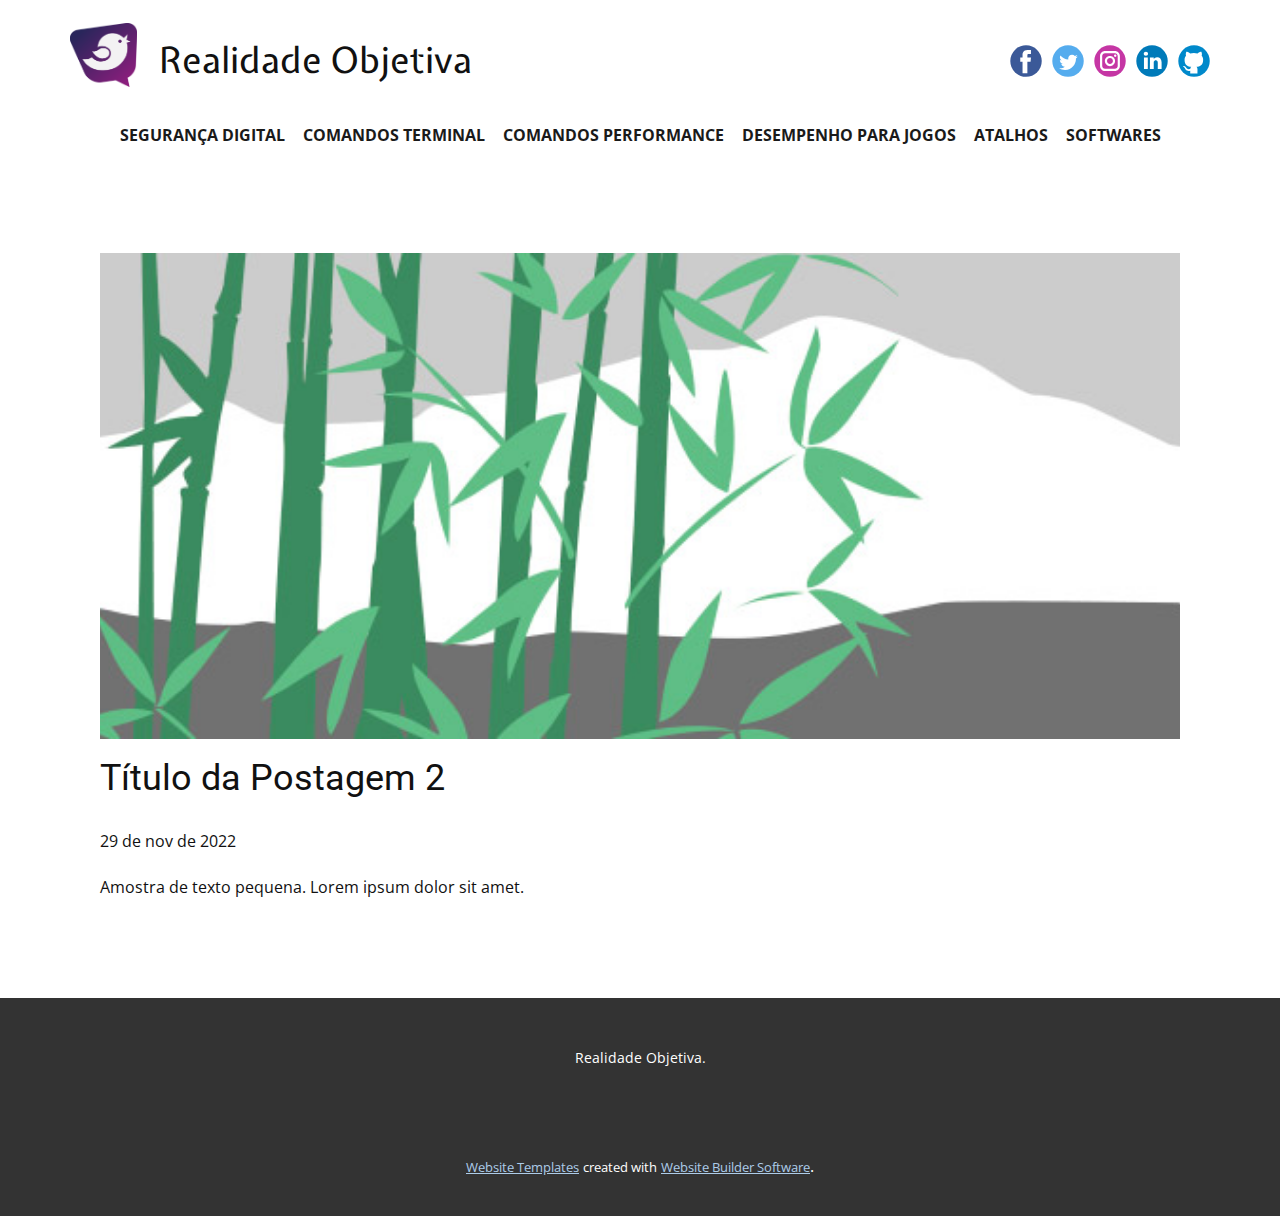
<file: blog/post-1.html>
<!DOCTYPE html>
<html style="font-size: 16px;" lang="pt"><head>
    <meta name="viewport" content="width=device-width, initial-scale=1.0">
    <meta charset="utf-8">
    <meta name="keywords" content="Título da Postagem 1">
    <meta name="description" content="">
    <title>Título da Postagem 2</title>
    <link rel="stylesheet" href="../nicepage.css" media="screen">
<link rel="stylesheet" href="../Post-Template.css" media="screen">
    <script class="u-script" type="text/javascript" src="../jquery.js" defer=""></script>
    <script class="u-script" type="text/javascript" src="../nicepage.js" defer=""></script>
    <meta name="generator" content="Nicepage 5.0.7, nicepage.com">
    <link id="u-theme-google-font" rel="stylesheet" href="https://fonts.googleapis.com/css?family=Roboto:100,100i,300,300i,400,400i,500,500i,700,700i,900,900i|Open+Sans:300,300i,400,400i,500,500i,600,600i,700,700i,800,800i">
    <link id="u-page-google-font" rel="stylesheet" href="https://fonts.googleapis.com/css?family=Expletus+Sans:400,400i,500,500i,600,600i,700,700i">
    
    
    <script type="application/ld+json">{
		"@context": "http://schema.org",
		"@type": "Organization",
		"name": "",
		"logo": "images/twteerlogo.png",
		"sameAs": [
				"https://www.facebook.com/caique.reis.3597789",
				"https://twitter.com/Cbhreis",
				"https://www.instagram.com/creisbarreto/?hl=pt-br",
				"https://www.linkedin.com/in/caique-barreto/",
				"https://github.com/DonatoReis"
		]
}</script>
    <meta name="theme-color" content="#478ac9">
    <meta name="twitter:site" content="@">
    <meta name="twitter:card" content="summary_large_image">
    <meta name="twitter:title" content="Post Template">
    <meta name="twitter:description" content="">
  </head>
  <body class="u-body u-xl-mode" data-lang="pt"><header class="u-clearfix u-header u-header" id="sec-ba91"><div class="u-clearfix u-sheet u-sheet-1">
        <a href="https://nicepage.com" class="u-image u-logo u-image-1" data-image-width="595" data-image-height="565">
          <img src="../images/twteerlogo.png" class="u-logo-image u-logo-image-1">
        </a>
        <p class="u-custom-font u-text u-text-default-lg u-text-default-md u-text-default-sm u-text-default-xl u-text-1" data-lang-en="Realidade Objetiva">Realidade Objetiva</p>
        <div class="u-social-icons u-spacing-10 u-social-icons-1">
          <a class="u-social-url" title="facebook" target="_blank" href="https://www.facebook.com/caique.reis.3597789"><span class="u-icon u-social-facebook u-social-icon u-icon-1"><svg class="u-svg-link" preserveAspectRatio="xMidYMin slice" viewBox="0 0 112 112" style=""><use xmlns:xlink="http://www.w3.org/1999/xlink" xlink:href="#svg-a43c"></use></svg><svg class="u-svg-content" viewBox="0 0 112 112" x="0" y="0" id="svg-a43c"><circle fill="currentColor" cx="56.1" cy="56.1" r="55"></circle><path fill="#FFFFFF" d="M73.5,31.6h-9.1c-1.4,0-3.6,0.8-3.6,3.9v8.5h12.6L72,58.3H60.8v40.8H43.9V58.3h-8V43.9h8v-9.2
c0-6.7,3.1-17,17-17h12.5v13.9H73.5z"></path></svg></span>
          </a>
          <a class="u-social-url" title="twitter" target="_blank" href="https://twitter.com/Cbhreis"><span class="u-icon u-social-icon u-social-twitter u-icon-2"><svg class="u-svg-link" preserveAspectRatio="xMidYMin slice" viewBox="0 0 112 112" style=""><use xmlns:xlink="http://www.w3.org/1999/xlink" xlink:href="#svg-2bf0"></use></svg><svg class="u-svg-content" viewBox="0 0 112 112" x="0" y="0" id="svg-2bf0"><circle fill="currentColor" class="st0" cx="56.1" cy="56.1" r="55"></circle><path fill="#FFFFFF" d="M83.8,47.3c0,0.6,0,1.2,0,1.7c0,17.7-13.5,38.2-38.2,38.2C38,87.2,31,85,25,81.2c1,0.1,2.1,0.2,3.2,0.2
c6.3,0,12.1-2.1,16.7-5.7c-5.9-0.1-10.8-4-12.5-9.3c0.8,0.2,1.7,0.2,2.5,0.2c1.2,0,2.4-0.2,3.5-0.5c-6.1-1.2-10.8-6.7-10.8-13.1
c0-0.1,0-0.1,0-0.2c1.8,1,3.9,1.6,6.1,1.7c-3.6-2.4-6-6.5-6-11.2c0-2.5,0.7-4.8,1.8-6.7c6.6,8.1,16.5,13.5,27.6,14
c-0.2-1-0.3-2-0.3-3.1c0-7.4,6-13.4,13.4-13.4c3.9,0,7.3,1.6,9.8,4.2c3.1-0.6,5.9-1.7,8.5-3.3c-1,3.1-3.1,5.8-5.9,7.4
c2.7-0.3,5.3-1,7.7-2.1C88.7,43,86.4,45.4,83.8,47.3z"></path></svg></span>
          </a>
          <a class="u-social-url" title="instagram" target="_blank" href="https://www.instagram.com/creisbarreto/?hl=pt-br"><span class="u-icon u-social-icon u-social-instagram u-icon-3"><svg class="u-svg-link" preserveAspectRatio="xMidYMin slice" viewBox="0 0 112 112" style=""><use xmlns:xlink="http://www.w3.org/1999/xlink" xlink:href="#svg-20a8"></use></svg><svg class="u-svg-content" viewBox="0 0 112 112" x="0" y="0" id="svg-20a8"><circle fill="currentColor" cx="56.1" cy="56.1" r="55"></circle><path fill="#FFFFFF" d="M55.9,38.2c-9.9,0-17.9,8-17.9,17.9C38,66,46,74,55.9,74c9.9,0,17.9-8,17.9-17.9C73.8,46.2,65.8,38.2,55.9,38.2
z M55.9,66.4c-5.7,0-10.3-4.6-10.3-10.3c-0.1-5.7,4.6-10.3,10.3-10.3c5.7,0,10.3,4.6,10.3,10.3C66.2,61.8,61.6,66.4,55.9,66.4z"></path><path fill="#FFFFFF" d="M74.3,33.5c-2.3,0-4.2,1.9-4.2,4.2s1.9,4.2,4.2,4.2s4.2-1.9,4.2-4.2S76.6,33.5,74.3,33.5z"></path><path fill="#FFFFFF" d="M73.1,21.3H38.6c-9.7,0-17.5,7.9-17.5,17.5v34.5c0,9.7,7.9,17.6,17.5,17.6h34.5c9.7,0,17.5-7.9,17.5-17.5V38.8
C90.6,29.1,82.7,21.3,73.1,21.3z M83,73.3c0,5.5-4.5,9.9-9.9,9.9H38.6c-5.5,0-9.9-4.5-9.9-9.9V38.8c0-5.5,4.5-9.9,9.9-9.9h34.5
c5.5,0,9.9,4.5,9.9,9.9V73.3z"></path></svg></span>
          </a>
          <a class="u-social-url" target="_blank" data-type="LinkedIn" title="LinkedIn" href="https://www.linkedin.com/in/caique-barreto/"><span class="u-icon u-social-icon u-social-linkedin u-icon-4"><svg class="u-svg-link" preserveAspectRatio="xMidYMin slice" viewBox="0 0 112 112" style=""><use xmlns:xlink="http://www.w3.org/1999/xlink" xlink:href="#svg-bbf2"></use></svg><svg class="u-svg-content" viewBox="0 0 112 112" x="0" y="0" id="svg-bbf2"><circle fill="currentColor" cx="56.1" cy="56.1" r="55"></circle><path fill="#FFFFFF" d="M41.3,83.7H27.9V43.4h13.4V83.7z M34.6,37.9L34.6,37.9c-4.6,0-7.5-3.1-7.5-7c0-4,3-7,7.6-7s7.4,3,7.5,7
            C42.2,34.8,39.2,37.9,34.6,37.9z M89.6,83.7H76.2V62.2c0-5.4-1.9-9.1-6.8-9.1c-3.7,0-5.9,2.5-6.9,4.9c-0.4,0.9-0.4,2.1-0.4,3.3v22.5
            H48.7c0,0,0.2-36.5,0-40.3h13.4v5.7c1.8-2.7,5-6.7,12.1-6.7c8.8,0,15.4,5.8,15.4,18.1V83.7z"></path></svg></span>
          </a>
          <a class="u-social-url" target="_blank" data-type="Github" title="Github" href="https://github.com/DonatoReis"><span class="u-icon u-social-github u-social-icon u-icon-5"><svg class="u-svg-link" preserveAspectRatio="xMidYMin slice" viewBox="0 0 112 112" style=""><use xmlns:xlink="http://www.w3.org/1999/xlink" xlink:href="#svg-8b92"></use></svg><svg class="u-svg-content" viewBox="0 0 112 112" x="0" y="0" id="svg-8b92"><circle fill="currentColor" cx="56.1" cy="56.1" r="55"></circle><path fill="#FFFFFF" d="M88,51.3c0-5.5-1.9-10.2-5.3-13.7c0.6-1.3,2.3-6.5-0.5-13.5c0,0-4.2-1.4-14,5.3c-4.1-1.1-8.4-1.7-12.7-1.8
	c-4.3,0-8.7,0.6-12.7,1.8c-9.7-6.6-14-5.3-14-5.3c-2.8,7-1,12.2-0.5,13.5C25,41.2,23,45.7,23,51.3c0,19.6,11.9,23.9,23.3,25.2
	c-1.5,1.3-2.8,3.5-3.2,6.8c-3,1.3-10.2,3.6-14.9-4.3c0,0-2.7-4.9-7.8-5.3c0,0-5-0.1-0.4,3.1c0,0,3.3,1.6,5.6,7.5c0,0,3,9.1,17.2,6
	c0,4.3,0.1,8.3,0.1,9.5h25.2c0-1.7,0.1-7.2,0.1-14c0-4.7-1.7-7.9-3.4-9.4C76,75.2,88,70.9,88,51.3z"></path></svg></span>
          </a>
        </div>
        <nav class="u-align-center u-menu u-menu-one-level u-offcanvas u-menu-1" data-responsive-from="MD">
          <div class="menu-collapse" style="font-size: 1rem; letter-spacing: 0px; font-weight: 700; text-transform: uppercase;">
            <a class="u-button-style u-custom-active-border-color u-custom-active-color u-custom-border u-custom-border-color u-custom-borders u-custom-hover-border-color u-custom-hover-color u-custom-left-right-menu-spacing u-custom-padding-bottom u-custom-text-active-color u-custom-text-color u-custom-text-decoration u-custom-text-hover-color u-custom-top-bottom-menu-spacing u-nav-link" href="#" style="padding: 2px 0px; font-size: calc(1em + 4px);">
              <svg class="u-svg-link" viewBox="0 0 24 24"><use xmlns:xlink="http://www.w3.org/1999/xlink" xlink:href="#svg-4c9c"></use></svg>
              <svg class="u-svg-content" version="1.1" id="svg-4c9c" viewBox="0 0 16 16" x="0px" y="0px" xmlns:xlink="http://www.w3.org/1999/xlink" xmlns="http://www.w3.org/2000/svg"><g><rect y="1" width="16" height="2"></rect><rect y="7" width="16" height="2"></rect><rect y="13" width="16" height="2"></rect>
</g></svg>
            </a>
          </div>
          <div class="u-custom-menu u-nav-container">
            <ul class="u-nav u-spacing-2 u-unstyled u-nav-1"><li class="u-nav-item"><a class="u-border-2 u-border-active-palette-1-base u-border-hover-palette-1-light-1 u-button-style u-nav-link u-text-active-grey-90 u-text-grey-90 u-text-hover-grey-90" href="../Segurança-digital.html" style="padding: 10px 6px;">Segurança digital</a>
</li><li class="u-nav-item"><a class="u-border-2 u-border-active-palette-1-base u-border-hover-palette-1-light-1 u-button-style u-nav-link u-text-active-grey-90 u-text-grey-90 u-text-hover-grey-90" href="../Comandos-Terminal.html" style="padding: 10px 6px;">Comandos Terminal</a>
</li><li class="u-nav-item"><a class="u-border-2 u-border-active-palette-1-base u-border-hover-palette-1-light-1 u-button-style u-nav-link u-text-active-grey-90 u-text-grey-90 u-text-hover-grey-90" href="../Comandos-Performance.html" style="padding: 10px 6px;">Comandos Performance</a>
</li><li class="u-nav-item"><a class="u-border-2 u-border-active-palette-1-base u-border-hover-palette-1-light-1 u-button-style u-nav-link u-text-active-grey-90 u-text-grey-90 u-text-hover-grey-90" href="../Desempenho-para-Jogos.html" style="padding: 10px 6px;">Desempenho para Jogos</a>
</li><li class="u-nav-item"><a class="u-border-2 u-border-active-palette-1-base u-border-hover-palette-1-light-1 u-button-style u-nav-link u-text-active-grey-90 u-text-grey-90 u-text-hover-grey-90" href="../Atalhos.html" style="padding: 10px 6px;">Atalhos</a>
</li><li class="u-nav-item"><a class="u-border-2 u-border-active-palette-1-base u-border-hover-palette-1-light-1 u-button-style u-nav-link u-text-active-grey-90 u-text-grey-90 u-text-hover-grey-90" href="../Softwares.html" style="padding: 10px 6px;">Softwares</a>
</li></ul>
          </div>
          <div class="u-custom-menu u-nav-container-collapse">
            <div class="u-black u-container-style u-inner-container-layout u-opacity u-opacity-95 u-sidenav">
              <div class="u-inner-container-layout u-sidenav-overflow">
                <div class="u-menu-close"></div>
                <ul class="u-align-center u-nav u-popupmenu-items u-unstyled u-nav-2"><li class="u-nav-item"><a class="u-button-style u-nav-link" href="../Segurança-digital.html">Segurança digital</a>
</li><li class="u-nav-item"><a class="u-button-style u-nav-link" href="../Comandos-Terminal.html">Comandos Terminal</a>
</li><li class="u-nav-item"><a class="u-button-style u-nav-link" href="../Comandos-Performance.html">Comandos Performance</a>
</li><li class="u-nav-item"><a class="u-button-style u-nav-link" href="../Desempenho-para-Jogos.html">Desempenho para Jogos</a>
</li><li class="u-nav-item"><a class="u-button-style u-nav-link" href="../Atalhos.html">Atalhos</a>
</li><li class="u-nav-item"><a class="u-button-style u-nav-link" href="../Softwares.html">Softwares</a>
</li></ul>
              </div>
            </div>
            <div class="u-black u-menu-overlay u-opacity u-opacity-70"></div>
          </div>
        </nav>
      </div></header>
    <section class="u-align-center u-clearfix u-section-1" id="sec-01a4">
      <div class="u-clearfix u-sheet u-valign-middle-md u-valign-middle-sm u-valign-middle-xs u-sheet-1"><!--post_details--><!--post_details_options_json--><!--{"source":""}--><!--/post_details_options_json--><!--blog_post-->
        <div class="u-container-style u-expanded-width u-post-details u-post-details-1">
          <div class="u-container-layout u-valign-middle u-container-layout-1"><!--blog_post_image-->
            <img alt="" class="u-blog-control u-expanded-width u-image u-image-default u-image-1" src="../images/68f64b9d.jpeg"><!--/blog_post_image--><!--blog_post_header-->
            <h2 class="u-blog-control u-text u-text-1">Título da Postagem 2</h2><!--/blog_post_header--><!--blog_post_metadata-->
            <div class="u-blog-control u-metadata u-metadata-1"><!--blog_post_metadata_date-->
              <span class="u-meta-date u-meta-icon">29 de nov de 2022</span><!--/blog_post_metadata_date--><!--blog_post_metadata_category-->
              <!--/blog_post_metadata_category--><!--blog_post_metadata_comments-->
              <!--/blog_post_metadata_comments-->
            </div><!--/blog_post_metadata--><!--blog_post_content-->
            <div class="u-align-justify u-blog-control u-post-content u-text u-text-2 fr-view">
  Amostra de texto pequena. Lorem ipsum dolor sit amet.
  </div><!--/blog_post_content-->
          </div>
        </div><!--/blog_post--><!--/post_details-->
      </div>
    </section>
    
    
    <footer class="u-align-center u-clearfix u-footer u-grey-80 u-footer" id="sec-5e59"><div class="u-clearfix u-sheet u-sheet-1">
        <p class="u-small-text u-text u-text-variant u-text-1" data-lang-en="Realidade Objetiva.">Realidade Objetiva.</p>
      </div></footer>
    <section class="u-backlink u-clearfix u-grey-80">
      <a class="u-link" href="https://nicepage.com/website-templates" target="_blank">
        <span>Website Templates</span>
      </a>
      <p class="u-text">
        <span>created with</span>
      </p>
      <a class="u-link" href="" target="_blank">
        <span>Website Builder Software</span>
      </a>. 
    </section>
  
</body></html>
</file>
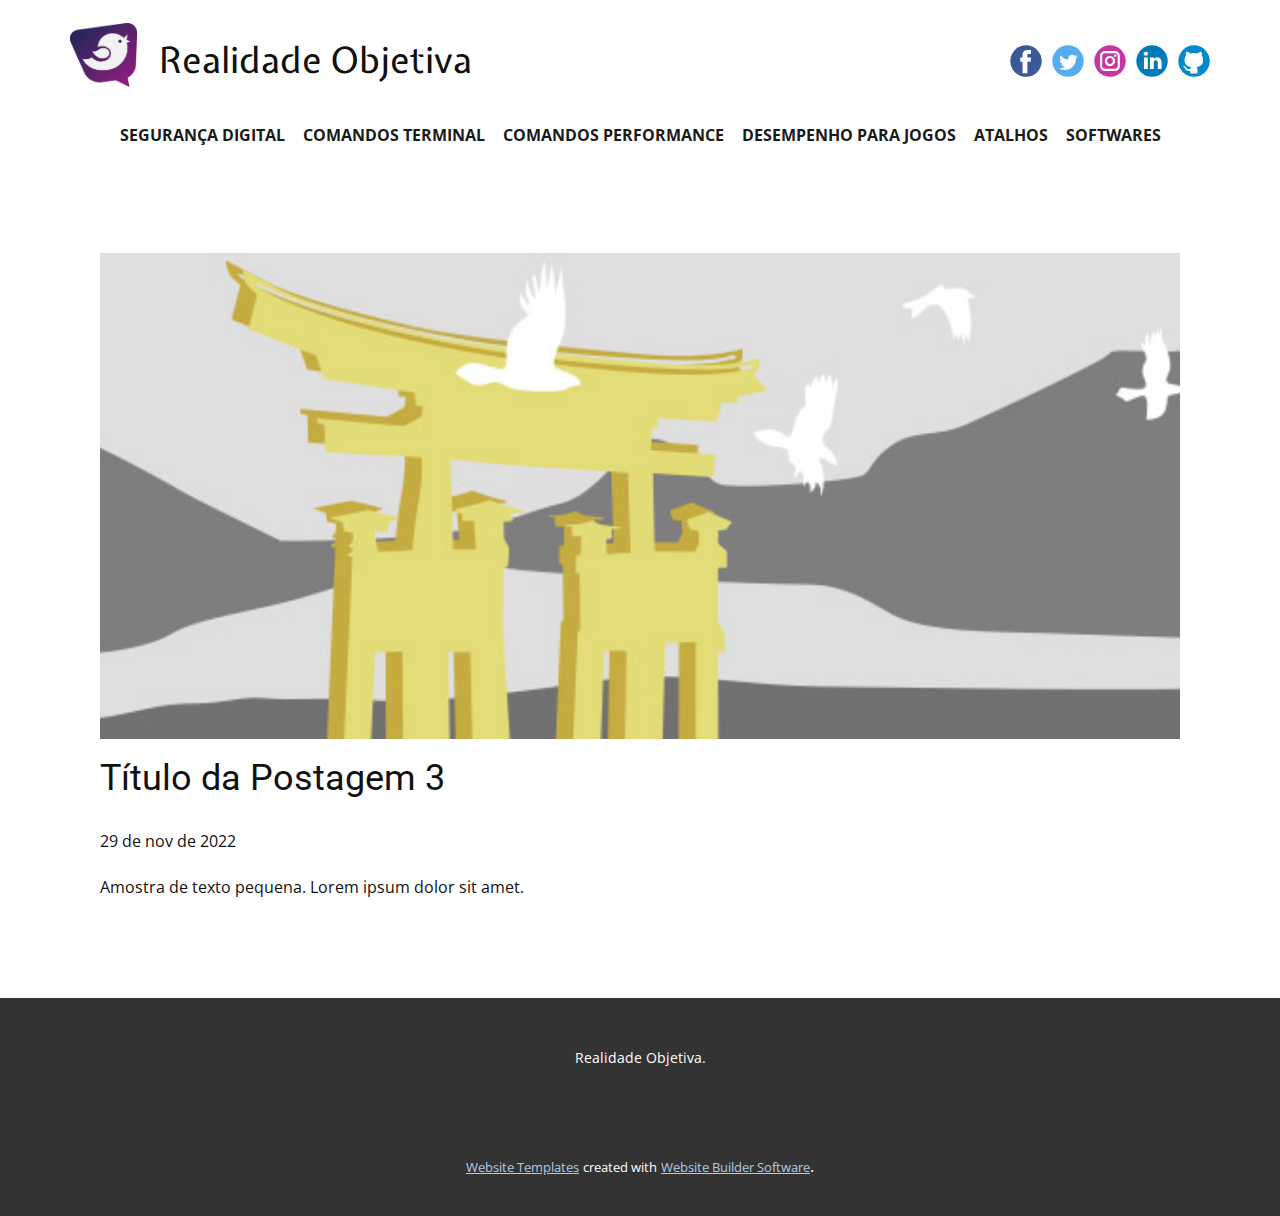
<file: blog/post-2.html>
<!DOCTYPE html>
<html style="font-size: 16px;" lang="pt"><head>
    <meta name="viewport" content="width=device-width, initial-scale=1.0">
    <meta charset="utf-8">
    <meta name="keywords" content="Título da Postagem 1">
    <meta name="description" content="">
    <title>Título da Postagem 3</title>
    <link rel="stylesheet" href="../nicepage.css" media="screen">
<link rel="stylesheet" href="../Post-Template.css" media="screen">
    <script class="u-script" type="text/javascript" src="../jquery.js" defer=""></script>
    <script class="u-script" type="text/javascript" src="../nicepage.js" defer=""></script>
    <meta name="generator" content="Nicepage 5.0.7, nicepage.com">
    <link id="u-theme-google-font" rel="stylesheet" href="https://fonts.googleapis.com/css?family=Roboto:100,100i,300,300i,400,400i,500,500i,700,700i,900,900i|Open+Sans:300,300i,400,400i,500,500i,600,600i,700,700i,800,800i">
    <link id="u-page-google-font" rel="stylesheet" href="https://fonts.googleapis.com/css?family=Expletus+Sans:400,400i,500,500i,600,600i,700,700i">
    
    
    <script type="application/ld+json">{
		"@context": "http://schema.org",
		"@type": "Organization",
		"name": "",
		"logo": "images/twteerlogo.png",
		"sameAs": [
				"https://www.facebook.com/caique.reis.3597789",
				"https://twitter.com/Cbhreis",
				"https://www.instagram.com/creisbarreto/?hl=pt-br",
				"https://www.linkedin.com/in/caique-barreto/",
				"https://github.com/DonatoReis"
		]
}</script>
    <meta name="theme-color" content="#478ac9">
    <meta name="twitter:site" content="@">
    <meta name="twitter:card" content="summary_large_image">
    <meta name="twitter:title" content="Post Template">
    <meta name="twitter:description" content="">
  </head>
  <body class="u-body u-xl-mode" data-lang="pt"><header class="u-clearfix u-header u-header" id="sec-ba91"><div class="u-clearfix u-sheet u-sheet-1">
        <a href="https://nicepage.com" class="u-image u-logo u-image-1" data-image-width="595" data-image-height="565">
          <img src="../images/twteerlogo.png" class="u-logo-image u-logo-image-1">
        </a>
        <p class="u-custom-font u-text u-text-default-lg u-text-default-md u-text-default-sm u-text-default-xl u-text-1" data-lang-en="Realidade Objetiva">Realidade Objetiva</p>
        <div class="u-social-icons u-spacing-10 u-social-icons-1">
          <a class="u-social-url" title="facebook" target="_blank" href="https://www.facebook.com/caique.reis.3597789"><span class="u-icon u-social-facebook u-social-icon u-icon-1"><svg class="u-svg-link" preserveAspectRatio="xMidYMin slice" viewBox="0 0 112 112" style=""><use xmlns:xlink="http://www.w3.org/1999/xlink" xlink:href="#svg-a43c"></use></svg><svg class="u-svg-content" viewBox="0 0 112 112" x="0" y="0" id="svg-a43c"><circle fill="currentColor" cx="56.1" cy="56.1" r="55"></circle><path fill="#FFFFFF" d="M73.5,31.6h-9.1c-1.4,0-3.6,0.8-3.6,3.9v8.5h12.6L72,58.3H60.8v40.8H43.9V58.3h-8V43.9h8v-9.2
c0-6.7,3.1-17,17-17h12.5v13.9H73.5z"></path></svg></span>
          </a>
          <a class="u-social-url" title="twitter" target="_blank" href="https://twitter.com/Cbhreis"><span class="u-icon u-social-icon u-social-twitter u-icon-2"><svg class="u-svg-link" preserveAspectRatio="xMidYMin slice" viewBox="0 0 112 112" style=""><use xmlns:xlink="http://www.w3.org/1999/xlink" xlink:href="#svg-2bf0"></use></svg><svg class="u-svg-content" viewBox="0 0 112 112" x="0" y="0" id="svg-2bf0"><circle fill="currentColor" class="st0" cx="56.1" cy="56.1" r="55"></circle><path fill="#FFFFFF" d="M83.8,47.3c0,0.6,0,1.2,0,1.7c0,17.7-13.5,38.2-38.2,38.2C38,87.2,31,85,25,81.2c1,0.1,2.1,0.2,3.2,0.2
c6.3,0,12.1-2.1,16.7-5.7c-5.9-0.1-10.8-4-12.5-9.3c0.8,0.2,1.7,0.2,2.5,0.2c1.2,0,2.4-0.2,3.5-0.5c-6.1-1.2-10.8-6.7-10.8-13.1
c0-0.1,0-0.1,0-0.2c1.8,1,3.9,1.6,6.1,1.7c-3.6-2.4-6-6.5-6-11.2c0-2.5,0.7-4.8,1.8-6.7c6.6,8.1,16.5,13.5,27.6,14
c-0.2-1-0.3-2-0.3-3.1c0-7.4,6-13.4,13.4-13.4c3.9,0,7.3,1.6,9.8,4.2c3.1-0.6,5.9-1.7,8.5-3.3c-1,3.1-3.1,5.8-5.9,7.4
c2.7-0.3,5.3-1,7.7-2.1C88.7,43,86.4,45.4,83.8,47.3z"></path></svg></span>
          </a>
          <a class="u-social-url" title="instagram" target="_blank" href="https://www.instagram.com/creisbarreto/?hl=pt-br"><span class="u-icon u-social-icon u-social-instagram u-icon-3"><svg class="u-svg-link" preserveAspectRatio="xMidYMin slice" viewBox="0 0 112 112" style=""><use xmlns:xlink="http://www.w3.org/1999/xlink" xlink:href="#svg-20a8"></use></svg><svg class="u-svg-content" viewBox="0 0 112 112" x="0" y="0" id="svg-20a8"><circle fill="currentColor" cx="56.1" cy="56.1" r="55"></circle><path fill="#FFFFFF" d="M55.9,38.2c-9.9,0-17.9,8-17.9,17.9C38,66,46,74,55.9,74c9.9,0,17.9-8,17.9-17.9C73.8,46.2,65.8,38.2,55.9,38.2
z M55.9,66.4c-5.7,0-10.3-4.6-10.3-10.3c-0.1-5.7,4.6-10.3,10.3-10.3c5.7,0,10.3,4.6,10.3,10.3C66.2,61.8,61.6,66.4,55.9,66.4z"></path><path fill="#FFFFFF" d="M74.3,33.5c-2.3,0-4.2,1.9-4.2,4.2s1.9,4.2,4.2,4.2s4.2-1.9,4.2-4.2S76.6,33.5,74.3,33.5z"></path><path fill="#FFFFFF" d="M73.1,21.3H38.6c-9.7,0-17.5,7.9-17.5,17.5v34.5c0,9.7,7.9,17.6,17.5,17.6h34.5c9.7,0,17.5-7.9,17.5-17.5V38.8
C90.6,29.1,82.7,21.3,73.1,21.3z M83,73.3c0,5.5-4.5,9.9-9.9,9.9H38.6c-5.5,0-9.9-4.5-9.9-9.9V38.8c0-5.5,4.5-9.9,9.9-9.9h34.5
c5.5,0,9.9,4.5,9.9,9.9V73.3z"></path></svg></span>
          </a>
          <a class="u-social-url" target="_blank" data-type="LinkedIn" title="LinkedIn" href="https://www.linkedin.com/in/caique-barreto/"><span class="u-icon u-social-icon u-social-linkedin u-icon-4"><svg class="u-svg-link" preserveAspectRatio="xMidYMin slice" viewBox="0 0 112 112" style=""><use xmlns:xlink="http://www.w3.org/1999/xlink" xlink:href="#svg-bbf2"></use></svg><svg class="u-svg-content" viewBox="0 0 112 112" x="0" y="0" id="svg-bbf2"><circle fill="currentColor" cx="56.1" cy="56.1" r="55"></circle><path fill="#FFFFFF" d="M41.3,83.7H27.9V43.4h13.4V83.7z M34.6,37.9L34.6,37.9c-4.6,0-7.5-3.1-7.5-7c0-4,3-7,7.6-7s7.4,3,7.5,7
            C42.2,34.8,39.2,37.9,34.6,37.9z M89.6,83.7H76.2V62.2c0-5.4-1.9-9.1-6.8-9.1c-3.7,0-5.9,2.5-6.9,4.9c-0.4,0.9-0.4,2.1-0.4,3.3v22.5
            H48.7c0,0,0.2-36.5,0-40.3h13.4v5.7c1.8-2.7,5-6.7,12.1-6.7c8.8,0,15.4,5.8,15.4,18.1V83.7z"></path></svg></span>
          </a>
          <a class="u-social-url" target="_blank" data-type="Github" title="Github" href="https://github.com/DonatoReis"><span class="u-icon u-social-github u-social-icon u-icon-5"><svg class="u-svg-link" preserveAspectRatio="xMidYMin slice" viewBox="0 0 112 112" style=""><use xmlns:xlink="http://www.w3.org/1999/xlink" xlink:href="#svg-8b92"></use></svg><svg class="u-svg-content" viewBox="0 0 112 112" x="0" y="0" id="svg-8b92"><circle fill="currentColor" cx="56.1" cy="56.1" r="55"></circle><path fill="#FFFFFF" d="M88,51.3c0-5.5-1.9-10.2-5.3-13.7c0.6-1.3,2.3-6.5-0.5-13.5c0,0-4.2-1.4-14,5.3c-4.1-1.1-8.4-1.7-12.7-1.8
	c-4.3,0-8.7,0.6-12.7,1.8c-9.7-6.6-14-5.3-14-5.3c-2.8,7-1,12.2-0.5,13.5C25,41.2,23,45.7,23,51.3c0,19.6,11.9,23.9,23.3,25.2
	c-1.5,1.3-2.8,3.5-3.2,6.8c-3,1.3-10.2,3.6-14.9-4.3c0,0-2.7-4.9-7.8-5.3c0,0-5-0.1-0.4,3.1c0,0,3.3,1.6,5.6,7.5c0,0,3,9.1,17.2,6
	c0,4.3,0.1,8.3,0.1,9.5h25.2c0-1.7,0.1-7.2,0.1-14c0-4.7-1.7-7.9-3.4-9.4C76,75.2,88,70.9,88,51.3z"></path></svg></span>
          </a>
        </div>
        <nav class="u-align-center u-menu u-menu-one-level u-offcanvas u-menu-1" data-responsive-from="MD">
          <div class="menu-collapse" style="font-size: 1rem; letter-spacing: 0px; font-weight: 700; text-transform: uppercase;">
            <a class="u-button-style u-custom-active-border-color u-custom-active-color u-custom-border u-custom-border-color u-custom-borders u-custom-hover-border-color u-custom-hover-color u-custom-left-right-menu-spacing u-custom-padding-bottom u-custom-text-active-color u-custom-text-color u-custom-text-decoration u-custom-text-hover-color u-custom-top-bottom-menu-spacing u-nav-link" href="#" style="padding: 2px 0px; font-size: calc(1em + 4px);">
              <svg class="u-svg-link" viewBox="0 0 24 24"><use xmlns:xlink="http://www.w3.org/1999/xlink" xlink:href="#svg-4c9c"></use></svg>
              <svg class="u-svg-content" version="1.1" id="svg-4c9c" viewBox="0 0 16 16" x="0px" y="0px" xmlns:xlink="http://www.w3.org/1999/xlink" xmlns="http://www.w3.org/2000/svg"><g><rect y="1" width="16" height="2"></rect><rect y="7" width="16" height="2"></rect><rect y="13" width="16" height="2"></rect>
</g></svg>
            </a>
          </div>
          <div class="u-custom-menu u-nav-container">
            <ul class="u-nav u-spacing-2 u-unstyled u-nav-1"><li class="u-nav-item"><a class="u-border-2 u-border-active-palette-1-base u-border-hover-palette-1-light-1 u-button-style u-nav-link u-text-active-grey-90 u-text-grey-90 u-text-hover-grey-90" href="../Segurança-digital.html" style="padding: 10px 6px;">Segurança digital</a>
</li><li class="u-nav-item"><a class="u-border-2 u-border-active-palette-1-base u-border-hover-palette-1-light-1 u-button-style u-nav-link u-text-active-grey-90 u-text-grey-90 u-text-hover-grey-90" href="../Comandos-Terminal.html" style="padding: 10px 6px;">Comandos Terminal</a>
</li><li class="u-nav-item"><a class="u-border-2 u-border-active-palette-1-base u-border-hover-palette-1-light-1 u-button-style u-nav-link u-text-active-grey-90 u-text-grey-90 u-text-hover-grey-90" href="../Comandos-Performance.html" style="padding: 10px 6px;">Comandos Performance</a>
</li><li class="u-nav-item"><a class="u-border-2 u-border-active-palette-1-base u-border-hover-palette-1-light-1 u-button-style u-nav-link u-text-active-grey-90 u-text-grey-90 u-text-hover-grey-90" href="../Desempenho-para-Jogos.html" style="padding: 10px 6px;">Desempenho para Jogos</a>
</li><li class="u-nav-item"><a class="u-border-2 u-border-active-palette-1-base u-border-hover-palette-1-light-1 u-button-style u-nav-link u-text-active-grey-90 u-text-grey-90 u-text-hover-grey-90" href="../Atalhos.html" style="padding: 10px 6px;">Atalhos</a>
</li><li class="u-nav-item"><a class="u-border-2 u-border-active-palette-1-base u-border-hover-palette-1-light-1 u-button-style u-nav-link u-text-active-grey-90 u-text-grey-90 u-text-hover-grey-90" href="../Softwares.html" style="padding: 10px 6px;">Softwares</a>
</li></ul>
          </div>
          <div class="u-custom-menu u-nav-container-collapse">
            <div class="u-black u-container-style u-inner-container-layout u-opacity u-opacity-95 u-sidenav">
              <div class="u-inner-container-layout u-sidenav-overflow">
                <div class="u-menu-close"></div>
                <ul class="u-align-center u-nav u-popupmenu-items u-unstyled u-nav-2"><li class="u-nav-item"><a class="u-button-style u-nav-link" href="../Segurança-digital.html">Segurança digital</a>
</li><li class="u-nav-item"><a class="u-button-style u-nav-link" href="../Comandos-Terminal.html">Comandos Terminal</a>
</li><li class="u-nav-item"><a class="u-button-style u-nav-link" href="../Comandos-Performance.html">Comandos Performance</a>
</li><li class="u-nav-item"><a class="u-button-style u-nav-link" href="../Desempenho-para-Jogos.html">Desempenho para Jogos</a>
</li><li class="u-nav-item"><a class="u-button-style u-nav-link" href="../Atalhos.html">Atalhos</a>
</li><li class="u-nav-item"><a class="u-button-style u-nav-link" href="../Softwares.html">Softwares</a>
</li></ul>
              </div>
            </div>
            <div class="u-black u-menu-overlay u-opacity u-opacity-70"></div>
          </div>
        </nav>
      </div></header>
    <section class="u-align-center u-clearfix u-section-1" id="sec-01a4">
      <div class="u-clearfix u-sheet u-valign-middle-md u-valign-middle-sm u-valign-middle-xs u-sheet-1"><!--post_details--><!--post_details_options_json--><!--{"source":""}--><!--/post_details_options_json--><!--blog_post-->
        <div class="u-container-style u-expanded-width u-post-details u-post-details-1">
          <div class="u-container-layout u-valign-middle u-container-layout-1"><!--blog_post_image-->
            <img alt="" class="u-blog-control u-expanded-width u-image u-image-default u-image-1" src="../images/8ad73f3c.jpeg"><!--/blog_post_image--><!--blog_post_header-->
            <h2 class="u-blog-control u-text u-text-1">Título da Postagem 3</h2><!--/blog_post_header--><!--blog_post_metadata-->
            <div class="u-blog-control u-metadata u-metadata-1"><!--blog_post_metadata_date-->
              <span class="u-meta-date u-meta-icon">29 de nov de 2022</span><!--/blog_post_metadata_date--><!--blog_post_metadata_category-->
              <!--/blog_post_metadata_category--><!--blog_post_metadata_comments-->
              <!--/blog_post_metadata_comments-->
            </div><!--/blog_post_metadata--><!--blog_post_content-->
            <div class="u-align-justify u-blog-control u-post-content u-text u-text-2 fr-view">
  Amostra de texto pequena. Lorem ipsum dolor sit amet.
  </div><!--/blog_post_content-->
          </div>
        </div><!--/blog_post--><!--/post_details-->
      </div>
    </section>
    
    
    <footer class="u-align-center u-clearfix u-footer u-grey-80 u-footer" id="sec-5e59"><div class="u-clearfix u-sheet u-sheet-1">
        <p class="u-small-text u-text u-text-variant u-text-1" data-lang-en="Realidade Objetiva.">Realidade Objetiva.</p>
      </div></footer>
    <section class="u-backlink u-clearfix u-grey-80">
      <a class="u-link" href="https://nicepage.com/website-templates" target="_blank">
        <span>Website Templates</span>
      </a>
      <p class="u-text">
        <span>created with</span>
      </p>
      <a class="u-link" href="" target="_blank">
        <span>Website Builder Software</span>
      </a>. 
    </section>
  
</body></html>
</file>
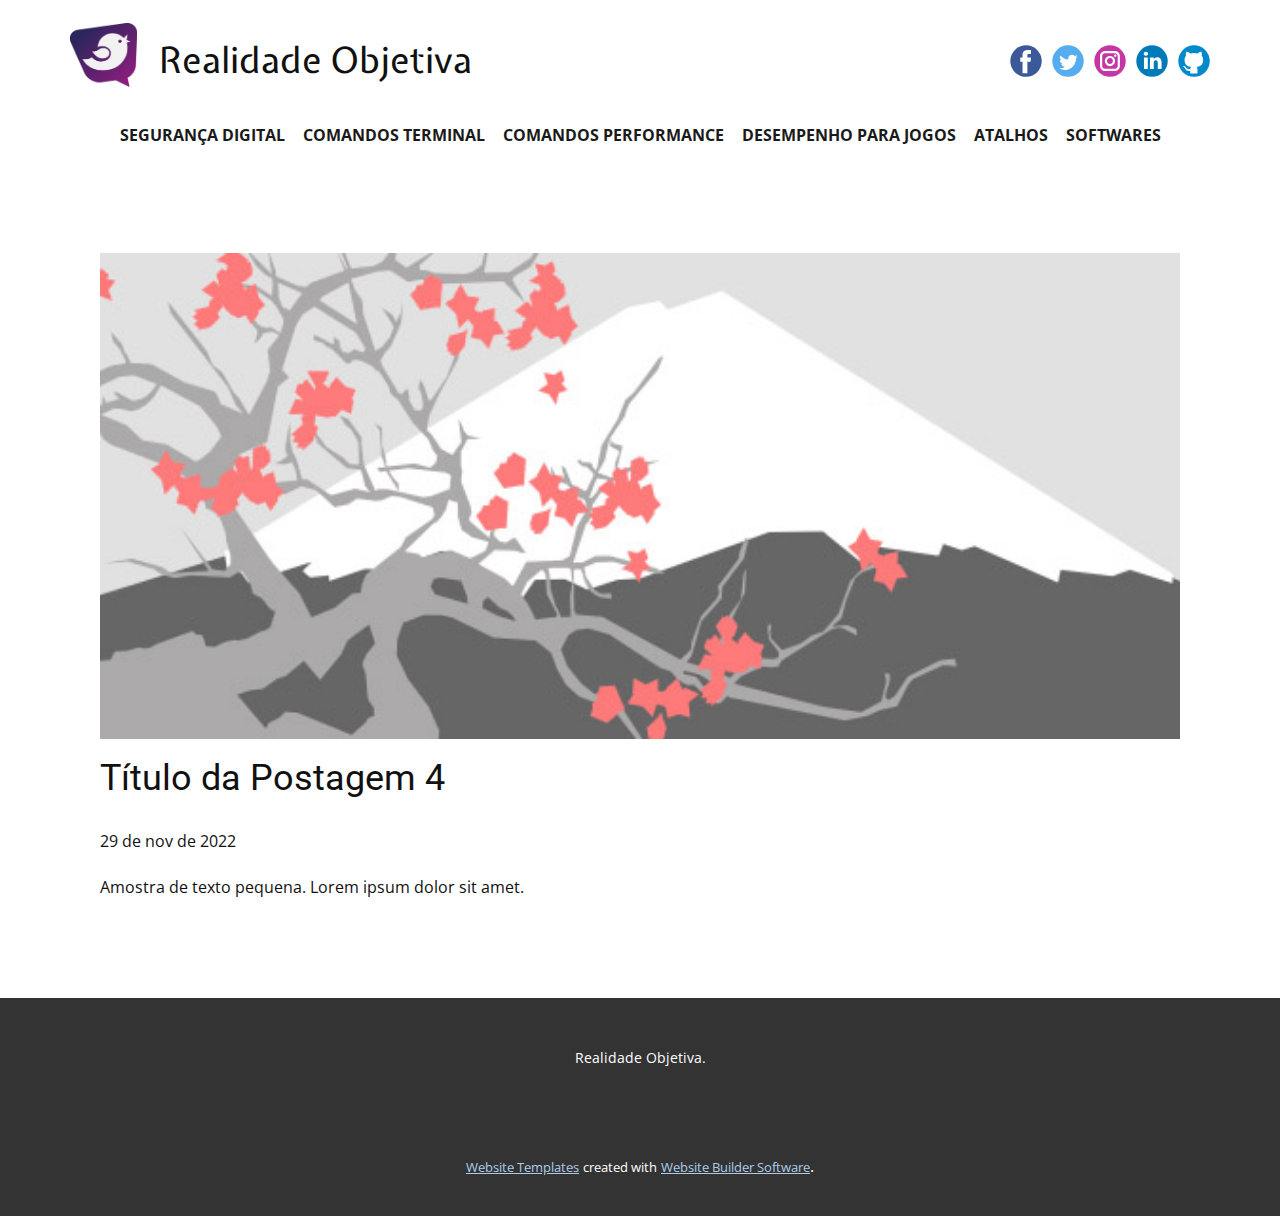
<file: blog/post-3.html>
<!DOCTYPE html>
<html style="font-size: 16px;" lang="pt"><head>
    <meta name="viewport" content="width=device-width, initial-scale=1.0">
    <meta charset="utf-8">
    <meta name="keywords" content="Título da Postagem 1">
    <meta name="description" content="">
    <title>Título da Postagem 4</title>
    <link rel="stylesheet" href="../nicepage.css" media="screen">
<link rel="stylesheet" href="../Post-Template.css" media="screen">
    <script class="u-script" type="text/javascript" src="../jquery.js" defer=""></script>
    <script class="u-script" type="text/javascript" src="../nicepage.js" defer=""></script>
    <meta name="generator" content="Nicepage 5.0.7, nicepage.com">
    <link id="u-theme-google-font" rel="stylesheet" href="https://fonts.googleapis.com/css?family=Roboto:100,100i,300,300i,400,400i,500,500i,700,700i,900,900i|Open+Sans:300,300i,400,400i,500,500i,600,600i,700,700i,800,800i">
    <link id="u-page-google-font" rel="stylesheet" href="https://fonts.googleapis.com/css?family=Expletus+Sans:400,400i,500,500i,600,600i,700,700i">
    
    
    <script type="application/ld+json">{
		"@context": "http://schema.org",
		"@type": "Organization",
		"name": "",
		"logo": "images/twteerlogo.png",
		"sameAs": [
				"https://www.facebook.com/caique.reis.3597789",
				"https://twitter.com/Cbhreis",
				"https://www.instagram.com/creisbarreto/?hl=pt-br",
				"https://www.linkedin.com/in/caique-barreto/",
				"https://github.com/DonatoReis"
		]
}</script>
    <meta name="theme-color" content="#478ac9">
    <meta name="twitter:site" content="@">
    <meta name="twitter:card" content="summary_large_image">
    <meta name="twitter:title" content="Post Template">
    <meta name="twitter:description" content="">
  </head>
  <body class="u-body u-xl-mode" data-lang="pt"><header class="u-clearfix u-header u-header" id="sec-ba91"><div class="u-clearfix u-sheet u-sheet-1">
        <a href="https://nicepage.com" class="u-image u-logo u-image-1" data-image-width="595" data-image-height="565">
          <img src="../images/twteerlogo.png" class="u-logo-image u-logo-image-1">
        </a>
        <p class="u-custom-font u-text u-text-default-lg u-text-default-md u-text-default-sm u-text-default-xl u-text-1" data-lang-en="Realidade Objetiva">Realidade Objetiva</p>
        <div class="u-social-icons u-spacing-10 u-social-icons-1">
          <a class="u-social-url" title="facebook" target="_blank" href="https://www.facebook.com/caique.reis.3597789"><span class="u-icon u-social-facebook u-social-icon u-icon-1"><svg class="u-svg-link" preserveAspectRatio="xMidYMin slice" viewBox="0 0 112 112" style=""><use xmlns:xlink="http://www.w3.org/1999/xlink" xlink:href="#svg-a43c"></use></svg><svg class="u-svg-content" viewBox="0 0 112 112" x="0" y="0" id="svg-a43c"><circle fill="currentColor" cx="56.1" cy="56.1" r="55"></circle><path fill="#FFFFFF" d="M73.5,31.6h-9.1c-1.4,0-3.6,0.8-3.6,3.9v8.5h12.6L72,58.3H60.8v40.8H43.9V58.3h-8V43.9h8v-9.2
c0-6.7,3.1-17,17-17h12.5v13.9H73.5z"></path></svg></span>
          </a>
          <a class="u-social-url" title="twitter" target="_blank" href="https://twitter.com/Cbhreis"><span class="u-icon u-social-icon u-social-twitter u-icon-2"><svg class="u-svg-link" preserveAspectRatio="xMidYMin slice" viewBox="0 0 112 112" style=""><use xmlns:xlink="http://www.w3.org/1999/xlink" xlink:href="#svg-2bf0"></use></svg><svg class="u-svg-content" viewBox="0 0 112 112" x="0" y="0" id="svg-2bf0"><circle fill="currentColor" class="st0" cx="56.1" cy="56.1" r="55"></circle><path fill="#FFFFFF" d="M83.8,47.3c0,0.6,0,1.2,0,1.7c0,17.7-13.5,38.2-38.2,38.2C38,87.2,31,85,25,81.2c1,0.1,2.1,0.2,3.2,0.2
c6.3,0,12.1-2.1,16.7-5.7c-5.9-0.1-10.8-4-12.5-9.3c0.8,0.2,1.7,0.2,2.5,0.2c1.2,0,2.4-0.2,3.5-0.5c-6.1-1.2-10.8-6.7-10.8-13.1
c0-0.1,0-0.1,0-0.2c1.8,1,3.9,1.6,6.1,1.7c-3.6-2.4-6-6.5-6-11.2c0-2.5,0.7-4.8,1.8-6.7c6.6,8.1,16.5,13.5,27.6,14
c-0.2-1-0.3-2-0.3-3.1c0-7.4,6-13.4,13.4-13.4c3.9,0,7.3,1.6,9.8,4.2c3.1-0.6,5.9-1.7,8.5-3.3c-1,3.1-3.1,5.8-5.9,7.4
c2.7-0.3,5.3-1,7.7-2.1C88.7,43,86.4,45.4,83.8,47.3z"></path></svg></span>
          </a>
          <a class="u-social-url" title="instagram" target="_blank" href="https://www.instagram.com/creisbarreto/?hl=pt-br"><span class="u-icon u-social-icon u-social-instagram u-icon-3"><svg class="u-svg-link" preserveAspectRatio="xMidYMin slice" viewBox="0 0 112 112" style=""><use xmlns:xlink="http://www.w3.org/1999/xlink" xlink:href="#svg-20a8"></use></svg><svg class="u-svg-content" viewBox="0 0 112 112" x="0" y="0" id="svg-20a8"><circle fill="currentColor" cx="56.1" cy="56.1" r="55"></circle><path fill="#FFFFFF" d="M55.9,38.2c-9.9,0-17.9,8-17.9,17.9C38,66,46,74,55.9,74c9.9,0,17.9-8,17.9-17.9C73.8,46.2,65.8,38.2,55.9,38.2
z M55.9,66.4c-5.7,0-10.3-4.6-10.3-10.3c-0.1-5.7,4.6-10.3,10.3-10.3c5.7,0,10.3,4.6,10.3,10.3C66.2,61.8,61.6,66.4,55.9,66.4z"></path><path fill="#FFFFFF" d="M74.3,33.5c-2.3,0-4.2,1.9-4.2,4.2s1.9,4.2,4.2,4.2s4.2-1.9,4.2-4.2S76.6,33.5,74.3,33.5z"></path><path fill="#FFFFFF" d="M73.1,21.3H38.6c-9.7,0-17.5,7.9-17.5,17.5v34.5c0,9.7,7.9,17.6,17.5,17.6h34.5c9.7,0,17.5-7.9,17.5-17.5V38.8
C90.6,29.1,82.7,21.3,73.1,21.3z M83,73.3c0,5.5-4.5,9.9-9.9,9.9H38.6c-5.5,0-9.9-4.5-9.9-9.9V38.8c0-5.5,4.5-9.9,9.9-9.9h34.5
c5.5,0,9.9,4.5,9.9,9.9V73.3z"></path></svg></span>
          </a>
          <a class="u-social-url" target="_blank" data-type="LinkedIn" title="LinkedIn" href="https://www.linkedin.com/in/caique-barreto/"><span class="u-icon u-social-icon u-social-linkedin u-icon-4"><svg class="u-svg-link" preserveAspectRatio="xMidYMin slice" viewBox="0 0 112 112" style=""><use xmlns:xlink="http://www.w3.org/1999/xlink" xlink:href="#svg-bbf2"></use></svg><svg class="u-svg-content" viewBox="0 0 112 112" x="0" y="0" id="svg-bbf2"><circle fill="currentColor" cx="56.1" cy="56.1" r="55"></circle><path fill="#FFFFFF" d="M41.3,83.7H27.9V43.4h13.4V83.7z M34.6,37.9L34.6,37.9c-4.6,0-7.5-3.1-7.5-7c0-4,3-7,7.6-7s7.4,3,7.5,7
            C42.2,34.8,39.2,37.9,34.6,37.9z M89.6,83.7H76.2V62.2c0-5.4-1.9-9.1-6.8-9.1c-3.7,0-5.9,2.5-6.9,4.9c-0.4,0.9-0.4,2.1-0.4,3.3v22.5
            H48.7c0,0,0.2-36.5,0-40.3h13.4v5.7c1.8-2.7,5-6.7,12.1-6.7c8.8,0,15.4,5.8,15.4,18.1V83.7z"></path></svg></span>
          </a>
          <a class="u-social-url" target="_blank" data-type="Github" title="Github" href="https://github.com/DonatoReis"><span class="u-icon u-social-github u-social-icon u-icon-5"><svg class="u-svg-link" preserveAspectRatio="xMidYMin slice" viewBox="0 0 112 112" style=""><use xmlns:xlink="http://www.w3.org/1999/xlink" xlink:href="#svg-8b92"></use></svg><svg class="u-svg-content" viewBox="0 0 112 112" x="0" y="0" id="svg-8b92"><circle fill="currentColor" cx="56.1" cy="56.1" r="55"></circle><path fill="#FFFFFF" d="M88,51.3c0-5.5-1.9-10.2-5.3-13.7c0.6-1.3,2.3-6.5-0.5-13.5c0,0-4.2-1.4-14,5.3c-4.1-1.1-8.4-1.7-12.7-1.8
	c-4.3,0-8.7,0.6-12.7,1.8c-9.7-6.6-14-5.3-14-5.3c-2.8,7-1,12.2-0.5,13.5C25,41.2,23,45.7,23,51.3c0,19.6,11.9,23.9,23.3,25.2
	c-1.5,1.3-2.8,3.5-3.2,6.8c-3,1.3-10.2,3.6-14.9-4.3c0,0-2.7-4.9-7.8-5.3c0,0-5-0.1-0.4,3.1c0,0,3.3,1.6,5.6,7.5c0,0,3,9.1,17.2,6
	c0,4.3,0.1,8.3,0.1,9.5h25.2c0-1.7,0.1-7.2,0.1-14c0-4.7-1.7-7.9-3.4-9.4C76,75.2,88,70.9,88,51.3z"></path></svg></span>
          </a>
        </div>
        <nav class="u-align-center u-menu u-menu-one-level u-offcanvas u-menu-1" data-responsive-from="MD">
          <div class="menu-collapse" style="font-size: 1rem; letter-spacing: 0px; font-weight: 700; text-transform: uppercase;">
            <a class="u-button-style u-custom-active-border-color u-custom-active-color u-custom-border u-custom-border-color u-custom-borders u-custom-hover-border-color u-custom-hover-color u-custom-left-right-menu-spacing u-custom-padding-bottom u-custom-text-active-color u-custom-text-color u-custom-text-decoration u-custom-text-hover-color u-custom-top-bottom-menu-spacing u-nav-link" href="#" style="padding: 2px 0px; font-size: calc(1em + 4px);">
              <svg class="u-svg-link" viewBox="0 0 24 24"><use xmlns:xlink="http://www.w3.org/1999/xlink" xlink:href="#svg-4c9c"></use></svg>
              <svg class="u-svg-content" version="1.1" id="svg-4c9c" viewBox="0 0 16 16" x="0px" y="0px" xmlns:xlink="http://www.w3.org/1999/xlink" xmlns="http://www.w3.org/2000/svg"><g><rect y="1" width="16" height="2"></rect><rect y="7" width="16" height="2"></rect><rect y="13" width="16" height="2"></rect>
</g></svg>
            </a>
          </div>
          <div class="u-custom-menu u-nav-container">
            <ul class="u-nav u-spacing-2 u-unstyled u-nav-1"><li class="u-nav-item"><a class="u-border-2 u-border-active-palette-1-base u-border-hover-palette-1-light-1 u-button-style u-nav-link u-text-active-grey-90 u-text-grey-90 u-text-hover-grey-90" href="../Segurança-digital.html" style="padding: 10px 6px;">Segurança digital</a>
</li><li class="u-nav-item"><a class="u-border-2 u-border-active-palette-1-base u-border-hover-palette-1-light-1 u-button-style u-nav-link u-text-active-grey-90 u-text-grey-90 u-text-hover-grey-90" href="../Comandos-Terminal.html" style="padding: 10px 6px;">Comandos Terminal</a>
</li><li class="u-nav-item"><a class="u-border-2 u-border-active-palette-1-base u-border-hover-palette-1-light-1 u-button-style u-nav-link u-text-active-grey-90 u-text-grey-90 u-text-hover-grey-90" href="../Comandos-Performance.html" style="padding: 10px 6px;">Comandos Performance</a>
</li><li class="u-nav-item"><a class="u-border-2 u-border-active-palette-1-base u-border-hover-palette-1-light-1 u-button-style u-nav-link u-text-active-grey-90 u-text-grey-90 u-text-hover-grey-90" href="../Desempenho-para-Jogos.html" style="padding: 10px 6px;">Desempenho para Jogos</a>
</li><li class="u-nav-item"><a class="u-border-2 u-border-active-palette-1-base u-border-hover-palette-1-light-1 u-button-style u-nav-link u-text-active-grey-90 u-text-grey-90 u-text-hover-grey-90" href="../Atalhos.html" style="padding: 10px 6px;">Atalhos</a>
</li><li class="u-nav-item"><a class="u-border-2 u-border-active-palette-1-base u-border-hover-palette-1-light-1 u-button-style u-nav-link u-text-active-grey-90 u-text-grey-90 u-text-hover-grey-90" href="../Softwares.html" style="padding: 10px 6px;">Softwares</a>
</li></ul>
          </div>
          <div class="u-custom-menu u-nav-container-collapse">
            <div class="u-black u-container-style u-inner-container-layout u-opacity u-opacity-95 u-sidenav">
              <div class="u-inner-container-layout u-sidenav-overflow">
                <div class="u-menu-close"></div>
                <ul class="u-align-center u-nav u-popupmenu-items u-unstyled u-nav-2"><li class="u-nav-item"><a class="u-button-style u-nav-link" href="../Segurança-digital.html">Segurança digital</a>
</li><li class="u-nav-item"><a class="u-button-style u-nav-link" href="../Comandos-Terminal.html">Comandos Terminal</a>
</li><li class="u-nav-item"><a class="u-button-style u-nav-link" href="../Comandos-Performance.html">Comandos Performance</a>
</li><li class="u-nav-item"><a class="u-button-style u-nav-link" href="../Desempenho-para-Jogos.html">Desempenho para Jogos</a>
</li><li class="u-nav-item"><a class="u-button-style u-nav-link" href="../Atalhos.html">Atalhos</a>
</li><li class="u-nav-item"><a class="u-button-style u-nav-link" href="../Softwares.html">Softwares</a>
</li></ul>
              </div>
            </div>
            <div class="u-black u-menu-overlay u-opacity u-opacity-70"></div>
          </div>
        </nav>
      </div></header>
    <section class="u-align-center u-clearfix u-section-1" id="sec-01a4">
      <div class="u-clearfix u-sheet u-valign-middle-md u-valign-middle-sm u-valign-middle-xs u-sheet-1"><!--post_details--><!--post_details_options_json--><!--{"source":""}--><!--/post_details_options_json--><!--blog_post-->
        <div class="u-container-style u-expanded-width u-post-details u-post-details-1">
          <div class="u-container-layout u-valign-middle u-container-layout-1"><!--blog_post_image-->
            <img alt="" class="u-blog-control u-expanded-width u-image u-image-default u-image-1" src="../images/0fd3416c.jpeg"><!--/blog_post_image--><!--blog_post_header-->
            <h2 class="u-blog-control u-text u-text-1">Título da Postagem 4</h2><!--/blog_post_header--><!--blog_post_metadata-->
            <div class="u-blog-control u-metadata u-metadata-1"><!--blog_post_metadata_date-->
              <span class="u-meta-date u-meta-icon">29 de nov de 2022</span><!--/blog_post_metadata_date--><!--blog_post_metadata_category-->
              <!--/blog_post_metadata_category--><!--blog_post_metadata_comments-->
              <!--/blog_post_metadata_comments-->
            </div><!--/blog_post_metadata--><!--blog_post_content-->
            <div class="u-align-justify u-blog-control u-post-content u-text u-text-2 fr-view">
  Amostra de texto pequena. Lorem ipsum dolor sit amet.
  </div><!--/blog_post_content-->
          </div>
        </div><!--/blog_post--><!--/post_details-->
      </div>
    </section>
    
    
    <footer class="u-align-center u-clearfix u-footer u-grey-80 u-footer" id="sec-5e59"><div class="u-clearfix u-sheet u-sheet-1">
        <p class="u-small-text u-text u-text-variant u-text-1" data-lang-en="Realidade Objetiva.">Realidade Objetiva.</p>
      </div></footer>
    <section class="u-backlink u-clearfix u-grey-80">
      <a class="u-link" href="https://nicepage.com/website-templates" target="_blank">
        <span>Website Templates</span>
      </a>
      <p class="u-text">
        <span>created with</span>
      </p>
      <a class="u-link" href="" target="_blank">
        <span>Website Builder Software</span>
      </a>. 
    </section>
  
</body></html>
</file>
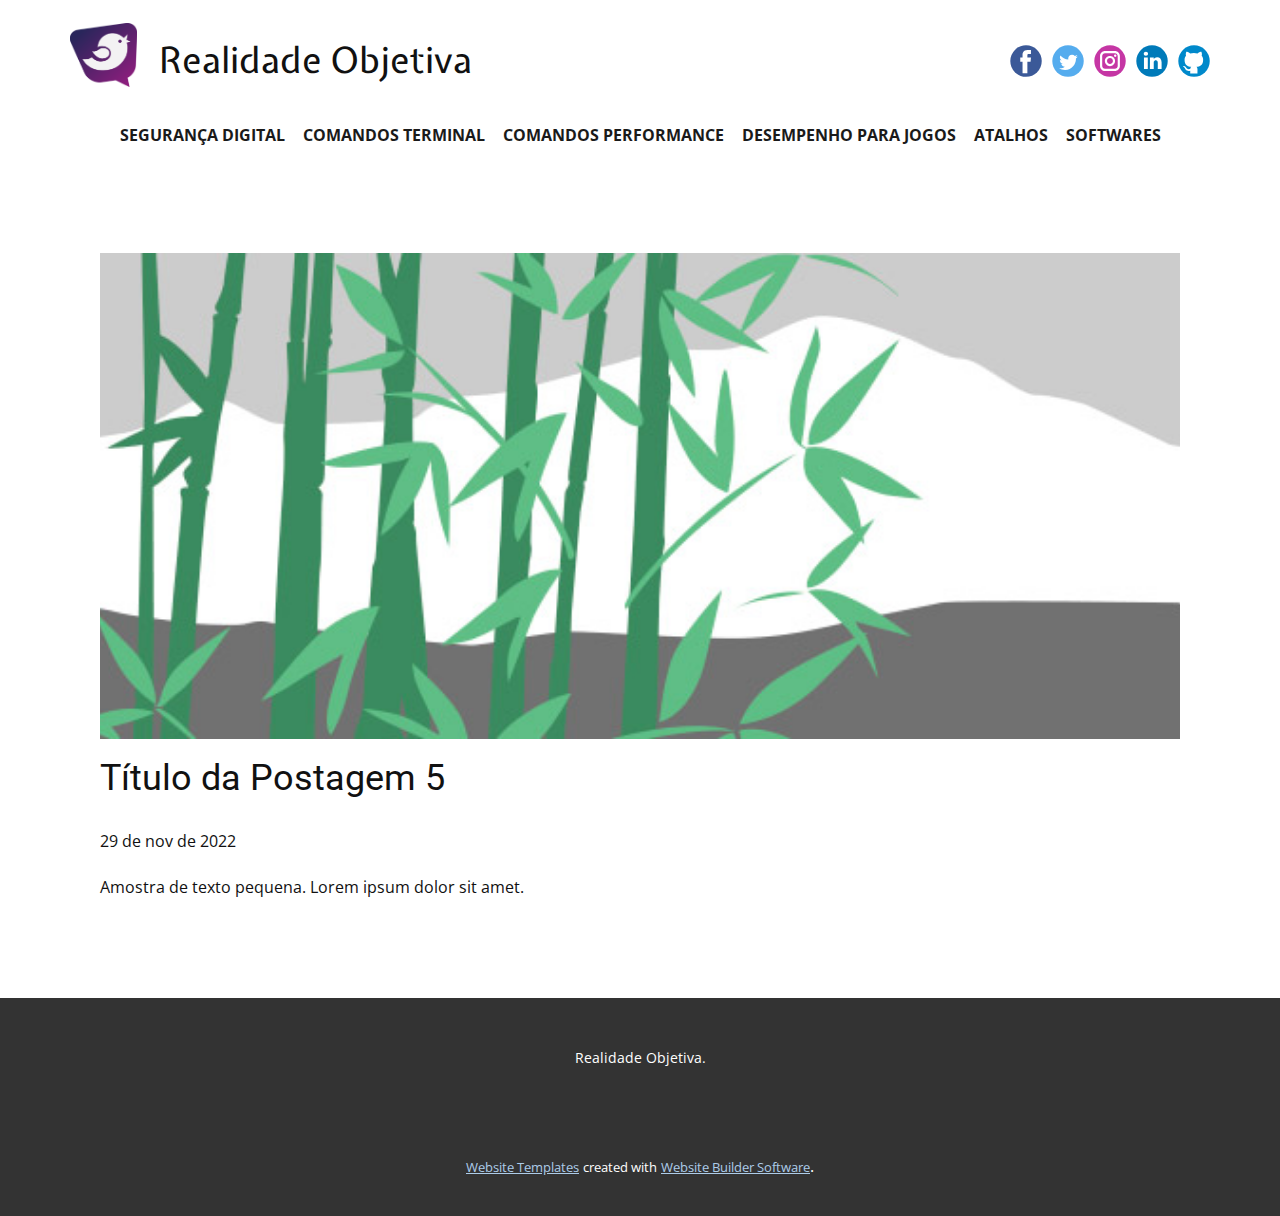
<file: blog/post-4.html>
<!DOCTYPE html>
<html style="font-size: 16px;" lang="pt"><head>
    <meta name="viewport" content="width=device-width, initial-scale=1.0">
    <meta charset="utf-8">
    <meta name="keywords" content="Título da Postagem 1">
    <meta name="description" content="">
    <title>Título da Postagem 5</title>
    <link rel="stylesheet" href="../nicepage.css" media="screen">
<link rel="stylesheet" href="../Post-Template.css" media="screen">
    <script class="u-script" type="text/javascript" src="../jquery.js" defer=""></script>
    <script class="u-script" type="text/javascript" src="../nicepage.js" defer=""></script>
    <meta name="generator" content="Nicepage 5.0.7, nicepage.com">
    <link id="u-theme-google-font" rel="stylesheet" href="https://fonts.googleapis.com/css?family=Roboto:100,100i,300,300i,400,400i,500,500i,700,700i,900,900i|Open+Sans:300,300i,400,400i,500,500i,600,600i,700,700i,800,800i">
    <link id="u-page-google-font" rel="stylesheet" href="https://fonts.googleapis.com/css?family=Expletus+Sans:400,400i,500,500i,600,600i,700,700i">
    
    
    <script type="application/ld+json">{
		"@context": "http://schema.org",
		"@type": "Organization",
		"name": "",
		"logo": "images/twteerlogo.png",
		"sameAs": [
				"https://www.facebook.com/caique.reis.3597789",
				"https://twitter.com/Cbhreis",
				"https://www.instagram.com/creisbarreto/?hl=pt-br",
				"https://www.linkedin.com/in/caique-barreto/",
				"https://github.com/DonatoReis"
		]
}</script>
    <meta name="theme-color" content="#478ac9">
    <meta name="twitter:site" content="@">
    <meta name="twitter:card" content="summary_large_image">
    <meta name="twitter:title" content="Post Template">
    <meta name="twitter:description" content="">
  </head>
  <body class="u-body u-xl-mode" data-lang="pt"><header class="u-clearfix u-header u-header" id="sec-ba91"><div class="u-clearfix u-sheet u-sheet-1">
        <a href="https://nicepage.com" class="u-image u-logo u-image-1" data-image-width="595" data-image-height="565">
          <img src="../images/twteerlogo.png" class="u-logo-image u-logo-image-1">
        </a>
        <p class="u-custom-font u-text u-text-default-lg u-text-default-md u-text-default-sm u-text-default-xl u-text-1" data-lang-en="Realidade Objetiva">Realidade Objetiva</p>
        <div class="u-social-icons u-spacing-10 u-social-icons-1">
          <a class="u-social-url" title="facebook" target="_blank" href="https://www.facebook.com/caique.reis.3597789"><span class="u-icon u-social-facebook u-social-icon u-icon-1"><svg class="u-svg-link" preserveAspectRatio="xMidYMin slice" viewBox="0 0 112 112" style=""><use xmlns:xlink="http://www.w3.org/1999/xlink" xlink:href="#svg-a43c"></use></svg><svg class="u-svg-content" viewBox="0 0 112 112" x="0" y="0" id="svg-a43c"><circle fill="currentColor" cx="56.1" cy="56.1" r="55"></circle><path fill="#FFFFFF" d="M73.5,31.6h-9.1c-1.4,0-3.6,0.8-3.6,3.9v8.5h12.6L72,58.3H60.8v40.8H43.9V58.3h-8V43.9h8v-9.2
c0-6.7,3.1-17,17-17h12.5v13.9H73.5z"></path></svg></span>
          </a>
          <a class="u-social-url" title="twitter" target="_blank" href="https://twitter.com/Cbhreis"><span class="u-icon u-social-icon u-social-twitter u-icon-2"><svg class="u-svg-link" preserveAspectRatio="xMidYMin slice" viewBox="0 0 112 112" style=""><use xmlns:xlink="http://www.w3.org/1999/xlink" xlink:href="#svg-2bf0"></use></svg><svg class="u-svg-content" viewBox="0 0 112 112" x="0" y="0" id="svg-2bf0"><circle fill="currentColor" class="st0" cx="56.1" cy="56.1" r="55"></circle><path fill="#FFFFFF" d="M83.8,47.3c0,0.6,0,1.2,0,1.7c0,17.7-13.5,38.2-38.2,38.2C38,87.2,31,85,25,81.2c1,0.1,2.1,0.2,3.2,0.2
c6.3,0,12.1-2.1,16.7-5.7c-5.9-0.1-10.8-4-12.5-9.3c0.8,0.2,1.7,0.2,2.5,0.2c1.2,0,2.4-0.2,3.5-0.5c-6.1-1.2-10.8-6.7-10.8-13.1
c0-0.1,0-0.1,0-0.2c1.8,1,3.9,1.6,6.1,1.7c-3.6-2.4-6-6.5-6-11.2c0-2.5,0.7-4.8,1.8-6.7c6.6,8.1,16.5,13.5,27.6,14
c-0.2-1-0.3-2-0.3-3.1c0-7.4,6-13.4,13.4-13.4c3.9,0,7.3,1.6,9.8,4.2c3.1-0.6,5.9-1.7,8.5-3.3c-1,3.1-3.1,5.8-5.9,7.4
c2.7-0.3,5.3-1,7.7-2.1C88.7,43,86.4,45.4,83.8,47.3z"></path></svg></span>
          </a>
          <a class="u-social-url" title="instagram" target="_blank" href="https://www.instagram.com/creisbarreto/?hl=pt-br"><span class="u-icon u-social-icon u-social-instagram u-icon-3"><svg class="u-svg-link" preserveAspectRatio="xMidYMin slice" viewBox="0 0 112 112" style=""><use xmlns:xlink="http://www.w3.org/1999/xlink" xlink:href="#svg-20a8"></use></svg><svg class="u-svg-content" viewBox="0 0 112 112" x="0" y="0" id="svg-20a8"><circle fill="currentColor" cx="56.1" cy="56.1" r="55"></circle><path fill="#FFFFFF" d="M55.9,38.2c-9.9,0-17.9,8-17.9,17.9C38,66,46,74,55.9,74c9.9,0,17.9-8,17.9-17.9C73.8,46.2,65.8,38.2,55.9,38.2
z M55.9,66.4c-5.7,0-10.3-4.6-10.3-10.3c-0.1-5.7,4.6-10.3,10.3-10.3c5.7,0,10.3,4.6,10.3,10.3C66.2,61.8,61.6,66.4,55.9,66.4z"></path><path fill="#FFFFFF" d="M74.3,33.5c-2.3,0-4.2,1.9-4.2,4.2s1.9,4.2,4.2,4.2s4.2-1.9,4.2-4.2S76.6,33.5,74.3,33.5z"></path><path fill="#FFFFFF" d="M73.1,21.3H38.6c-9.7,0-17.5,7.9-17.5,17.5v34.5c0,9.7,7.9,17.6,17.5,17.6h34.5c9.7,0,17.5-7.9,17.5-17.5V38.8
C90.6,29.1,82.7,21.3,73.1,21.3z M83,73.3c0,5.5-4.5,9.9-9.9,9.9H38.6c-5.5,0-9.9-4.5-9.9-9.9V38.8c0-5.5,4.5-9.9,9.9-9.9h34.5
c5.5,0,9.9,4.5,9.9,9.9V73.3z"></path></svg></span>
          </a>
          <a class="u-social-url" target="_blank" data-type="LinkedIn" title="LinkedIn" href="https://www.linkedin.com/in/caique-barreto/"><span class="u-icon u-social-icon u-social-linkedin u-icon-4"><svg class="u-svg-link" preserveAspectRatio="xMidYMin slice" viewBox="0 0 112 112" style=""><use xmlns:xlink="http://www.w3.org/1999/xlink" xlink:href="#svg-bbf2"></use></svg><svg class="u-svg-content" viewBox="0 0 112 112" x="0" y="0" id="svg-bbf2"><circle fill="currentColor" cx="56.1" cy="56.1" r="55"></circle><path fill="#FFFFFF" d="M41.3,83.7H27.9V43.4h13.4V83.7z M34.6,37.9L34.6,37.9c-4.6,0-7.5-3.1-7.5-7c0-4,3-7,7.6-7s7.4,3,7.5,7
            C42.2,34.8,39.2,37.9,34.6,37.9z M89.6,83.7H76.2V62.2c0-5.4-1.9-9.1-6.8-9.1c-3.7,0-5.9,2.5-6.9,4.9c-0.4,0.9-0.4,2.1-0.4,3.3v22.5
            H48.7c0,0,0.2-36.5,0-40.3h13.4v5.7c1.8-2.7,5-6.7,12.1-6.7c8.8,0,15.4,5.8,15.4,18.1V83.7z"></path></svg></span>
          </a>
          <a class="u-social-url" target="_blank" data-type="Github" title="Github" href="https://github.com/DonatoReis"><span class="u-icon u-social-github u-social-icon u-icon-5"><svg class="u-svg-link" preserveAspectRatio="xMidYMin slice" viewBox="0 0 112 112" style=""><use xmlns:xlink="http://www.w3.org/1999/xlink" xlink:href="#svg-8b92"></use></svg><svg class="u-svg-content" viewBox="0 0 112 112" x="0" y="0" id="svg-8b92"><circle fill="currentColor" cx="56.1" cy="56.1" r="55"></circle><path fill="#FFFFFF" d="M88,51.3c0-5.5-1.9-10.2-5.3-13.7c0.6-1.3,2.3-6.5-0.5-13.5c0,0-4.2-1.4-14,5.3c-4.1-1.1-8.4-1.7-12.7-1.8
	c-4.3,0-8.7,0.6-12.7,1.8c-9.7-6.6-14-5.3-14-5.3c-2.8,7-1,12.2-0.5,13.5C25,41.2,23,45.7,23,51.3c0,19.6,11.9,23.9,23.3,25.2
	c-1.5,1.3-2.8,3.5-3.2,6.8c-3,1.3-10.2,3.6-14.9-4.3c0,0-2.7-4.9-7.8-5.3c0,0-5-0.1-0.4,3.1c0,0,3.3,1.6,5.6,7.5c0,0,3,9.1,17.2,6
	c0,4.3,0.1,8.3,0.1,9.5h25.2c0-1.7,0.1-7.2,0.1-14c0-4.7-1.7-7.9-3.4-9.4C76,75.2,88,70.9,88,51.3z"></path></svg></span>
          </a>
        </div>
        <nav class="u-align-center u-menu u-menu-one-level u-offcanvas u-menu-1" data-responsive-from="MD">
          <div class="menu-collapse" style="font-size: 1rem; letter-spacing: 0px; font-weight: 700; text-transform: uppercase;">
            <a class="u-button-style u-custom-active-border-color u-custom-active-color u-custom-border u-custom-border-color u-custom-borders u-custom-hover-border-color u-custom-hover-color u-custom-left-right-menu-spacing u-custom-padding-bottom u-custom-text-active-color u-custom-text-color u-custom-text-decoration u-custom-text-hover-color u-custom-top-bottom-menu-spacing u-nav-link" href="#" style="padding: 2px 0px; font-size: calc(1em + 4px);">
              <svg class="u-svg-link" viewBox="0 0 24 24"><use xmlns:xlink="http://www.w3.org/1999/xlink" xlink:href="#svg-4c9c"></use></svg>
              <svg class="u-svg-content" version="1.1" id="svg-4c9c" viewBox="0 0 16 16" x="0px" y="0px" xmlns:xlink="http://www.w3.org/1999/xlink" xmlns="http://www.w3.org/2000/svg"><g><rect y="1" width="16" height="2"></rect><rect y="7" width="16" height="2"></rect><rect y="13" width="16" height="2"></rect>
</g></svg>
            </a>
          </div>
          <div class="u-custom-menu u-nav-container">
            <ul class="u-nav u-spacing-2 u-unstyled u-nav-1"><li class="u-nav-item"><a class="u-border-2 u-border-active-palette-1-base u-border-hover-palette-1-light-1 u-button-style u-nav-link u-text-active-grey-90 u-text-grey-90 u-text-hover-grey-90" href="../Segurança-digital.html" style="padding: 10px 6px;">Segurança digital</a>
</li><li class="u-nav-item"><a class="u-border-2 u-border-active-palette-1-base u-border-hover-palette-1-light-1 u-button-style u-nav-link u-text-active-grey-90 u-text-grey-90 u-text-hover-grey-90" href="../Comandos-Terminal.html" style="padding: 10px 6px;">Comandos Terminal</a>
</li><li class="u-nav-item"><a class="u-border-2 u-border-active-palette-1-base u-border-hover-palette-1-light-1 u-button-style u-nav-link u-text-active-grey-90 u-text-grey-90 u-text-hover-grey-90" href="../Comandos-Performance.html" style="padding: 10px 6px;">Comandos Performance</a>
</li><li class="u-nav-item"><a class="u-border-2 u-border-active-palette-1-base u-border-hover-palette-1-light-1 u-button-style u-nav-link u-text-active-grey-90 u-text-grey-90 u-text-hover-grey-90" href="../Desempenho-para-Jogos.html" style="padding: 10px 6px;">Desempenho para Jogos</a>
</li><li class="u-nav-item"><a class="u-border-2 u-border-active-palette-1-base u-border-hover-palette-1-light-1 u-button-style u-nav-link u-text-active-grey-90 u-text-grey-90 u-text-hover-grey-90" href="../Atalhos.html" style="padding: 10px 6px;">Atalhos</a>
</li><li class="u-nav-item"><a class="u-border-2 u-border-active-palette-1-base u-border-hover-palette-1-light-1 u-button-style u-nav-link u-text-active-grey-90 u-text-grey-90 u-text-hover-grey-90" href="../Softwares.html" style="padding: 10px 6px;">Softwares</a>
</li></ul>
          </div>
          <div class="u-custom-menu u-nav-container-collapse">
            <div class="u-black u-container-style u-inner-container-layout u-opacity u-opacity-95 u-sidenav">
              <div class="u-inner-container-layout u-sidenav-overflow">
                <div class="u-menu-close"></div>
                <ul class="u-align-center u-nav u-popupmenu-items u-unstyled u-nav-2"><li class="u-nav-item"><a class="u-button-style u-nav-link" href="../Segurança-digital.html">Segurança digital</a>
</li><li class="u-nav-item"><a class="u-button-style u-nav-link" href="../Comandos-Terminal.html">Comandos Terminal</a>
</li><li class="u-nav-item"><a class="u-button-style u-nav-link" href="../Comandos-Performance.html">Comandos Performance</a>
</li><li class="u-nav-item"><a class="u-button-style u-nav-link" href="../Desempenho-para-Jogos.html">Desempenho para Jogos</a>
</li><li class="u-nav-item"><a class="u-button-style u-nav-link" href="../Atalhos.html">Atalhos</a>
</li><li class="u-nav-item"><a class="u-button-style u-nav-link" href="../Softwares.html">Softwares</a>
</li></ul>
              </div>
            </div>
            <div class="u-black u-menu-overlay u-opacity u-opacity-70"></div>
          </div>
        </nav>
      </div></header>
    <section class="u-align-center u-clearfix u-section-1" id="sec-01a4">
      <div class="u-clearfix u-sheet u-valign-middle-md u-valign-middle-sm u-valign-middle-xs u-sheet-1"><!--post_details--><!--post_details_options_json--><!--{"source":""}--><!--/post_details_options_json--><!--blog_post-->
        <div class="u-container-style u-expanded-width u-post-details u-post-details-1">
          <div class="u-container-layout u-valign-middle u-container-layout-1"><!--blog_post_image-->
            <img alt="" class="u-blog-control u-expanded-width u-image u-image-default u-image-1" src="../images/68f64b9d.jpeg"><!--/blog_post_image--><!--blog_post_header-->
            <h2 class="u-blog-control u-text u-text-1">Título da Postagem 5</h2><!--/blog_post_header--><!--blog_post_metadata-->
            <div class="u-blog-control u-metadata u-metadata-1"><!--blog_post_metadata_date-->
              <span class="u-meta-date u-meta-icon">29 de nov de 2022</span><!--/blog_post_metadata_date--><!--blog_post_metadata_category-->
              <!--/blog_post_metadata_category--><!--blog_post_metadata_comments-->
              <!--/blog_post_metadata_comments-->
            </div><!--/blog_post_metadata--><!--blog_post_content-->
            <div class="u-align-justify u-blog-control u-post-content u-text u-text-2 fr-view">
  Amostra de texto pequena. Lorem ipsum dolor sit amet.
  </div><!--/blog_post_content-->
          </div>
        </div><!--/blog_post--><!--/post_details-->
      </div>
    </section>
    
    
    <footer class="u-align-center u-clearfix u-footer u-grey-80 u-footer" id="sec-5e59"><div class="u-clearfix u-sheet u-sheet-1">
        <p class="u-small-text u-text u-text-variant u-text-1" data-lang-en="Realidade Objetiva.">Realidade Objetiva.</p>
      </div></footer>
    <section class="u-backlink u-clearfix u-grey-80">
      <a class="u-link" href="https://nicepage.com/website-templates" target="_blank">
        <span>Website Templates</span>
      </a>
      <p class="u-text">
        <span>created with</span>
      </p>
      <a class="u-link" href="" target="_blank">
        <span>Website Builder Software</span>
      </a>. 
    </section>
  
</body></html>
</file>
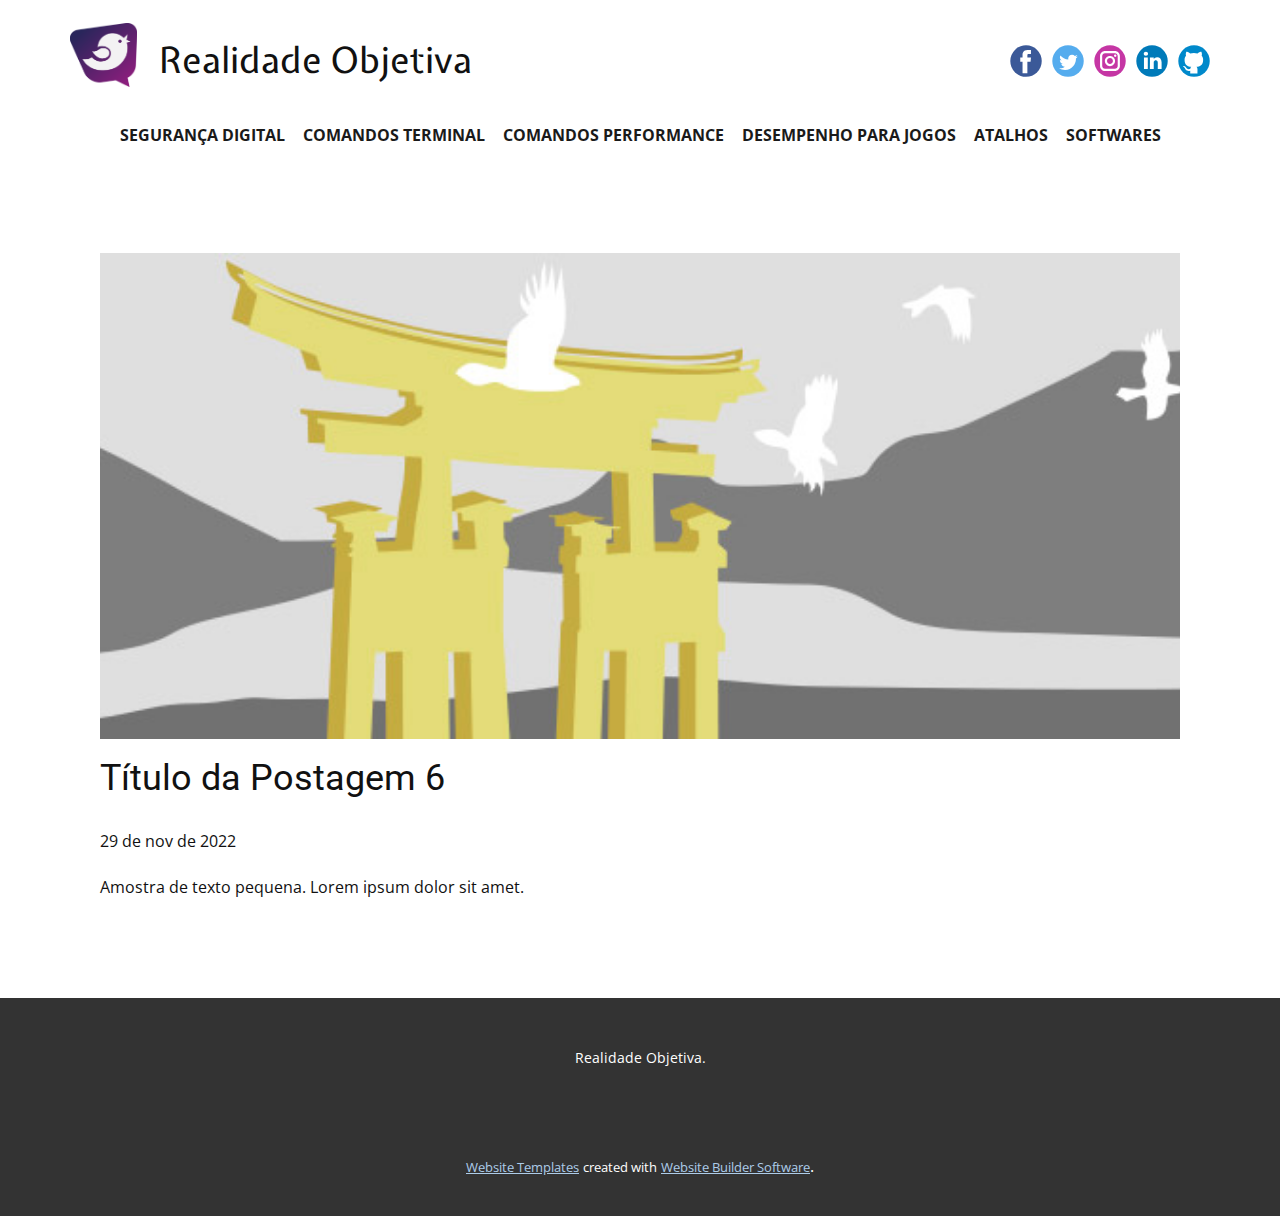
<file: blog/post-5.html>
<!DOCTYPE html>
<html style="font-size: 16px;" lang="pt"><head>
    <meta name="viewport" content="width=device-width, initial-scale=1.0">
    <meta charset="utf-8">
    <meta name="keywords" content="Título da Postagem 1">
    <meta name="description" content="">
    <title>Título da Postagem 6</title>
    <link rel="stylesheet" href="../nicepage.css" media="screen">
<link rel="stylesheet" href="../Post-Template.css" media="screen">
    <script class="u-script" type="text/javascript" src="../jquery.js" defer=""></script>
    <script class="u-script" type="text/javascript" src="../nicepage.js" defer=""></script>
    <meta name="generator" content="Nicepage 5.0.7, nicepage.com">
    <link id="u-theme-google-font" rel="stylesheet" href="https://fonts.googleapis.com/css?family=Roboto:100,100i,300,300i,400,400i,500,500i,700,700i,900,900i|Open+Sans:300,300i,400,400i,500,500i,600,600i,700,700i,800,800i">
    <link id="u-page-google-font" rel="stylesheet" href="https://fonts.googleapis.com/css?family=Expletus+Sans:400,400i,500,500i,600,600i,700,700i">
    
    
    <script type="application/ld+json">{
		"@context": "http://schema.org",
		"@type": "Organization",
		"name": "",
		"logo": "images/twteerlogo.png",
		"sameAs": [
				"https://www.facebook.com/caique.reis.3597789",
				"https://twitter.com/Cbhreis",
				"https://www.instagram.com/creisbarreto/?hl=pt-br",
				"https://www.linkedin.com/in/caique-barreto/",
				"https://github.com/DonatoReis"
		]
}</script>
    <meta name="theme-color" content="#478ac9">
    <meta name="twitter:site" content="@">
    <meta name="twitter:card" content="summary_large_image">
    <meta name="twitter:title" content="Post Template">
    <meta name="twitter:description" content="">
  </head>
  <body class="u-body u-xl-mode" data-lang="pt"><header class="u-clearfix u-header u-header" id="sec-ba91"><div class="u-clearfix u-sheet u-sheet-1">
        <a href="https://nicepage.com" class="u-image u-logo u-image-1" data-image-width="595" data-image-height="565">
          <img src="../images/twteerlogo.png" class="u-logo-image u-logo-image-1">
        </a>
        <p class="u-custom-font u-text u-text-default-lg u-text-default-md u-text-default-sm u-text-default-xl u-text-1" data-lang-en="Realidade Objetiva">Realidade Objetiva</p>
        <div class="u-social-icons u-spacing-10 u-social-icons-1">
          <a class="u-social-url" title="facebook" target="_blank" href="https://www.facebook.com/caique.reis.3597789"><span class="u-icon u-social-facebook u-social-icon u-icon-1"><svg class="u-svg-link" preserveAspectRatio="xMidYMin slice" viewBox="0 0 112 112" style=""><use xmlns:xlink="http://www.w3.org/1999/xlink" xlink:href="#svg-a43c"></use></svg><svg class="u-svg-content" viewBox="0 0 112 112" x="0" y="0" id="svg-a43c"><circle fill="currentColor" cx="56.1" cy="56.1" r="55"></circle><path fill="#FFFFFF" d="M73.5,31.6h-9.1c-1.4,0-3.6,0.8-3.6,3.9v8.5h12.6L72,58.3H60.8v40.8H43.9V58.3h-8V43.9h8v-9.2
c0-6.7,3.1-17,17-17h12.5v13.9H73.5z"></path></svg></span>
          </a>
          <a class="u-social-url" title="twitter" target="_blank" href="https://twitter.com/Cbhreis"><span class="u-icon u-social-icon u-social-twitter u-icon-2"><svg class="u-svg-link" preserveAspectRatio="xMidYMin slice" viewBox="0 0 112 112" style=""><use xmlns:xlink="http://www.w3.org/1999/xlink" xlink:href="#svg-2bf0"></use></svg><svg class="u-svg-content" viewBox="0 0 112 112" x="0" y="0" id="svg-2bf0"><circle fill="currentColor" class="st0" cx="56.1" cy="56.1" r="55"></circle><path fill="#FFFFFF" d="M83.8,47.3c0,0.6,0,1.2,0,1.7c0,17.7-13.5,38.2-38.2,38.2C38,87.2,31,85,25,81.2c1,0.1,2.1,0.2,3.2,0.2
c6.3,0,12.1-2.1,16.7-5.7c-5.9-0.1-10.8-4-12.5-9.3c0.8,0.2,1.7,0.2,2.5,0.2c1.2,0,2.4-0.2,3.5-0.5c-6.1-1.2-10.8-6.7-10.8-13.1
c0-0.1,0-0.1,0-0.2c1.8,1,3.9,1.6,6.1,1.7c-3.6-2.4-6-6.5-6-11.2c0-2.5,0.7-4.8,1.8-6.7c6.6,8.1,16.5,13.5,27.6,14
c-0.2-1-0.3-2-0.3-3.1c0-7.4,6-13.4,13.4-13.4c3.9,0,7.3,1.6,9.8,4.2c3.1-0.6,5.9-1.7,8.5-3.3c-1,3.1-3.1,5.8-5.9,7.4
c2.7-0.3,5.3-1,7.7-2.1C88.7,43,86.4,45.4,83.8,47.3z"></path></svg></span>
          </a>
          <a class="u-social-url" title="instagram" target="_blank" href="https://www.instagram.com/creisbarreto/?hl=pt-br"><span class="u-icon u-social-icon u-social-instagram u-icon-3"><svg class="u-svg-link" preserveAspectRatio="xMidYMin slice" viewBox="0 0 112 112" style=""><use xmlns:xlink="http://www.w3.org/1999/xlink" xlink:href="#svg-20a8"></use></svg><svg class="u-svg-content" viewBox="0 0 112 112" x="0" y="0" id="svg-20a8"><circle fill="currentColor" cx="56.1" cy="56.1" r="55"></circle><path fill="#FFFFFF" d="M55.9,38.2c-9.9,0-17.9,8-17.9,17.9C38,66,46,74,55.9,74c9.9,0,17.9-8,17.9-17.9C73.8,46.2,65.8,38.2,55.9,38.2
z M55.9,66.4c-5.7,0-10.3-4.6-10.3-10.3c-0.1-5.7,4.6-10.3,10.3-10.3c5.7,0,10.3,4.6,10.3,10.3C66.2,61.8,61.6,66.4,55.9,66.4z"></path><path fill="#FFFFFF" d="M74.3,33.5c-2.3,0-4.2,1.9-4.2,4.2s1.9,4.2,4.2,4.2s4.2-1.9,4.2-4.2S76.6,33.5,74.3,33.5z"></path><path fill="#FFFFFF" d="M73.1,21.3H38.6c-9.7,0-17.5,7.9-17.5,17.5v34.5c0,9.7,7.9,17.6,17.5,17.6h34.5c9.7,0,17.5-7.9,17.5-17.5V38.8
C90.6,29.1,82.7,21.3,73.1,21.3z M83,73.3c0,5.5-4.5,9.9-9.9,9.9H38.6c-5.5,0-9.9-4.5-9.9-9.9V38.8c0-5.5,4.5-9.9,9.9-9.9h34.5
c5.5,0,9.9,4.5,9.9,9.9V73.3z"></path></svg></span>
          </a>
          <a class="u-social-url" target="_blank" data-type="LinkedIn" title="LinkedIn" href="https://www.linkedin.com/in/caique-barreto/"><span class="u-icon u-social-icon u-social-linkedin u-icon-4"><svg class="u-svg-link" preserveAspectRatio="xMidYMin slice" viewBox="0 0 112 112" style=""><use xmlns:xlink="http://www.w3.org/1999/xlink" xlink:href="#svg-bbf2"></use></svg><svg class="u-svg-content" viewBox="0 0 112 112" x="0" y="0" id="svg-bbf2"><circle fill="currentColor" cx="56.1" cy="56.1" r="55"></circle><path fill="#FFFFFF" d="M41.3,83.7H27.9V43.4h13.4V83.7z M34.6,37.9L34.6,37.9c-4.6,0-7.5-3.1-7.5-7c0-4,3-7,7.6-7s7.4,3,7.5,7
            C42.2,34.8,39.2,37.9,34.6,37.9z M89.6,83.7H76.2V62.2c0-5.4-1.9-9.1-6.8-9.1c-3.7,0-5.9,2.5-6.9,4.9c-0.4,0.9-0.4,2.1-0.4,3.3v22.5
            H48.7c0,0,0.2-36.5,0-40.3h13.4v5.7c1.8-2.7,5-6.7,12.1-6.7c8.8,0,15.4,5.8,15.4,18.1V83.7z"></path></svg></span>
          </a>
          <a class="u-social-url" target="_blank" data-type="Github" title="Github" href="https://github.com/DonatoReis"><span class="u-icon u-social-github u-social-icon u-icon-5"><svg class="u-svg-link" preserveAspectRatio="xMidYMin slice" viewBox="0 0 112 112" style=""><use xmlns:xlink="http://www.w3.org/1999/xlink" xlink:href="#svg-8b92"></use></svg><svg class="u-svg-content" viewBox="0 0 112 112" x="0" y="0" id="svg-8b92"><circle fill="currentColor" cx="56.1" cy="56.1" r="55"></circle><path fill="#FFFFFF" d="M88,51.3c0-5.5-1.9-10.2-5.3-13.7c0.6-1.3,2.3-6.5-0.5-13.5c0,0-4.2-1.4-14,5.3c-4.1-1.1-8.4-1.7-12.7-1.8
	c-4.3,0-8.7,0.6-12.7,1.8c-9.7-6.6-14-5.3-14-5.3c-2.8,7-1,12.2-0.5,13.5C25,41.2,23,45.7,23,51.3c0,19.6,11.9,23.9,23.3,25.2
	c-1.5,1.3-2.8,3.5-3.2,6.8c-3,1.3-10.2,3.6-14.9-4.3c0,0-2.7-4.9-7.8-5.3c0,0-5-0.1-0.4,3.1c0,0,3.3,1.6,5.6,7.5c0,0,3,9.1,17.2,6
	c0,4.3,0.1,8.3,0.1,9.5h25.2c0-1.7,0.1-7.2,0.1-14c0-4.7-1.7-7.9-3.4-9.4C76,75.2,88,70.9,88,51.3z"></path></svg></span>
          </a>
        </div>
        <nav class="u-align-center u-menu u-menu-one-level u-offcanvas u-menu-1" data-responsive-from="MD">
          <div class="menu-collapse" style="font-size: 1rem; letter-spacing: 0px; font-weight: 700; text-transform: uppercase;">
            <a class="u-button-style u-custom-active-border-color u-custom-active-color u-custom-border u-custom-border-color u-custom-borders u-custom-hover-border-color u-custom-hover-color u-custom-left-right-menu-spacing u-custom-padding-bottom u-custom-text-active-color u-custom-text-color u-custom-text-decoration u-custom-text-hover-color u-custom-top-bottom-menu-spacing u-nav-link" href="#" style="padding: 2px 0px; font-size: calc(1em + 4px);">
              <svg class="u-svg-link" viewBox="0 0 24 24"><use xmlns:xlink="http://www.w3.org/1999/xlink" xlink:href="#svg-4c9c"></use></svg>
              <svg class="u-svg-content" version="1.1" id="svg-4c9c" viewBox="0 0 16 16" x="0px" y="0px" xmlns:xlink="http://www.w3.org/1999/xlink" xmlns="http://www.w3.org/2000/svg"><g><rect y="1" width="16" height="2"></rect><rect y="7" width="16" height="2"></rect><rect y="13" width="16" height="2"></rect>
</g></svg>
            </a>
          </div>
          <div class="u-custom-menu u-nav-container">
            <ul class="u-nav u-spacing-2 u-unstyled u-nav-1"><li class="u-nav-item"><a class="u-border-2 u-border-active-palette-1-base u-border-hover-palette-1-light-1 u-button-style u-nav-link u-text-active-grey-90 u-text-grey-90 u-text-hover-grey-90" href="../Segurança-digital.html" style="padding: 10px 6px;">Segurança digital</a>
</li><li class="u-nav-item"><a class="u-border-2 u-border-active-palette-1-base u-border-hover-palette-1-light-1 u-button-style u-nav-link u-text-active-grey-90 u-text-grey-90 u-text-hover-grey-90" href="../Comandos-Terminal.html" style="padding: 10px 6px;">Comandos Terminal</a>
</li><li class="u-nav-item"><a class="u-border-2 u-border-active-palette-1-base u-border-hover-palette-1-light-1 u-button-style u-nav-link u-text-active-grey-90 u-text-grey-90 u-text-hover-grey-90" href="../Comandos-Performance.html" style="padding: 10px 6px;">Comandos Performance</a>
</li><li class="u-nav-item"><a class="u-border-2 u-border-active-palette-1-base u-border-hover-palette-1-light-1 u-button-style u-nav-link u-text-active-grey-90 u-text-grey-90 u-text-hover-grey-90" href="../Desempenho-para-Jogos.html" style="padding: 10px 6px;">Desempenho para Jogos</a>
</li><li class="u-nav-item"><a class="u-border-2 u-border-active-palette-1-base u-border-hover-palette-1-light-1 u-button-style u-nav-link u-text-active-grey-90 u-text-grey-90 u-text-hover-grey-90" href="../Atalhos.html" style="padding: 10px 6px;">Atalhos</a>
</li><li class="u-nav-item"><a class="u-border-2 u-border-active-palette-1-base u-border-hover-palette-1-light-1 u-button-style u-nav-link u-text-active-grey-90 u-text-grey-90 u-text-hover-grey-90" href="../Softwares.html" style="padding: 10px 6px;">Softwares</a>
</li></ul>
          </div>
          <div class="u-custom-menu u-nav-container-collapse">
            <div class="u-black u-container-style u-inner-container-layout u-opacity u-opacity-95 u-sidenav">
              <div class="u-inner-container-layout u-sidenav-overflow">
                <div class="u-menu-close"></div>
                <ul class="u-align-center u-nav u-popupmenu-items u-unstyled u-nav-2"><li class="u-nav-item"><a class="u-button-style u-nav-link" href="../Segurança-digital.html">Segurança digital</a>
</li><li class="u-nav-item"><a class="u-button-style u-nav-link" href="../Comandos-Terminal.html">Comandos Terminal</a>
</li><li class="u-nav-item"><a class="u-button-style u-nav-link" href="../Comandos-Performance.html">Comandos Performance</a>
</li><li class="u-nav-item"><a class="u-button-style u-nav-link" href="../Desempenho-para-Jogos.html">Desempenho para Jogos</a>
</li><li class="u-nav-item"><a class="u-button-style u-nav-link" href="../Atalhos.html">Atalhos</a>
</li><li class="u-nav-item"><a class="u-button-style u-nav-link" href="../Softwares.html">Softwares</a>
</li></ul>
              </div>
            </div>
            <div class="u-black u-menu-overlay u-opacity u-opacity-70"></div>
          </div>
        </nav>
      </div></header>
    <section class="u-align-center u-clearfix u-section-1" id="sec-01a4">
      <div class="u-clearfix u-sheet u-valign-middle-md u-valign-middle-sm u-valign-middle-xs u-sheet-1"><!--post_details--><!--post_details_options_json--><!--{"source":""}--><!--/post_details_options_json--><!--blog_post-->
        <div class="u-container-style u-expanded-width u-post-details u-post-details-1">
          <div class="u-container-layout u-valign-middle u-container-layout-1"><!--blog_post_image-->
            <img alt="" class="u-blog-control u-expanded-width u-image u-image-default u-image-1" src="../images/8ad73f3c.jpeg"><!--/blog_post_image--><!--blog_post_header-->
            <h2 class="u-blog-control u-text u-text-1">Título da Postagem 6</h2><!--/blog_post_header--><!--blog_post_metadata-->
            <div class="u-blog-control u-metadata u-metadata-1"><!--blog_post_metadata_date-->
              <span class="u-meta-date u-meta-icon">29 de nov de 2022</span><!--/blog_post_metadata_date--><!--blog_post_metadata_category-->
              <!--/blog_post_metadata_category--><!--blog_post_metadata_comments-->
              <!--/blog_post_metadata_comments-->
            </div><!--/blog_post_metadata--><!--blog_post_content-->
            <div class="u-align-justify u-blog-control u-post-content u-text u-text-2 fr-view">
  Amostra de texto pequena. Lorem ipsum dolor sit amet.
  </div><!--/blog_post_content-->
          </div>
        </div><!--/blog_post--><!--/post_details-->
      </div>
    </section>
    
    
    <footer class="u-align-center u-clearfix u-footer u-grey-80 u-footer" id="sec-5e59"><div class="u-clearfix u-sheet u-sheet-1">
        <p class="u-small-text u-text u-text-variant u-text-1" data-lang-en="Realidade Objetiva.">Realidade Objetiva.</p>
      </div></footer>
    <section class="u-backlink u-clearfix u-grey-80">
      <a class="u-link" href="https://nicepage.com/website-templates" target="_blank">
        <span>Website Templates</span>
      </a>
      <p class="u-text">
        <span>created with</span>
      </p>
      <a class="u-link" href="" target="_blank">
        <span>Website Builder Software</span>
      </a>. 
    </section>
  
</body></html>
</file>
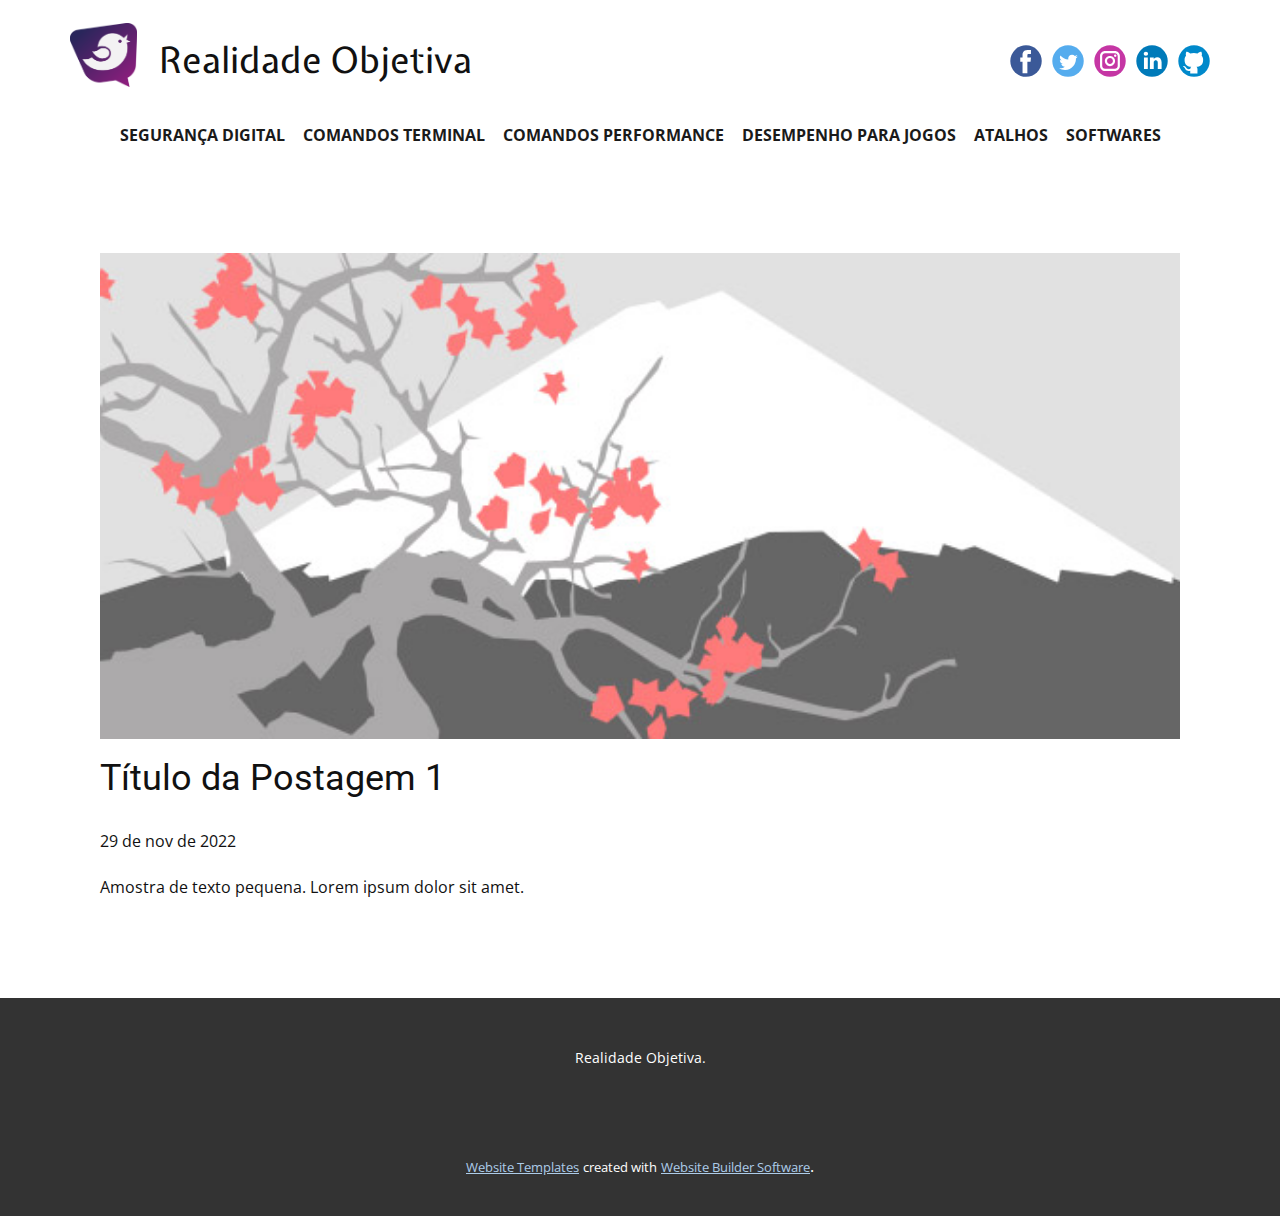
<file: blog/post.html>
<!DOCTYPE html>
<html style="font-size: 16px;" lang="pt"><head>
    <meta name="viewport" content="width=device-width, initial-scale=1.0">
    <meta charset="utf-8">
    <meta name="keywords" content="Título da Postagem 1">
    <meta name="description" content="">
    <title>Título da Postagem 1</title>
    <link rel="stylesheet" href="../nicepage.css" media="screen">
<link rel="stylesheet" href="../Post-Template.css" media="screen">
    <script class="u-script" type="text/javascript" src="../jquery.js" defer=""></script>
    <script class="u-script" type="text/javascript" src="../nicepage.js" defer=""></script>
    <meta name="generator" content="Nicepage 5.0.7, nicepage.com">
    <link id="u-theme-google-font" rel="stylesheet" href="https://fonts.googleapis.com/css?family=Roboto:100,100i,300,300i,400,400i,500,500i,700,700i,900,900i|Open+Sans:300,300i,400,400i,500,500i,600,600i,700,700i,800,800i">
    <link id="u-page-google-font" rel="stylesheet" href="https://fonts.googleapis.com/css?family=Expletus+Sans:400,400i,500,500i,600,600i,700,700i">
    
    
    <script type="application/ld+json">{
		"@context": "http://schema.org",
		"@type": "Organization",
		"name": "",
		"logo": "images/twteerlogo.png",
		"sameAs": [
				"https://www.facebook.com/caique.reis.3597789",
				"https://twitter.com/Cbhreis",
				"https://www.instagram.com/creisbarreto/?hl=pt-br",
				"https://www.linkedin.com/in/caique-barreto/",
				"https://github.com/DonatoReis"
		]
}</script>
    <meta name="theme-color" content="#478ac9">
    <meta name="twitter:site" content="@">
    <meta name="twitter:card" content="summary_large_image">
    <meta name="twitter:title" content="Post Template">
    <meta name="twitter:description" content="">
  </head>
  <body class="u-body u-xl-mode" data-lang="pt"><header class="u-clearfix u-header u-header" id="sec-ba91"><div class="u-clearfix u-sheet u-sheet-1">
        <a href="https://nicepage.com" class="u-image u-logo u-image-1" data-image-width="595" data-image-height="565">
          <img src="../images/twteerlogo.png" class="u-logo-image u-logo-image-1">
        </a>
        <p class="u-custom-font u-text u-text-default-lg u-text-default-md u-text-default-sm u-text-default-xl u-text-1" data-lang-en="Realidade Objetiva">Realidade Objetiva</p>
        <div class="u-social-icons u-spacing-10 u-social-icons-1">
          <a class="u-social-url" title="facebook" target="_blank" href="https://www.facebook.com/caique.reis.3597789"><span class="u-icon u-social-facebook u-social-icon u-icon-1"><svg class="u-svg-link" preserveAspectRatio="xMidYMin slice" viewBox="0 0 112 112" style=""><use xmlns:xlink="http://www.w3.org/1999/xlink" xlink:href="#svg-a43c"></use></svg><svg class="u-svg-content" viewBox="0 0 112 112" x="0" y="0" id="svg-a43c"><circle fill="currentColor" cx="56.1" cy="56.1" r="55"></circle><path fill="#FFFFFF" d="M73.5,31.6h-9.1c-1.4,0-3.6,0.8-3.6,3.9v8.5h12.6L72,58.3H60.8v40.8H43.9V58.3h-8V43.9h8v-9.2
c0-6.7,3.1-17,17-17h12.5v13.9H73.5z"></path></svg></span>
          </a>
          <a class="u-social-url" title="twitter" target="_blank" href="https://twitter.com/Cbhreis"><span class="u-icon u-social-icon u-social-twitter u-icon-2"><svg class="u-svg-link" preserveAspectRatio="xMidYMin slice" viewBox="0 0 112 112" style=""><use xmlns:xlink="http://www.w3.org/1999/xlink" xlink:href="#svg-2bf0"></use></svg><svg class="u-svg-content" viewBox="0 0 112 112" x="0" y="0" id="svg-2bf0"><circle fill="currentColor" class="st0" cx="56.1" cy="56.1" r="55"></circle><path fill="#FFFFFF" d="M83.8,47.3c0,0.6,0,1.2,0,1.7c0,17.7-13.5,38.2-38.2,38.2C38,87.2,31,85,25,81.2c1,0.1,2.1,0.2,3.2,0.2
c6.3,0,12.1-2.1,16.7-5.7c-5.9-0.1-10.8-4-12.5-9.3c0.8,0.2,1.7,0.2,2.5,0.2c1.2,0,2.4-0.2,3.5-0.5c-6.1-1.2-10.8-6.7-10.8-13.1
c0-0.1,0-0.1,0-0.2c1.8,1,3.9,1.6,6.1,1.7c-3.6-2.4-6-6.5-6-11.2c0-2.5,0.7-4.8,1.8-6.7c6.6,8.1,16.5,13.5,27.6,14
c-0.2-1-0.3-2-0.3-3.1c0-7.4,6-13.4,13.4-13.4c3.9,0,7.3,1.6,9.8,4.2c3.1-0.6,5.9-1.7,8.5-3.3c-1,3.1-3.1,5.8-5.9,7.4
c2.7-0.3,5.3-1,7.7-2.1C88.7,43,86.4,45.4,83.8,47.3z"></path></svg></span>
          </a>
          <a class="u-social-url" title="instagram" target="_blank" href="https://www.instagram.com/creisbarreto/?hl=pt-br"><span class="u-icon u-social-icon u-social-instagram u-icon-3"><svg class="u-svg-link" preserveAspectRatio="xMidYMin slice" viewBox="0 0 112 112" style=""><use xmlns:xlink="http://www.w3.org/1999/xlink" xlink:href="#svg-20a8"></use></svg><svg class="u-svg-content" viewBox="0 0 112 112" x="0" y="0" id="svg-20a8"><circle fill="currentColor" cx="56.1" cy="56.1" r="55"></circle><path fill="#FFFFFF" d="M55.9,38.2c-9.9,0-17.9,8-17.9,17.9C38,66,46,74,55.9,74c9.9,0,17.9-8,17.9-17.9C73.8,46.2,65.8,38.2,55.9,38.2
z M55.9,66.4c-5.7,0-10.3-4.6-10.3-10.3c-0.1-5.7,4.6-10.3,10.3-10.3c5.7,0,10.3,4.6,10.3,10.3C66.2,61.8,61.6,66.4,55.9,66.4z"></path><path fill="#FFFFFF" d="M74.3,33.5c-2.3,0-4.2,1.9-4.2,4.2s1.9,4.2,4.2,4.2s4.2-1.9,4.2-4.2S76.6,33.5,74.3,33.5z"></path><path fill="#FFFFFF" d="M73.1,21.3H38.6c-9.7,0-17.5,7.9-17.5,17.5v34.5c0,9.7,7.9,17.6,17.5,17.6h34.5c9.7,0,17.5-7.9,17.5-17.5V38.8
C90.6,29.1,82.7,21.3,73.1,21.3z M83,73.3c0,5.5-4.5,9.9-9.9,9.9H38.6c-5.5,0-9.9-4.5-9.9-9.9V38.8c0-5.5,4.5-9.9,9.9-9.9h34.5
c5.5,0,9.9,4.5,9.9,9.9V73.3z"></path></svg></span>
          </a>
          <a class="u-social-url" target="_blank" data-type="LinkedIn" title="LinkedIn" href="https://www.linkedin.com/in/caique-barreto/"><span class="u-icon u-social-icon u-social-linkedin u-icon-4"><svg class="u-svg-link" preserveAspectRatio="xMidYMin slice" viewBox="0 0 112 112" style=""><use xmlns:xlink="http://www.w3.org/1999/xlink" xlink:href="#svg-bbf2"></use></svg><svg class="u-svg-content" viewBox="0 0 112 112" x="0" y="0" id="svg-bbf2"><circle fill="currentColor" cx="56.1" cy="56.1" r="55"></circle><path fill="#FFFFFF" d="M41.3,83.7H27.9V43.4h13.4V83.7z M34.6,37.9L34.6,37.9c-4.6,0-7.5-3.1-7.5-7c0-4,3-7,7.6-7s7.4,3,7.5,7
            C42.2,34.8,39.2,37.9,34.6,37.9z M89.6,83.7H76.2V62.2c0-5.4-1.9-9.1-6.8-9.1c-3.7,0-5.9,2.5-6.9,4.9c-0.4,0.9-0.4,2.1-0.4,3.3v22.5
            H48.7c0,0,0.2-36.5,0-40.3h13.4v5.7c1.8-2.7,5-6.7,12.1-6.7c8.8,0,15.4,5.8,15.4,18.1V83.7z"></path></svg></span>
          </a>
          <a class="u-social-url" target="_blank" data-type="Github" title="Github" href="https://github.com/DonatoReis"><span class="u-icon u-social-github u-social-icon u-icon-5"><svg class="u-svg-link" preserveAspectRatio="xMidYMin slice" viewBox="0 0 112 112" style=""><use xmlns:xlink="http://www.w3.org/1999/xlink" xlink:href="#svg-8b92"></use></svg><svg class="u-svg-content" viewBox="0 0 112 112" x="0" y="0" id="svg-8b92"><circle fill="currentColor" cx="56.1" cy="56.1" r="55"></circle><path fill="#FFFFFF" d="M88,51.3c0-5.5-1.9-10.2-5.3-13.7c0.6-1.3,2.3-6.5-0.5-13.5c0,0-4.2-1.4-14,5.3c-4.1-1.1-8.4-1.7-12.7-1.8
	c-4.3,0-8.7,0.6-12.7,1.8c-9.7-6.6-14-5.3-14-5.3c-2.8,7-1,12.2-0.5,13.5C25,41.2,23,45.7,23,51.3c0,19.6,11.9,23.9,23.3,25.2
	c-1.5,1.3-2.8,3.5-3.2,6.8c-3,1.3-10.2,3.6-14.9-4.3c0,0-2.7-4.9-7.8-5.3c0,0-5-0.1-0.4,3.1c0,0,3.3,1.6,5.6,7.5c0,0,3,9.1,17.2,6
	c0,4.3,0.1,8.3,0.1,9.5h25.2c0-1.7,0.1-7.2,0.1-14c0-4.7-1.7-7.9-3.4-9.4C76,75.2,88,70.9,88,51.3z"></path></svg></span>
          </a>
        </div>
        <nav class="u-align-center u-menu u-menu-one-level u-offcanvas u-menu-1" data-responsive-from="MD">
          <div class="menu-collapse" style="font-size: 1rem; letter-spacing: 0px; font-weight: 700; text-transform: uppercase;">
            <a class="u-button-style u-custom-active-border-color u-custom-active-color u-custom-border u-custom-border-color u-custom-borders u-custom-hover-border-color u-custom-hover-color u-custom-left-right-menu-spacing u-custom-padding-bottom u-custom-text-active-color u-custom-text-color u-custom-text-decoration u-custom-text-hover-color u-custom-top-bottom-menu-spacing u-nav-link" href="#" style="padding: 2px 0px; font-size: calc(1em + 4px);">
              <svg class="u-svg-link" viewBox="0 0 24 24"><use xmlns:xlink="http://www.w3.org/1999/xlink" xlink:href="#svg-4c9c"></use></svg>
              <svg class="u-svg-content" version="1.1" id="svg-4c9c" viewBox="0 0 16 16" x="0px" y="0px" xmlns:xlink="http://www.w3.org/1999/xlink" xmlns="http://www.w3.org/2000/svg"><g><rect y="1" width="16" height="2"></rect><rect y="7" width="16" height="2"></rect><rect y="13" width="16" height="2"></rect>
</g></svg>
            </a>
          </div>
          <div class="u-custom-menu u-nav-container">
            <ul class="u-nav u-spacing-2 u-unstyled u-nav-1"><li class="u-nav-item"><a class="u-border-2 u-border-active-palette-1-base u-border-hover-palette-1-light-1 u-button-style u-nav-link u-text-active-grey-90 u-text-grey-90 u-text-hover-grey-90" href="../Segurança-digital.html" style="padding: 10px 6px;">Segurança digital</a>
</li><li class="u-nav-item"><a class="u-border-2 u-border-active-palette-1-base u-border-hover-palette-1-light-1 u-button-style u-nav-link u-text-active-grey-90 u-text-grey-90 u-text-hover-grey-90" href="../Comandos-Terminal.html" style="padding: 10px 6px;">Comandos Terminal</a>
</li><li class="u-nav-item"><a class="u-border-2 u-border-active-palette-1-base u-border-hover-palette-1-light-1 u-button-style u-nav-link u-text-active-grey-90 u-text-grey-90 u-text-hover-grey-90" href="../Comandos-Performance.html" style="padding: 10px 6px;">Comandos Performance</a>
</li><li class="u-nav-item"><a class="u-border-2 u-border-active-palette-1-base u-border-hover-palette-1-light-1 u-button-style u-nav-link u-text-active-grey-90 u-text-grey-90 u-text-hover-grey-90" href="../Desempenho-para-Jogos.html" style="padding: 10px 6px;">Desempenho para Jogos</a>
</li><li class="u-nav-item"><a class="u-border-2 u-border-active-palette-1-base u-border-hover-palette-1-light-1 u-button-style u-nav-link u-text-active-grey-90 u-text-grey-90 u-text-hover-grey-90" href="../Atalhos.html" style="padding: 10px 6px;">Atalhos</a>
</li><li class="u-nav-item"><a class="u-border-2 u-border-active-palette-1-base u-border-hover-palette-1-light-1 u-button-style u-nav-link u-text-active-grey-90 u-text-grey-90 u-text-hover-grey-90" href="../Softwares.html" style="padding: 10px 6px;">Softwares</a>
</li></ul>
          </div>
          <div class="u-custom-menu u-nav-container-collapse">
            <div class="u-black u-container-style u-inner-container-layout u-opacity u-opacity-95 u-sidenav">
              <div class="u-inner-container-layout u-sidenav-overflow">
                <div class="u-menu-close"></div>
                <ul class="u-align-center u-nav u-popupmenu-items u-unstyled u-nav-2"><li class="u-nav-item"><a class="u-button-style u-nav-link" href="../Segurança-digital.html">Segurança digital</a>
</li><li class="u-nav-item"><a class="u-button-style u-nav-link" href="../Comandos-Terminal.html">Comandos Terminal</a>
</li><li class="u-nav-item"><a class="u-button-style u-nav-link" href="../Comandos-Performance.html">Comandos Performance</a>
</li><li class="u-nav-item"><a class="u-button-style u-nav-link" href="../Desempenho-para-Jogos.html">Desempenho para Jogos</a>
</li><li class="u-nav-item"><a class="u-button-style u-nav-link" href="../Atalhos.html">Atalhos</a>
</li><li class="u-nav-item"><a class="u-button-style u-nav-link" href="../Softwares.html">Softwares</a>
</li></ul>
              </div>
            </div>
            <div class="u-black u-menu-overlay u-opacity u-opacity-70"></div>
          </div>
        </nav>
      </div></header>
    <section class="u-align-center u-clearfix u-section-1" id="sec-01a4">
      <div class="u-clearfix u-sheet u-valign-middle-md u-valign-middle-sm u-valign-middle-xs u-sheet-1"><!--post_details--><!--post_details_options_json--><!--{"source":""}--><!--/post_details_options_json--><!--blog_post-->
        <div class="u-container-style u-expanded-width u-post-details u-post-details-1">
          <div class="u-container-layout u-valign-middle u-container-layout-1"><!--blog_post_image-->
            <img alt="" class="u-blog-control u-expanded-width u-image u-image-default u-image-1" src="../images/0fd3416c.jpeg"><!--/blog_post_image--><!--blog_post_header-->
            <h2 class="u-blog-control u-text u-text-1">Título da Postagem 1</h2><!--/blog_post_header--><!--blog_post_metadata-->
            <div class="u-blog-control u-metadata u-metadata-1"><!--blog_post_metadata_date-->
              <span class="u-meta-date u-meta-icon">29 de nov de 2022</span><!--/blog_post_metadata_date--><!--blog_post_metadata_category-->
              <!--/blog_post_metadata_category--><!--blog_post_metadata_comments-->
              <!--/blog_post_metadata_comments-->
            </div><!--/blog_post_metadata--><!--blog_post_content-->
            <div class="u-align-justify u-blog-control u-post-content u-text u-text-2 fr-view">
  Amostra de texto pequena. Lorem ipsum dolor sit amet.
  </div><!--/blog_post_content-->
          </div>
        </div><!--/blog_post--><!--/post_details-->
      </div>
    </section>
    
    
    <footer class="u-align-center u-clearfix u-footer u-grey-80 u-footer" id="sec-5e59"><div class="u-clearfix u-sheet u-sheet-1">
        <p class="u-small-text u-text u-text-variant u-text-1" data-lang-en="Realidade Objetiva.">Realidade Objetiva.</p>
      </div></footer>
    <section class="u-backlink u-clearfix u-grey-80">
      <a class="u-link" href="https://nicepage.com/website-templates" target="_blank">
        <span>Website Templates</span>
      </a>
      <p class="u-text">
        <span>created with</span>
      </p>
      <a class="u-link" href="" target="_blank">
        <span>Website Builder Software</span>
      </a>. 
    </section>
  
</body></html>
</file>
